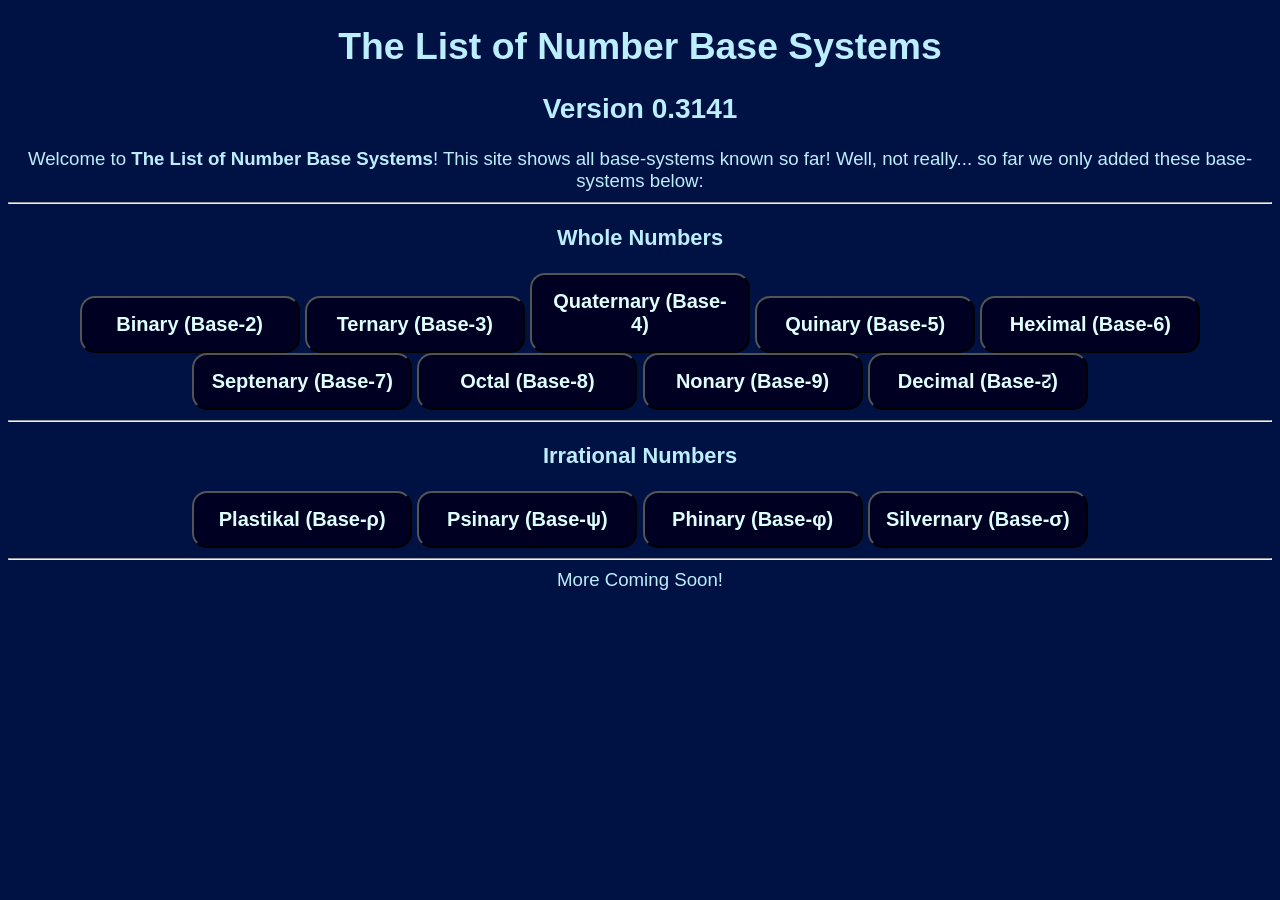
<file: index.html>
<!DOCTYPE html>

<html>
	<head>
		<title>The List of Number Base Systems</title>

		<link href="main.css" type="text/css" rel="stylesheet" />
	</head>

  
<h1>The List of Number Base Systems</h1>
<h2>Version 0.3141</h2>
Welcome to <strong>The List of Number Base Systems</strong>! This site shows all base-systems known so far! Well, not really... so far we only added these base-systems below:

<hr>

<h3>Whole Numbers</h3>
<button type="button" onclick="window.location.href='binary.html';">Binary (Base-2)</button>
<button type="button" onclick="window.location.href='ternary.html';">Ternary (Base-3)</button>
<button type="button" onclick="window.location.href='quaternary.html';">Quaternary (Base-4)</button>
<button type="button" onclick="window.location.href='quinary_a.html';">Quinary (Base-5)</button>
<button type="button" onclick="window.location.href='heximal.html';">Heximal (Base-6)</button>
<button type="button" onclick="window.location.href='septenary.html';">Septenary (Base-7)</button>
<button type="button" onclick="window.location.href='octal.html';">Octal (Base-8)</button>
<button type="button" onclick="window.location.href='nonary.html';">Nonary (Base-9)</button>
<button type="button" onclick="window.location.href='decimal.html';">Decimal (Base-↊)</button>

<hr>

<h3>Irrational Numbers</h3>
<button type="button" onclick="window.location.href='plastikal.html';">Plastikal (Base-ρ)</button>
<button type="button" onclick="window.location.href='psinary.html';">Psinary (Base-ψ)</button>
<button type="button" onclick="window.location.href='phinary.html';">Phinary (Base-φ)</button>
<button type="button" onclick="window.location.href='silvernary.html';">Silvernary (Base-σ)</button>

<hr>

More Coming Soon!
</file>
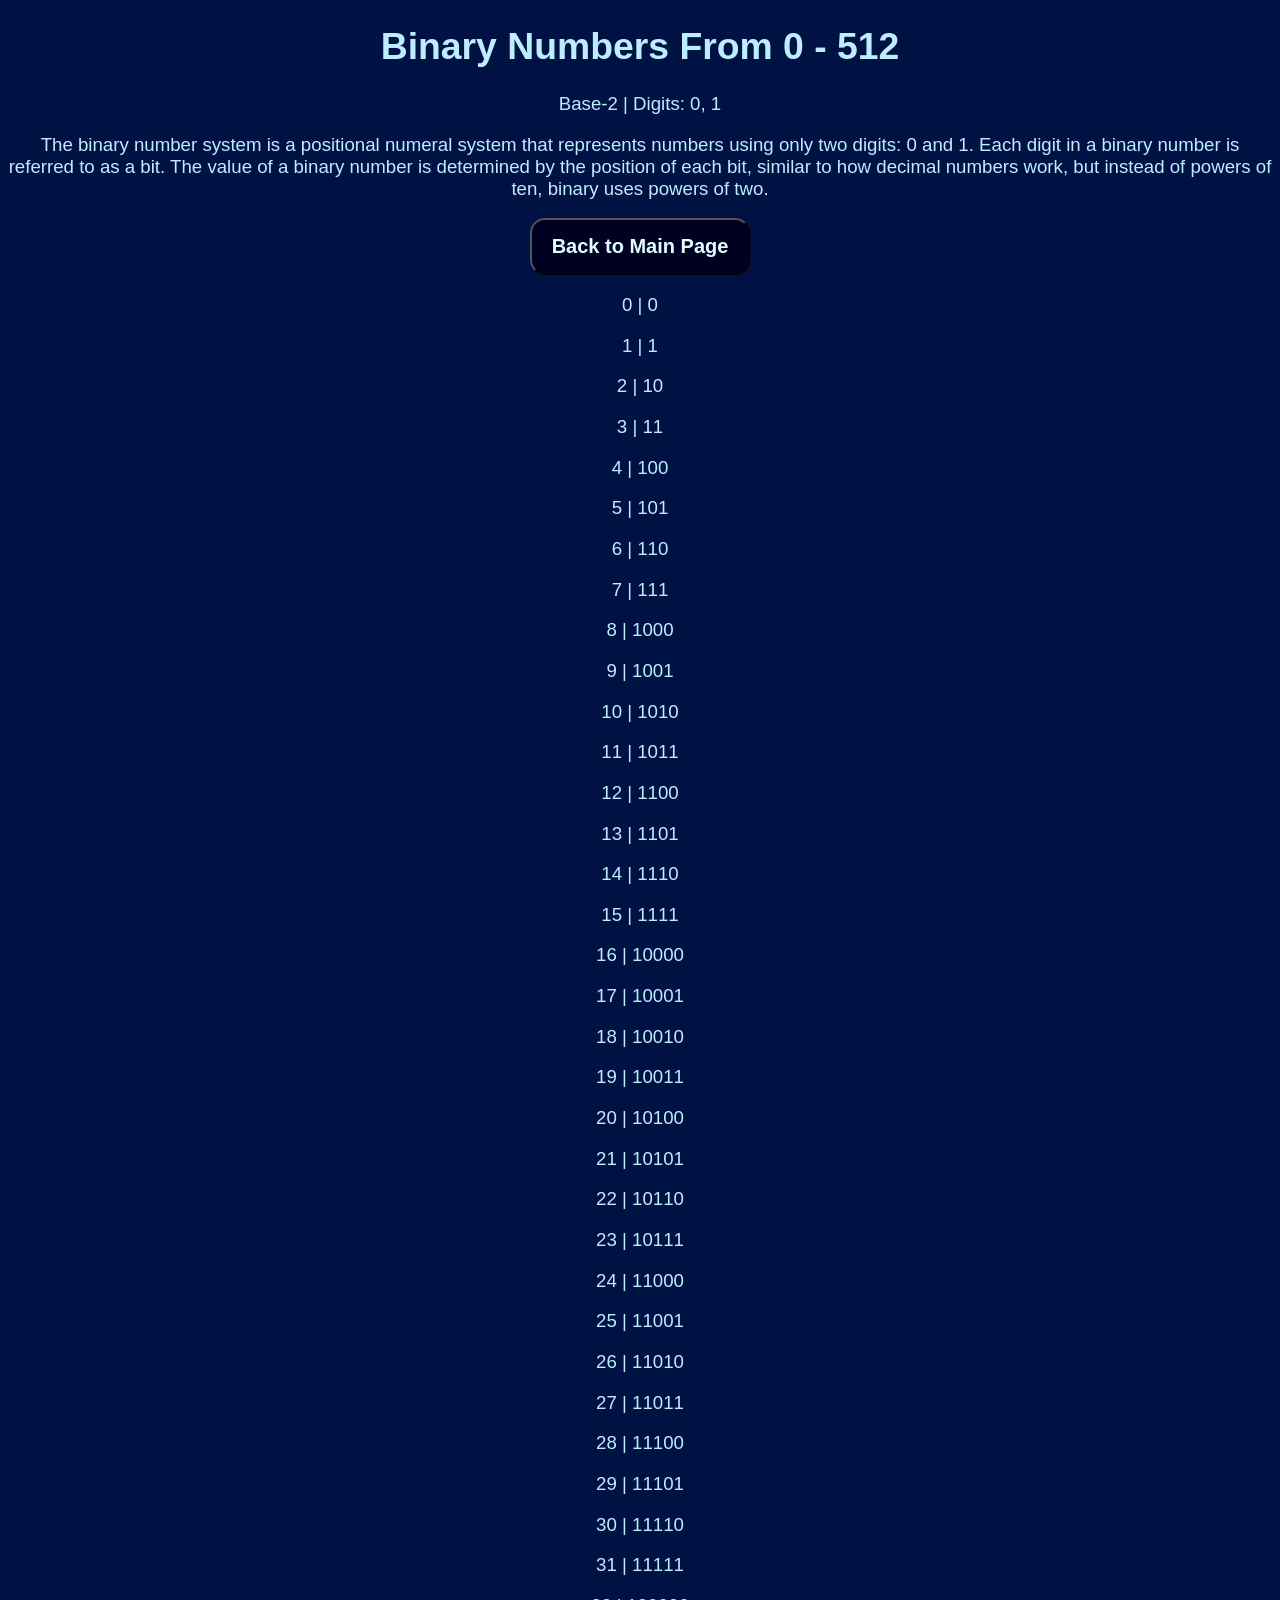
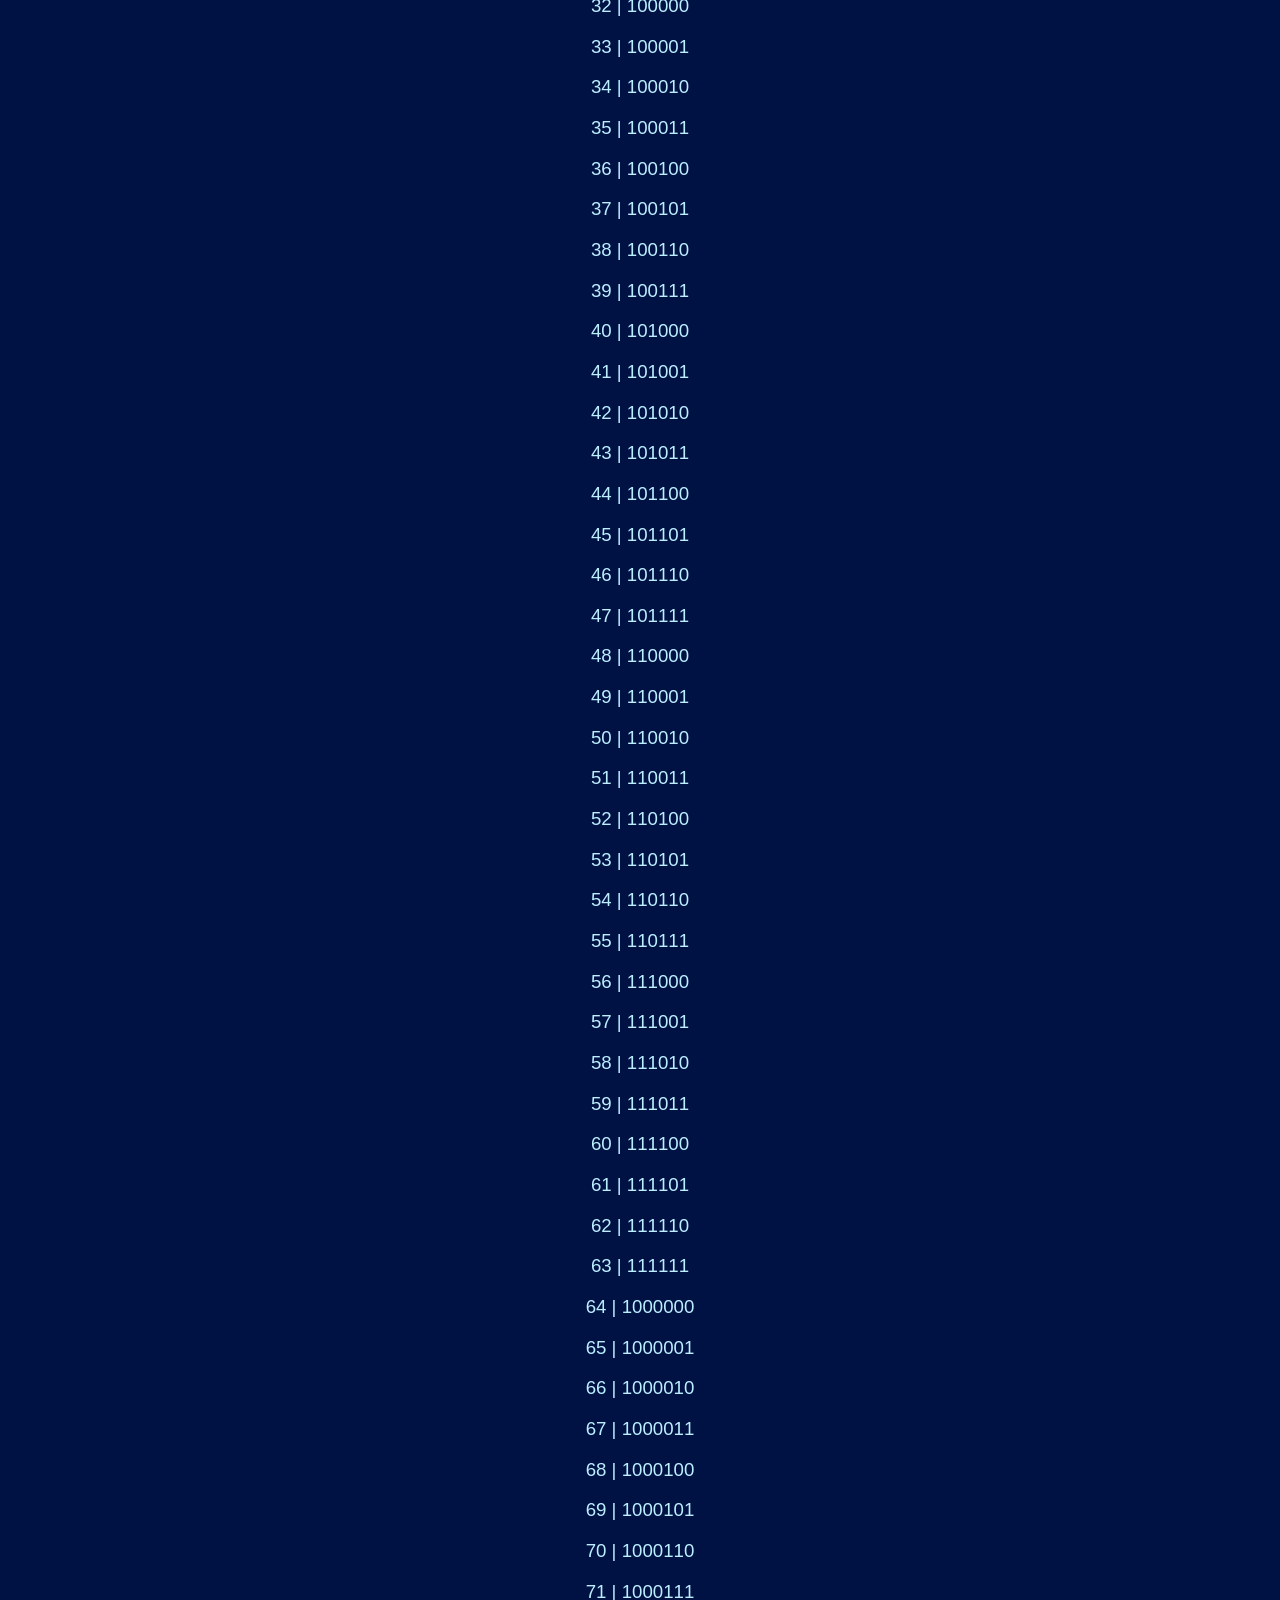
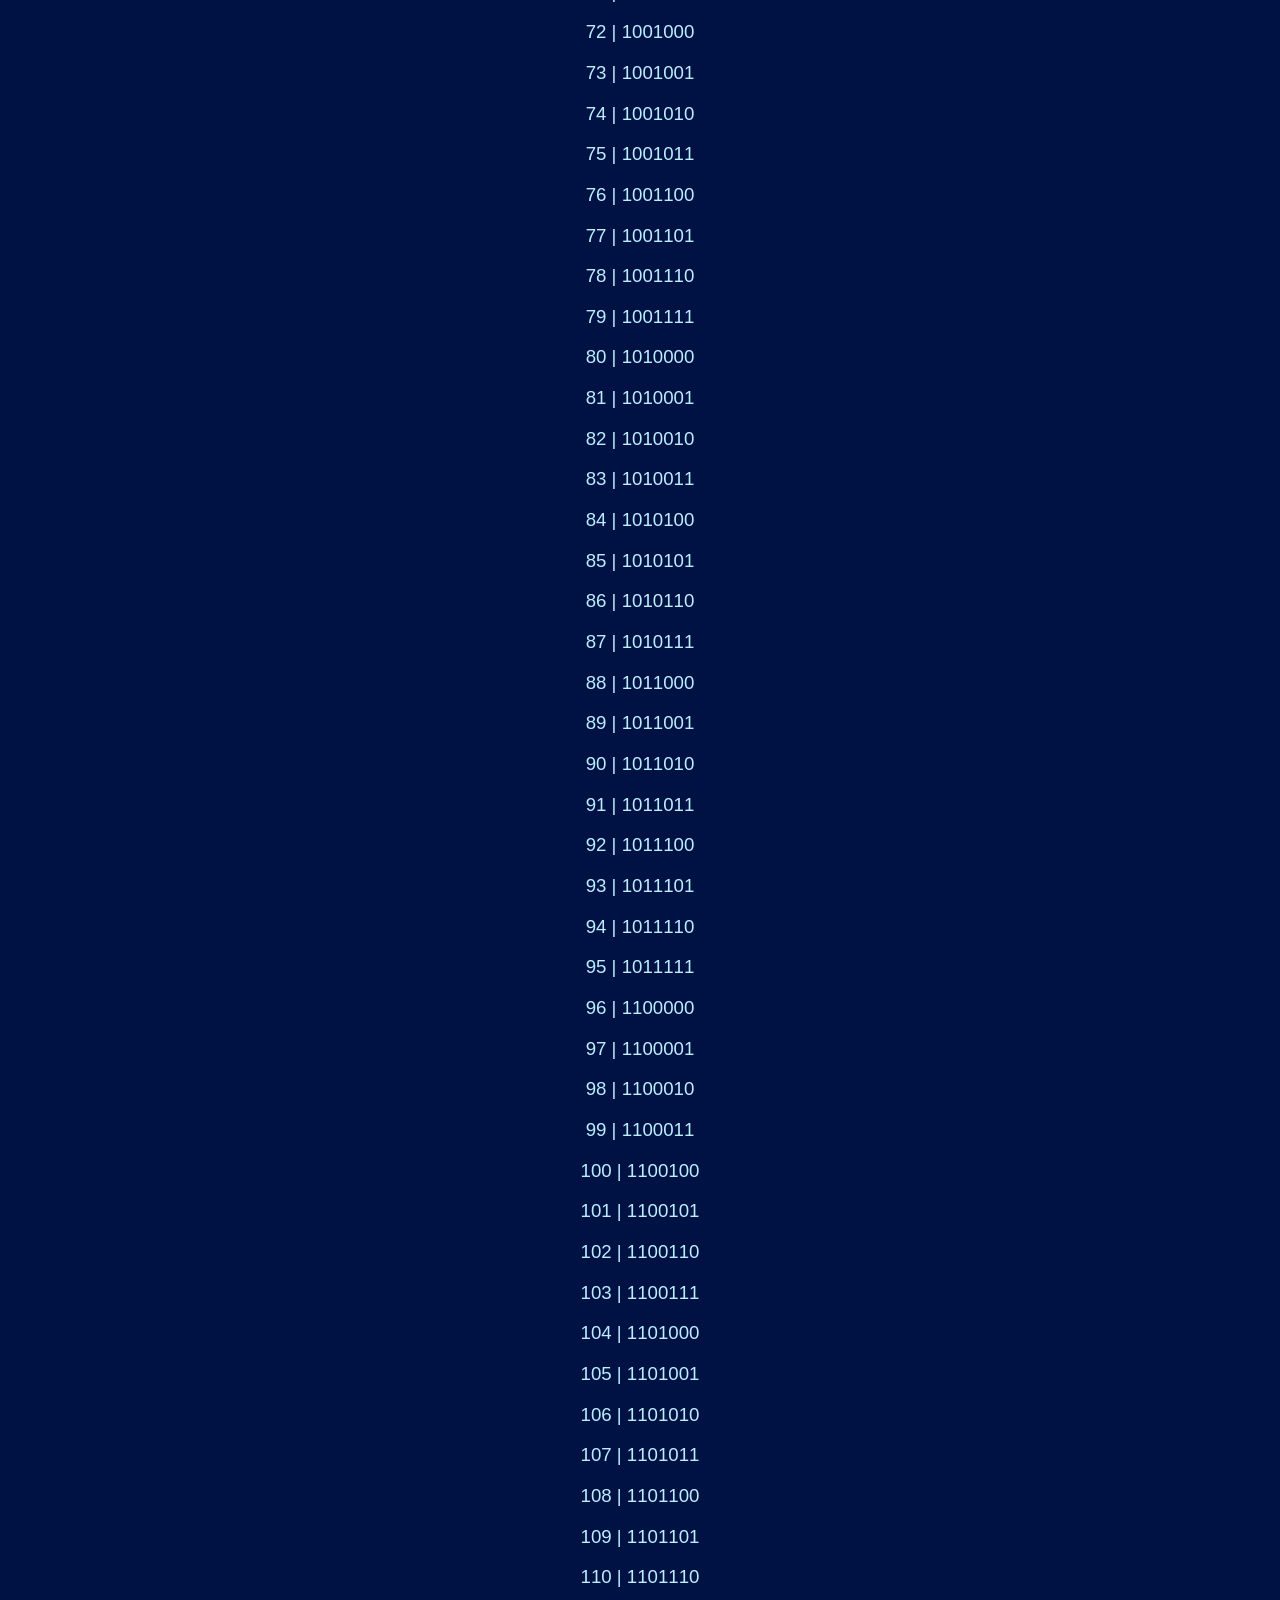
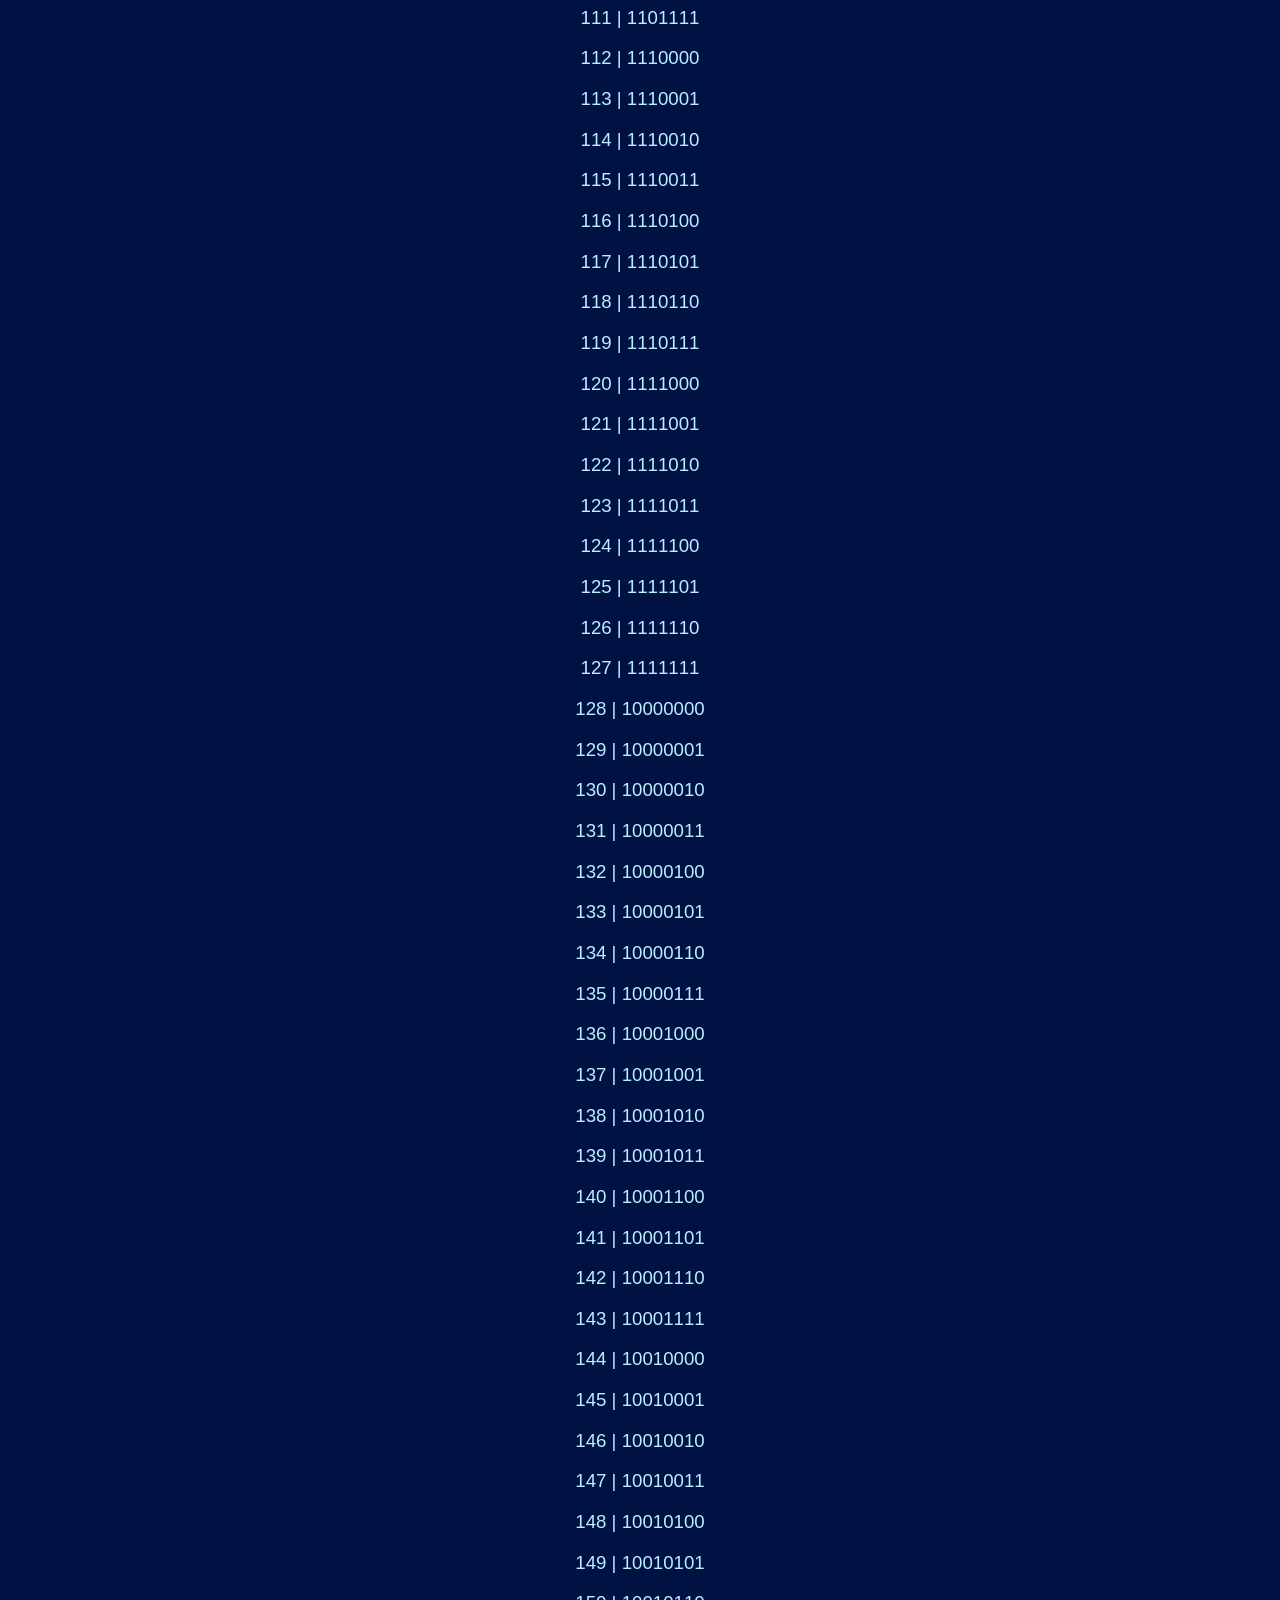
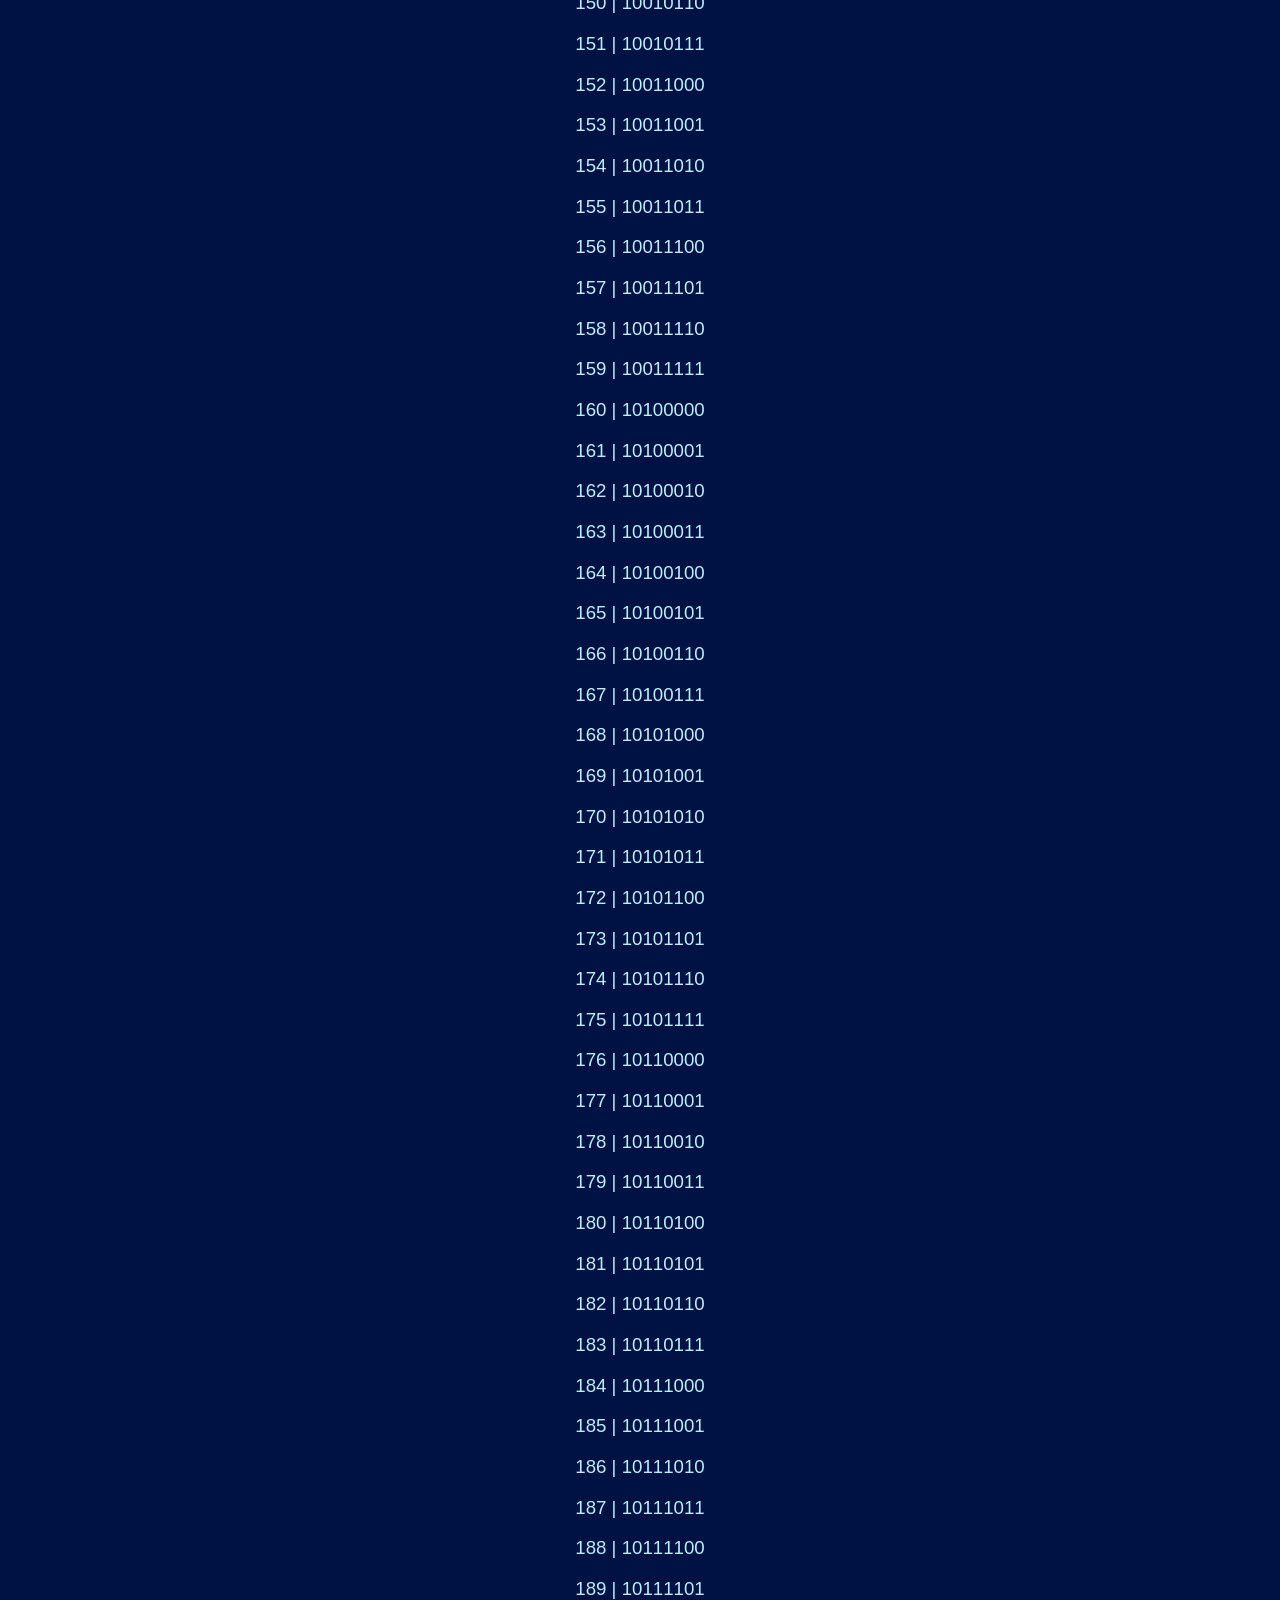
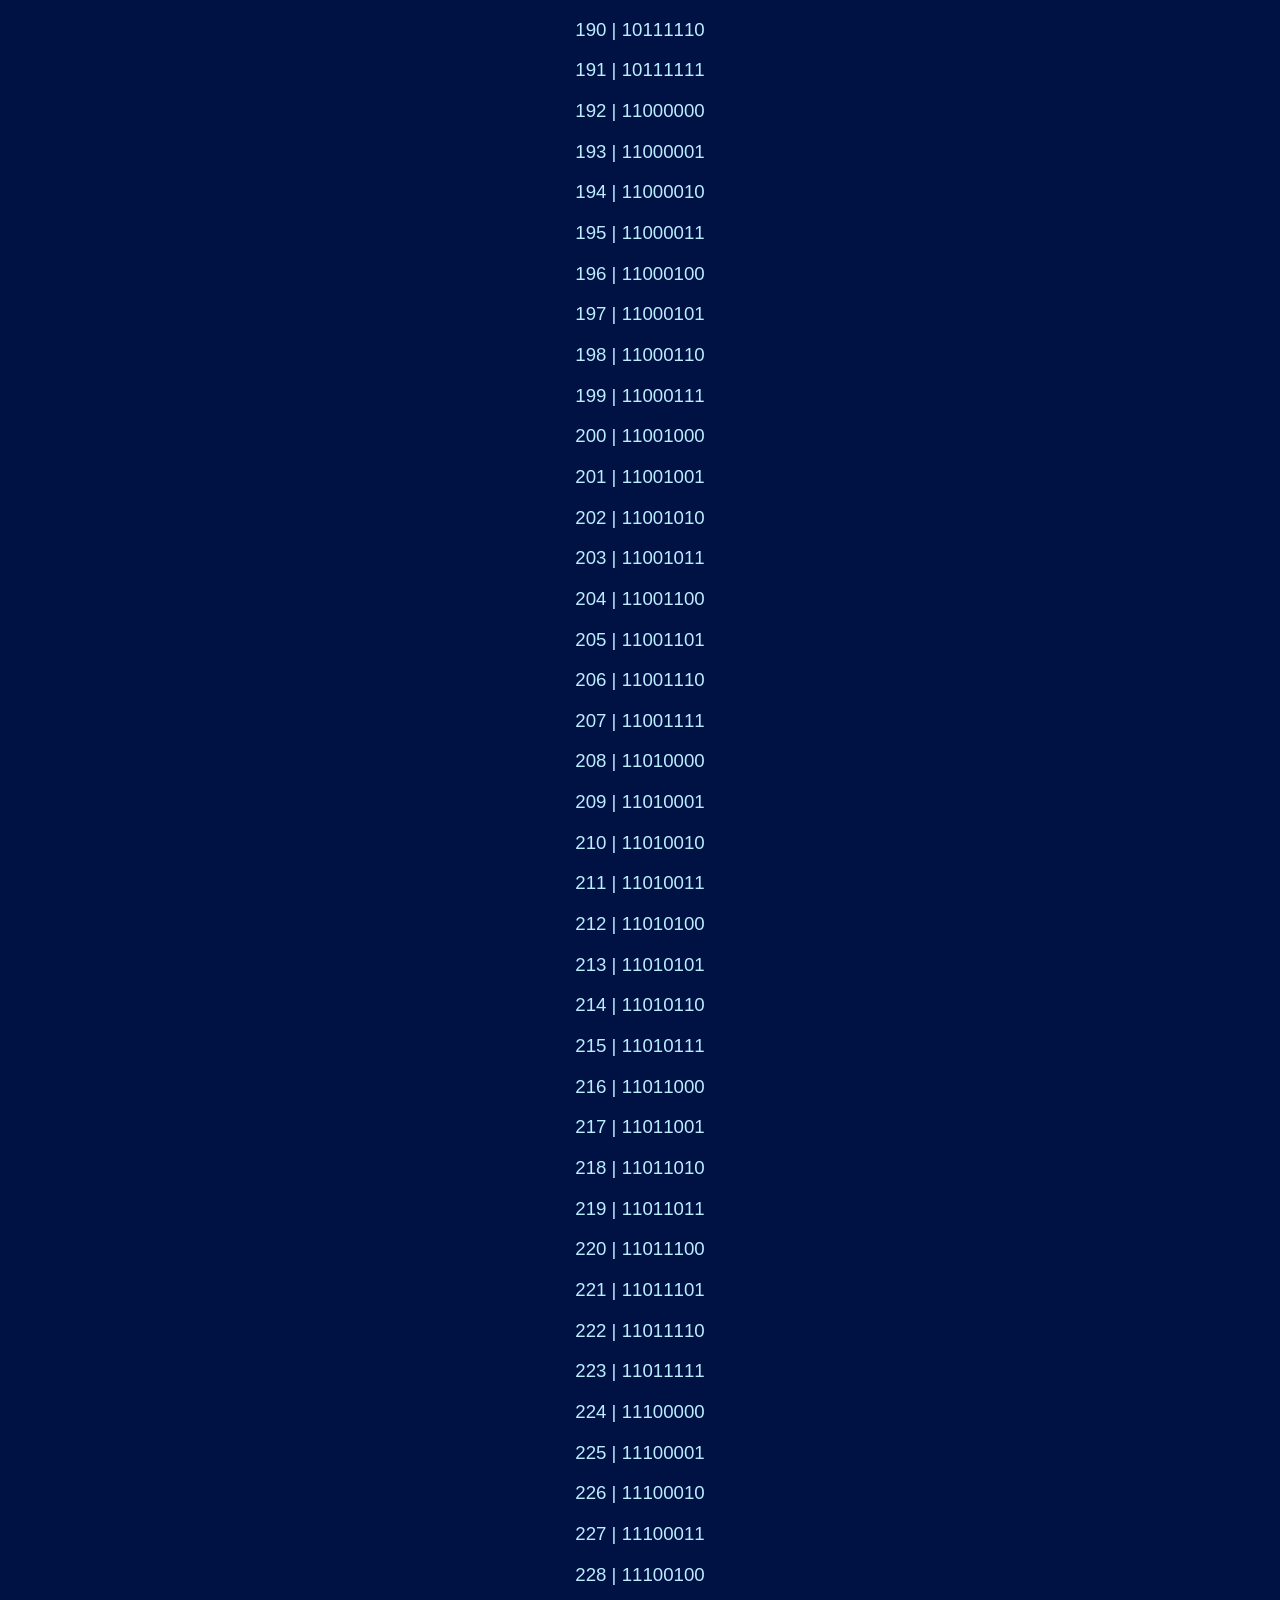
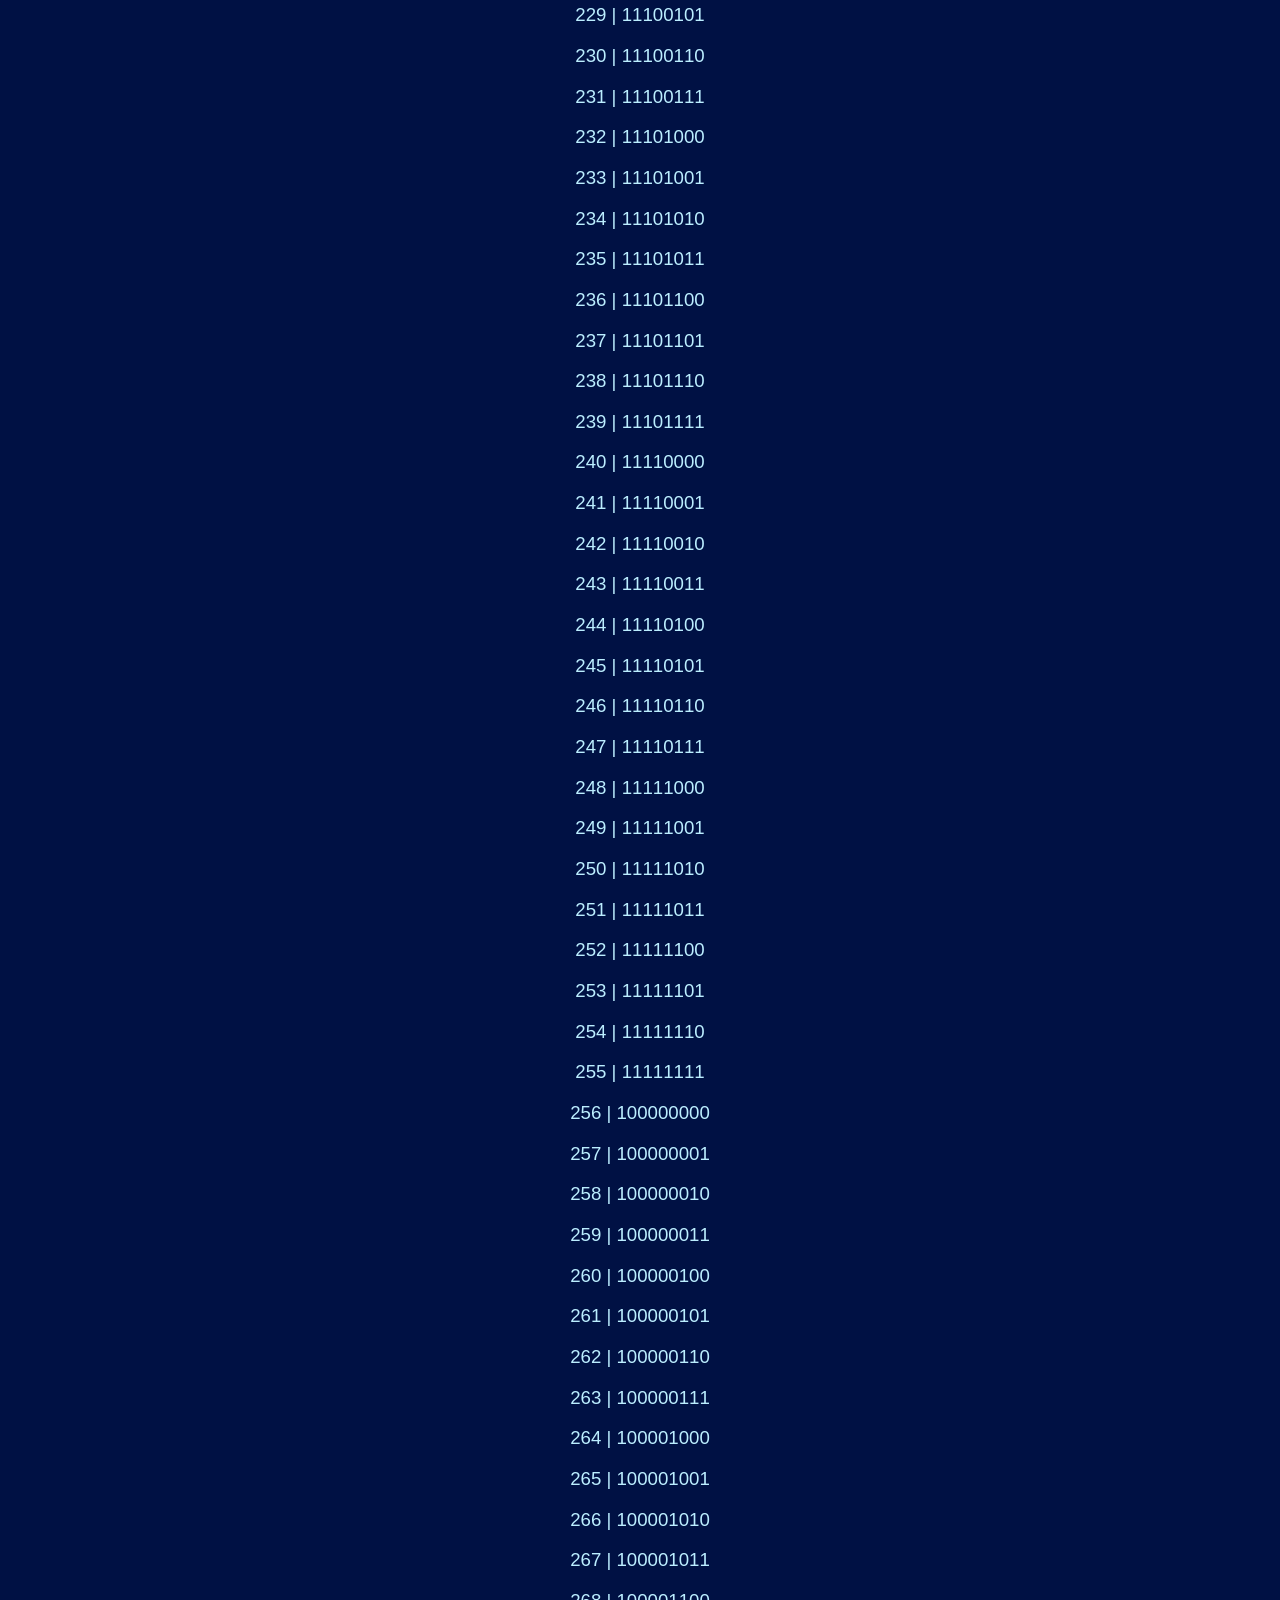
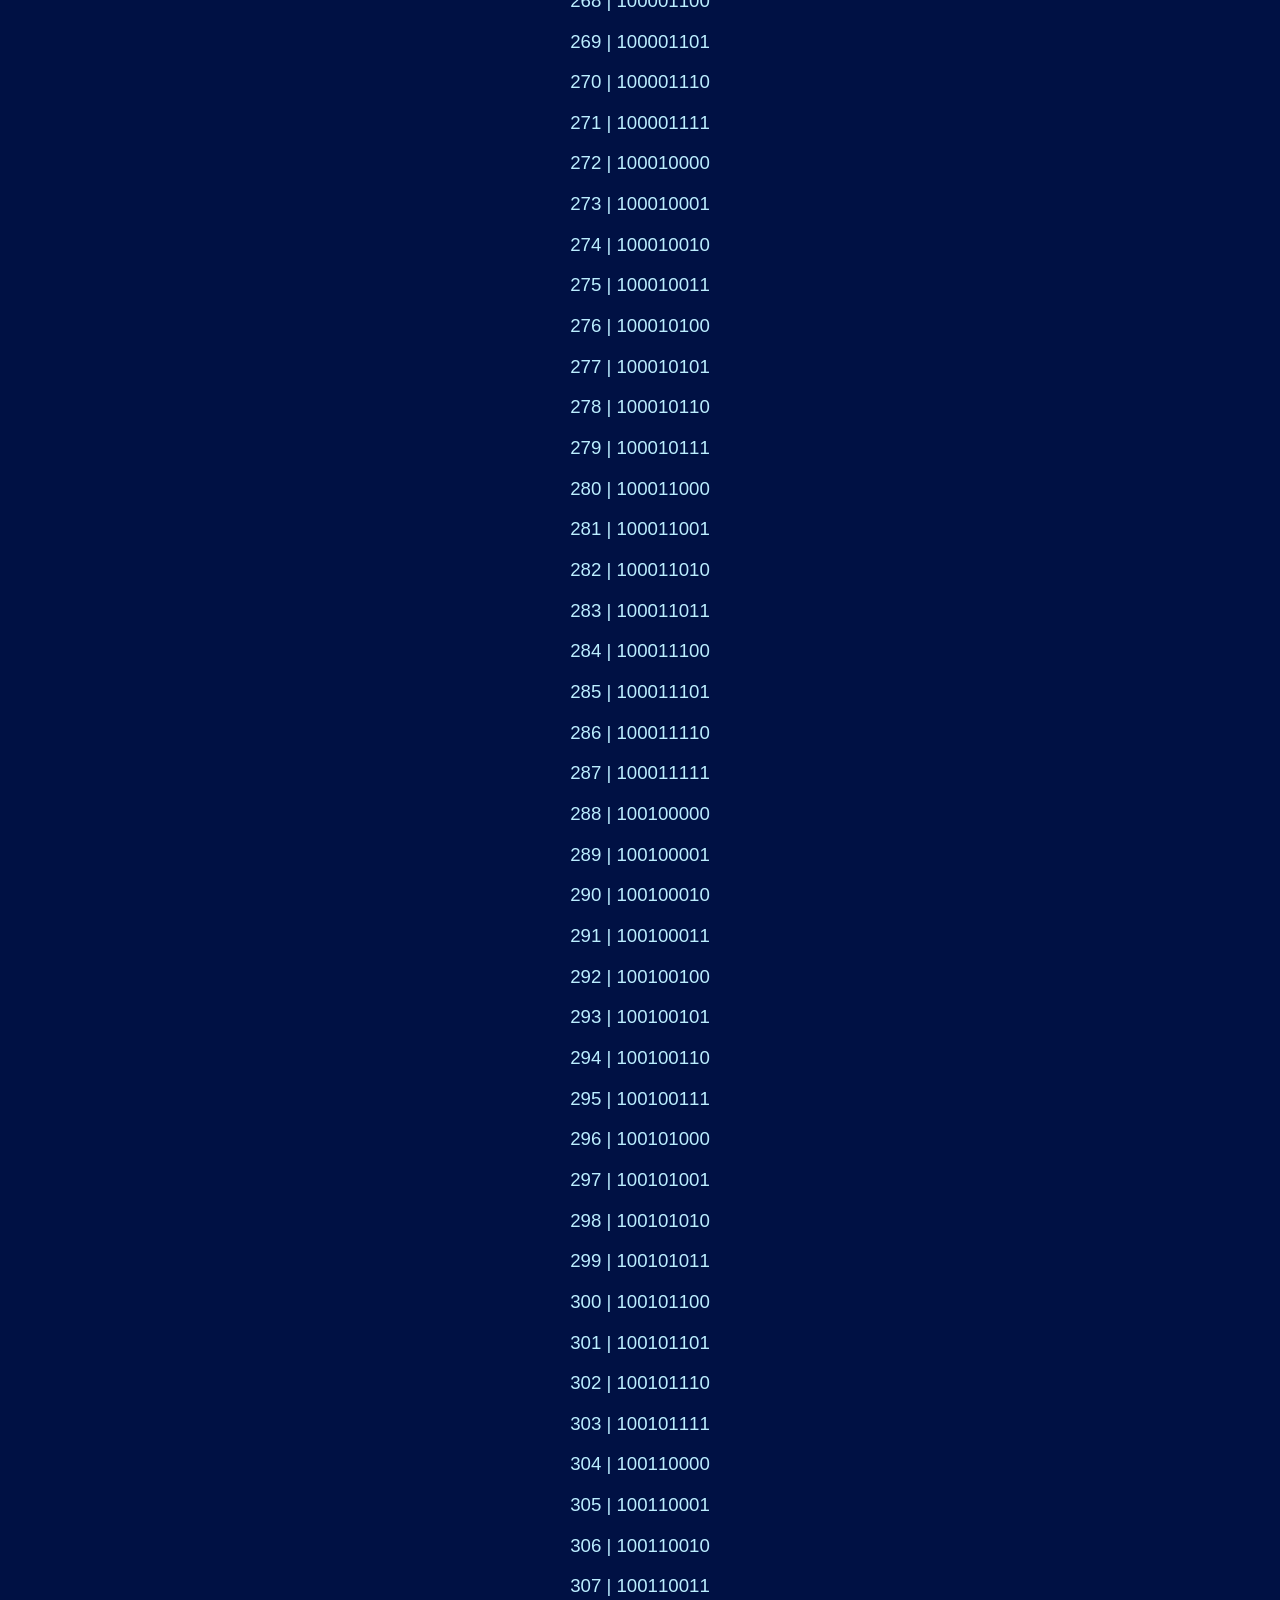
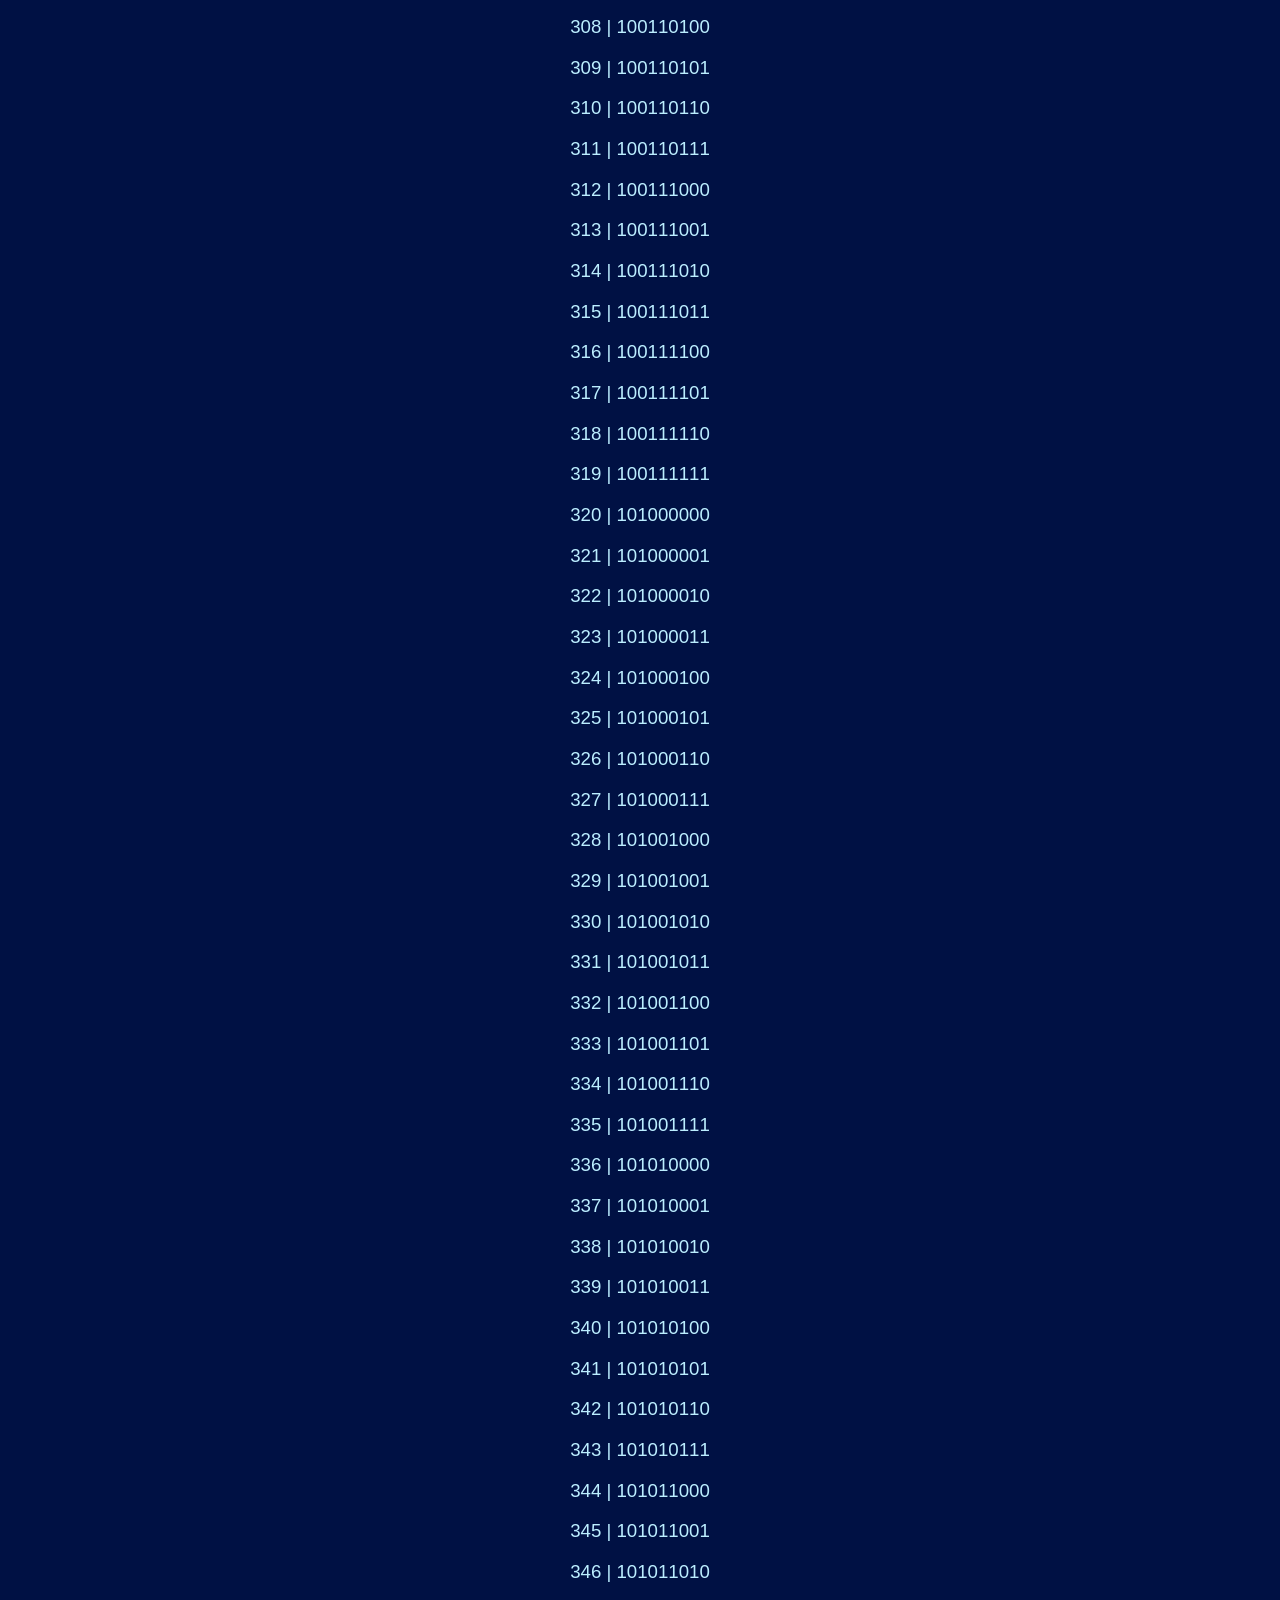
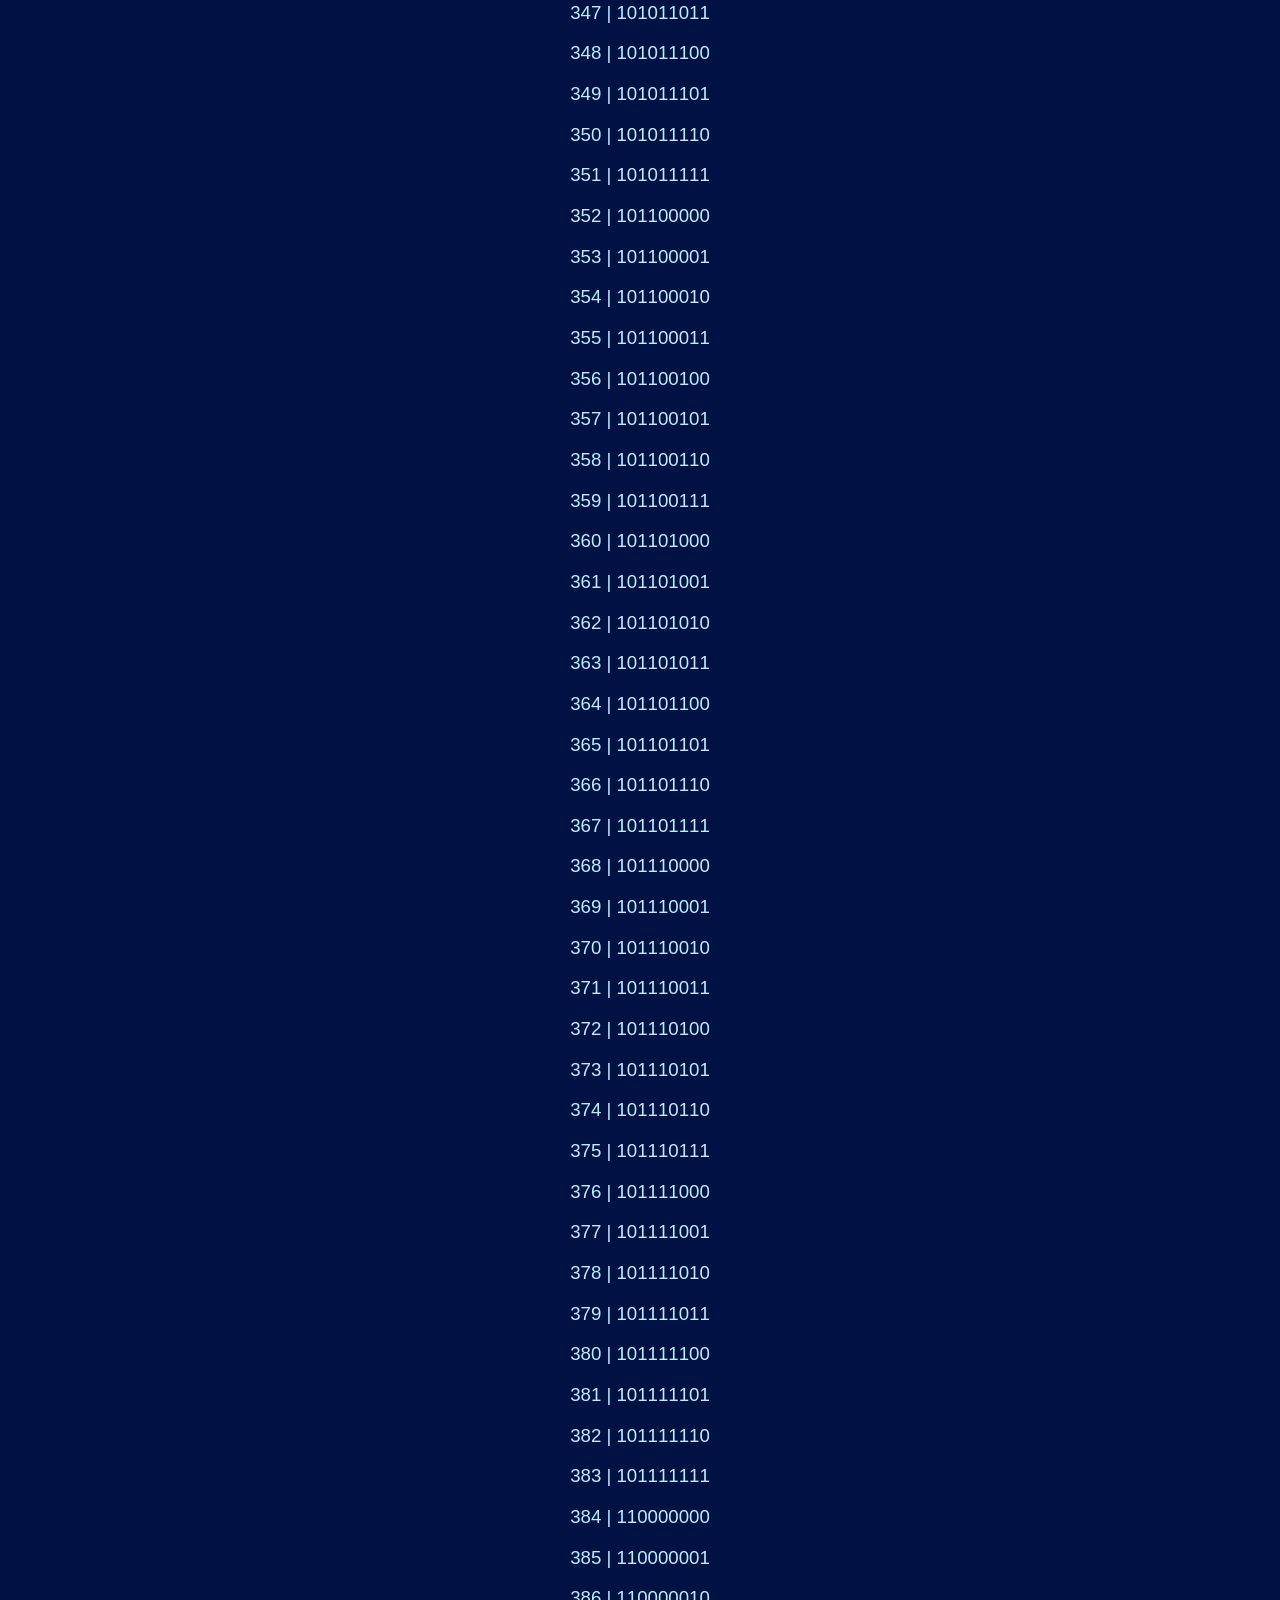
<file: binary.html>
<!DOCTYPE html>

<html>
	<head>
		<title>Binary (Base-2)</title>

		<link href="main.css" type="text/css" rel="stylesheet" />
	</head>

  
<h1>Binary Numbers From 0 - 512</h1>

<p>Base-2 | Digits: 0, 1</p>
The binary number system is a positional numeral system that represents numbers using only two digits: 0 and 1. Each digit in a binary number is referred to as a bit. The value of a binary number is determined by the position of each bit, similar to how decimal numbers work, but instead of powers of ten, binary uses powers of two.

<p>
<button type="button" onclick="window.location.href='index.html';">Back to Main Page</button>
</p>

  <p> 0 | 0 </p>
  <p> 1 | 1 </p>
  <p> 2 | 10 </p>
  <p> 3 | 11 </p>
  <p> 4 | 100 </p>
  <p> 5 | 101 </p>
  <p> 6 | 110 </p>
  <p> 7 | 111 </p>
  <p> 8 | 1000 </p>
  <p> 9 | 1001 </p>
  <p> 10 | 1010 </p>
  <p> 11 | 1011 </p>
  <p> 12 | 1100 </p>
  <p> 13 | 1101 </p>
  <p> 14 | 1110 </p>
  <p> 15 | 1111 </p>
  <p> 16 | 10000 </p>
  <p> 17 | 10001 </p>
  <p> 18 | 10010 </p>
  <p> 19 | 10011 </p>
  <p> 20 | 10100 </p>
  <p> 21 | 10101 </p>
  <p> 22 | 10110 </p>
  <p> 23 | 10111 </p>
  <p> 24 | 11000 </p>
  <p> 25 | 11001 </p>
  <p> 26 | 11010 </p>
  <p> 27 | 11011 </p>
  <p> 28 | 11100 </p>
  <p> 29 | 11101 </p>
  <p> 30 | 11110 </p>
  <p> 31 | 11111 </p>
  <p> 32 | 100000 </p>
  <p> 33 | 100001 </p>
  <p> 34 | 100010 </p>
  <p> 35 | 100011 </p>
  <p> 36 | 100100 </p>
  <p> 37 | 100101 </p>
  <p> 38 | 100110 </p>
  <p> 39 | 100111 </p>
  <p> 40 | 101000 </p>
  <p> 41 | 101001 </p>
  <p> 42 | 101010 </p>
  <p> 43 | 101011 </p>
  <p> 44 | 101100 </p>
  <p> 45 | 101101 </p>
  <p> 46 | 101110 </p>
  <p> 47 | 101111 </p>
  <p> 48 | 110000 </p>
  <p> 49 | 110001 </p>
  <p> 50 | 110010 </p>
  <p> 51 | 110011 </p>
  <p> 52 | 110100 </p>
  <p> 53 | 110101 </p>
  <p> 54 | 110110 </p>
  <p> 55 | 110111 </p>
  <p> 56 | 111000 </p>
  <p> 57 | 111001 </p>
  <p> 58 | 111010 </p>
  <p> 59 | 111011 </p>
  <p> 60 | 111100 </p>
  <p> 61 | 111101 </p>
  <p> 62 | 111110 </p>
  <p> 63 | 111111 </p>
  <p> 64 | 1000000 </p>
  <p> 65 | 1000001 </p>
  <p> 66 | 1000010 </p>
  <p> 67 | 1000011 </p>
  <p> 68 | 1000100 </p>
  <p> 69 | 1000101 </p>
  <p> 70 | 1000110 </p>
  <p> 71 | 1000111 </p>
  <p> 72 | 1001000 </p>
  <p> 73 | 1001001 </p>
  <p> 74 | 1001010 </p>
  <p> 75 | 1001011 </p>
  <p> 76 | 1001100 </p>
  <p> 77 | 1001101 </p>
  <p> 78 | 1001110 </p>
  <p> 79 | 1001111 </p>
  <p> 80 | 1010000 </p>
  <p> 81 | 1010001 </p>
  <p> 82 | 1010010 </p>
  <p> 83 | 1010011 </p>
  <p> 84 | 1010100 </p>
  <p> 85 | 1010101 </p>
  <p> 86 | 1010110 </p>
  <p> 87 | 1010111 </p>
  <p> 88 | 1011000 </p>
  <p> 89 | 1011001 </p>
  <p> 90 | 1011010 </p>
  <p> 91 | 1011011 </p>
  <p> 92 | 1011100 </p>
  <p> 93 | 1011101 </p>
  <p> 94 | 1011110 </p>
  <p> 95 | 1011111 </p>
  <p> 96 | 1100000 </p>
  <p> 97 | 1100001 </p>
  <p> 98 | 1100010 </p>
  <p> 99 | 1100011 </p>
  <p> 100 | 1100100 </p>
  <p> 101 | 1100101 </p>
  <p> 102 | 1100110 </p>
  <p> 103 | 1100111 </p>
  <p> 104 | 1101000 </p>
  <p> 105 | 1101001 </p>
  <p> 106 | 1101010 </p>
  <p> 107 | 1101011 </p>
  <p> 108 | 1101100 </p>
  <p> 109 | 1101101 </p>
  <p> 110 | 1101110 </p>
  <p> 111 | 1101111 </p>
  <p> 112 | 1110000 </p>
  <p> 113 | 1110001 </p>
  <p> 114 | 1110010 </p>
  <p> 115 | 1110011 </p>
  <p> 116 | 1110100 </p>
  <p> 117 | 1110101 </p>
  <p> 118 | 1110110 </p>
  <p> 119 | 1110111 </p>
  <p> 120 | 1111000 </p>
  <p> 121 | 1111001 </p>
  <p> 122 | 1111010 </p>
  <p> 123 | 1111011 </p>
  <p> 124 | 1111100 </p>
  <p> 125 | 1111101 </p>
  <p> 126 | 1111110 </p>
  <p> 127 | 1111111 </p>
  <p> 128 | 10000000 </p>
  <p> 129 | 10000001 </p>
  <p> 130 | 10000010 </p>
  <p> 131 | 10000011 </p>
  <p> 132 | 10000100 </p>
  <p> 133 | 10000101 </p>
  <p> 134 | 10000110 </p>
  <p> 135 | 10000111 </p>
  <p> 136 | 10001000 </p>
  <p> 137 | 10001001 </p>
  <p> 138 | 10001010 </p>
  <p> 139 | 10001011 </p>
  <p> 140 | 10001100 </p>
  <p> 141 | 10001101 </p>
  <p> 142 | 10001110 </p>
  <p> 143 | 10001111 </p>
  <p> 144 | 10010000 </p>
  <p> 145 | 10010001 </p>
  <p> 146 | 10010010 </p>
  <p> 147 | 10010011 </p>
  <p> 148 | 10010100 </p>
  <p> 149 | 10010101 </p>
  <p> 150 | 10010110 </p>
  <p> 151 | 10010111 </p>
  <p> 152 | 10011000 </p>
  <p> 153 | 10011001 </p>
  <p> 154 | 10011010 </p>
  <p> 155 | 10011011 </p>
  <p> 156 | 10011100 </p>
  <p> 157 | 10011101 </p>
  <p> 158 | 10011110 </p>
  <p> 159 | 10011111 </p>
  <p> 160 | 10100000 </p>
  <p> 161 | 10100001 </p>
  <p> 162 | 10100010 </p>
  <p> 163 | 10100011 </p>
  <p> 164 | 10100100 </p>
  <p> 165 | 10100101 </p>
  <p> 166 | 10100110 </p>
  <p> 167 | 10100111 </p>
  <p> 168 | 10101000 </p>
  <p> 169 | 10101001 </p>
  <p> 170 | 10101010 </p>
  <p> 171 | 10101011 </p>
  <p> 172 | 10101100 </p>
  <p> 173 | 10101101 </p>
  <p> 174 | 10101110 </p>
  <p> 175 | 10101111 </p>
  <p> 176 | 10110000 </p>
  <p> 177 | 10110001 </p>
  <p> 178 | 10110010 </p>
  <p> 179 | 10110011 </p>
  <p> 180 | 10110100 </p>
  <p> 181 | 10110101 </p>
  <p> 182 | 10110110 </p>
  <p> 183 | 10110111 </p>
  <p> 184 | 10111000 </p>
  <p> 185 | 10111001 </p>
  <p> 186 | 10111010 </p>
  <p> 187 | 10111011 </p>
  <p> 188 | 10111100 </p>
  <p> 189 | 10111101 </p>
  <p> 190 | 10111110 </p>
  <p> 191 | 10111111 </p>
  <p> 192 | 11000000 </p>
  <p> 193 | 11000001 </p>
  <p> 194 | 11000010 </p>
  <p> 195 | 11000011 </p>
  <p> 196 | 11000100 </p>
  <p> 197 | 11000101 </p>
  <p> 198 | 11000110 </p>
  <p> 199 | 11000111 </p>
  <p> 200 | 11001000 </p>
  <p> 201 | 11001001 </p>
  <p> 202 | 11001010 </p>
  <p> 203 | 11001011 </p>
  <p> 204 | 11001100 </p>
  <p> 205 | 11001101 </p>
  <p> 206 | 11001110 </p>
  <p> 207 | 11001111 </p>
  <p> 208 | 11010000 </p>
  <p> 209 | 11010001 </p>
  <p> 210 | 11010010 </p>
  <p> 211 | 11010011 </p>
  <p> 212 | 11010100 </p>
  <p> 213 | 11010101 </p>
  <p> 214 | 11010110 </p>
  <p> 215 | 11010111 </p>
  <p> 216 | 11011000 </p>
  <p> 217 | 11011001 </p>
  <p> 218 | 11011010 </p>
  <p> 219 | 11011011 </p>
  <p> 220 | 11011100 </p>
  <p> 221 | 11011101 </p>
  <p> 222 | 11011110 </p>
  <p> 223 | 11011111 </p>
  <p> 224 | 11100000 </p>
  <p> 225 | 11100001 </p>
  <p> 226 | 11100010 </p>
  <p> 227 | 11100011 </p>
  <p> 228 | 11100100 </p>
  <p> 229 | 11100101 </p>
  <p> 230 | 11100110 </p>
  <p> 231 | 11100111 </p>
  <p> 232 | 11101000 </p>
  <p> 233 | 11101001 </p>
  <p> 234 | 11101010 </p>
  <p> 235 | 11101011 </p>
  <p> 236 | 11101100 </p>
  <p> 237 | 11101101 </p>
  <p> 238 | 11101110 </p>
  <p> 239 | 11101111 </p>
  <p> 240 | 11110000 </p>
  <p> 241 | 11110001 </p>
  <p> 242 | 11110010 </p>
  <p> 243 | 11110011 </p>
  <p> 244 | 11110100 </p>
  <p> 245 | 11110101 </p>
  <p> 246 | 11110110 </p>
  <p> 247 | 11110111 </p>
  <p> 248 | 11111000 </p>
  <p> 249 | 11111001 </p>
  <p> 250 | 11111010 </p>
  <p> 251 | 11111011 </p>
  <p> 252 | 11111100 </p>
  <p> 253 | 11111101 </p>
  <p> 254 | 11111110 </p>
  <p> 255 | 11111111 </p>
  <p> 256 | 100000000 </p>
  <p> 257 | 100000001 </p>
  <p> 258 | 100000010 </p>
  <p> 259 | 100000011 </p>
  <p> 260 | 100000100 </p>
  <p> 261 | 100000101 </p>
  <p> 262 | 100000110 </p>
  <p> 263 | 100000111 </p>
  <p> 264 | 100001000 </p>
  <p> 265 | 100001001 </p>
  <p> 266 | 100001010 </p>
  <p> 267 | 100001011 </p>
  <p> 268 | 100001100 </p>
  <p> 269 | 100001101 </p>
  <p> 270 | 100001110 </p>
  <p> 271 | 100001111 </p>
  <p> 272 | 100010000 </p>
  <p> 273 | 100010001 </p>
  <p> 274 | 100010010 </p>
  <p> 275 | 100010011 </p>
  <p> 276 | 100010100 </p>
  <p> 277 | 100010101 </p>
  <p> 278 | 100010110 </p>
  <p> 279 | 100010111 </p>
  <p> 280 | 100011000 </p>
  <p> 281 | 100011001 </p>
  <p> 282 | 100011010 </p>
  <p> 283 | 100011011 </p>
  <p> 284 | 100011100 </p>
  <p> 285 | 100011101 </p>
  <p> 286 | 100011110 </p>
  <p> 287 | 100011111 </p>
  <p> 288 | 100100000 </p>
  <p> 289 | 100100001 </p>
  <p> 290 | 100100010 </p>
  <p> 291 | 100100011 </p>
  <p> 292 | 100100100 </p>
  <p> 293 | 100100101 </p>
  <p> 294 | 100100110 </p>
  <p> 295 | 100100111 </p>
  <p> 296 | 100101000 </p>
  <p> 297 | 100101001 </p>
  <p> 298 | 100101010 </p>
  <p> 299 | 100101011 </p>
  <p> 300 | 100101100 </p>
  <p> 301 | 100101101 </p>
  <p> 302 | 100101110 </p>
  <p> 303 | 100101111 </p>
  <p> 304 | 100110000 </p>
  <p> 305 | 100110001 </p>
  <p> 306 | 100110010 </p>
  <p> 307 | 100110011 </p>
  <p> 308 | 100110100 </p>
  <p> 309 | 100110101 </p>
  <p> 310 | 100110110 </p>
  <p> 311 | 100110111 </p>
  <p> 312 | 100111000 </p>
  <p> 313 | 100111001 </p>
  <p> 314 | 100111010 </p>
  <p> 315 | 100111011 </p>
  <p> 316 | 100111100 </p>
  <p> 317 | 100111101 </p>
  <p> 318 | 100111110 </p>
  <p> 319 | 100111111 </p>
  <p> 320 | 101000000 </p>
  <p> 321 | 101000001 </p>
  <p> 322 | 101000010 </p>
  <p> 323 | 101000011 </p>
  <p> 324 | 101000100 </p>
  <p> 325 | 101000101 </p>
  <p> 326 | 101000110 </p>
  <p> 327 | 101000111 </p>
  <p> 328 | 101001000 </p>
  <p> 329 | 101001001 </p>
  <p> 330 | 101001010 </p>
  <p> 331 | 101001011 </p>
  <p> 332 | 101001100 </p>
  <p> 333 | 101001101 </p>
  <p> 334 | 101001110 </p>
  <p> 335 | 101001111 </p>
  <p> 336 | 101010000 </p>
  <p> 337 | 101010001 </p>
  <p> 338 | 101010010 </p>
  <p> 339 | 101010011 </p>
  <p> 340 | 101010100 </p>
  <p> 341 | 101010101 </p>
  <p> 342 | 101010110 </p>
  <p> 343 | 101010111 </p>
  <p> 344 | 101011000 </p>
  <p> 345 | 101011001 </p>
  <p> 346 | 101011010 </p>
  <p> 347 | 101011011 </p>
  <p> 348 | 101011100 </p>
  <p> 349 | 101011101 </p>
  <p> 350 | 101011110 </p>
  <p> 351 | 101011111 </p>
  <p> 352 | 101100000 </p>
  <p> 353 | 101100001 </p>
  <p> 354 | 101100010 </p>
  <p> 355 | 101100011 </p>
  <p> 356 | 101100100 </p>
  <p> 357 | 101100101 </p>
  <p> 358 | 101100110 </p>
  <p> 359 | 101100111 </p>
  <p> 360 | 101101000 </p>
  <p> 361 | 101101001 </p>
  <p> 362 | 101101010 </p>
  <p> 363 | 101101011 </p>
  <p> 364 | 101101100 </p>
  <p> 365 | 101101101 </p>
  <p> 366 | 101101110 </p>
  <p> 367 | 101101111 </p>
  <p> 368 | 101110000 </p>
  <p> 369 | 101110001 </p>
  <p> 370 | 101110010 </p>
  <p> 371 | 101110011 </p>
  <p> 372 | 101110100 </p>
  <p> 373 | 101110101 </p>
  <p> 374 | 101110110 </p>
  <p> 375 | 101110111 </p>
  <p> 376 | 101111000 </p>
  <p> 377 | 101111001 </p>
  <p> 378 | 101111010 </p>
  <p> 379 | 101111011 </p>
  <p> 380 | 101111100 </p>
  <p> 381 | 101111101 </p>
  <p> 382 | 101111110 </p>
  <p> 383 | 101111111 </p>
  <p> 384 | 110000000 </p>
  <p> 385 | 110000001 </p>
  <p> 386 | 110000010 </p>
  <p> 387 | 110000011 </p>
  <p> 388 | 110000100 </p>
  <p> 389 | 110000101 </p>
  <p> 390 | 110000110 </p>
  <p> 391 | 110000111 </p>
  <p> 392 | 110001000 </p>
  <p> 393 | 110001001 </p>
  <p> 394 | 110001010 </p>
  <p> 395 | 110001011 </p>
  <p> 396 | 110001100 </p>
  <p> 397 | 110001101 </p>
  <p> 398 | 110001110 </p>
  <p> 399 | 110001111 </p>
  <p> 400 | 110010000 </p>
  <p> 401 | 110010001 </p>
  <p> 402 | 110010010 </p>
  <p> 403 | 110010011 </p>
  <p> 404 | 110010100 </p>
  <p> 405 | 110010101 </p>
  <p> 406 | 110010110 </p>
  <p> 407 | 110010111 </p>
  <p> 408 | 110011000 </p>
  <p> 409 | 110011001 </p>
  <p> 410 | 110011010 </p>
  <p> 411 | 110011011 </p>
  <p> 412 | 110011100 </p>
  <p> 413 | 110011101 </p>
  <p> 414 | 110011110 </p>
  <p> 415 | 110011111 </p>
  <p> 416 | 110100000 </p>
  <p> 417 | 110100001 </p>
  <p> 418 | 110100010 </p>
  <p> 419 | 110100011 </p>
  <p> 420 | 110100100 </p>
  <p> 421 | 110100101 </p>
  <p> 422 | 110100110 </p>
  <p> 423 | 110100111 </p>
  <p> 424 | 110101000 </p>
  <p> 425 | 110101001 </p>
  <p> 426 | 110101010 </p>
  <p> 427 | 110101011 </p>
  <p> 428 | 110101100 </p>
  <p> 429 | 110101101 </p>
  <p> 430 | 110101110 </p>
  <p> 431 | 110101111 </p>
  <p> 432 | 110110000 </p>
  <p> 433 | 110110001 </p>
  <p> 434 | 110110010 </p>
  <p> 435 | 110110011 </p>
  <p> 436 | 110110100 </p>
  <p> 437 | 110110101 </p>
  <p> 438 | 110110110 </p>
  <p> 439 | 110110111 </p>
  <p> 440 | 110111000 </p>
  <p> 441 | 110111001 </p>
  <p> 442 | 110111010 </p>
  <p> 443 | 110111011 </p>
  <p> 444 | 110111100 </p>
  <p> 445 | 110111101 </p>
  <p> 446 | 110111110 </p>
  <p> 447 | 110111111 </p>
  <p> 448 | 111000000 </p>
  <p> 449 | 111000001 </p>
  <p> 450 | 111000010 </p>
  <p> 451 | 111000011 </p>
  <p> 452 | 111000100 </p>
  <p> 453 | 111000101 </p>
  <p> 454 | 111000110 </p>
  <p> 455 | 111000111 </p>
  <p> 456 | 111001000 </p>
  <p> 457 | 111001001 </p>
  <p> 458 | 111001010 </p>
  <p> 459 | 111001011 </p>
  <p> 460 | 111001100 </p>
  <p> 461 | 111001101 </p>
  <p> 462 | 111001110 </p>
  <p> 463 | 111001111 </p>
  <p> 464 | 111010000 </p>
  <p> 465 | 111010001 </p>
  <p> 466 | 111010010 </p>
  <p> 467 | 111010011 </p>
  <p> 468 | 111010100 </p>
  <p> 469 | 111010101 </p>
  <p> 470 | 111010110 </p>
  <p> 471 | 111010111 </p>
  <p> 472 | 111011000 </p>
  <p> 473 | 111011001 </p>
  <p> 474 | 111011010 </p>
  <p> 475 | 111011011 </p>
  <p> 476 | 111011100 </p>
  <p> 477 | 111011101 </p>
  <p> 478 | 111011110 </p>
  <p> 479 | 111011111 </p>
  <p> 480 | 111100000 </p>
  <p> 481 | 111100001 </p>
  <p> 482 | 111100010 </p>
  <p> 483 | 111100011 </p>
  <p> 484 | 111100100 </p>
  <p> 485 | 111100101 </p>
  <p> 486 | 111100110 </p>
  <p> 487 | 111100111 </p>
  <p> 488 | 111101000 </p>
  <p> 489 | 111101001 </p>
  <p> 490 | 111101010 </p>
  <p> 491 | 111101011 </p>
  <p> 492 | 111101100 </p>
  <p> 493 | 111101101 </p>
  <p> 494 | 111101110 </p>
  <p> 495 | 111101111 </p>
  <p> 496 | 111110000 </p>
  <p> 497 | 111110001 </p>
  <p> 498 | 111110010 </p>
  <p> 499 | 111110011 </p>
  <p> 500 | 111110100 </p>
  <p> 501 | 111110101 </p>
  <p> 502 | 111110110 </p>
  <p> 503 | 111110111 </p>
  <p> 504 | 111111000 </p>
  <p> 505 | 111111001 </p>
  <p> 506 | 111111010 </p>
  <p> 507 | 111111011 </p>
  <p> 508 | 111111100 </p>
  <p> 509 | 111111101 </p>
  <p> 510 | 111111110 </p>
  <p> 511 | 111111111 </p>
  <p> 512 | 1000000000 </p>
</file>
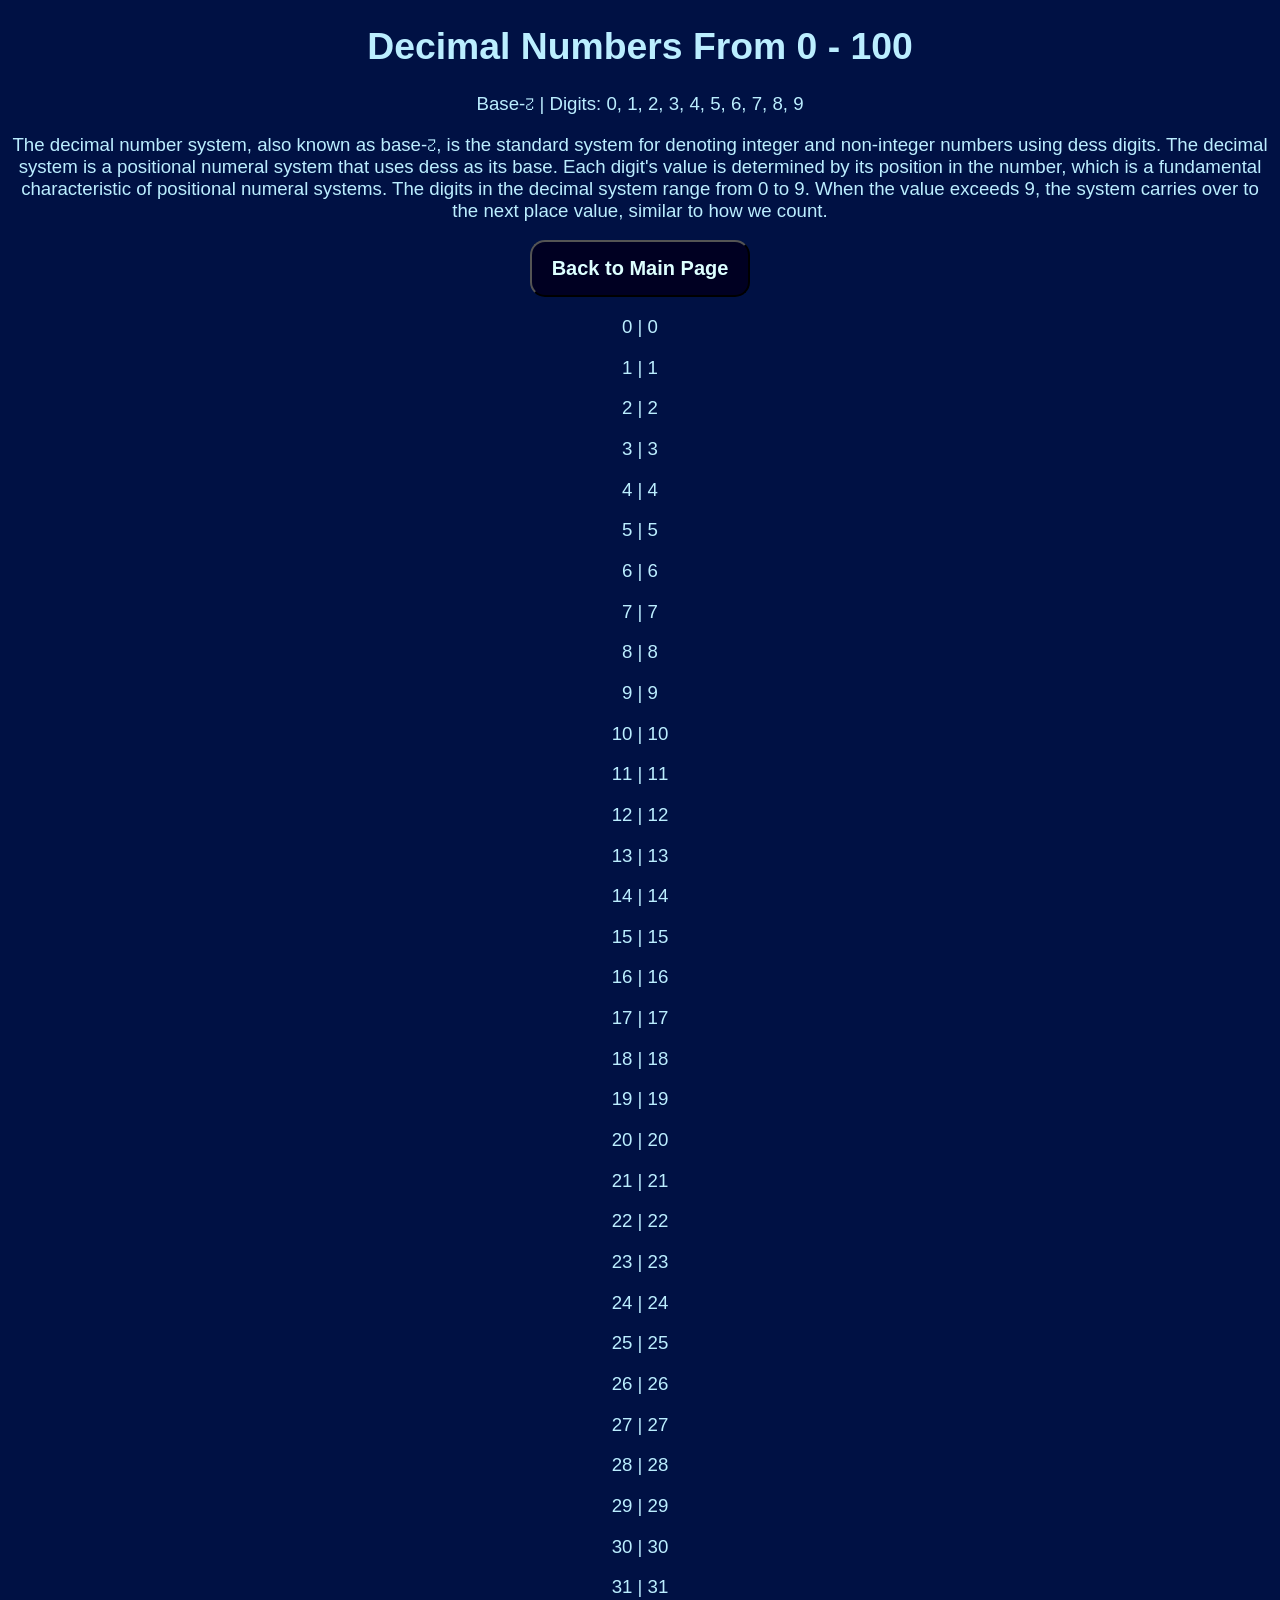
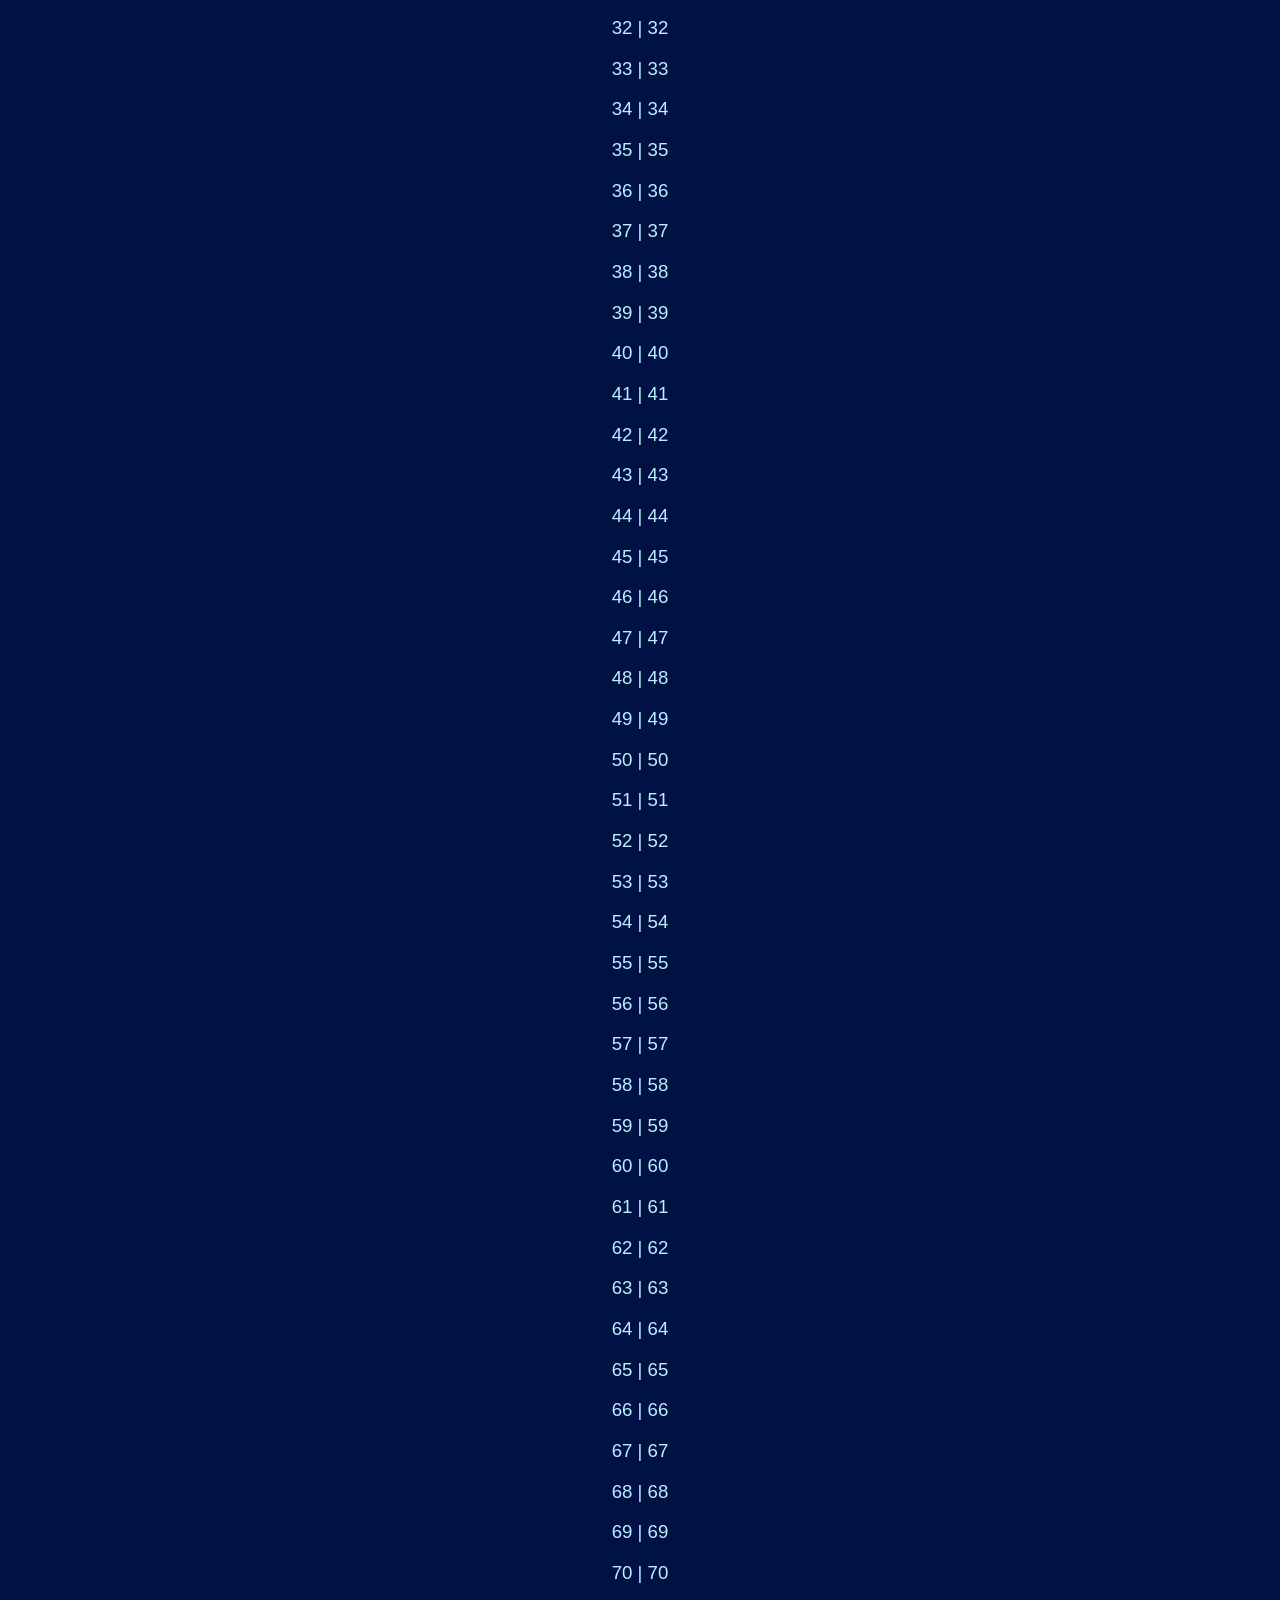
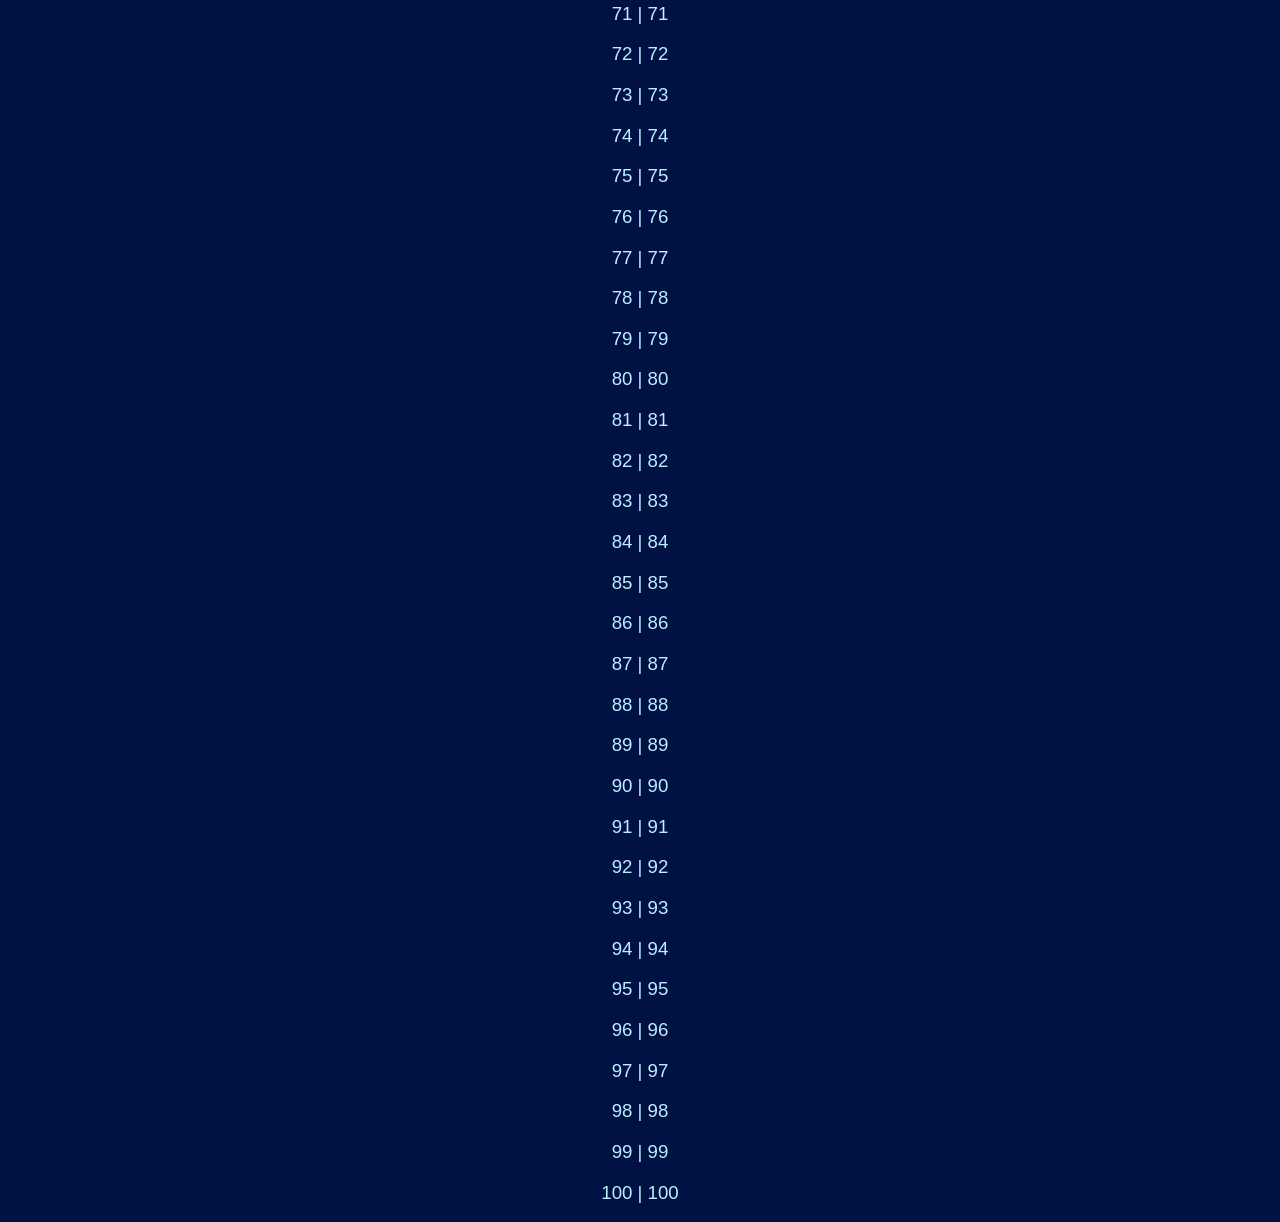
<file: decimal.html>
<!DOCTYPE html>

<html>
	<head>
		<title>Decimal (Base-↊)</title>

		<link href="main.css" type="text/css" rel="stylesheet" />
	</head>

  
<h1>Decimal Numbers From 0 - 100</h1>

<p>Base-↊ | Digits: 0, 1, 2, 3, 4, 5, 6, 7, 8, 9</p>
The decimal number system, also known as base-↊, is the standard system for denoting integer and non-integer numbers using dess digits. The decimal system is a positional numeral system that uses dess as its base. Each digit's value is determined by its position in the number, which is a fundamental characteristic of positional numeral systems. The digits in the decimal system range from 0 to 9. When the value exceeds 9, the system carries over to the next place value, similar to how we count.

<p>
<button type="button" onclick="window.location.href='index.html';">Back to Main Page</button>
</p>

  <p> 0 | 0 </p>
  <p> 1 | 1 </p>
  <p> 2 | 2 </p>
  <p> 3 | 3 </p>
  <p> 4 | 4 </p>
  <p> 5 | 5 </p>
  <p> 6 | 6 </p>
  <p> 7 | 7 </p>
  <p> 8 | 8 </p>
  <p> 9 | 9 </p>
  <p> 10 | 10 </p>
  <p> 11 | 11 </p>
  <p> 12 | 12 </p>
  <p> 13 | 13 </p>
  <p> 14 | 14 </p>
  <p> 15 | 15 </p>
  <p> 16 | 16 </p>
  <p> 17 | 17 </p>
  <p> 18 | 18 </p>
  <p> 19 | 19 </p>
  <p> 20 | 20 </p>
  <p> 21 | 21 </p>
  <p> 22 | 22 </p>
  <p> 23 | 23 </p>
  <p> 24 | 24 </p>
  <p> 25 | 25 </p>
  <p> 26 | 26 </p>
  <p> 27 | 27 </p>
  <p> 28 | 28 </p>
  <p> 29 | 29 </p>
  <p> 30 | 30 </p>
  <p> 31 | 31 </p>
  <p> 32 | 32 </p>
  <p> 33 | 33 </p>
  <p> 34 | 34 </p>
  <p> 35 | 35 </p>
  <p> 36 | 36 </p>
  <p> 37 | 37 </p>
  <p> 38 | 38 </p>
  <p> 39 | 39 </p>
  <p> 40 | 40 </p>
  <p> 41 | 41 </p>
  <p> 42 | 42 </p>
  <p> 43 | 43 </p>
  <p> 44 | 44 </p>
  <p> 45 | 45 </p>
  <p> 46 | 46 </p>
  <p> 47 | 47 </p>
  <p> 48 | 48 </p>
  <p> 49 | 49 </p>
  <p> 50 | 50 </p>
  <p> 51 | 51 </p>
  <p> 52 | 52 </p>
  <p> 53 | 53 </p>
  <p> 54 | 54 </p>
  <p> 55 | 55 </p>
  <p> 56 | 56 </p>
  <p> 57 | 57 </p>
  <p> 58 | 58 </p>
  <p> 59 | 59 </p>
  <p> 60 | 60 </p>
  <p> 61 | 61 </p>
  <p> 62 | 62 </p>
  <p> 63 | 63 </p>
  <p> 64 | 64 </p>
  <p> 65 | 65 </p>
  <p> 66 | 66 </p>
  <p> 67 | 67 </p>
  <p> 68 | 68 </p>
  <p> 69 | 69 </p>
  <p> 70 | 70 </p>
  <p> 71 | 71 </p>
  <p> 72 | 72 </p>
  <p> 73 | 73 </p>
  <p> 74 | 74 </p>
  <p> 75 | 75 </p>
  <p> 76 | 76 </p>
  <p> 77 | 77 </p>
  <p> 78 | 78 </p>
  <p> 79 | 79 </p>
  <p> 80 | 80 </p>
  <p> 81 | 81 </p>
  <p> 82 | 82 </p>
  <p> 83 | 83 </p>
  <p> 84 | 84 </p>
  <p> 85 | 85 </p>
  <p> 86 | 86 </p>
  <p> 87 | 87 </p>
  <p> 88 | 88 </p>
  <p> 89 | 89 </p>
  <p> 90 | 90 </p>
  <p> 91 | 91 </p>
  <p> 92 | 92 </p>
  <p> 93 | 93 </p>
  <p> 94 | 94 </p>
  <p> 95 | 95 </p>
  <p> 96 | 96 </p>
  <p> 97 | 97 </p>
  <p> 98 | 98 </p>
  <p> 99 | 99 </p>
  <p> 100 | 100 </p>
</file>
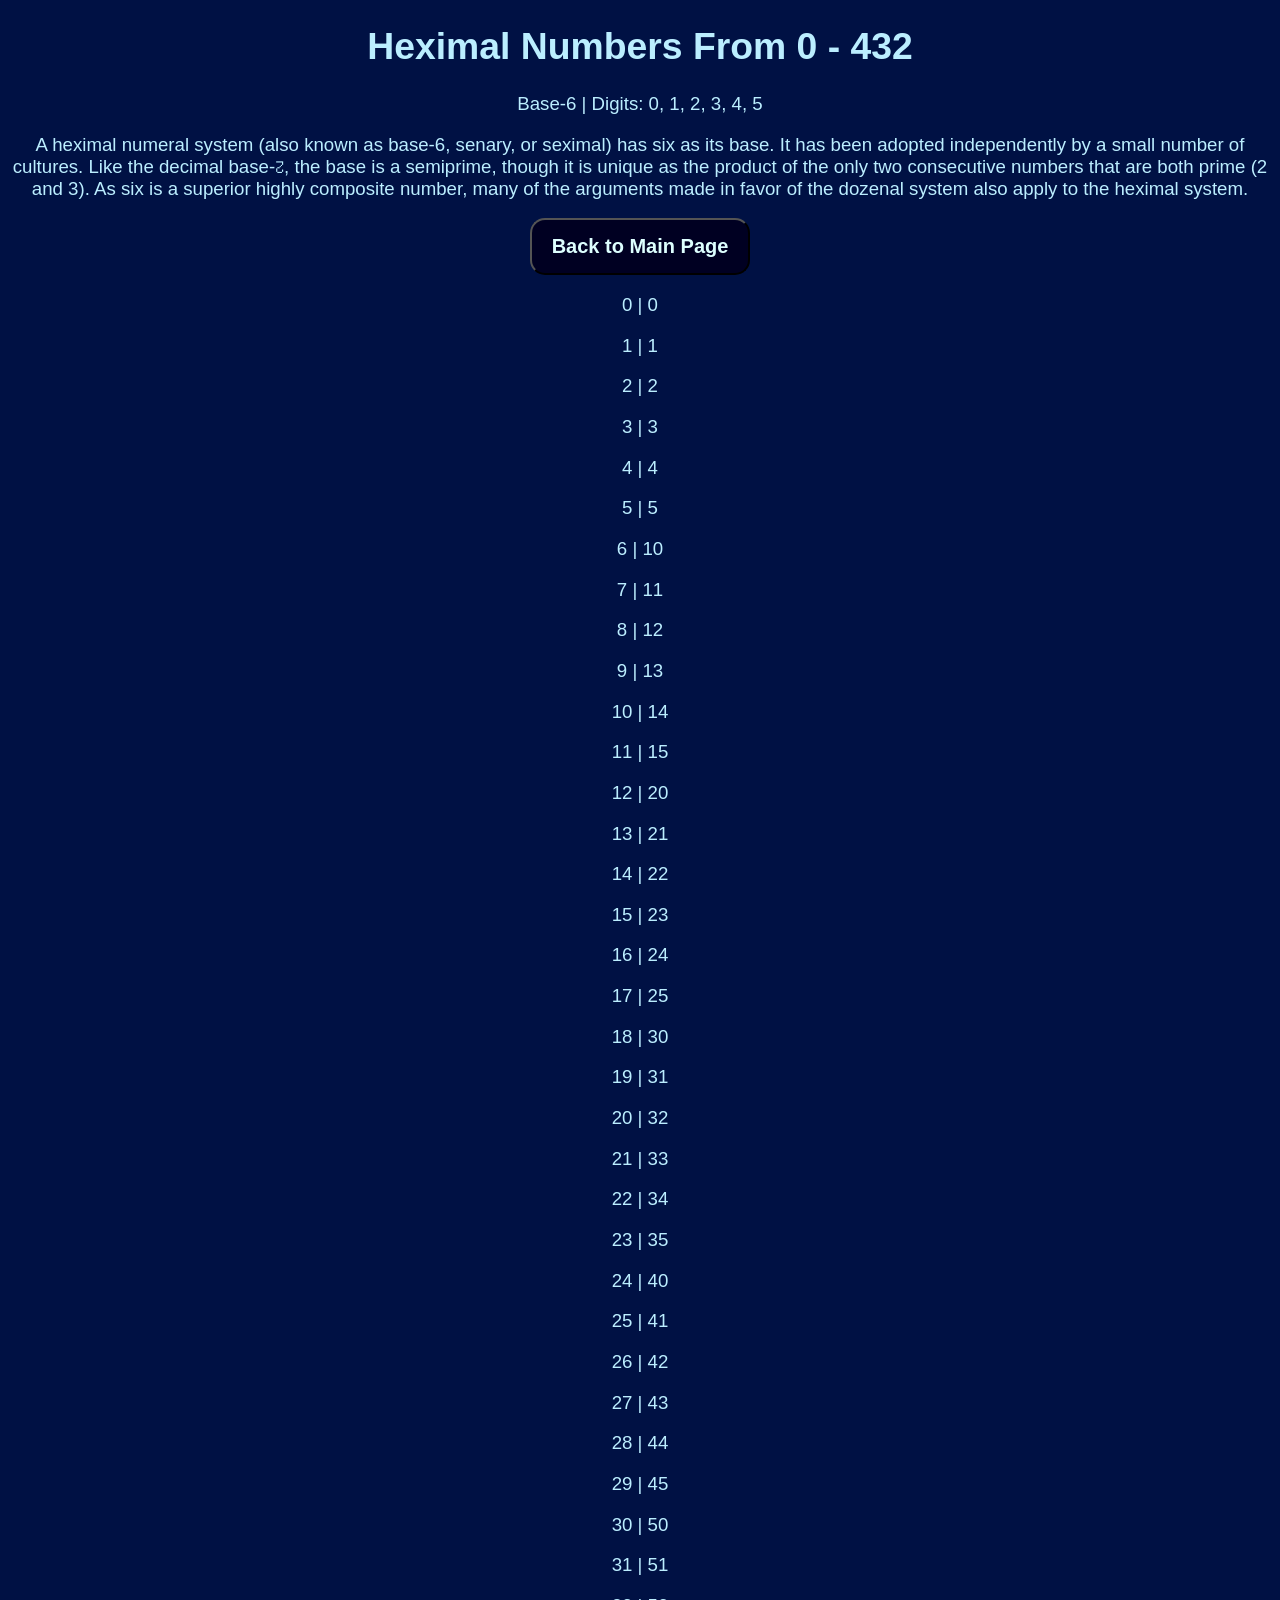
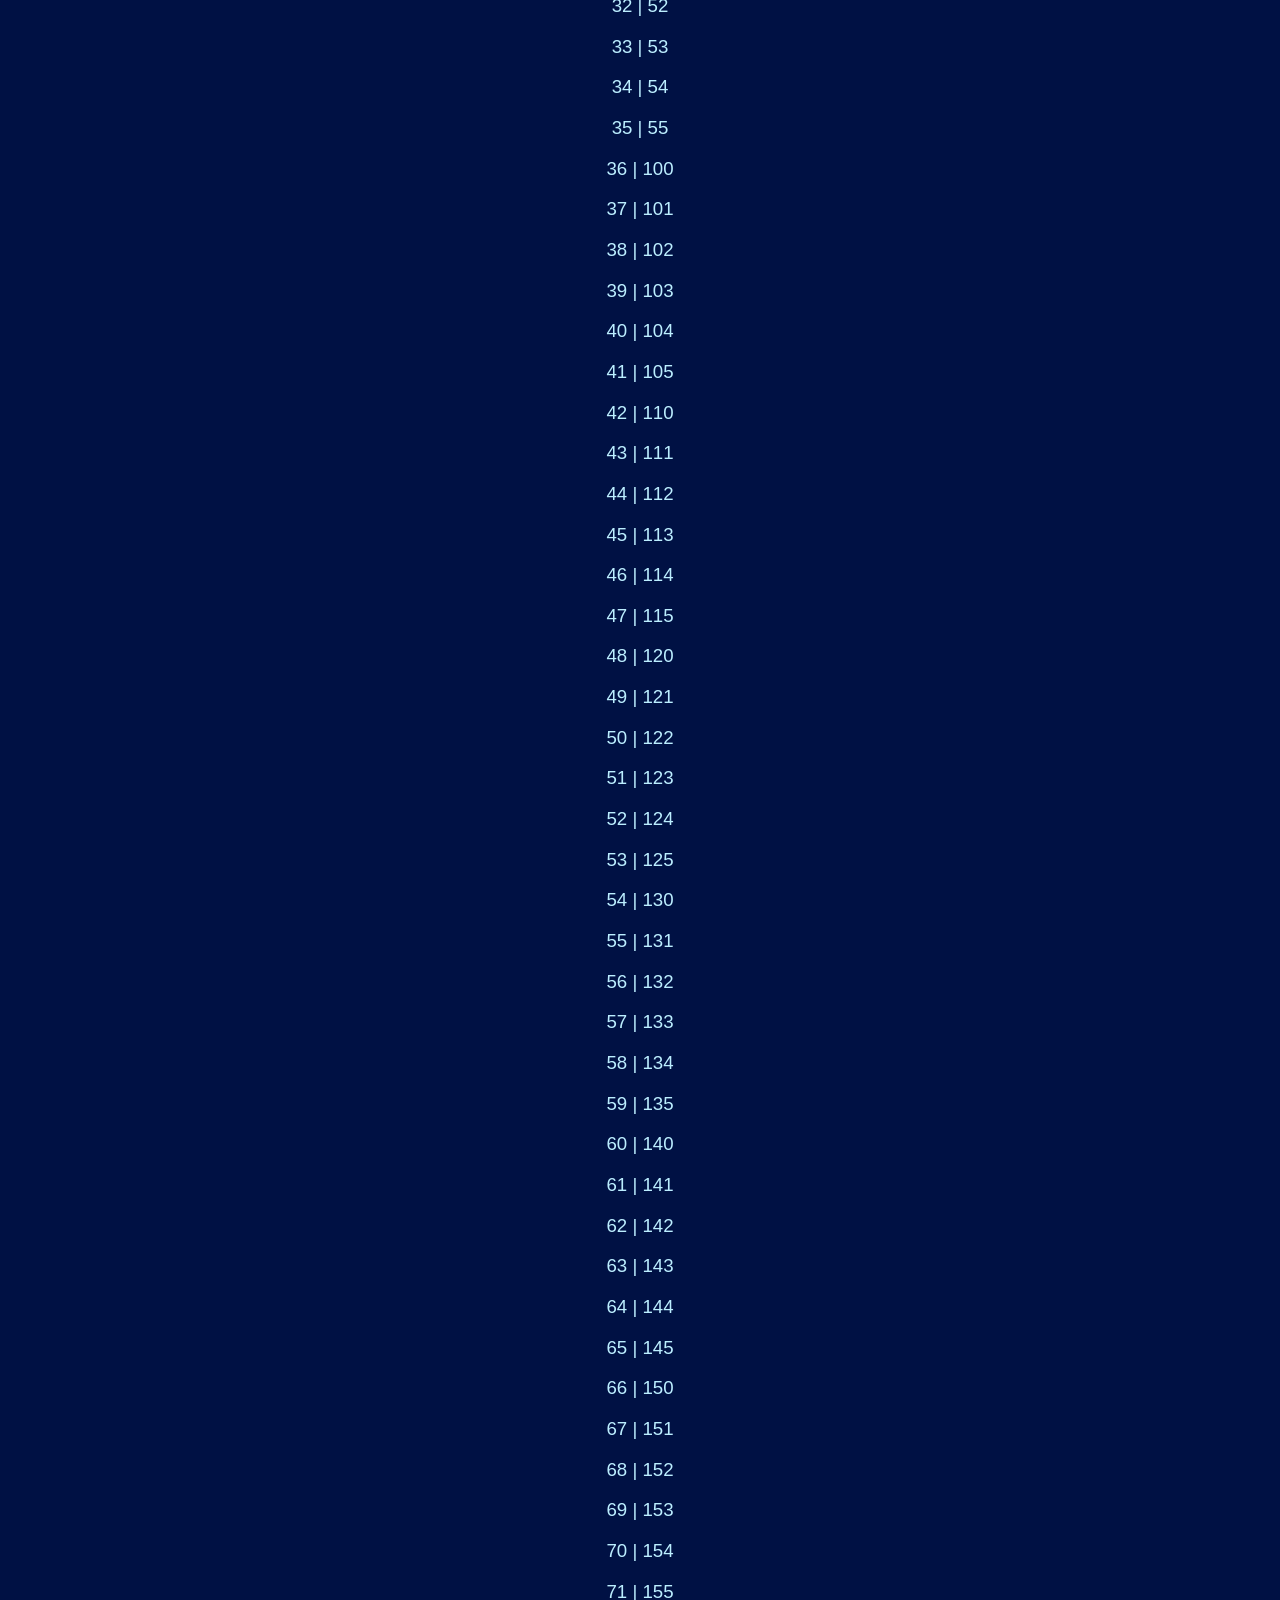
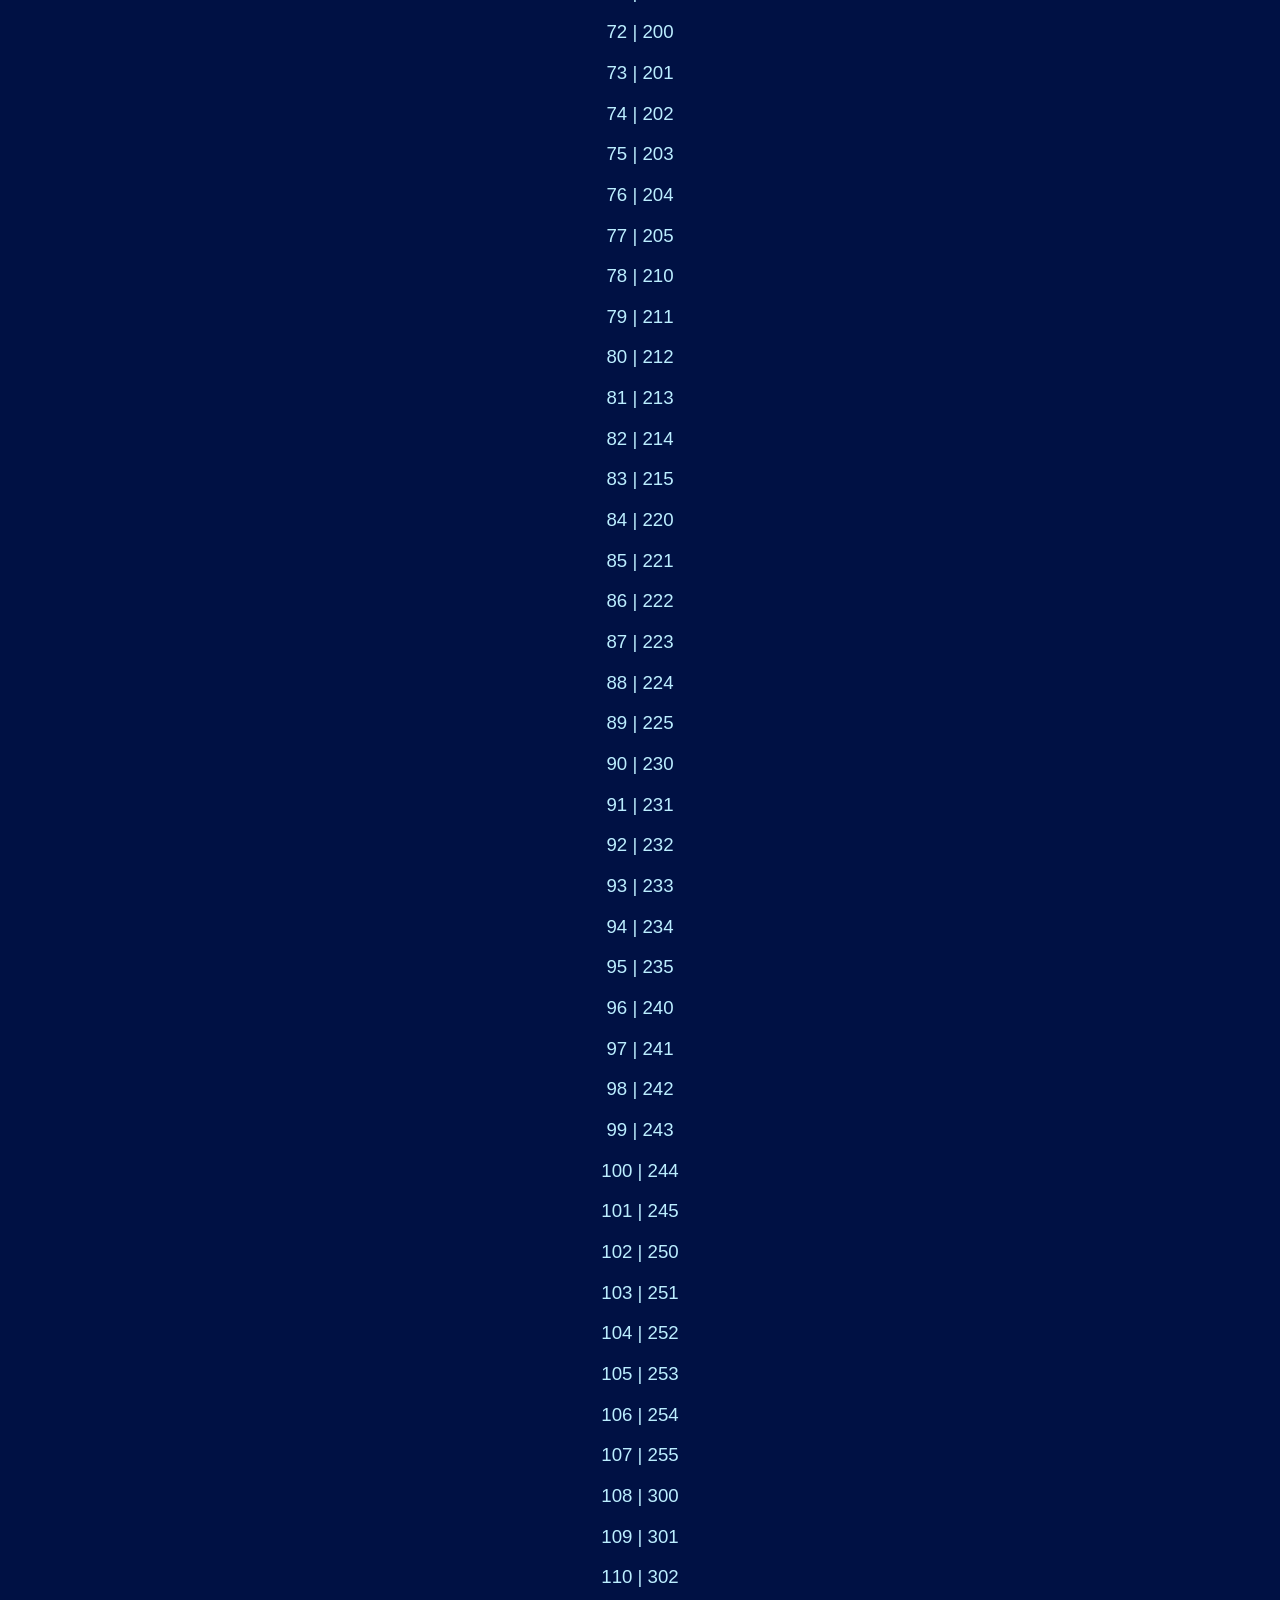
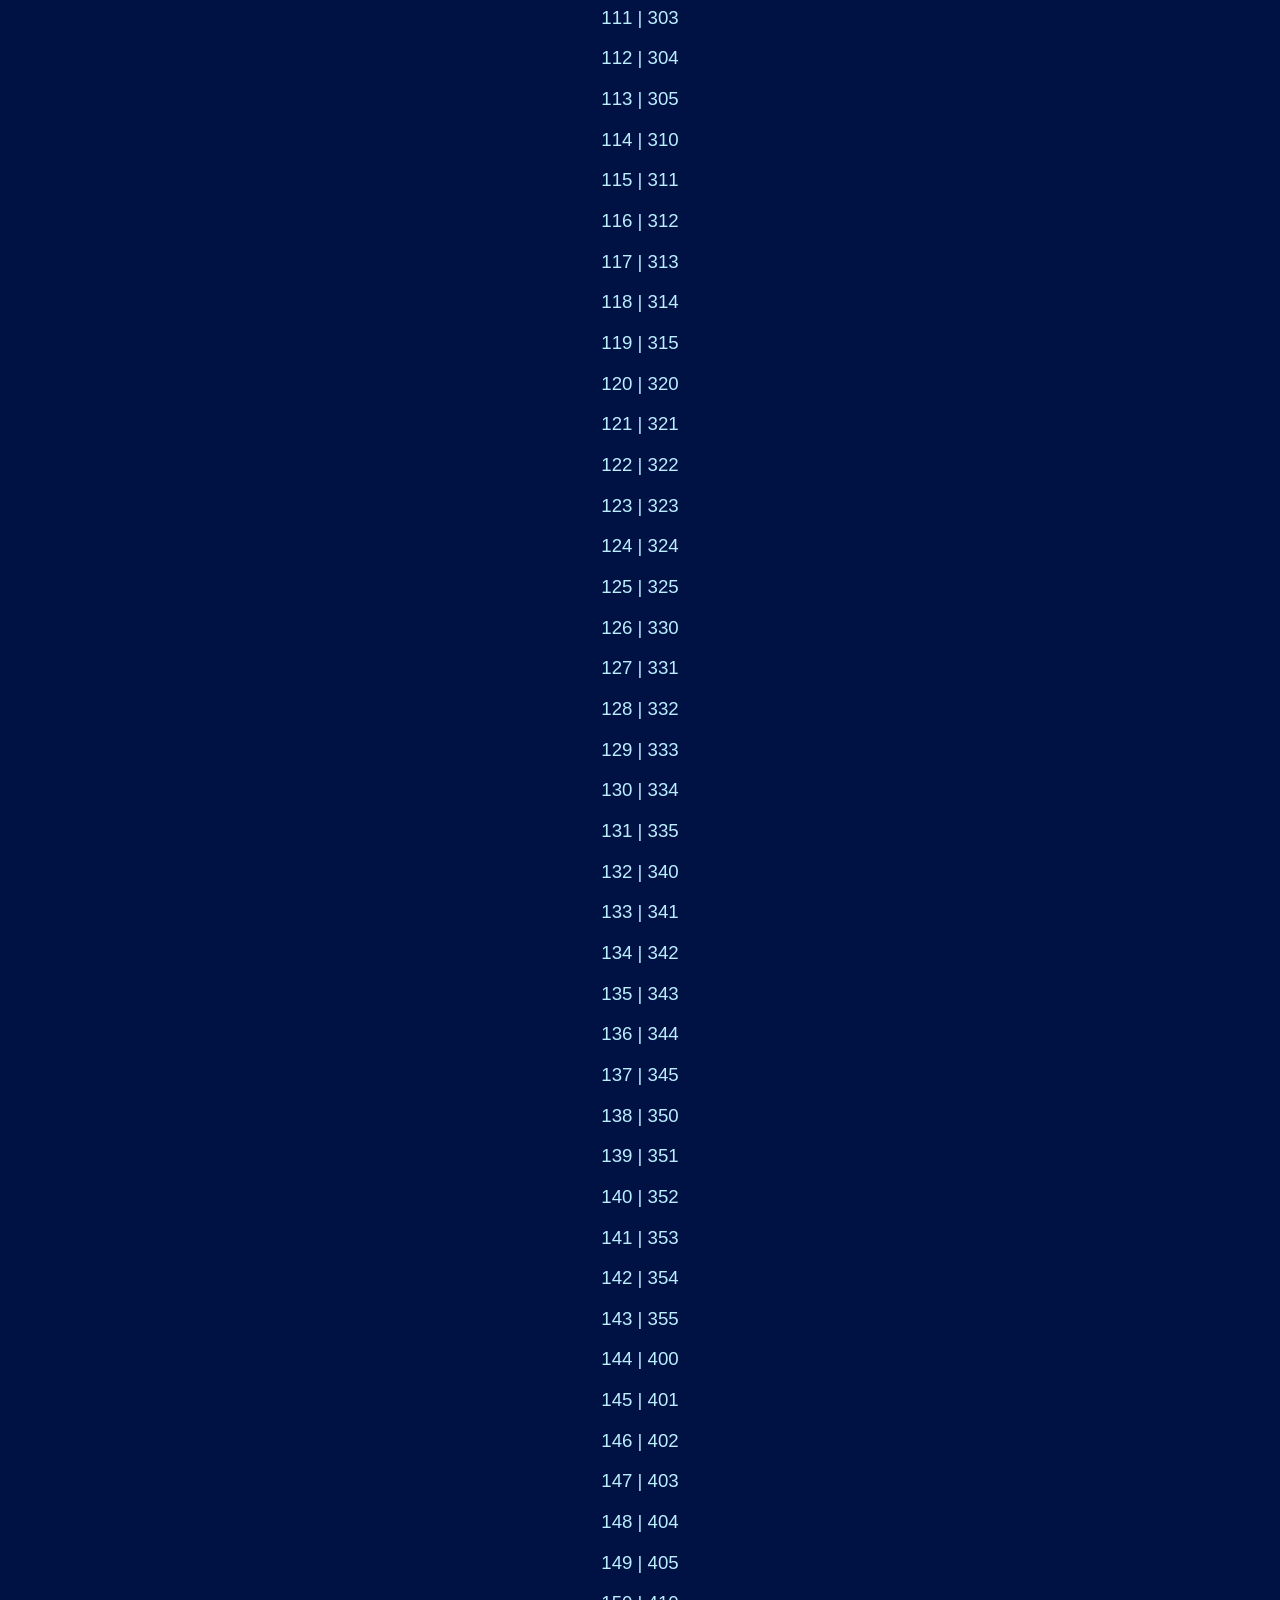
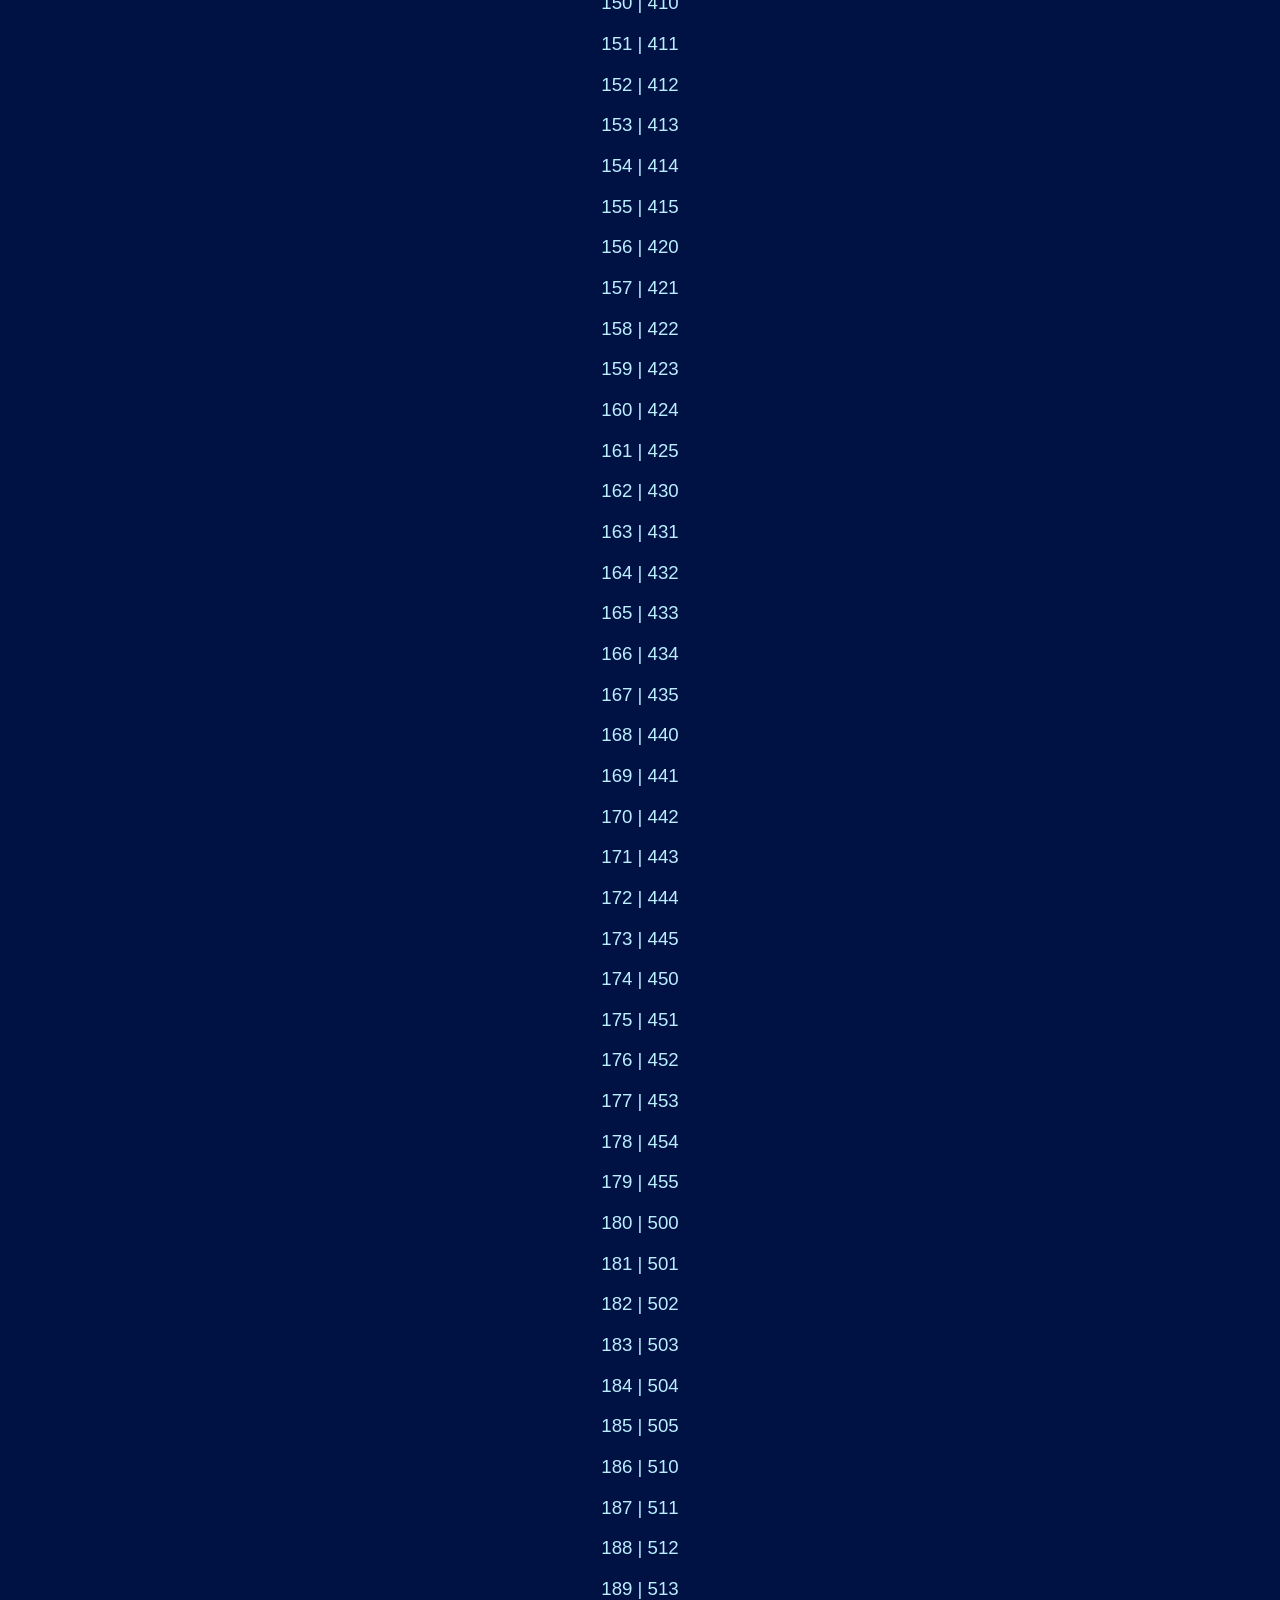
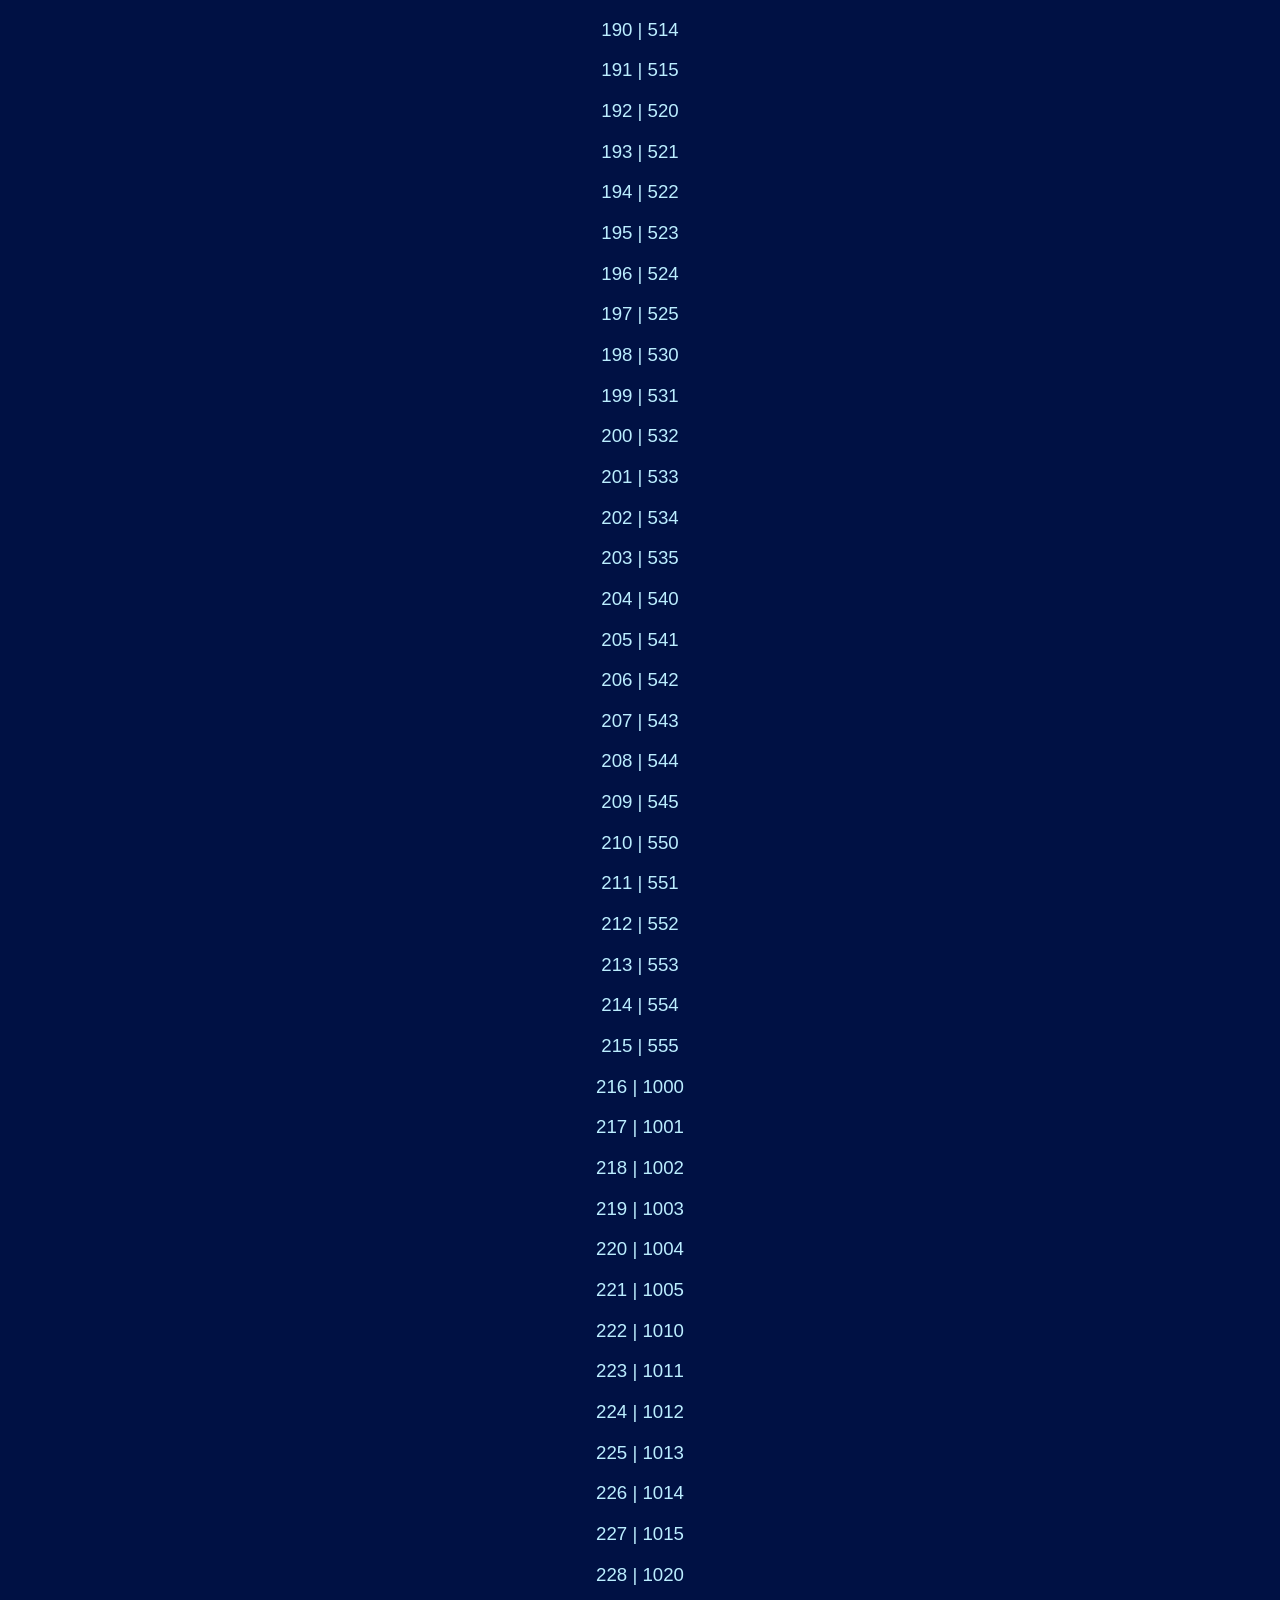
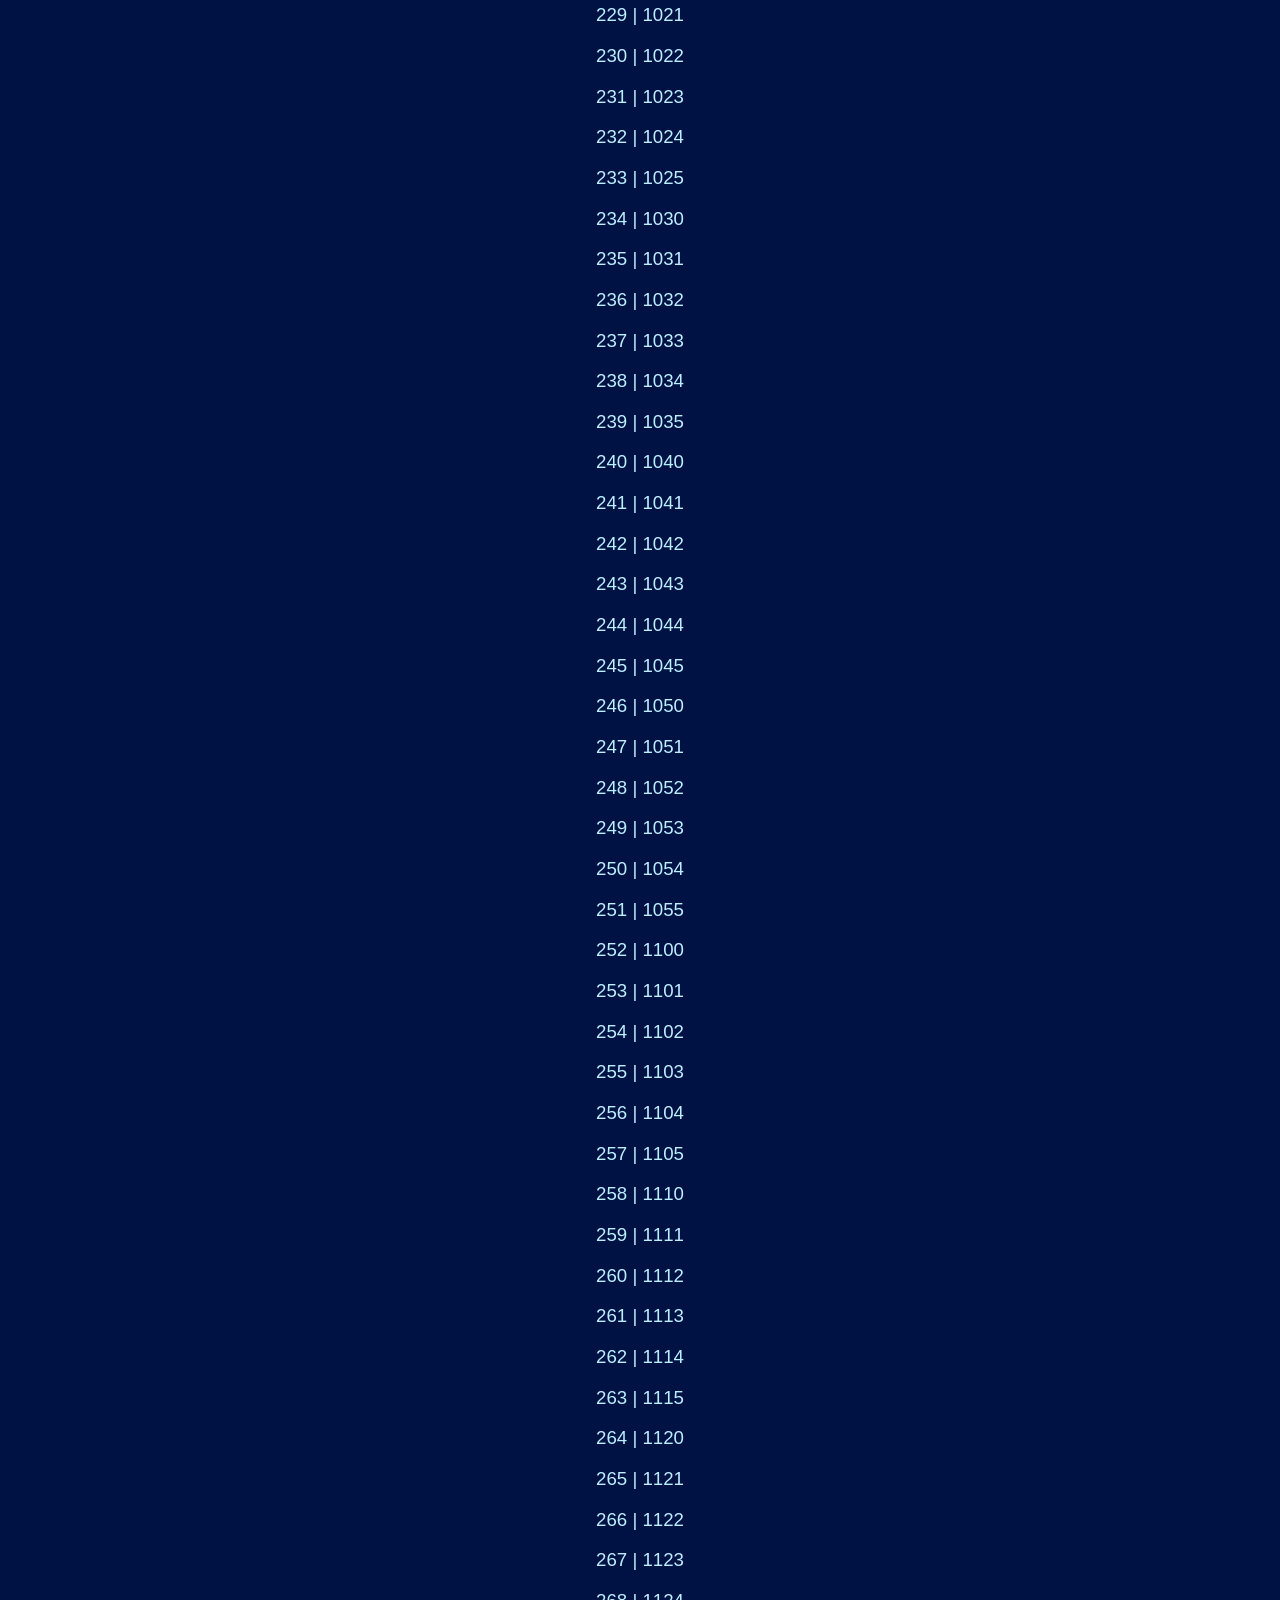
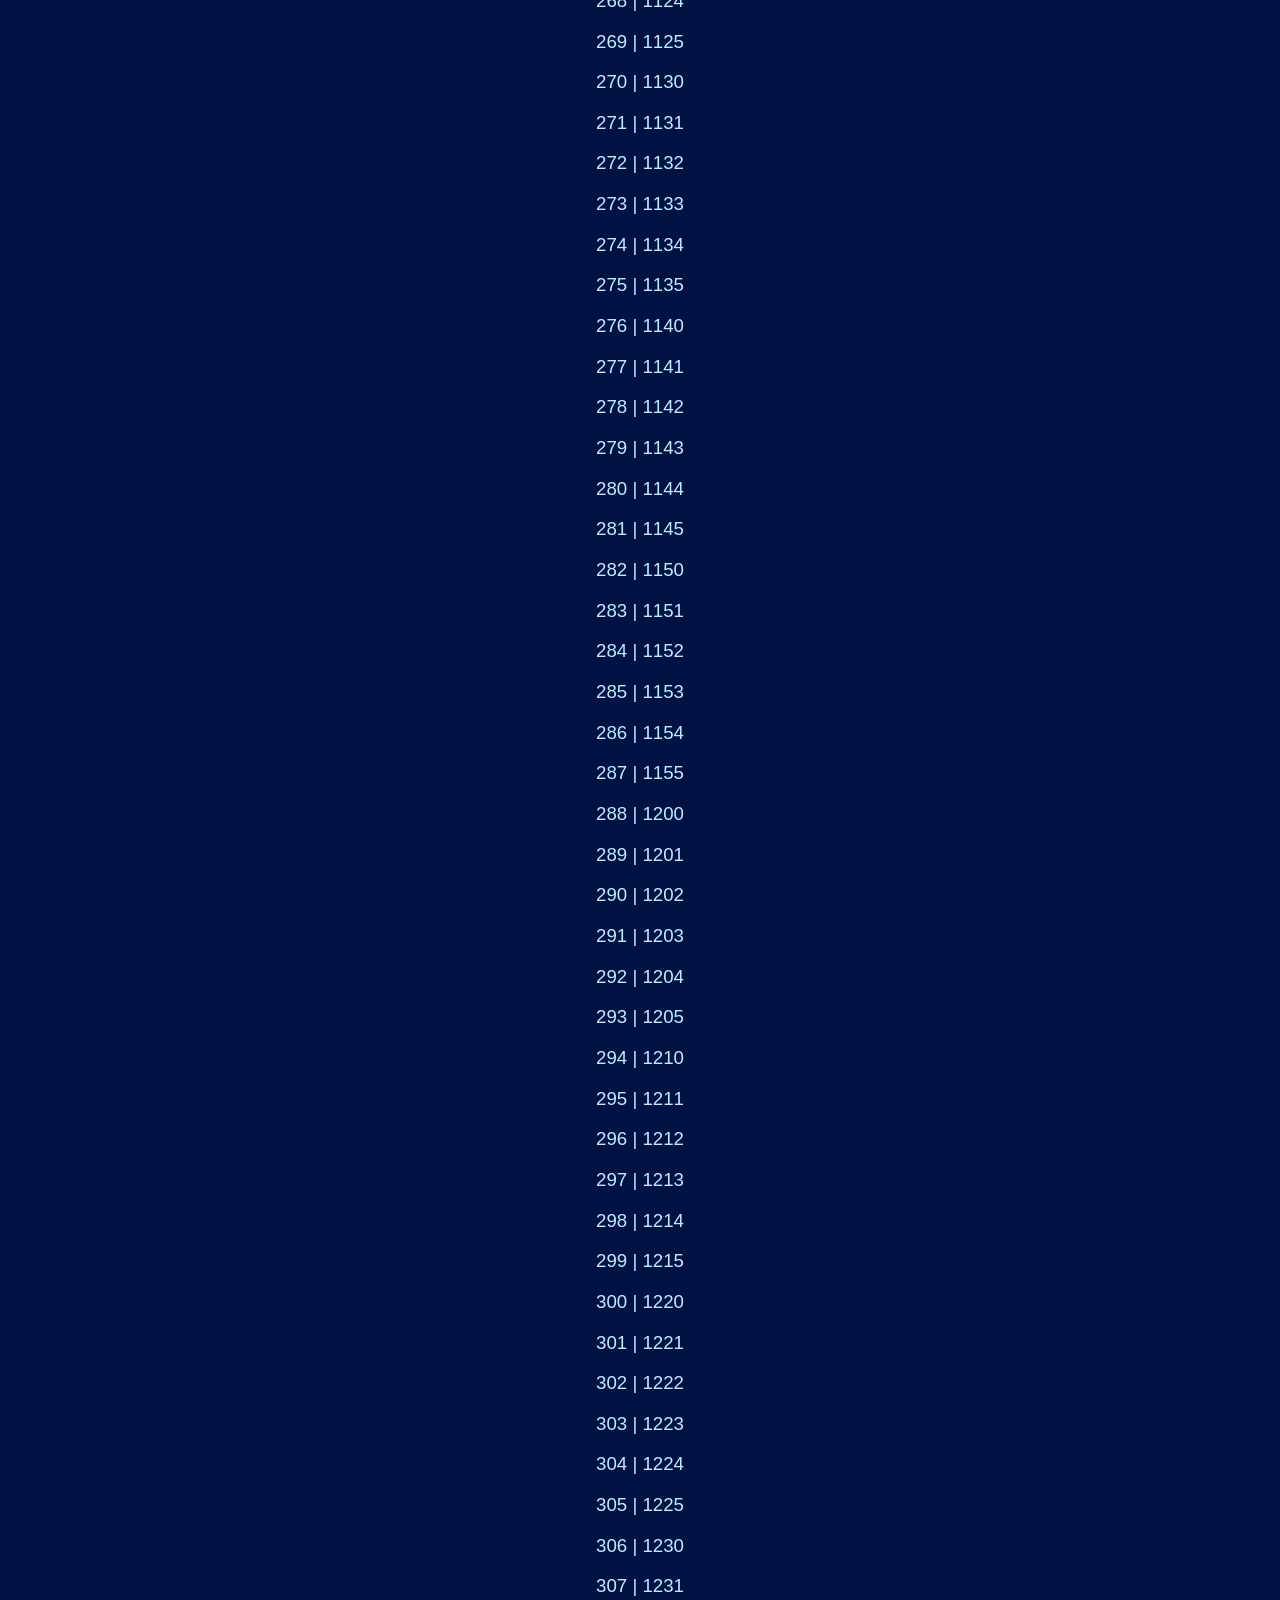
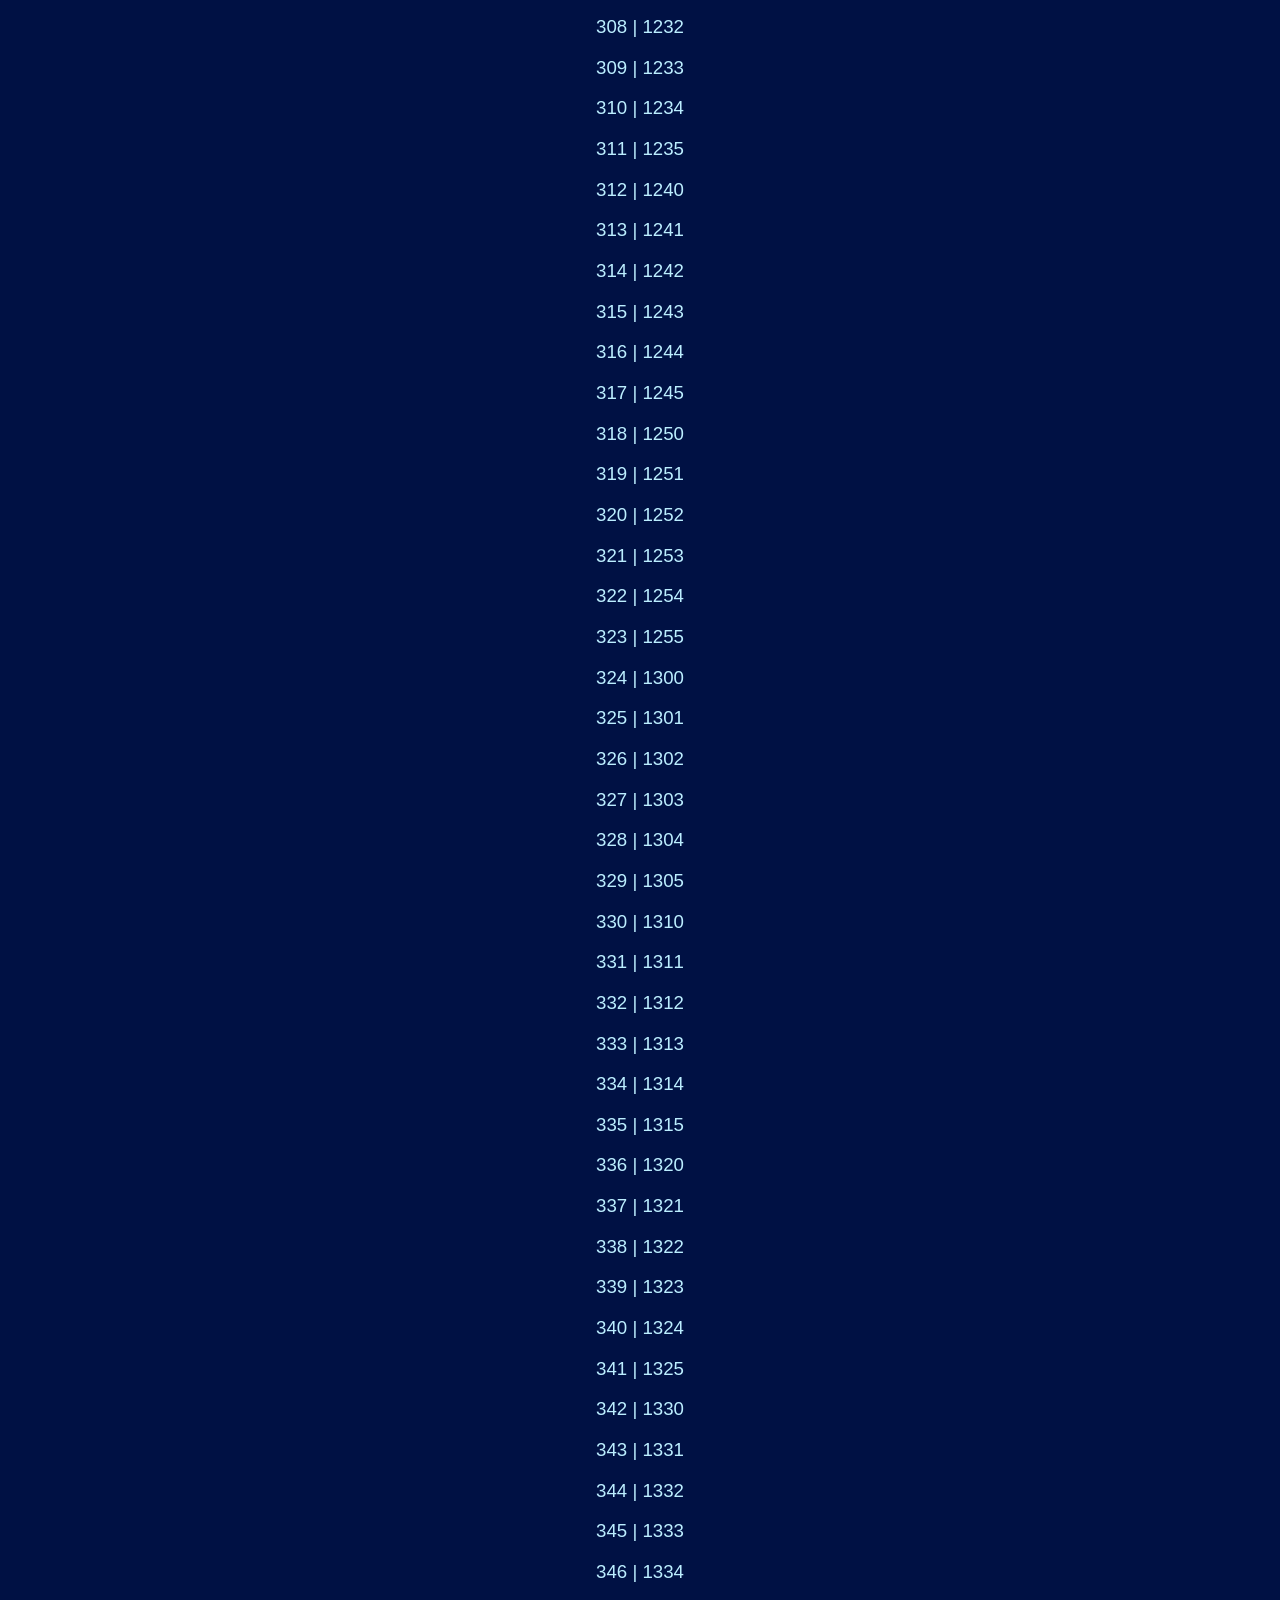
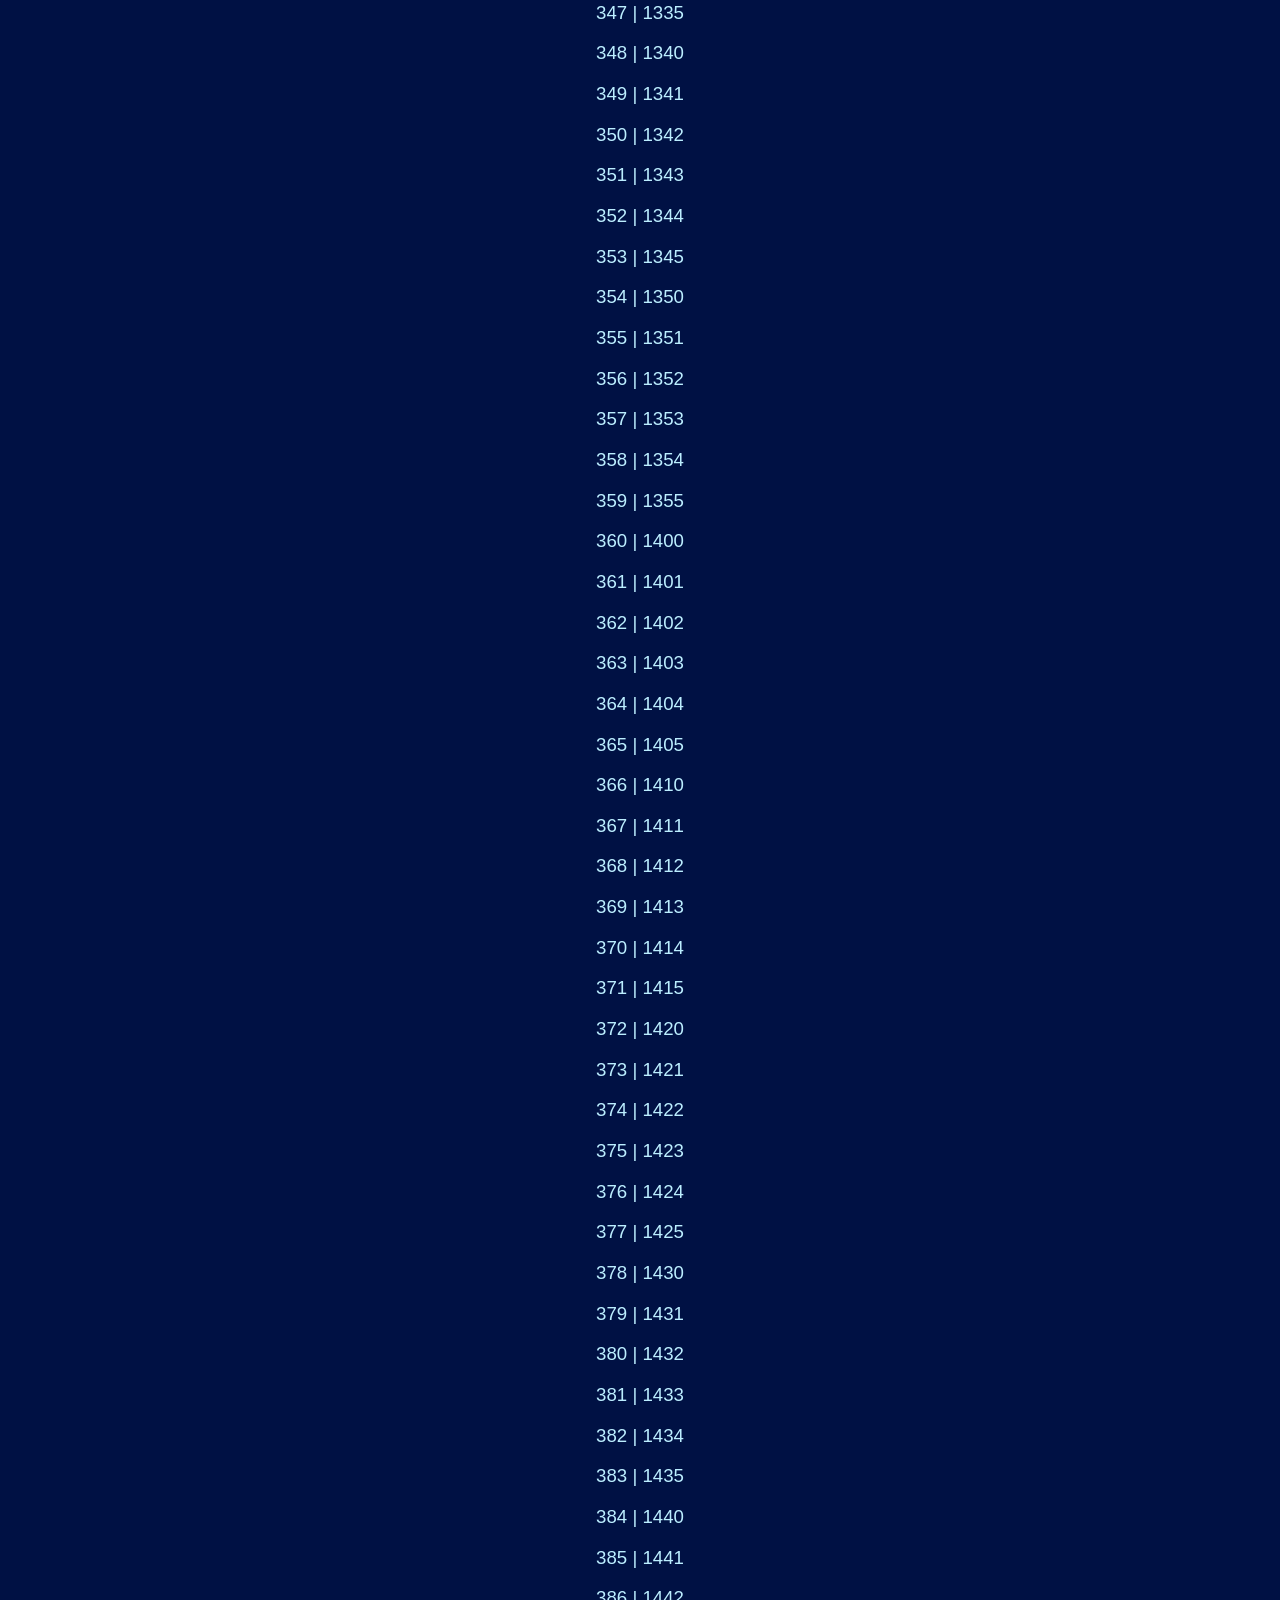
<file: heximal.html>
<!DOCTYPE html>

<html>
	<head>
		<title>Heximal (Base-6)</title>

		<link href="main.css" type="text/css" rel="stylesheet" />
	</head>

  
<h1>Heximal Numbers From 0 - 432</h1>

<p>Base-6 | Digits: 0, 1, 2, 3, 4, 5</p>
A heximal numeral system (also known as base-6, senary, or seximal) has six as its base. It has been adopted independently by a small number of cultures. Like the decimal base-↊, the base is a semiprime, though it is unique as the product of the only two consecutive numbers that are both prime (2 and 3). As six is a superior highly composite number, many of the arguments made in favor of the dozenal system also apply to the heximal system.

<p>
<button type="button" onclick="window.location.href='index.html';">Back to Main Page</button>
</p>

  <p> 0 | 0 </p>
  <p> 1 | 1 </p>
  <p> 2 | 2 </p>
  <p> 3 | 3 </p>
  <p> 4 | 4 </p>
  <p> 5 | 5 </p>
  <p> 6 | 10 </p>
  <p> 7 | 11 </p>
  <p> 8 | 12 </p>
  <p> 9 | 13 </p>
  <p> 10 | 14 </p>
  <p> 11 | 15 </p>
  <p> 12 | 20 </p>
  <p> 13 | 21 </p>
  <p> 14 | 22 </p>
  <p> 15 | 23 </p>
  <p> 16 | 24 </p>
  <p> 17 | 25 </p>
  <p> 18 | 30 </p>
  <p> 19 | 31 </p>
  <p> 20 | 32 </p>
  <p> 21 | 33 </p>
  <p> 22 | 34 </p>
  <p> 23 | 35 </p>
  <p> 24 | 40 </p>
  <p> 25 | 41 </p>
  <p> 26 | 42 </p>
  <p> 27 | 43 </p>
  <p> 28 | 44 </p>
  <p> 29 | 45 </p>
  <p> 30 | 50 </p>
  <p> 31 | 51 </p>
  <p> 32 | 52 </p>
  <p> 33 | 53 </p>
  <p> 34 | 54 </p>
  <p> 35 | 55 </p>
  <p> 36 | 100 </p>
  <p> 37 | 101 </p>
  <p> 38 | 102 </p>
  <p> 39 | 103 </p>
  <p> 40 | 104 </p>
  <p> 41 | 105 </p>
  <p> 42 | 110 </p>
  <p> 43 | 111 </p>
  <p> 44 | 112 </p>
  <p> 45 | 113 </p>
  <p> 46 | 114 </p>
  <p> 47 | 115 </p>
  <p> 48 | 120 </p>
  <p> 49 | 121 </p>
  <p> 50 | 122 </p>
  <p> 51 | 123 </p>
  <p> 52 | 124 </p>
  <p> 53 | 125 </p>
  <p> 54 | 130 </p>
  <p> 55 | 131 </p>
  <p> 56 | 132 </p>
  <p> 57 | 133 </p>
  <p> 58 | 134 </p>
  <p> 59 | 135 </p>
  <p> 60 | 140 </p>
  <p> 61 | 141 </p>
  <p> 62 | 142 </p>
  <p> 63 | 143 </p>
  <p> 64 | 144 </p>
  <p> 65 | 145 </p>
  <p> 66 | 150 </p>
  <p> 67 | 151 </p>
  <p> 68 | 152 </p>
  <p> 69 | 153 </p>
  <p> 70 | 154 </p>
  <p> 71 | 155 </p>
  <p> 72 | 200 </p>
  <p> 73 | 201 </p>
  <p> 74 | 202 </p>
  <p> 75 | 203 </p>
  <p> 76 | 204 </p>
  <p> 77 | 205 </p>
  <p> 78 | 210 </p>
  <p> 79 | 211 </p>
  <p> 80 | 212 </p>
  <p> 81 | 213 </p>
  <p> 82 | 214 </p>
  <p> 83 | 215 </p>
  <p> 84 | 220 </p>
  <p> 85 | 221 </p>
  <p> 86 | 222 </p>
  <p> 87 | 223 </p>
  <p> 88 | 224 </p>
  <p> 89 | 225 </p>
  <p> 90 | 230 </p>
  <p> 91 | 231 </p>
  <p> 92 | 232 </p>
  <p> 93 | 233 </p>
  <p> 94 | 234 </p>
  <p> 95 | 235 </p>
  <p> 96 | 240 </p>
  <p> 97 | 241 </p>
  <p> 98 | 242 </p>
  <p> 99 | 243 </p>
  <p> 100 | 244 </p>
  <p> 101 | 245 </p>
  <p> 102 | 250 </p>
  <p> 103 | 251 </p>
  <p> 104 | 252 </p>
  <p> 105 | 253 </p>
  <p> 106 | 254 </p>
  <p> 107 | 255 </p>
  <p> 108 | 300 </p>
  <p> 109 | 301 </p>
  <p> 110 | 302 </p>
  <p> 111 | 303 </p>
  <p> 112 | 304 </p>
  <p> 113 | 305 </p>
  <p> 114 | 310 </p>
  <p> 115 | 311 </p>
  <p> 116 | 312 </p>
  <p> 117 | 313 </p>
  <p> 118 | 314 </p>
  <p> 119 | 315 </p>
  <p> 120 | 320 </p>
  <p> 121 | 321 </p>
  <p> 122 | 322 </p>
  <p> 123 | 323 </p>
  <p> 124 | 324 </p>
  <p> 125 | 325 </p>
  <p> 126 | 330 </p>
  <p> 127 | 331 </p>
  <p> 128 | 332 </p>
  <p> 129 | 333 </p>
  <p> 130 | 334 </p>
  <p> 131 | 335 </p>
  <p> 132 | 340 </p>
  <p> 133 | 341 </p>
  <p> 134 | 342 </p>
  <p> 135 | 343 </p>
  <p> 136 | 344 </p>
  <p> 137 | 345 </p>
  <p> 138 | 350 </p>
  <p> 139 | 351 </p>
  <p> 140 | 352 </p>
  <p> 141 | 353 </p>
  <p> 142 | 354 </p>
  <p> 143 | 355 </p>
  <p> 144 | 400 </p>
  <p> 145 | 401 </p>
  <p> 146 | 402 </p>
  <p> 147 | 403 </p>
  <p> 148 | 404 </p>
  <p> 149 | 405 </p>
  <p> 150 | 410 </p>
  <p> 151 | 411 </p>
  <p> 152 | 412 </p>
  <p> 153 | 413 </p>
  <p> 154 | 414 </p>
  <p> 155 | 415 </p>
  <p> 156 | 420 </p>
  <p> 157 | 421 </p>
  <p> 158 | 422 </p>
  <p> 159 | 423 </p>
  <p> 160 | 424 </p>
  <p> 161 | 425 </p>
  <p> 162 | 430 </p>
  <p> 163 | 431 </p>
  <p> 164 | 432 </p>
  <p> 165 | 433 </p>
  <p> 166 | 434 </p>
  <p> 167 | 435 </p>
  <p> 168 | 440 </p>
  <p> 169 | 441 </p>
  <p> 170 | 442 </p>
  <p> 171 | 443 </p>
  <p> 172 | 444 </p>
  <p> 173 | 445 </p>
  <p> 174 | 450 </p>
  <p> 175 | 451 </p>
  <p> 176 | 452 </p>
  <p> 177 | 453 </p>
  <p> 178 | 454 </p>
  <p> 179 | 455 </p>
  <p> 180 | 500 </p>
  <p> 181 | 501 </p>
  <p> 182 | 502 </p>
  <p> 183 | 503 </p>
  <p> 184 | 504 </p>
  <p> 185 | 505 </p>
  <p> 186 | 510 </p>
  <p> 187 | 511 </p>
  <p> 188 | 512 </p>
  <p> 189 | 513 </p>
  <p> 190 | 514 </p>
  <p> 191 | 515 </p>
  <p> 192 | 520 </p>
  <p> 193 | 521 </p>
  <p> 194 | 522 </p>
  <p> 195 | 523 </p>
  <p> 196 | 524 </p>
  <p> 197 | 525 </p>
  <p> 198 | 530 </p>
  <p> 199 | 531 </p>
  <p> 200 | 532 </p>
  <p> 201 | 533 </p>
  <p> 202 | 534 </p>
  <p> 203 | 535 </p>
  <p> 204 | 540 </p>
  <p> 205 | 541 </p>
  <p> 206 | 542 </p>
  <p> 207 | 543 </p>
  <p> 208 | 544 </p>
  <p> 209 | 545 </p>
  <p> 210 | 550 </p>
  <p> 211 | 551 </p>
  <p> 212 | 552 </p>
  <p> 213 | 553 </p>
  <p> 214 | 554 </p>
  <p> 215 | 555 </p>
  <p> 216 | 1000 </p>
  <p> 217 | 1001 </p>
  <p> 218 | 1002 </p>
  <p> 219 | 1003 </p>
  <p> 220 | 1004 </p>
  <p> 221 | 1005 </p>
  <p> 222 | 1010 </p>
  <p> 223 | 1011 </p>
  <p> 224 | 1012 </p>
  <p> 225 | 1013 </p>
  <p> 226 | 1014 </p>
  <p> 227 | 1015 </p>
  <p> 228 | 1020 </p>
  <p> 229 | 1021 </p>
  <p> 230 | 1022 </p>
  <p> 231 | 1023 </p>
  <p> 232 | 1024 </p>
  <p> 233 | 1025 </p>
  <p> 234 | 1030 </p>
  <p> 235 | 1031 </p>
  <p> 236 | 1032 </p>
  <p> 237 | 1033 </p>
  <p> 238 | 1034 </p>
  <p> 239 | 1035 </p>
  <p> 240 | 1040 </p>
  <p> 241 | 1041 </p>
  <p> 242 | 1042 </p>
  <p> 243 | 1043 </p>
  <p> 244 | 1044 </p>
  <p> 245 | 1045 </p>
  <p> 246 | 1050 </p>
  <p> 247 | 1051 </p>
  <p> 248 | 1052 </p>
  <p> 249 | 1053 </p>
  <p> 250 | 1054 </p>
  <p> 251 | 1055 </p>
  <p> 252 | 1100 </p>
  <p> 253 | 1101 </p>
  <p> 254 | 1102 </p>
  <p> 255 | 1103 </p>
  <p> 256 | 1104 </p>
  <p> 257 | 1105 </p>
  <p> 258 | 1110 </p>
  <p> 259 | 1111 </p>
  <p> 260 | 1112 </p>
  <p> 261 | 1113 </p>
  <p> 262 | 1114 </p>
  <p> 263 | 1115 </p>
  <p> 264 | 1120 </p>
  <p> 265 | 1121 </p>
  <p> 266 | 1122 </p>
  <p> 267 | 1123 </p>
  <p> 268 | 1124 </p>
  <p> 269 | 1125 </p>
  <p> 270 | 1130 </p>
  <p> 271 | 1131 </p>
  <p> 272 | 1132 </p>
  <p> 273 | 1133 </p>
  <p> 274 | 1134 </p>
  <p> 275 | 1135 </p>
  <p> 276 | 1140 </p>
  <p> 277 | 1141 </p>
  <p> 278 | 1142 </p>
  <p> 279 | 1143 </p>
  <p> 280 | 1144 </p>
  <p> 281 | 1145 </p>
  <p> 282 | 1150 </p>
  <p> 283 | 1151 </p>
  <p> 284 | 1152 </p>
  <p> 285 | 1153 </p>
  <p> 286 | 1154 </p>
  <p> 287 | 1155 </p>
  <p> 288 | 1200 </p>
  <p> 289 | 1201 </p>
  <p> 290 | 1202 </p>
  <p> 291 | 1203 </p>
  <p> 292 | 1204 </p>
  <p> 293 | 1205 </p>
  <p> 294 | 1210 </p>
  <p> 295 | 1211 </p>
  <p> 296 | 1212 </p>
  <p> 297 | 1213 </p>
  <p> 298 | 1214 </p>
  <p> 299 | 1215 </p>
  <p> 300 | 1220 </p>
  <p> 301 | 1221 </p>
  <p> 302 | 1222 </p>
  <p> 303 | 1223 </p>
  <p> 304 | 1224 </p>
  <p> 305 | 1225 </p>
  <p> 306 | 1230 </p>
  <p> 307 | 1231 </p>
  <p> 308 | 1232 </p>
  <p> 309 | 1233 </p>
  <p> 310 | 1234 </p>
  <p> 311 | 1235 </p>
  <p> 312 | 1240 </p>
  <p> 313 | 1241 </p>
  <p> 314 | 1242 </p>
  <p> 315 | 1243 </p>
  <p> 316 | 1244 </p>
  <p> 317 | 1245 </p>
  <p> 318 | 1250 </p>
  <p> 319 | 1251 </p>
  <p> 320 | 1252 </p>
  <p> 321 | 1253 </p>
  <p> 322 | 1254 </p>
  <p> 323 | 1255 </p>
  <p> 324 | 1300 </p>
  <p> 325 | 1301 </p>
  <p> 326 | 1302 </p>
  <p> 327 | 1303 </p>
  <p> 328 | 1304 </p>
  <p> 329 | 1305 </p>
  <p> 330 | 1310 </p>
  <p> 331 | 1311 </p>
  <p> 332 | 1312 </p>
  <p> 333 | 1313 </p>
  <p> 334 | 1314 </p>
  <p> 335 | 1315 </p>
  <p> 336 | 1320 </p>
  <p> 337 | 1321 </p>
  <p> 338 | 1322 </p>
  <p> 339 | 1323 </p>
  <p> 340 | 1324 </p>
  <p> 341 | 1325 </p>
  <p> 342 | 1330 </p>
  <p> 343 | 1331 </p>
  <p> 344 | 1332 </p>
  <p> 345 | 1333 </p>
  <p> 346 | 1334 </p>
  <p> 347 | 1335 </p>
  <p> 348 | 1340 </p>
  <p> 349 | 1341 </p>
  <p> 350 | 1342 </p>
  <p> 351 | 1343 </p>
  <p> 352 | 1344 </p>
  <p> 353 | 1345 </p>
  <p> 354 | 1350 </p>
  <p> 355 | 1351 </p>
  <p> 356 | 1352 </p>
  <p> 357 | 1353 </p>
  <p> 358 | 1354 </p>
  <p> 359 | 1355 </p>
  <p> 360 | 1400 </p>
  <p> 361 | 1401 </p>
  <p> 362 | 1402 </p>
  <p> 363 | 1403 </p>
  <p> 364 | 1404 </p>
  <p> 365 | 1405 </p>
  <p> 366 | 1410 </p>
  <p> 367 | 1411 </p>
  <p> 368 | 1412 </p>
  <p> 369 | 1413 </p>
  <p> 370 | 1414 </p>
  <p> 371 | 1415 </p>
  <p> 372 | 1420 </p>
  <p> 373 | 1421 </p>
  <p> 374 | 1422 </p>
  <p> 375 | 1423 </p>
  <p> 376 | 1424 </p>
  <p> 377 | 1425 </p>
  <p> 378 | 1430 </p>
  <p> 379 | 1431 </p>
  <p> 380 | 1432 </p>
  <p> 381 | 1433 </p>
  <p> 382 | 1434 </p>
  <p> 383 | 1435 </p>
  <p> 384 | 1440 </p>
  <p> 385 | 1441 </p>
  <p> 386 | 1442 </p>
  <p> 387 | 1443 </p>
  <p> 388 | 1444 </p>
  <p> 389 | 1445 </p>
  <p> 390 | 1450 </p>
  <p> 391 | 1451 </p>
  <p> 392 | 1452 </p>
  <p> 393 | 1453 </p>
  <p> 394 | 1454 </p>
  <p> 395 | 1455 </p>
  <p> 396 | 1500 </p>
  <p> 397 | 1501 </p>
  <p> 398 | 1502 </p>
  <p> 399 | 1503 </p>
  <p> 400 | 1504 </p>
  <p> 401 | 1505 </p>
  <p> 402 | 1510 </p>
  <p> 403 | 1511 </p>
  <p> 404 | 1512 </p>
  <p> 405 | 1513 </p>
  <p> 406 | 1514 </p>
  <p> 407 | 1515 </p>
  <p> 408 | 1520 </p>
  <p> 409 | 1521 </p>
  <p> 410 | 1522 </p>
  <p> 411 | 1523 </p>
  <p> 412 | 1524 </p>
  <p> 413 | 1525 </p>
  <p> 414 | 1530 </p>
  <p> 415 | 1531 </p>
  <p> 416 | 1532 </p>
  <p> 417 | 1533 </p>
  <p> 418 | 1534 </p>
  <p> 419 | 1535 </p>
  <p> 420 | 1540 </p>
  <p> 421 | 1541 </p>
  <p> 422 | 1542 </p>
  <p> 423 | 1543 </p>
  <p> 424 | 1544 </p>
  <p> 425 | 1545 </p>
  <p> 426 | 1550 </p>
  <p> 427 | 1551 </p>
  <p> 428 | 1552 </p>
  <p> 429 | 1553 </p>
  <p> 430 | 1554 </p>
  <p> 431 | 1555 </p>
  <p> 432 | 2000 </p>
</file>
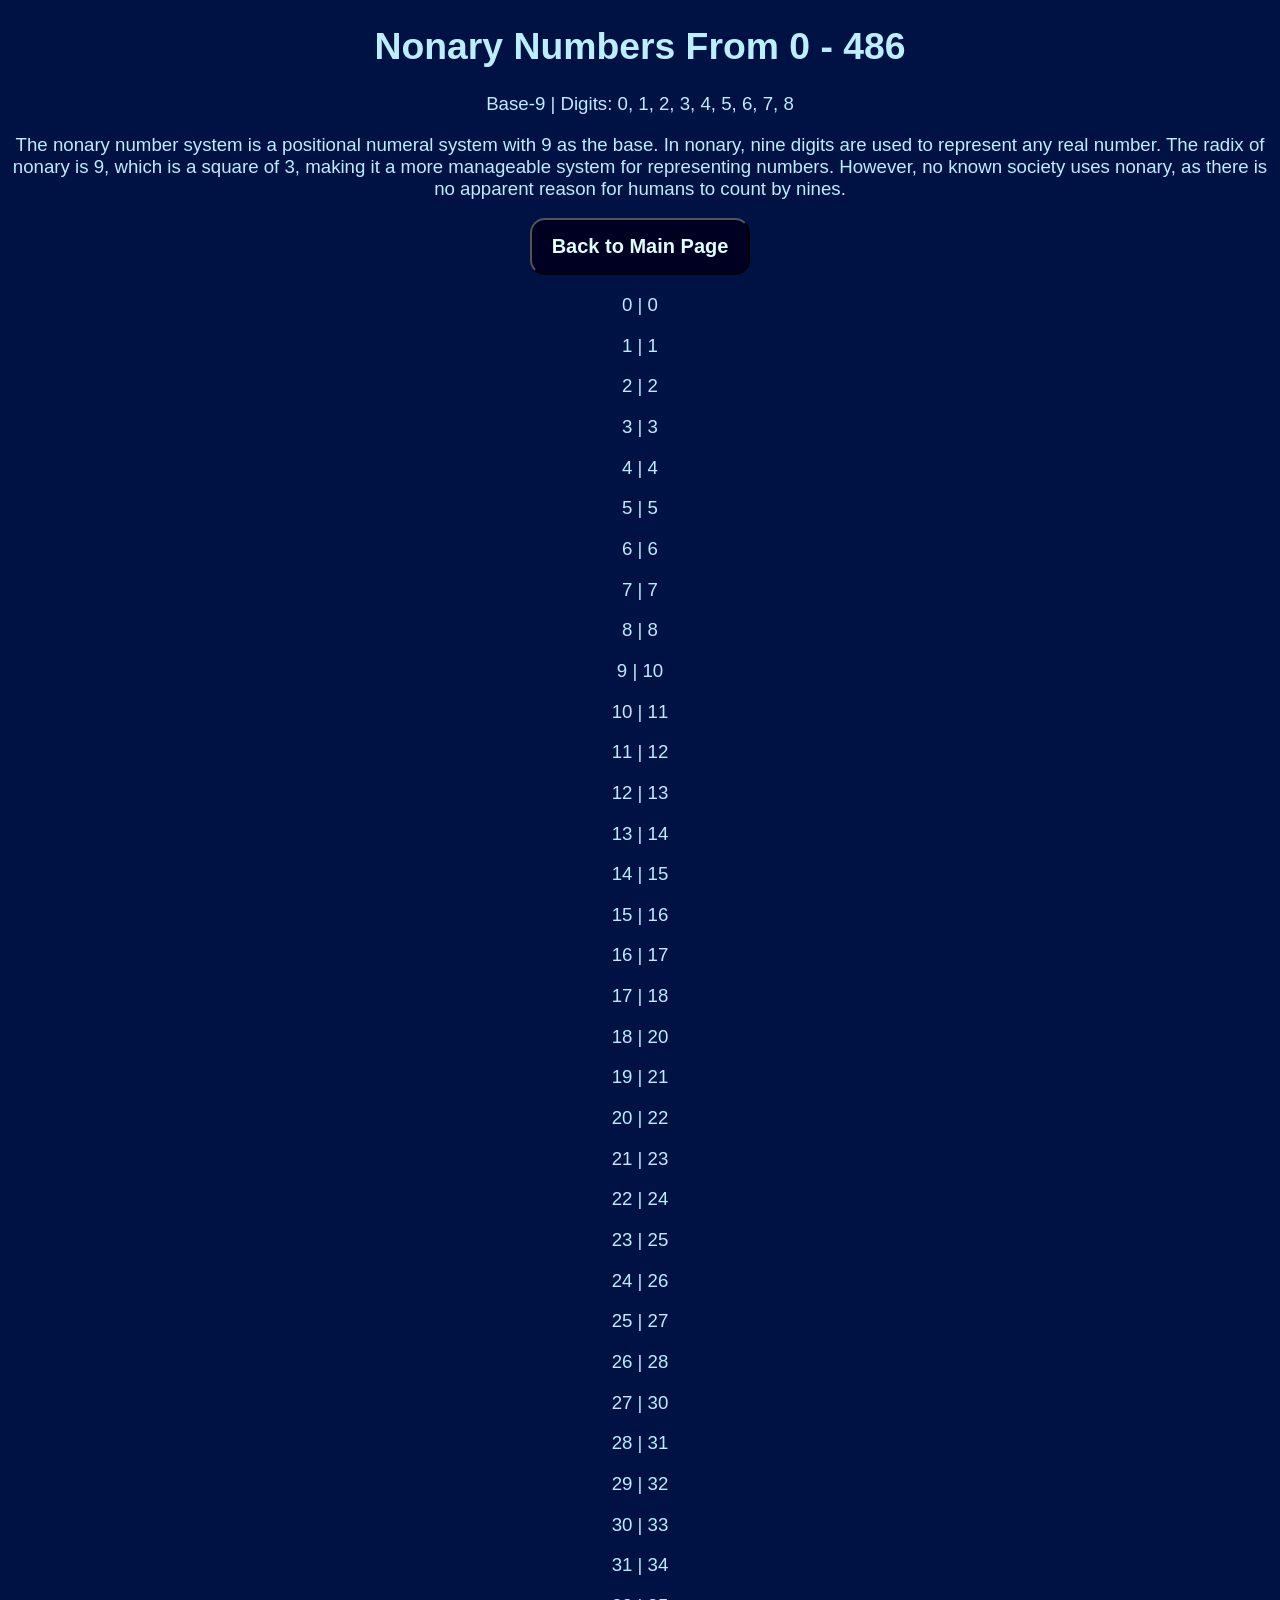
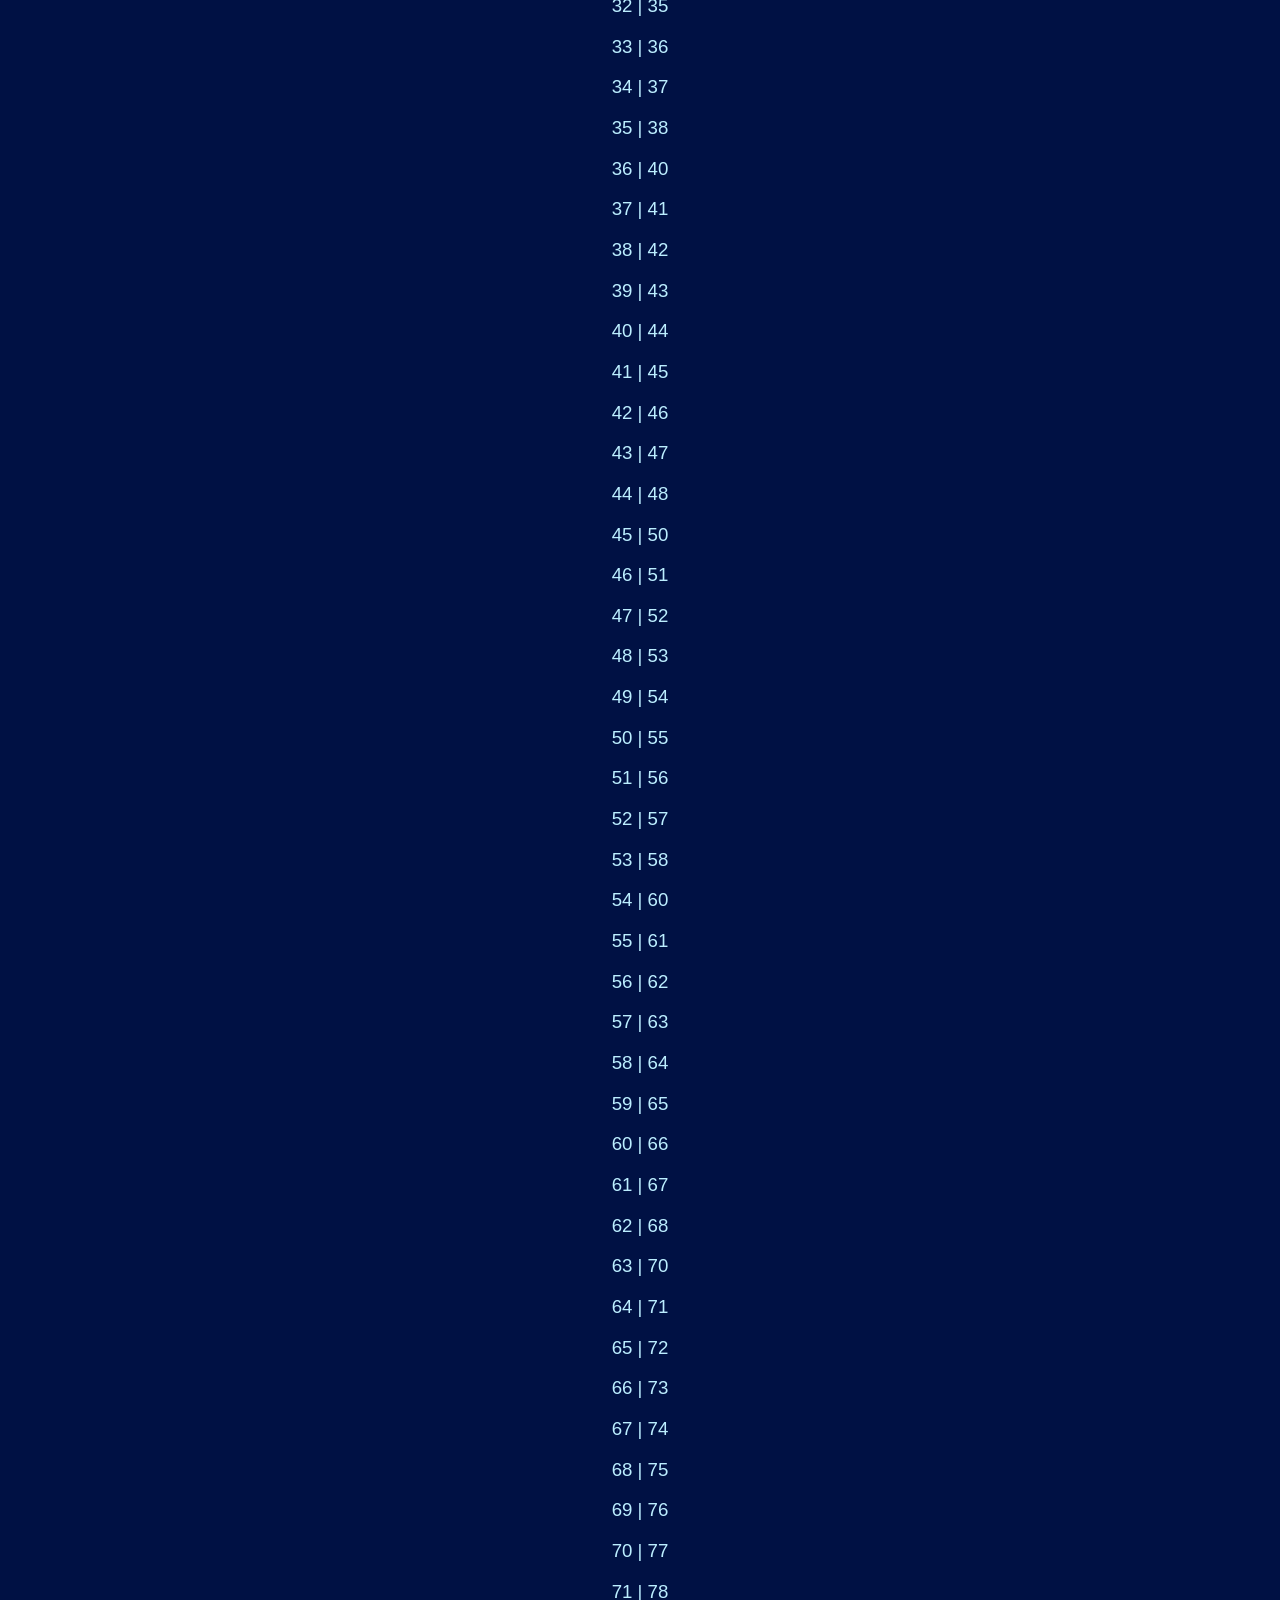
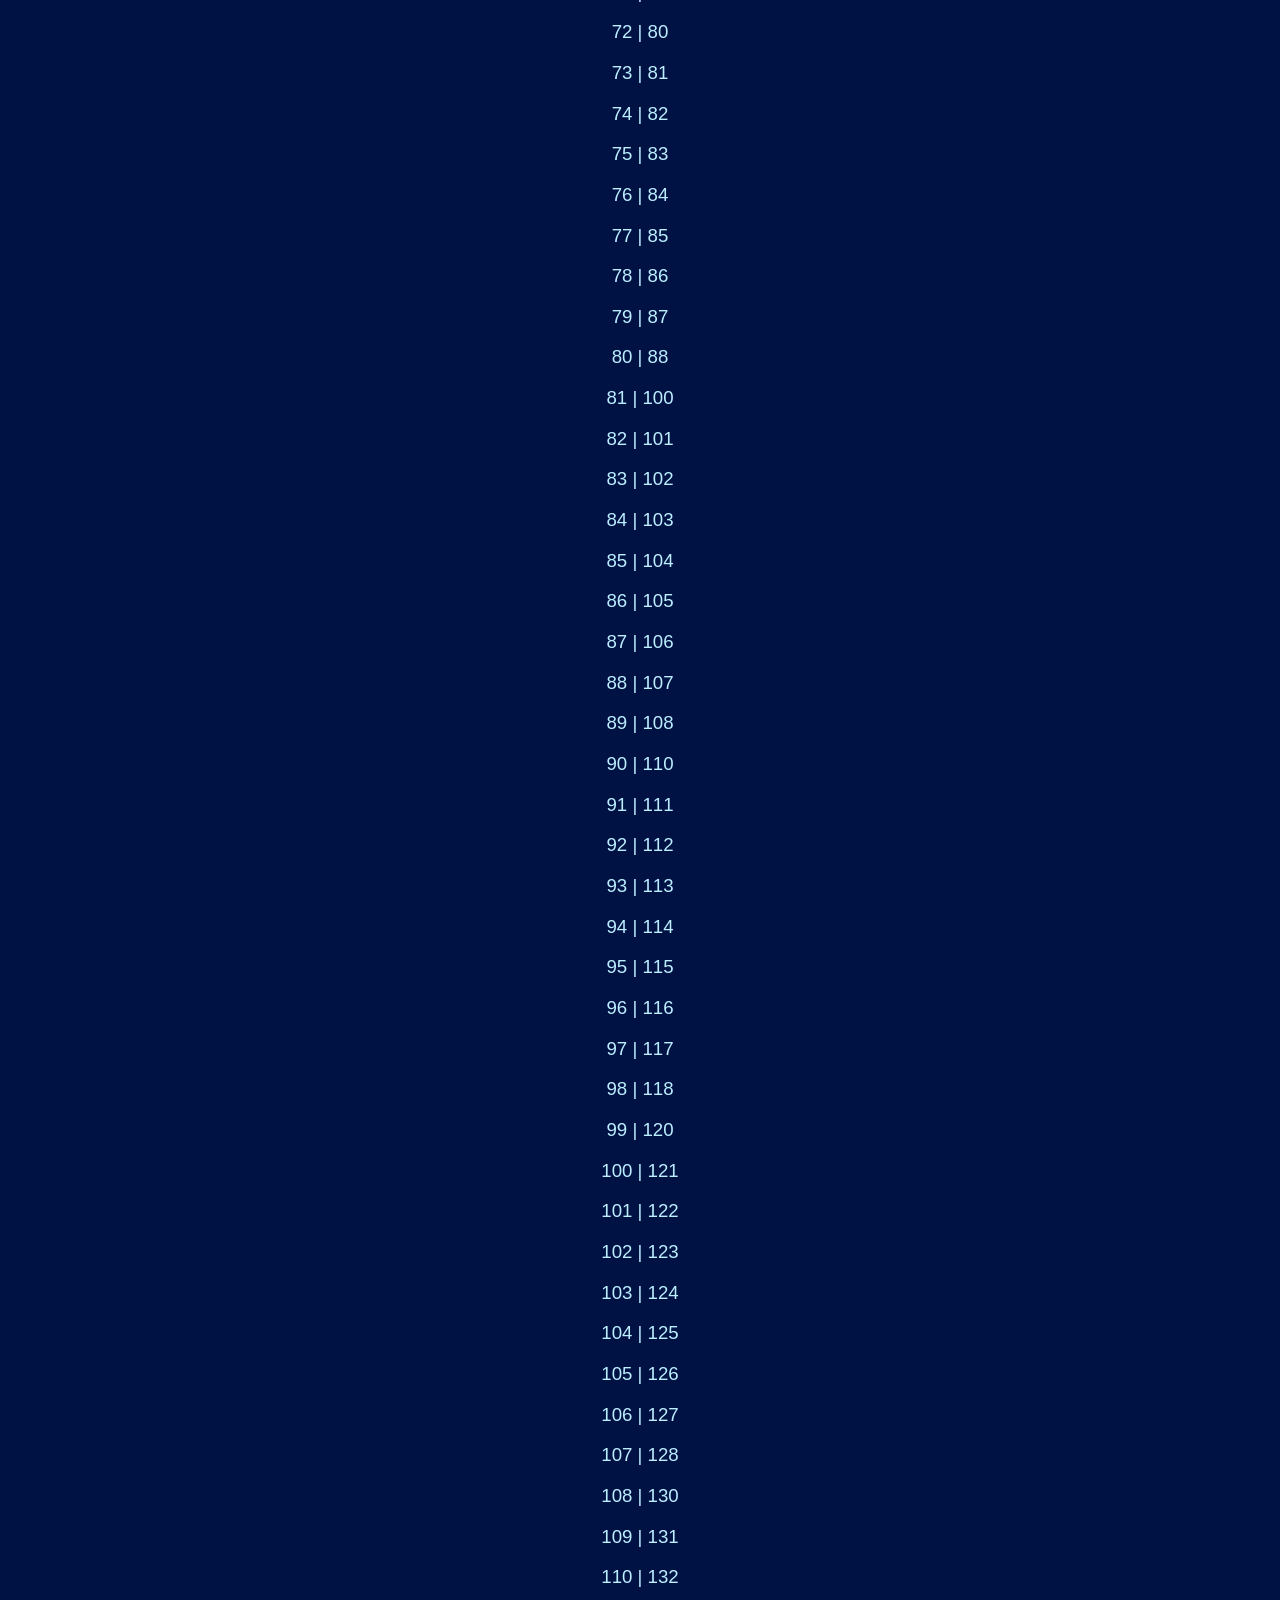
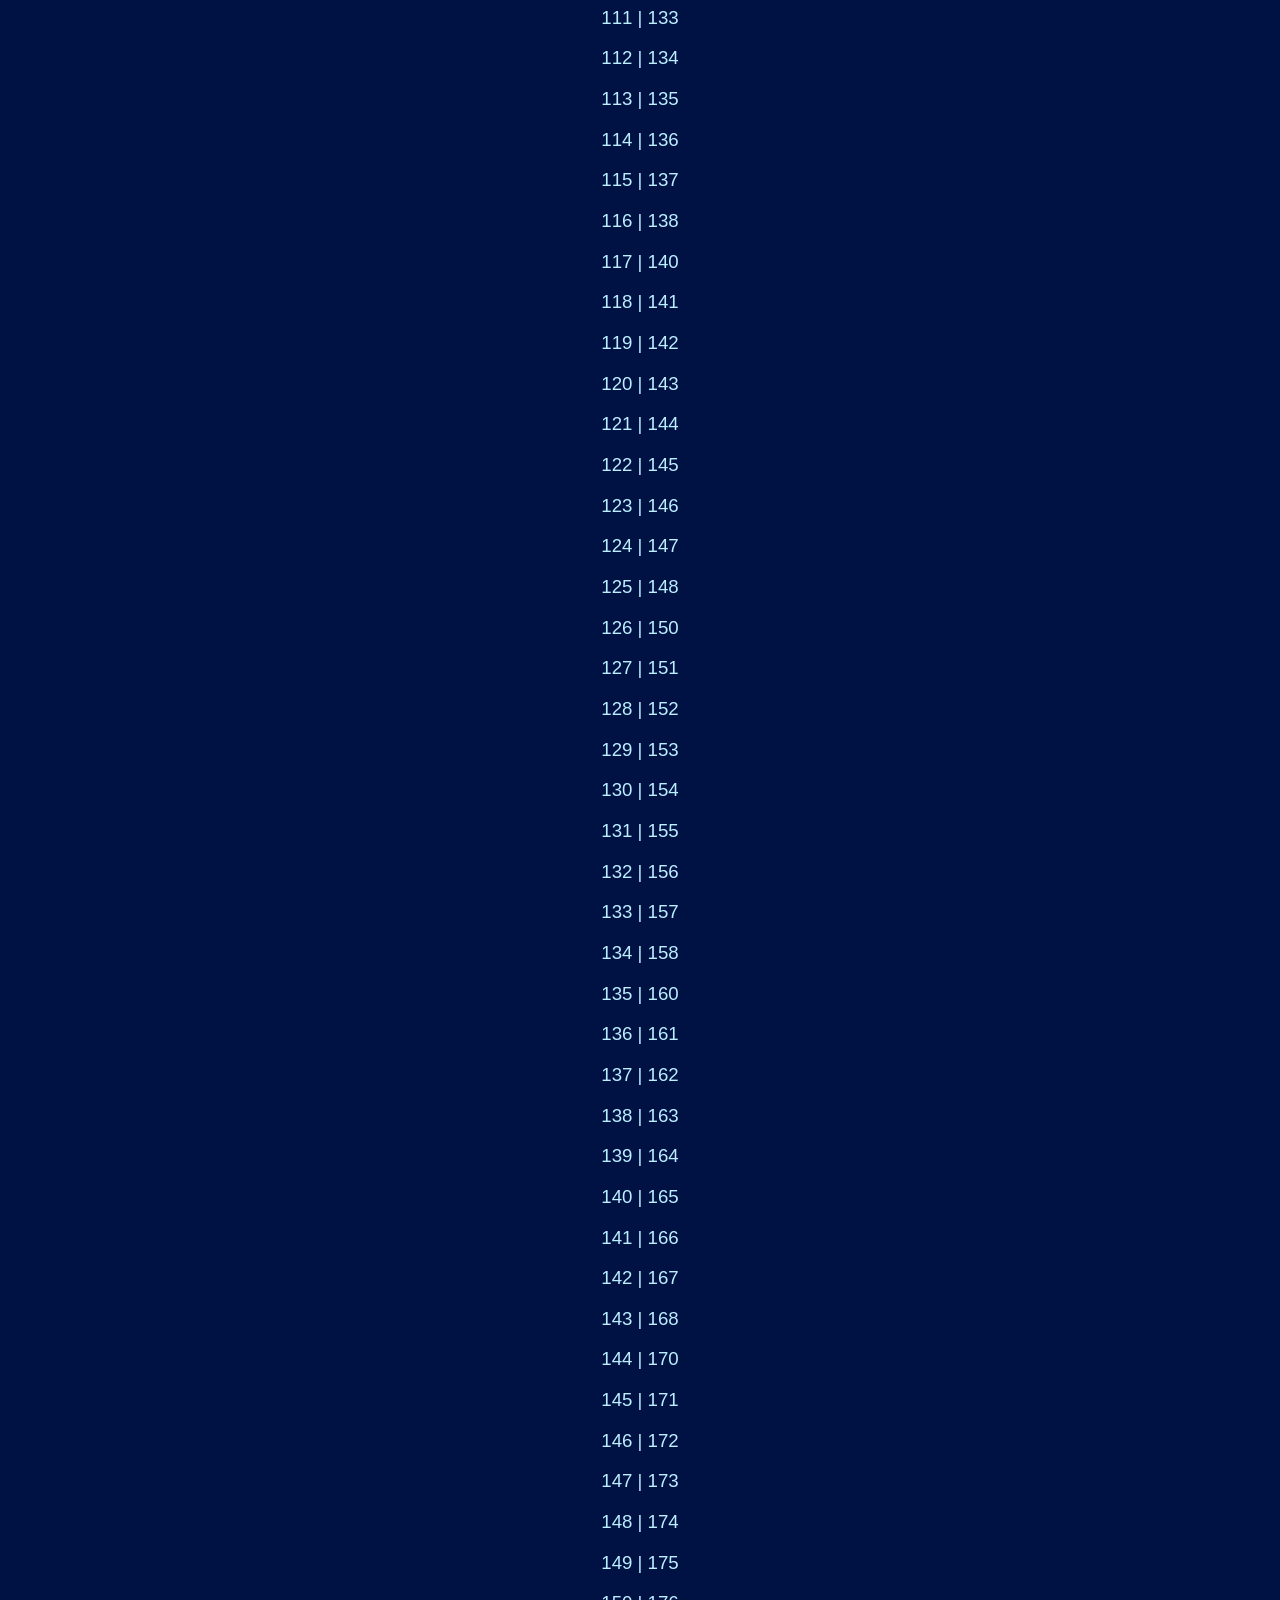
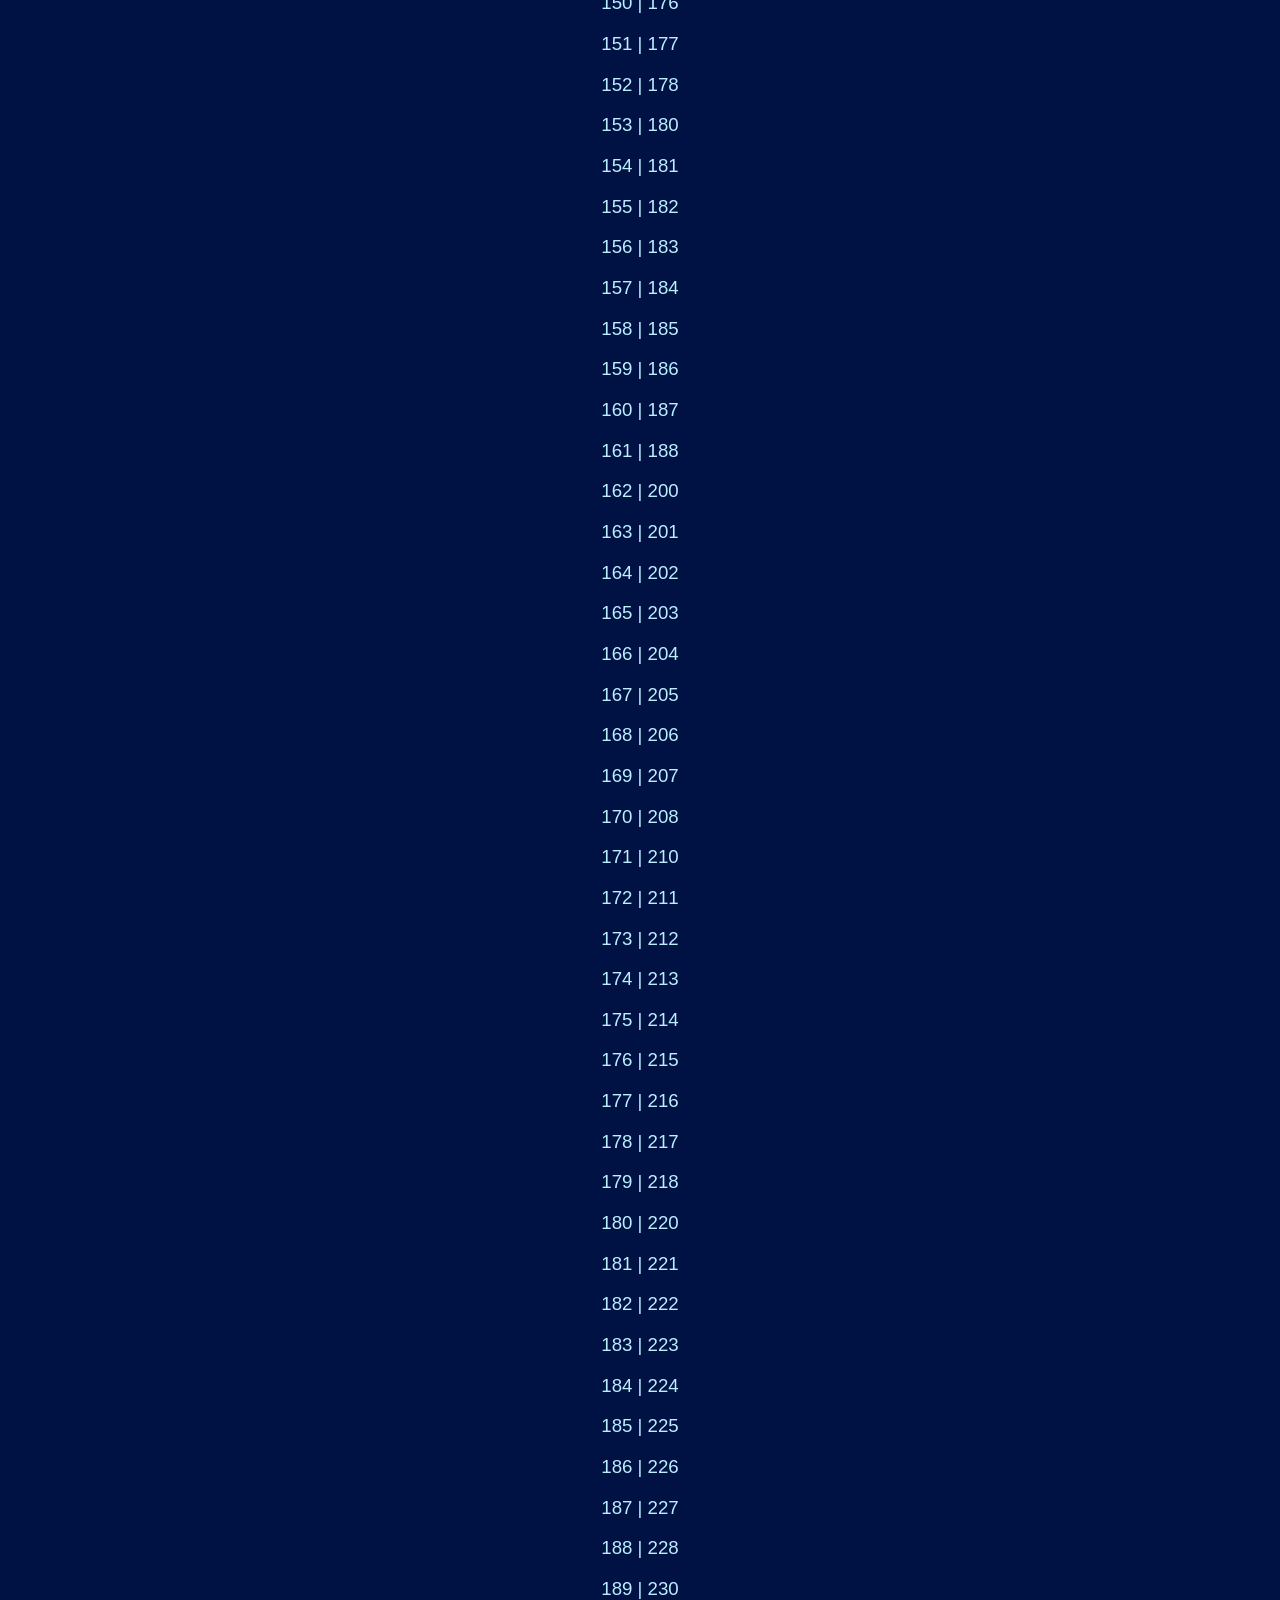
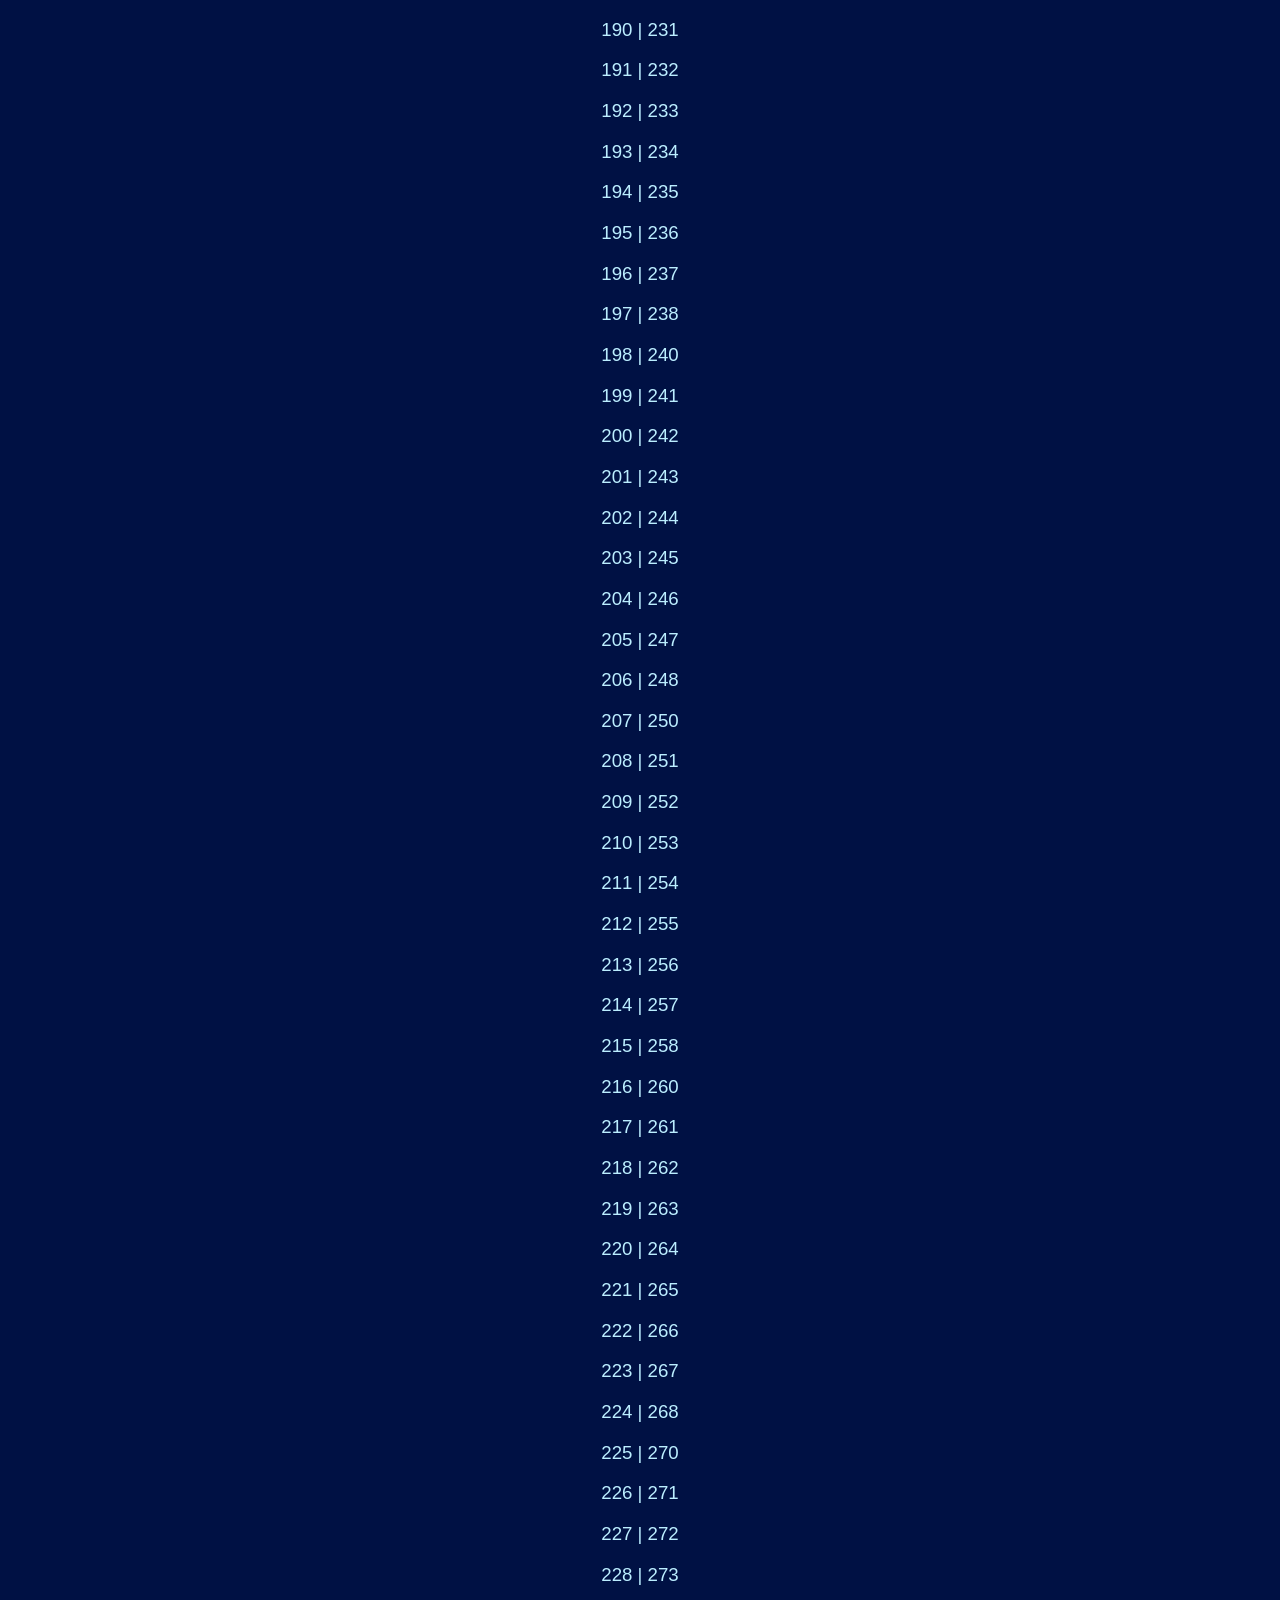
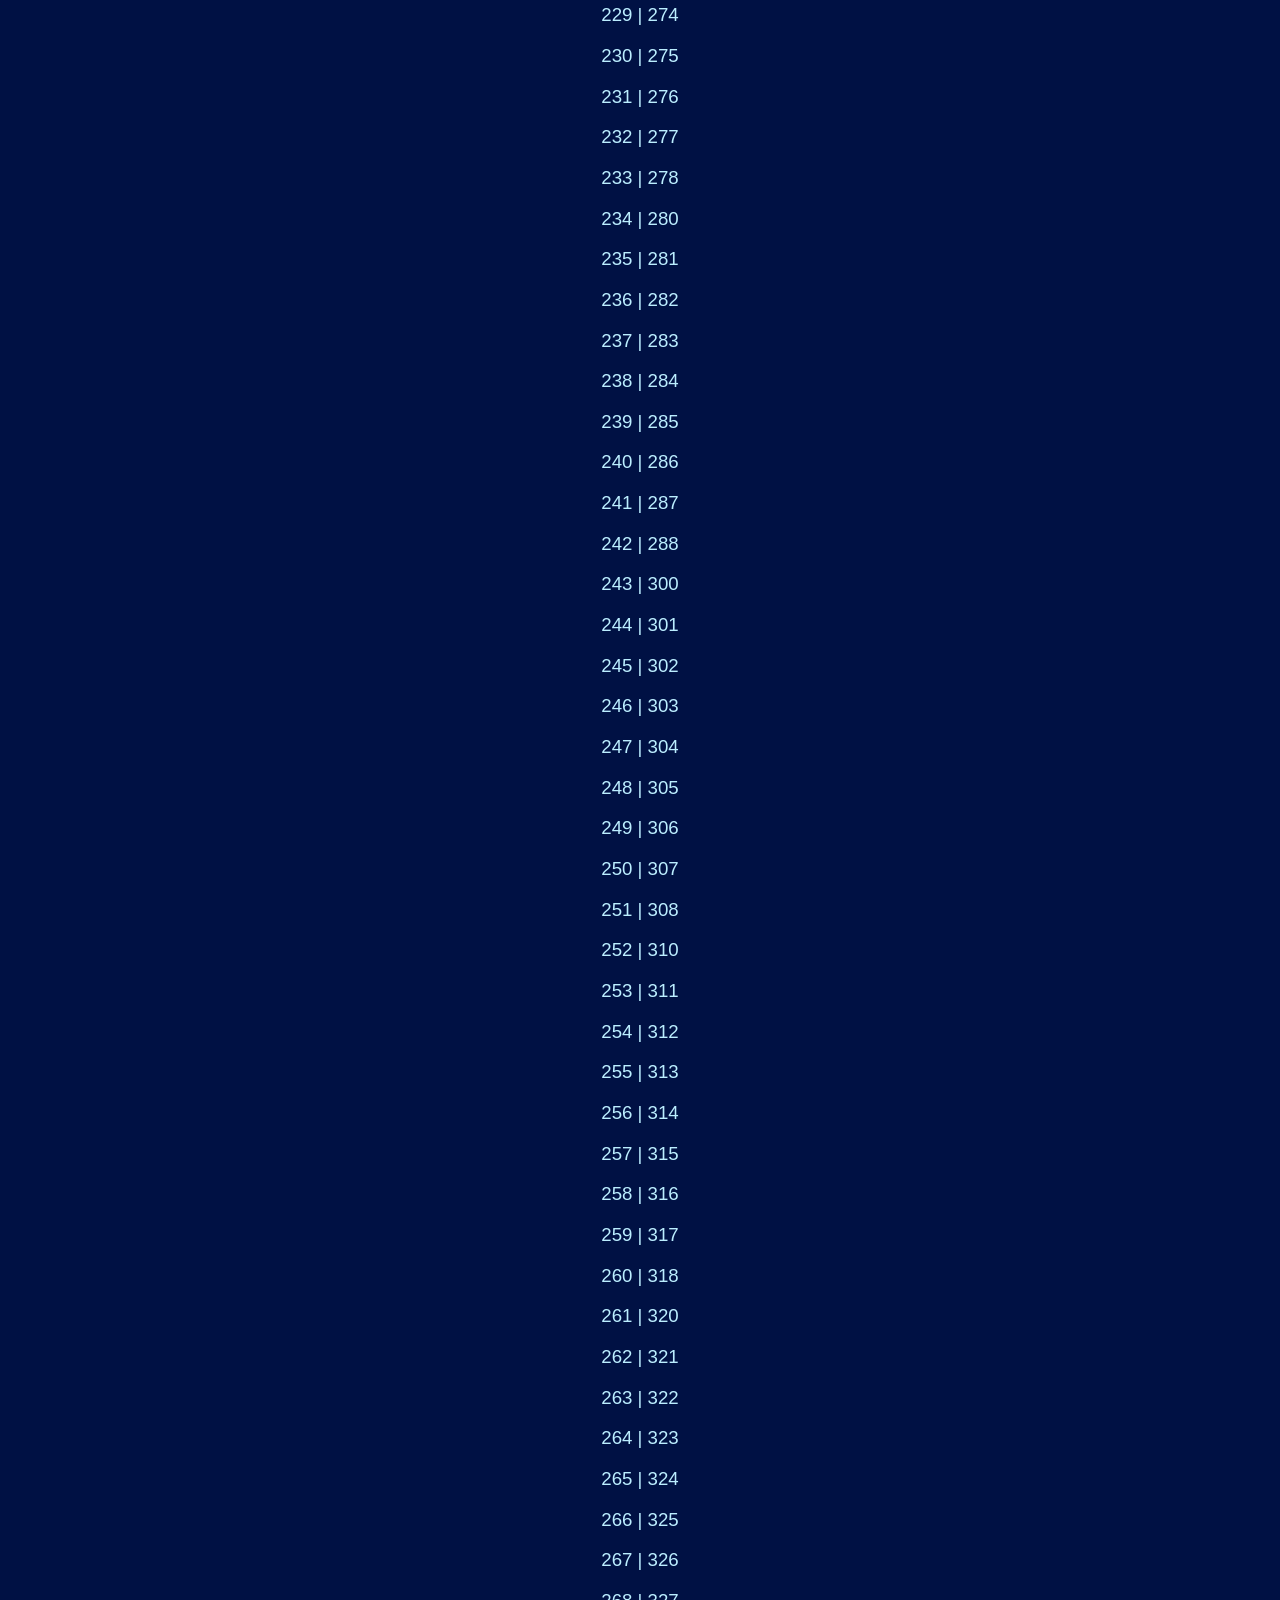
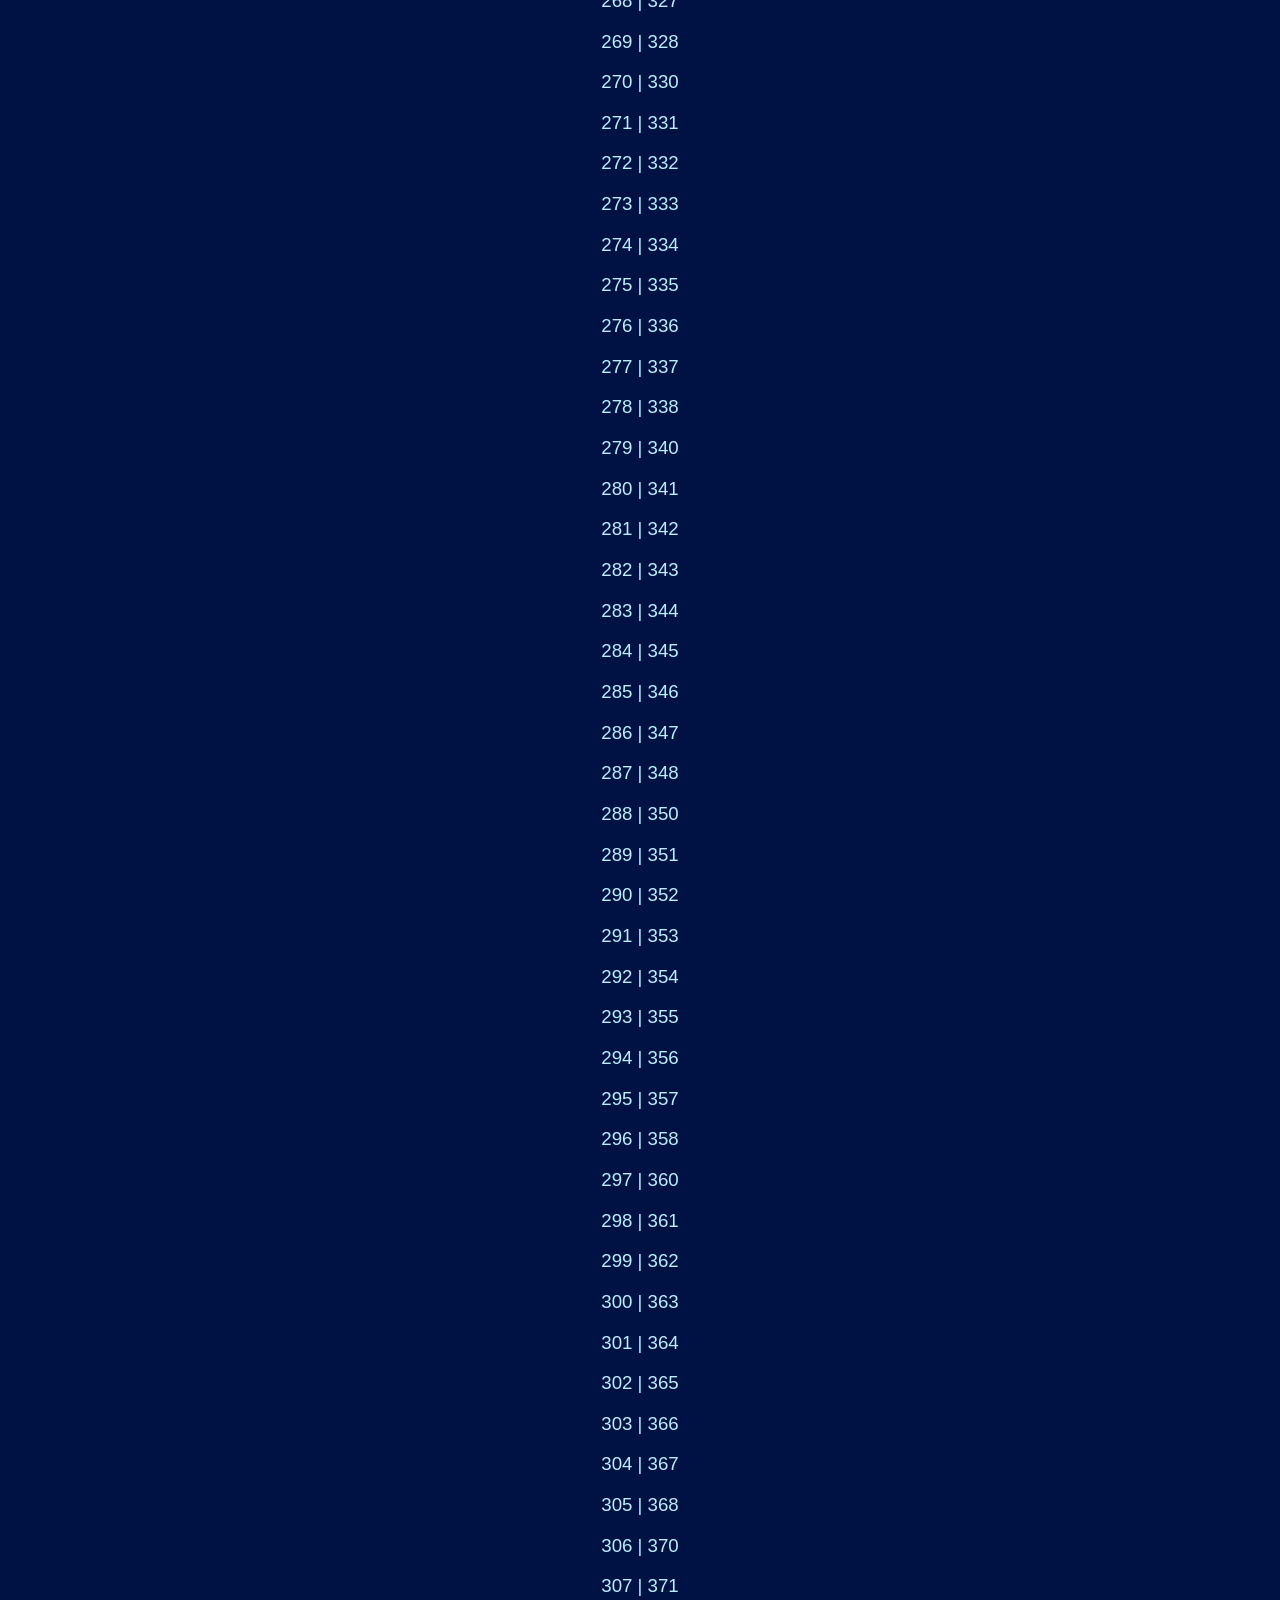
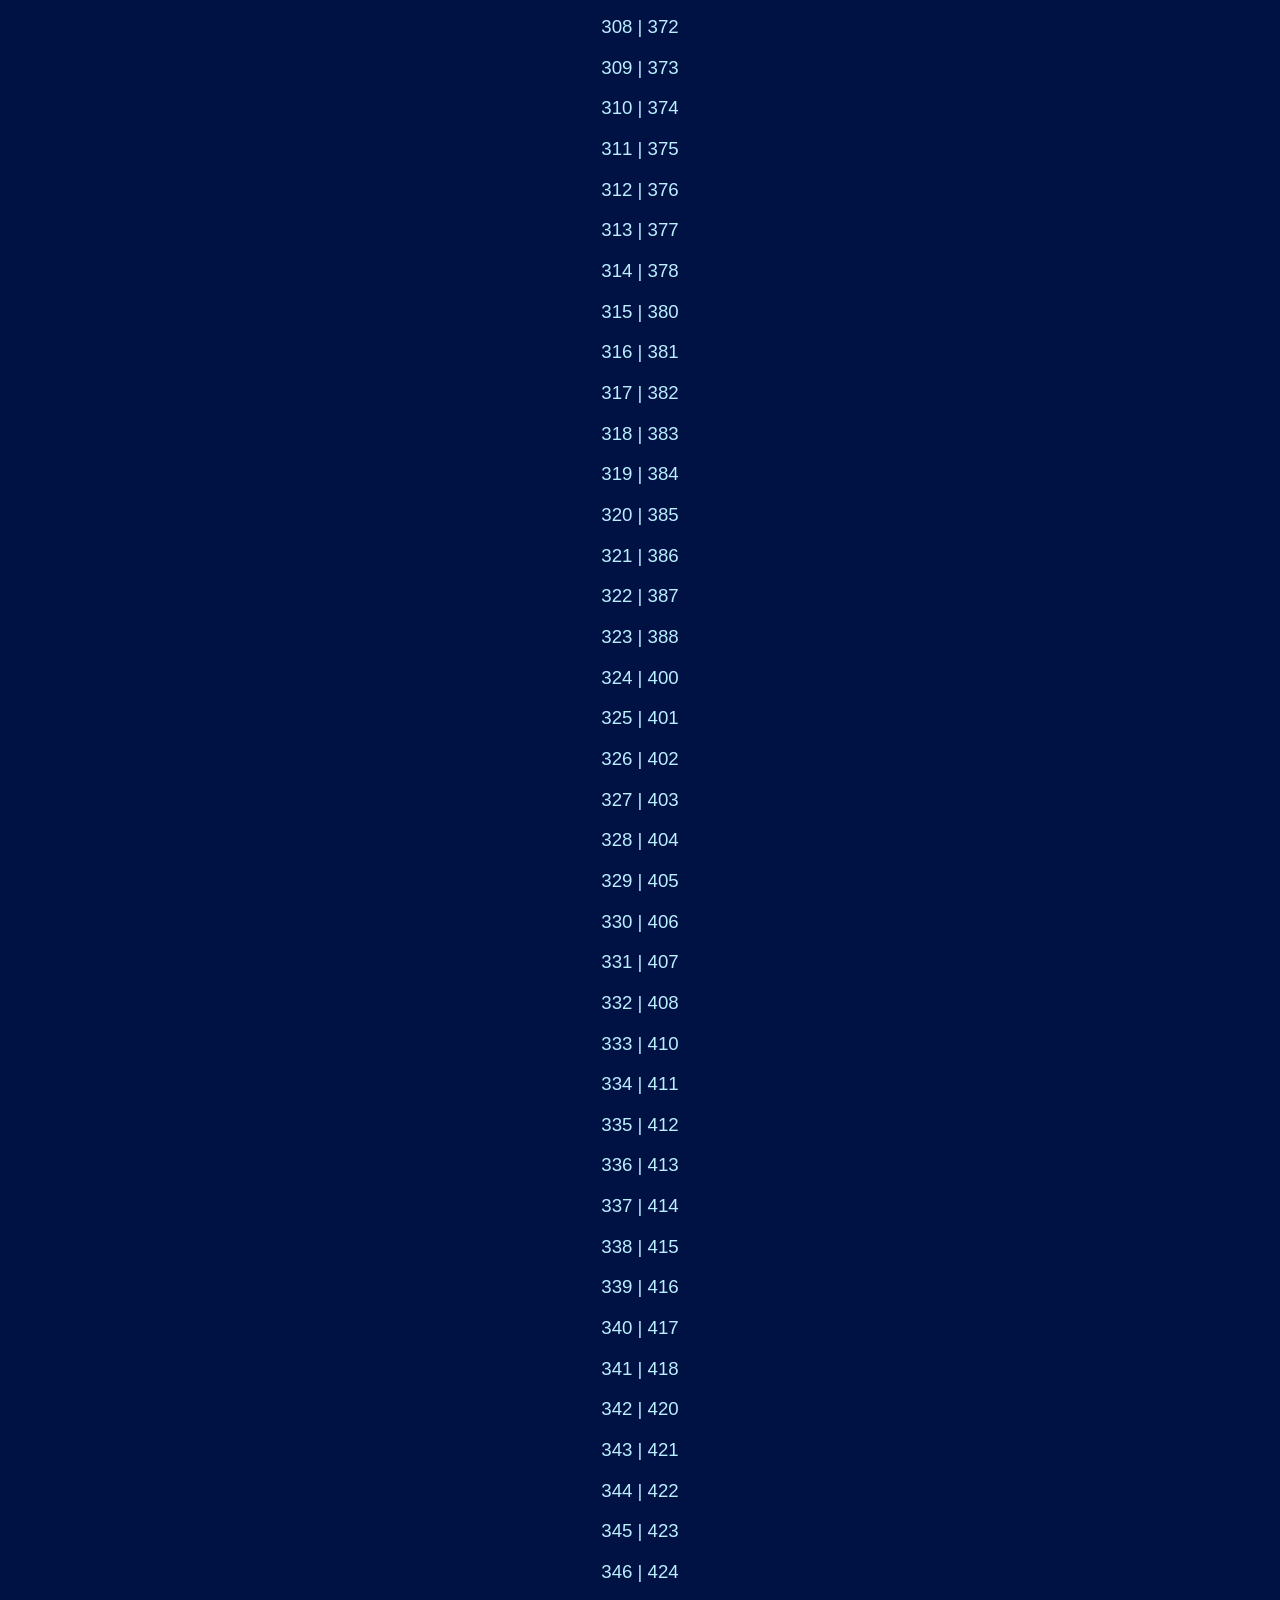
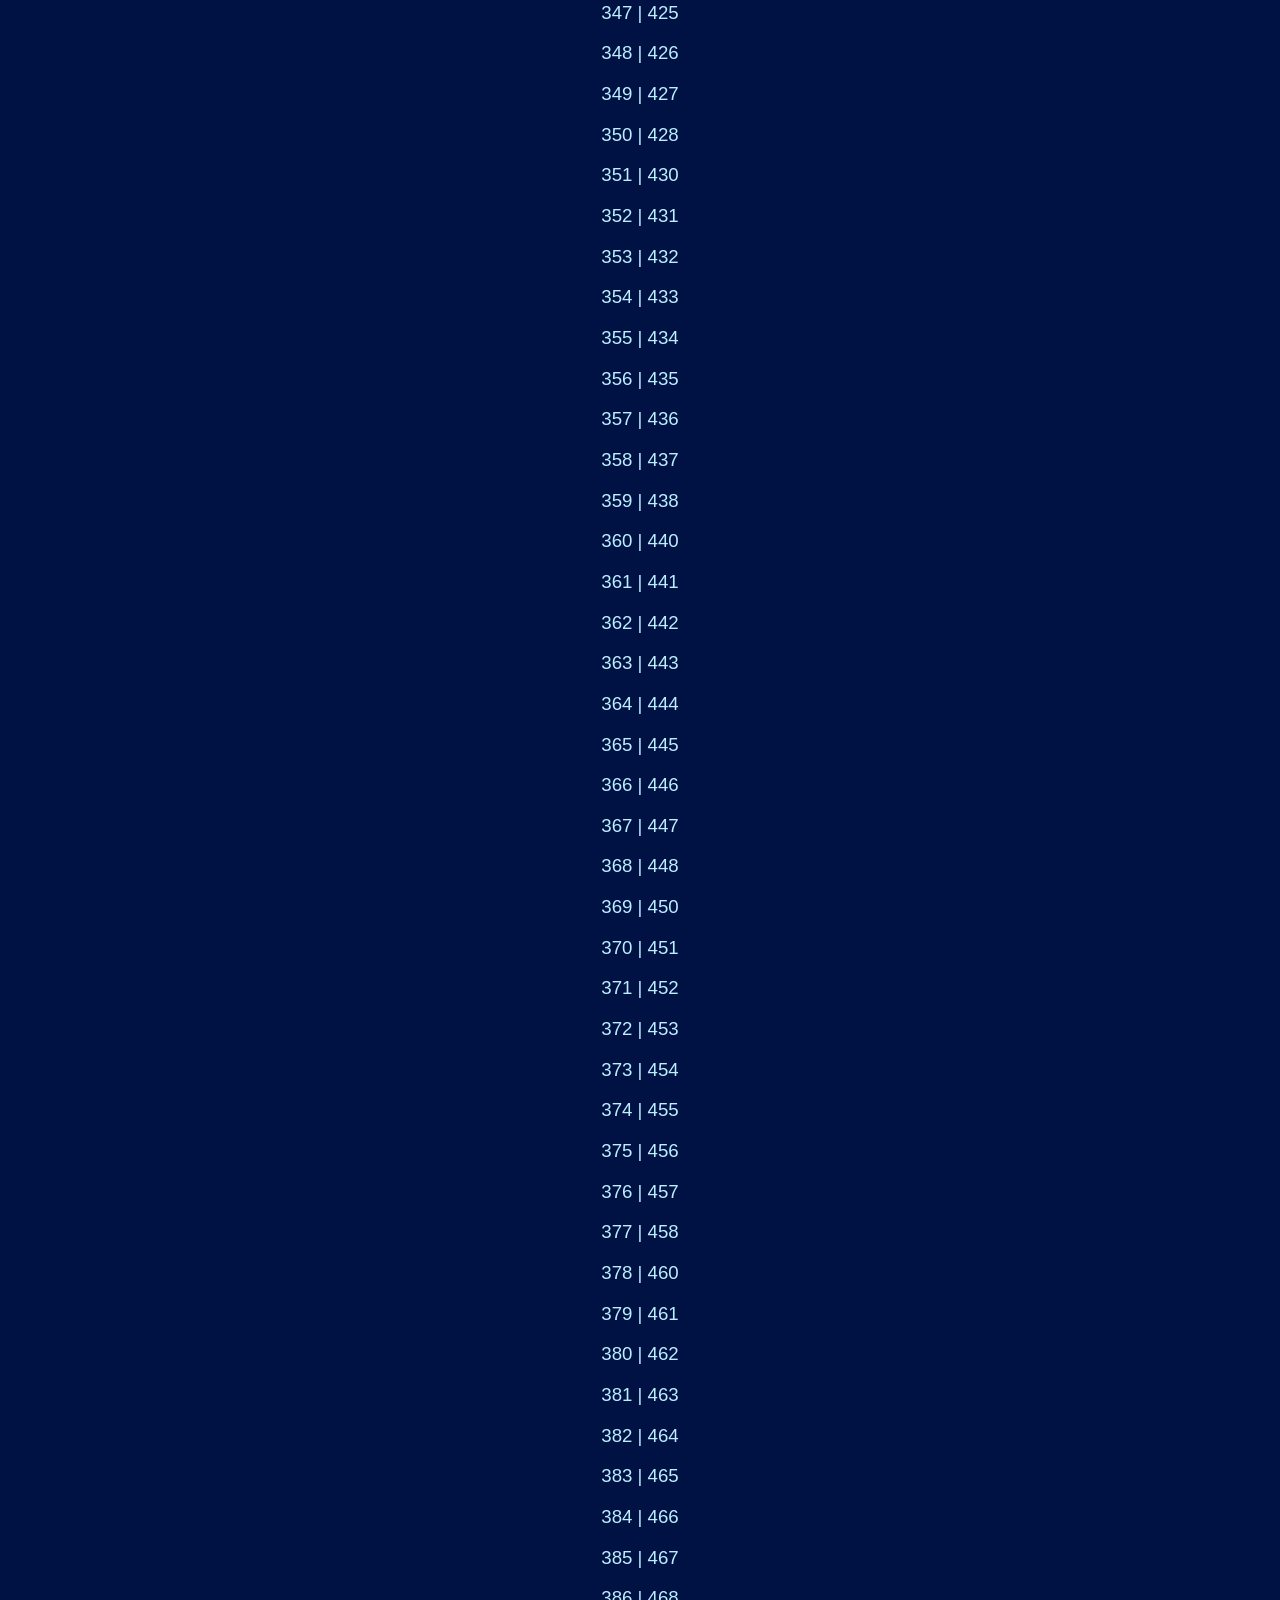
<file: nonary.html>
<!DOCTYPE html>

<html>
	<head>
		<title>Nonary (Base-9)</title>

		<link href="main.css" type="text/css" rel="stylesheet" />
	</head>

  
<h1>Nonary Numbers From 0 - 486</h1>

<p>Base-9 | Digits: 0, 1, 2, 3, 4, 5, 6, 7, 8</p>
The nonary number system is a positional numeral system with 9 as the base. In nonary, nine digits are used to represent any real number. The radix of nonary is 9, which is a square of 3, making it a more manageable system for representing numbers. However, no known society uses nonary, as there is no apparent reason for humans to count by nines.

<p>
<button type="button" onclick="window.location.href='index.html';">Back to Main Page</button>
</p>

  <p> 0 | 0 </p>
  <p> 1 | 1 </p>
  <p> 2 | 2 </p>
  <p> 3 | 3 </p>
  <p> 4 | 4 </p>
  <p> 5 | 5 </p>
  <p> 6 | 6 </p>
  <p> 7 | 7 </p>
  <p> 8 | 8 </p>
  <p> 9 | 10 </p>
  <p> 10 | 11 </p>
  <p> 11 | 12 </p>
  <p> 12 | 13 </p>
  <p> 13 | 14 </p>
  <p> 14 | 15 </p>
  <p> 15 | 16 </p>
  <p> 16 | 17 </p>
  <p> 17 | 18 </p>
  <p> 18 | 20 </p>
  <p> 19 | 21 </p>
  <p> 20 | 22 </p>
  <p> 21 | 23 </p>
  <p> 22 | 24 </p>
  <p> 23 | 25 </p>
  <p> 24 | 26 </p>
  <p> 25 | 27 </p>
  <p> 26 | 28 </p>
  <p> 27 | 30 </p>
  <p> 28 | 31 </p>
  <p> 29 | 32 </p>
  <p> 30 | 33 </p>
  <p> 31 | 34 </p>
  <p> 32 | 35 </p>
  <p> 33 | 36 </p>
  <p> 34 | 37 </p>
  <p> 35 | 38 </p>
  <p> 36 | 40 </p>
  <p> 37 | 41 </p>
  <p> 38 | 42 </p>
  <p> 39 | 43 </p>
  <p> 40 | 44 </p>
  <p> 41 | 45 </p>
  <p> 42 | 46 </p>
  <p> 43 | 47 </p>
  <p> 44 | 48 </p>
  <p> 45 | 50 </p>
  <p> 46 | 51 </p>
  <p> 47 | 52 </p>
  <p> 48 | 53 </p>
  <p> 49 | 54 </p>
  <p> 50 | 55 </p>
  <p> 51 | 56 </p>
  <p> 52 | 57 </p>
  <p> 53 | 58 </p>
  <p> 54 | 60 </p>
  <p> 55 | 61 </p>
  <p> 56 | 62 </p>
  <p> 57 | 63 </p>
  <p> 58 | 64 </p>
  <p> 59 | 65 </p>
  <p> 60 | 66 </p>
  <p> 61 | 67 </p>
  <p> 62 | 68 </p>
  <p> 63 | 70 </p>
  <p> 64 | 71 </p>
  <p> 65 | 72 </p>
  <p> 66 | 73 </p>
  <p> 67 | 74 </p>
  <p> 68 | 75 </p>
  <p> 69 | 76 </p>
  <p> 70 | 77 </p>
  <p> 71 | 78 </p>
  <p> 72 | 80 </p>
  <p> 73 | 81 </p>
  <p> 74 | 82 </p>
  <p> 75 | 83 </p>
  <p> 76 | 84 </p>
  <p> 77 | 85 </p>
  <p> 78 | 86 </p>
  <p> 79 | 87 </p>
  <p> 80 | 88 </p>
  <p> 81 | 100 </p>
  <p> 82 | 101 </p>
  <p> 83 | 102 </p>
  <p> 84 | 103 </p>
  <p> 85 | 104 </p>
  <p> 86 | 105 </p>
  <p> 87 | 106 </p>
  <p> 88 | 107 </p>
  <p> 89 | 108 </p>
  <p> 90 | 110 </p>
  <p> 91 | 111 </p>
  <p> 92 | 112 </p>
  <p> 93 | 113 </p>
  <p> 94 | 114 </p>
  <p> 95 | 115 </p>
  <p> 96 | 116 </p>
  <p> 97 | 117 </p>
  <p> 98 | 118 </p>
  <p> 99 | 120 </p>
  <p> 100 | 121 </p>
  <p> 101 | 122 </p>
  <p> 102 | 123 </p>
  <p> 103 | 124 </p>
  <p> 104 | 125 </p>
  <p> 105 | 126 </p>
  <p> 106 | 127 </p>
  <p> 107 | 128 </p>
  <p> 108 | 130 </p>
  <p> 109 | 131 </p>
  <p> 110 | 132 </p>
  <p> 111 | 133 </p>
  <p> 112 | 134 </p>
  <p> 113 | 135 </p>
  <p> 114 | 136 </p>
  <p> 115 | 137 </p>
  <p> 116 | 138 </p>
  <p> 117 | 140 </p>
  <p> 118 | 141 </p>
  <p> 119 | 142 </p>
  <p> 120 | 143 </p>
  <p> 121 | 144 </p>
  <p> 122 | 145 </p>
  <p> 123 | 146 </p>
  <p> 124 | 147 </p>
  <p> 125 | 148 </p>
  <p> 126 | 150 </p>
  <p> 127 | 151 </p>
  <p> 128 | 152 </p>
  <p> 129 | 153 </p>
  <p> 130 | 154 </p>
  <p> 131 | 155 </p>
  <p> 132 | 156 </p>
  <p> 133 | 157 </p>
  <p> 134 | 158 </p>
  <p> 135 | 160 </p>
  <p> 136 | 161 </p>
  <p> 137 | 162 </p>
  <p> 138 | 163 </p>
  <p> 139 | 164 </p>
  <p> 140 | 165 </p>
  <p> 141 | 166 </p>
  <p> 142 | 167 </p>
  <p> 143 | 168 </p>
  <p> 144 | 170 </p>
  <p> 145 | 171 </p>
  <p> 146 | 172 </p>
  <p> 147 | 173 </p>
  <p> 148 | 174 </p>
  <p> 149 | 175 </p>
  <p> 150 | 176 </p>
  <p> 151 | 177 </p>
  <p> 152 | 178 </p>
  <p> 153 | 180 </p>
  <p> 154 | 181 </p>
  <p> 155 | 182 </p>
  <p> 156 | 183 </p>
  <p> 157 | 184 </p>
  <p> 158 | 185 </p>
  <p> 159 | 186 </p>
  <p> 160 | 187 </p>
  <p> 161 | 188 </p>
  <p> 162 | 200 </p>
  <p> 163 | 201 </p>
  <p> 164 | 202 </p>
  <p> 165 | 203 </p>
  <p> 166 | 204 </p>
  <p> 167 | 205 </p>
  <p> 168 | 206 </p>
  <p> 169 | 207 </p>
  <p> 170 | 208 </p>
  <p> 171 | 210 </p>
  <p> 172 | 211 </p>
  <p> 173 | 212 </p>
  <p> 174 | 213 </p>
  <p> 175 | 214 </p>
  <p> 176 | 215 </p>
  <p> 177 | 216 </p>
  <p> 178 | 217 </p>
  <p> 179 | 218 </p>
  <p> 180 | 220 </p>
  <p> 181 | 221 </p>
  <p> 182 | 222 </p>
  <p> 183 | 223 </p>
  <p> 184 | 224 </p>
  <p> 185 | 225 </p>
  <p> 186 | 226 </p>
  <p> 187 | 227 </p>
  <p> 188 | 228 </p>
  <p> 189 | 230 </p>
  <p> 190 | 231 </p>
  <p> 191 | 232 </p>
  <p> 192 | 233 </p>
  <p> 193 | 234 </p>
  <p> 194 | 235 </p>
  <p> 195 | 236 </p>
  <p> 196 | 237 </p>
  <p> 197 | 238 </p>
  <p> 198 | 240 </p>
  <p> 199 | 241 </p>
  <p> 200 | 242 </p>
  <p> 201 | 243 </p>
  <p> 202 | 244 </p>
  <p> 203 | 245 </p>
  <p> 204 | 246 </p>
  <p> 205 | 247 </p>
  <p> 206 | 248 </p>
  <p> 207 | 250 </p>
  <p> 208 | 251 </p>
  <p> 209 | 252 </p>
  <p> 210 | 253 </p>
  <p> 211 | 254 </p>
  <p> 212 | 255 </p>
  <p> 213 | 256 </p>
  <p> 214 | 257 </p>
  <p> 215 | 258 </p>
  <p> 216 | 260 </p>
  <p> 217 | 261 </p>
  <p> 218 | 262 </p>
  <p> 219 | 263 </p>
  <p> 220 | 264 </p>
  <p> 221 | 265 </p>
  <p> 222 | 266 </p>
  <p> 223 | 267 </p>
  <p> 224 | 268 </p>
  <p> 225 | 270 </p>
  <p> 226 | 271 </p>
  <p> 227 | 272 </p>
  <p> 228 | 273 </p>
  <p> 229 | 274 </p>
  <p> 230 | 275 </p>
  <p> 231 | 276 </p>
  <p> 232 | 277 </p>
  <p> 233 | 278 </p>
  <p> 234 | 280 </p>
  <p> 235 | 281 </p>
  <p> 236 | 282 </p>
  <p> 237 | 283 </p>
  <p> 238 | 284 </p>
  <p> 239 | 285 </p>
  <p> 240 | 286 </p>
  <p> 241 | 287 </p>
  <p> 242 | 288 </p>
  <p> 243 | 300 </p>
  <p> 244 | 301 </p>
  <p> 245 | 302 </p>
  <p> 246 | 303 </p>
  <p> 247 | 304 </p>
  <p> 248 | 305 </p>
  <p> 249 | 306 </p>
  <p> 250 | 307 </p>
  <p> 251 | 308 </p>
  <p> 252 | 310 </p>
  <p> 253 | 311 </p>
  <p> 254 | 312 </p>
  <p> 255 | 313 </p>
  <p> 256 | 314 </p>
  <p> 257 | 315 </p>
  <p> 258 | 316 </p>
  <p> 259 | 317 </p>
  <p> 260 | 318 </p>
  <p> 261 | 320 </p>
  <p> 262 | 321 </p>
  <p> 263 | 322 </p>
  <p> 264 | 323 </p>
  <p> 265 | 324 </p>
  <p> 266 | 325 </p>
  <p> 267 | 326 </p>
  <p> 268 | 327 </p>
  <p> 269 | 328 </p>
  <p> 270 | 330 </p>
  <p> 271 | 331 </p>
  <p> 272 | 332 </p>
  <p> 273 | 333 </p>
  <p> 274 | 334 </p>
  <p> 275 | 335 </p>
  <p> 276 | 336 </p>
  <p> 277 | 337 </p>
  <p> 278 | 338 </p>
  <p> 279 | 340 </p>
  <p> 280 | 341 </p>
  <p> 281 | 342 </p>
  <p> 282 | 343 </p>
  <p> 283 | 344 </p>
  <p> 284 | 345 </p>
  <p> 285 | 346 </p>
  <p> 286 | 347 </p>
  <p> 287 | 348 </p>
  <p> 288 | 350 </p>
  <p> 289 | 351 </p>
  <p> 290 | 352 </p>
  <p> 291 | 353 </p>
  <p> 292 | 354 </p>
  <p> 293 | 355 </p>
  <p> 294 | 356 </p>
  <p> 295 | 357 </p>
  <p> 296 | 358 </p>
  <p> 297 | 360 </p>
  <p> 298 | 361 </p>
  <p> 299 | 362 </p>
  <p> 300 | 363 </p>
  <p> 301 | 364 </p>
  <p> 302 | 365 </p>
  <p> 303 | 366 </p>
  <p> 304 | 367 </p>
  <p> 305 | 368 </p>
  <p> 306 | 370 </p>
  <p> 307 | 371 </p>
  <p> 308 | 372 </p>
  <p> 309 | 373 </p>
  <p> 310 | 374 </p>
  <p> 311 | 375 </p>
  <p> 312 | 376 </p>
  <p> 313 | 377 </p>
  <p> 314 | 378 </p>
  <p> 315 | 380 </p>
  <p> 316 | 381 </p>
  <p> 317 | 382 </p>
  <p> 318 | 383 </p>
  <p> 319 | 384 </p>
  <p> 320 | 385 </p>
  <p> 321 | 386 </p>
  <p> 322 | 387 </p>
  <p> 323 | 388 </p>
  <p> 324 | 400 </p>
  <p> 325 | 401 </p>
  <p> 326 | 402 </p>
  <p> 327 | 403 </p>
  <p> 328 | 404 </p>
  <p> 329 | 405 </p>
  <p> 330 | 406 </p>
  <p> 331 | 407 </p>
  <p> 332 | 408 </p>
  <p> 333 | 410 </p>
  <p> 334 | 411 </p>
  <p> 335 | 412 </p>
  <p> 336 | 413 </p>
  <p> 337 | 414 </p>
  <p> 338 | 415 </p>
  <p> 339 | 416 </p>
  <p> 340 | 417 </p>
  <p> 341 | 418 </p>
  <p> 342 | 420 </p>
  <p> 343 | 421 </p>
  <p> 344 | 422 </p>
  <p> 345 | 423 </p>
  <p> 346 | 424 </p>
  <p> 347 | 425 </p>
  <p> 348 | 426 </p>
  <p> 349 | 427 </p>
  <p> 350 | 428 </p>
  <p> 351 | 430 </p>
  <p> 352 | 431 </p>
  <p> 353 | 432 </p>
  <p> 354 | 433 </p>
  <p> 355 | 434 </p>
  <p> 356 | 435 </p>
  <p> 357 | 436 </p>
  <p> 358 | 437 </p>
  <p> 359 | 438 </p>
  <p> 360 | 440 </p>
  <p> 361 | 441 </p>
  <p> 362 | 442 </p>
  <p> 363 | 443 </p>
  <p> 364 | 444 </p>
  <p> 365 | 445 </p>
  <p> 366 | 446 </p>
  <p> 367 | 447 </p>
  <p> 368 | 448 </p>
  <p> 369 | 450 </p>
  <p> 370 | 451 </p>
  <p> 371 | 452 </p>
  <p> 372 | 453 </p>
  <p> 373 | 454 </p>
  <p> 374 | 455 </p>
  <p> 375 | 456 </p>
  <p> 376 | 457 </p>
  <p> 377 | 458 </p>
  <p> 378 | 460 </p>
  <p> 379 | 461 </p>
  <p> 380 | 462 </p>
  <p> 381 | 463 </p>
  <p> 382 | 464 </p>
  <p> 383 | 465 </p>
  <p> 384 | 466 </p>
  <p> 385 | 467 </p>
  <p> 386 | 468 </p>
  <p> 387 | 470 </p>
  <p> 388 | 471 </p>
  <p> 389 | 472 </p>
  <p> 390 | 473 </p>
  <p> 391 | 474 </p>
  <p> 392 | 475 </p>
  <p> 393 | 476 </p>
  <p> 394 | 477 </p>
  <p> 395 | 478 </p>
  <p> 396 | 480 </p>
  <p> 397 | 481 </p>
  <p> 398 | 482 </p>
  <p> 399 | 483 </p>
  <p> 400 | 484 </p>
  <p> 401 | 485 </p>
  <p> 402 | 486 </p>
  <p> 403 | 487 </p>
  <p> 404 | 488 </p>
  <p> 405 | 500 </p>
  <p> 406 | 501 </p>
  <p> 407 | 502 </p>
  <p> 408 | 503 </p>
  <p> 409 | 504 </p>
  <p> 410 | 505 </p>
  <p> 411 | 506 </p>
  <p> 412 | 507 </p>
  <p> 413 | 508 </p>
  <p> 414 | 510 </p>
  <p> 415 | 511 </p>
  <p> 416 | 512 </p>
  <p> 417 | 513 </p>
  <p> 418 | 514 </p>
  <p> 419 | 515 </p>
  <p> 420 | 516 </p>
  <p> 421 | 517 </p>
  <p> 422 | 518 </p>
  <p> 423 | 520 </p>
  <p> 424 | 521 </p>
  <p> 425 | 522 </p>
  <p> 426 | 523 </p>
  <p> 427 | 524 </p>
  <p> 428 | 525 </p>
  <p> 429 | 526 </p>
  <p> 430 | 527 </p>
  <p> 431 | 528 </p>
  <p> 432 | 530 </p>
  <p> 433 | 531 </p>
  <p> 434 | 532 </p>
  <p> 435 | 533 </p>
  <p> 436 | 534 </p>
  <p> 437 | 535 </p>
  <p> 438 | 536 </p>
  <p> 439 | 537 </p>
  <p> 440 | 538 </p>
  <p> 441 | 540 </p>
  <p> 442 | 541 </p>
  <p> 443 | 542 </p>
  <p> 444 | 543 </p>
  <p> 445 | 544 </p>
  <p> 446 | 545 </p>
  <p> 447 | 546 </p>
  <p> 448 | 547 </p>
  <p> 449 | 548 </p>
  <p> 450 | 550 </p>
  <p> 451 | 551 </p>
  <p> 452 | 552 </p>
  <p> 453 | 553 </p>
  <p> 454 | 554 </p>
  <p> 455 | 555 </p>
  <p> 456 | 556 </p>
  <p> 457 | 557 </p>
  <p> 458 | 558 </p>
  <p> 459 | 560 </p>
  <p> 460 | 561 </p>
  <p> 461 | 562 </p>
  <p> 462 | 563 </p>
  <p> 463 | 564 </p>
  <p> 464 | 565 </p>
  <p> 465 | 566 </p>
  <p> 466 | 567 </p>
  <p> 467 | 568 </p>
  <p> 468 | 570 </p>
  <p> 469 | 571 </p>
  <p> 470 | 572 </p>
  <p> 471 | 573 </p>
  <p> 472 | 574 </p>
  <p> 473 | 575 </p>
  <p> 474 | 576 </p>
  <p> 475 | 577 </p>
  <p> 476 | 578 </p>
  <p> 477 | 580 </p>
  <p> 478 | 581 </p>
  <p> 479 | 582 </p>
  <p> 480 | 583 </p>
  <p> 481 | 584 </p>
  <p> 482 | 585 </p>
  <p> 483 | 586 </p>
  <p> 484 | 587 </p>
  <p> 485 | 588 </p>
  <p> 486 | 600 </p>
</file>
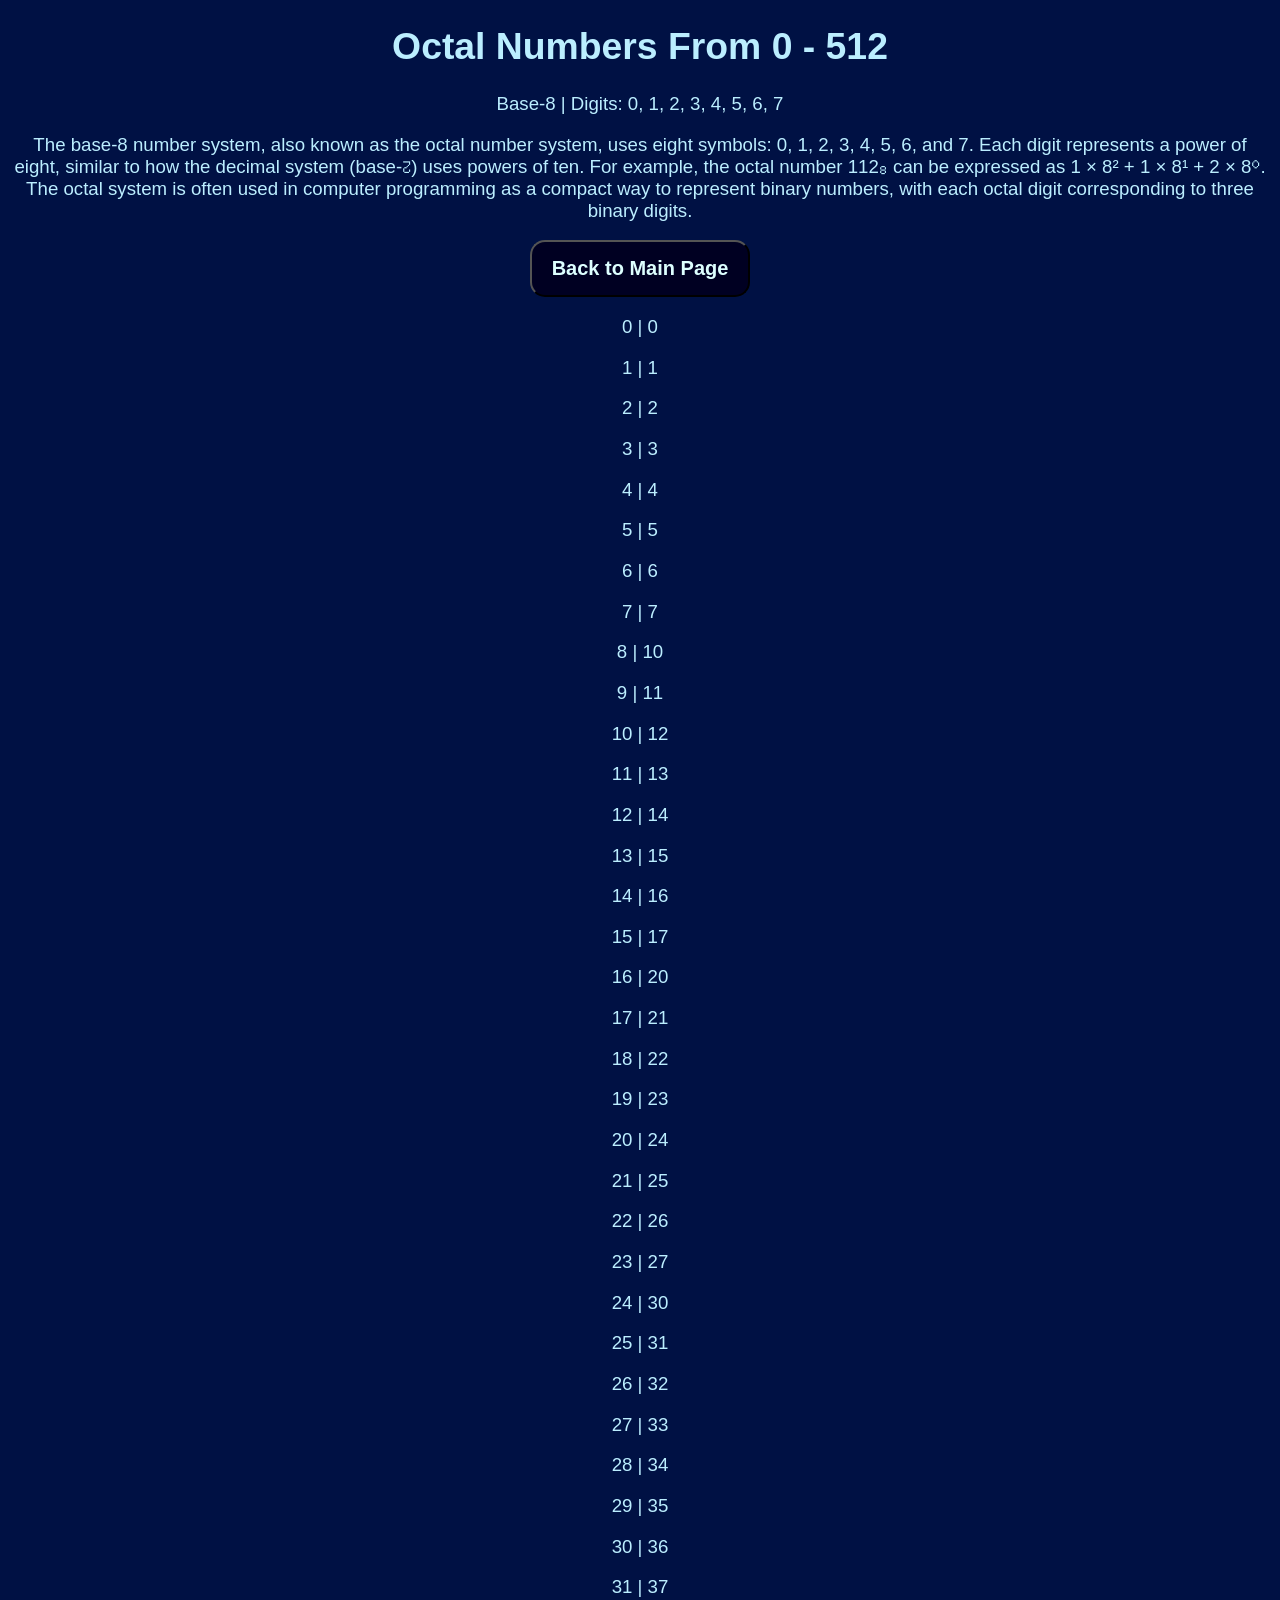
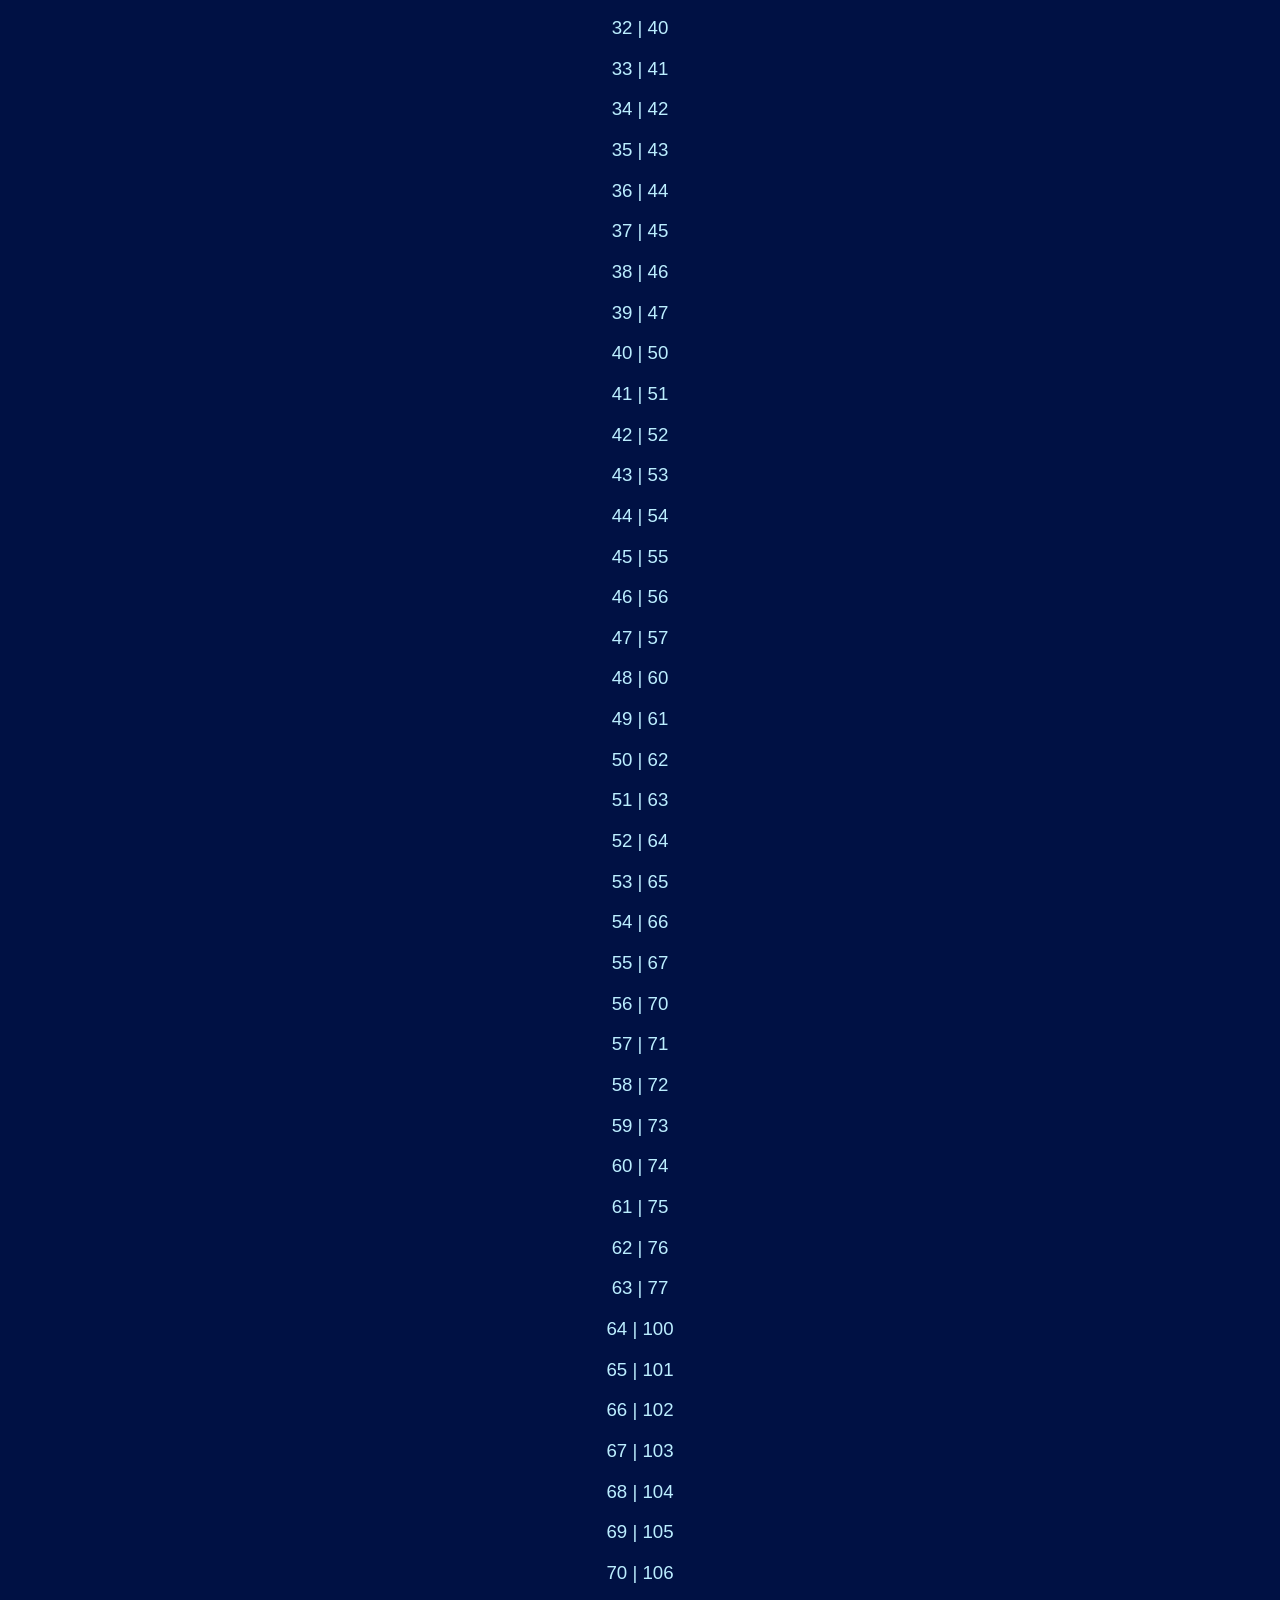
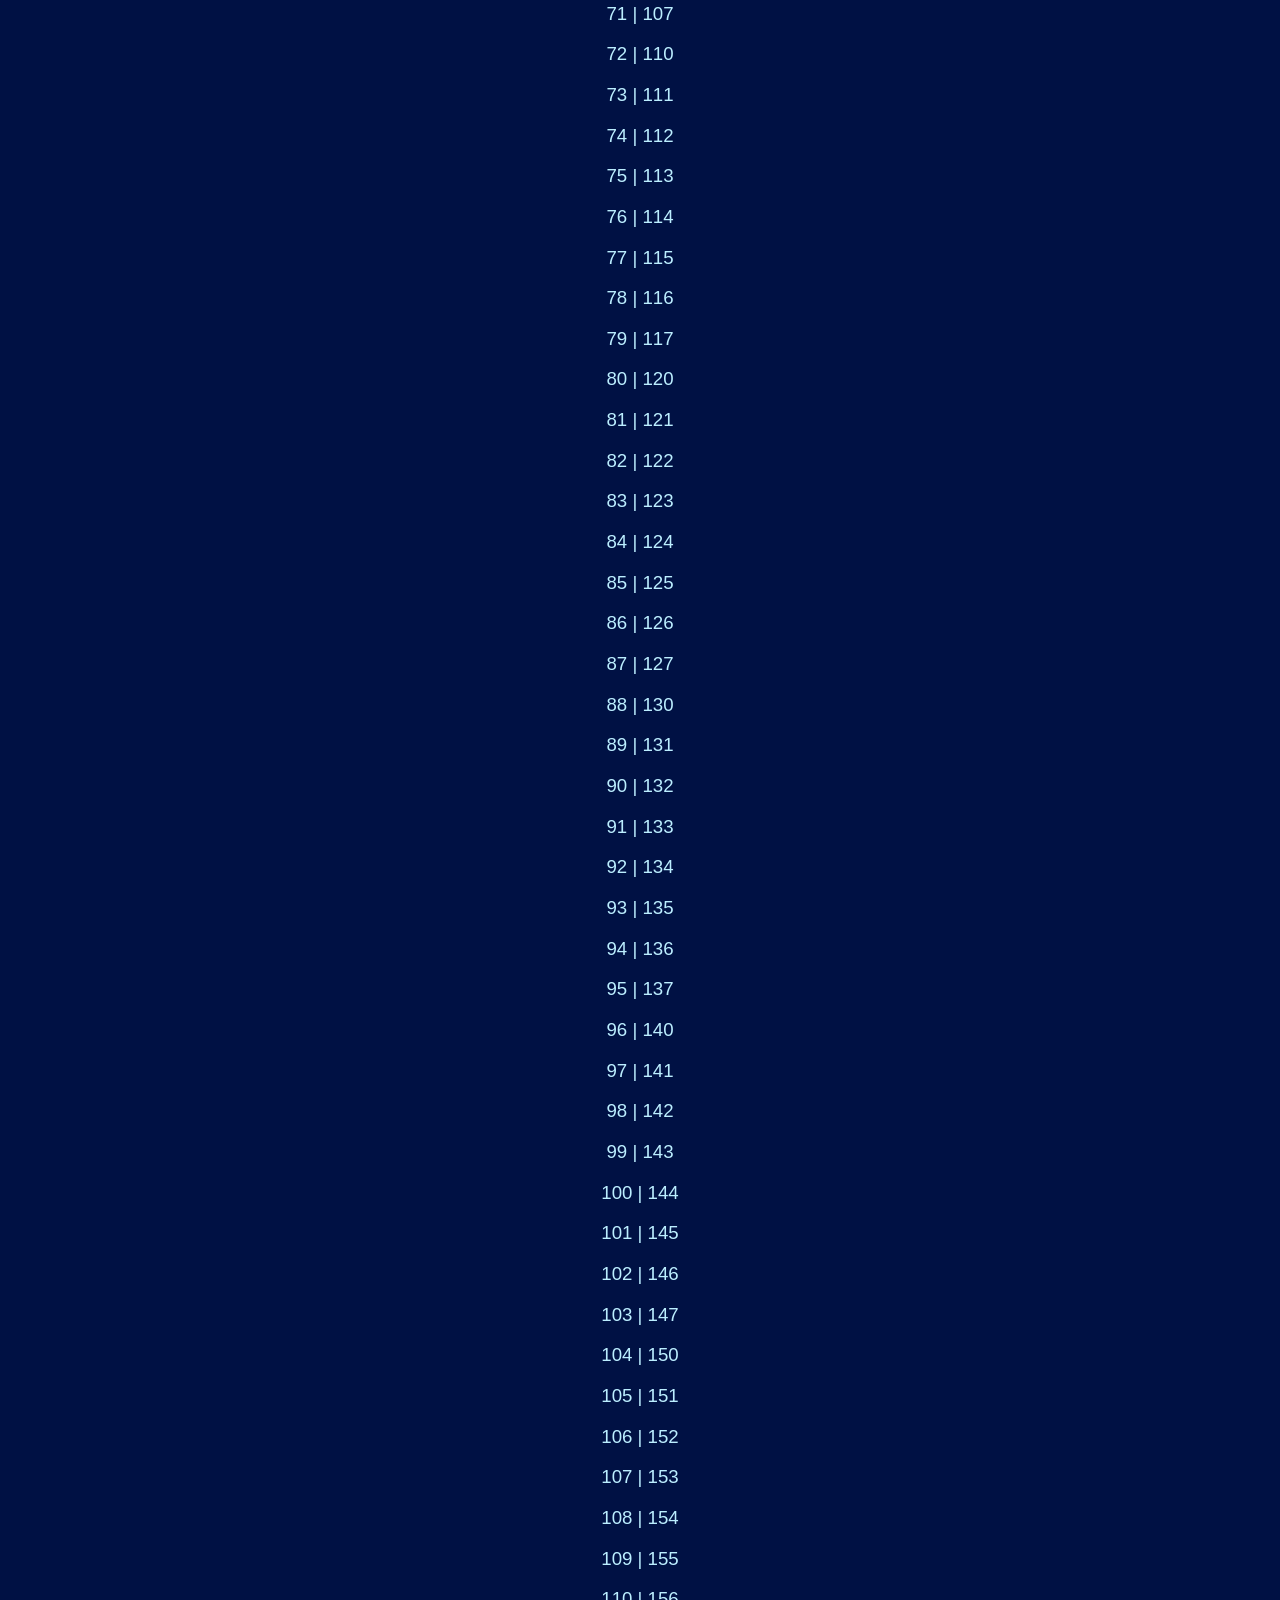
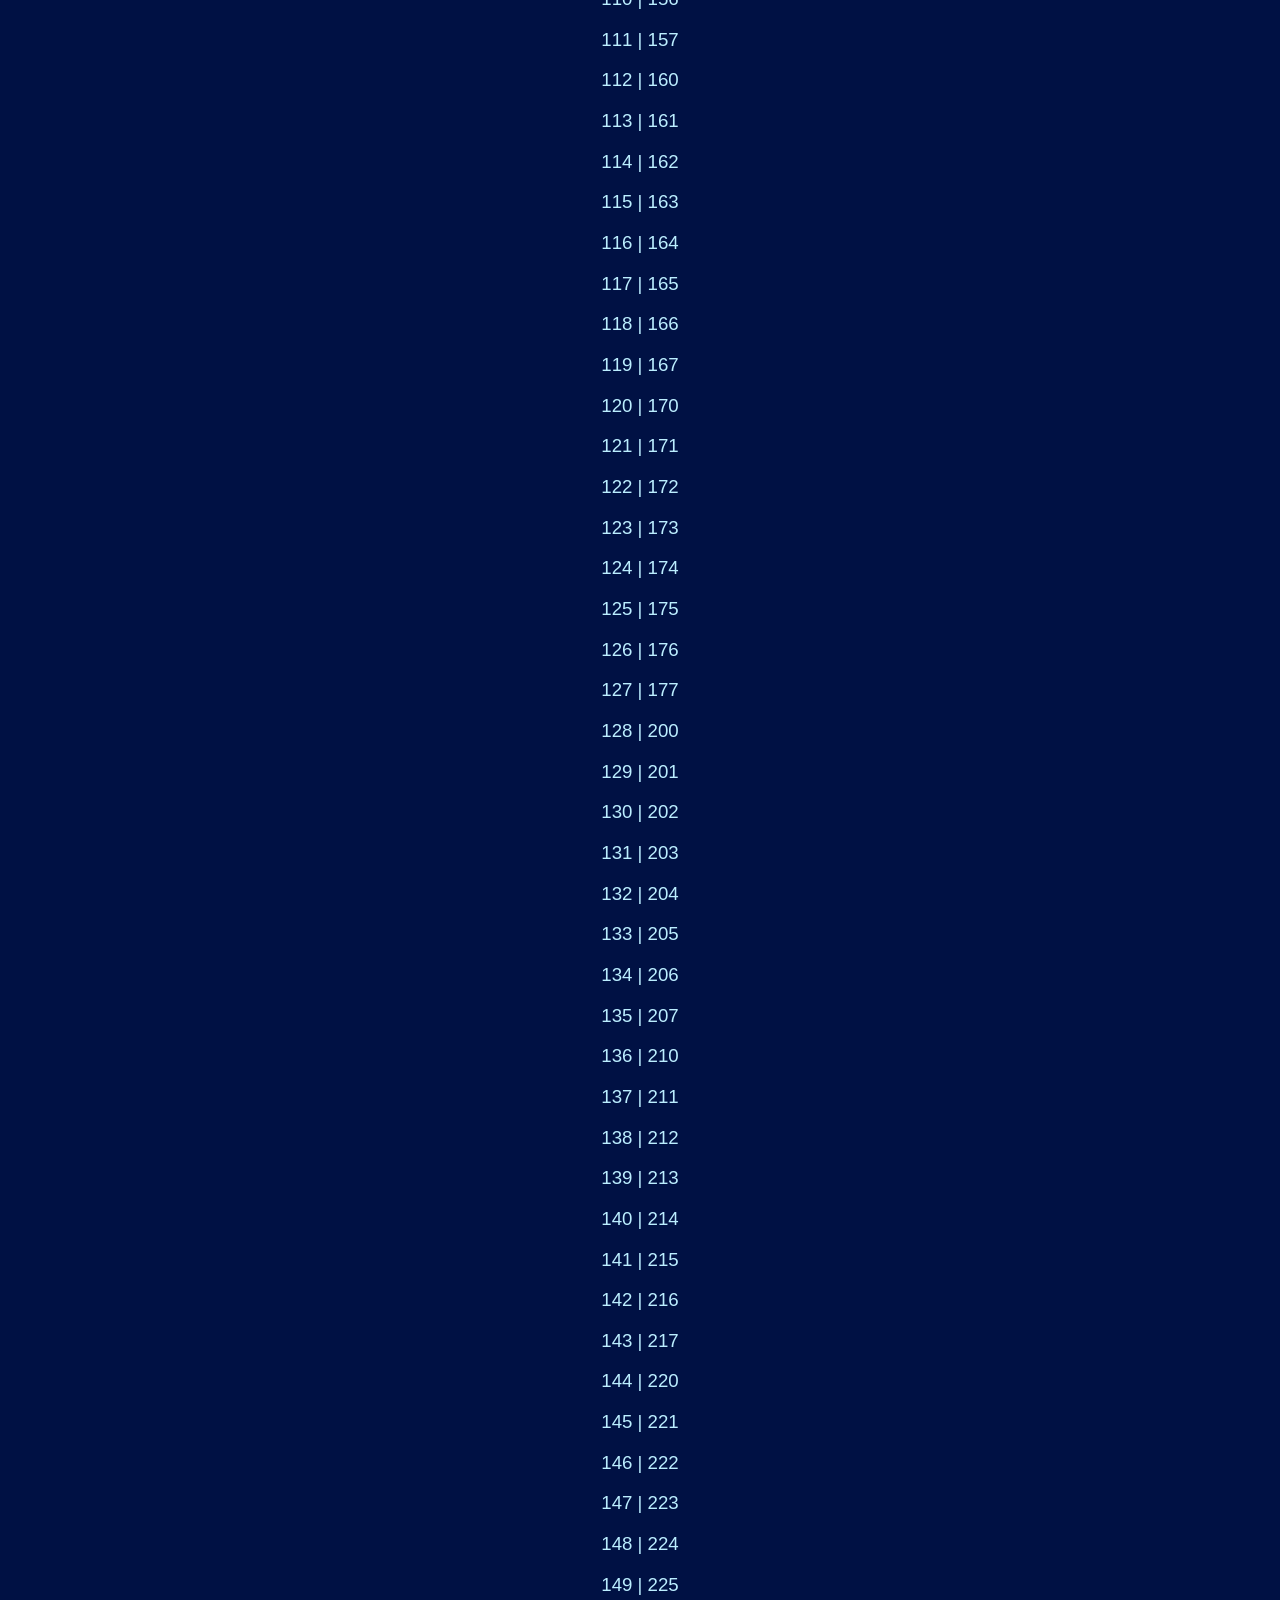
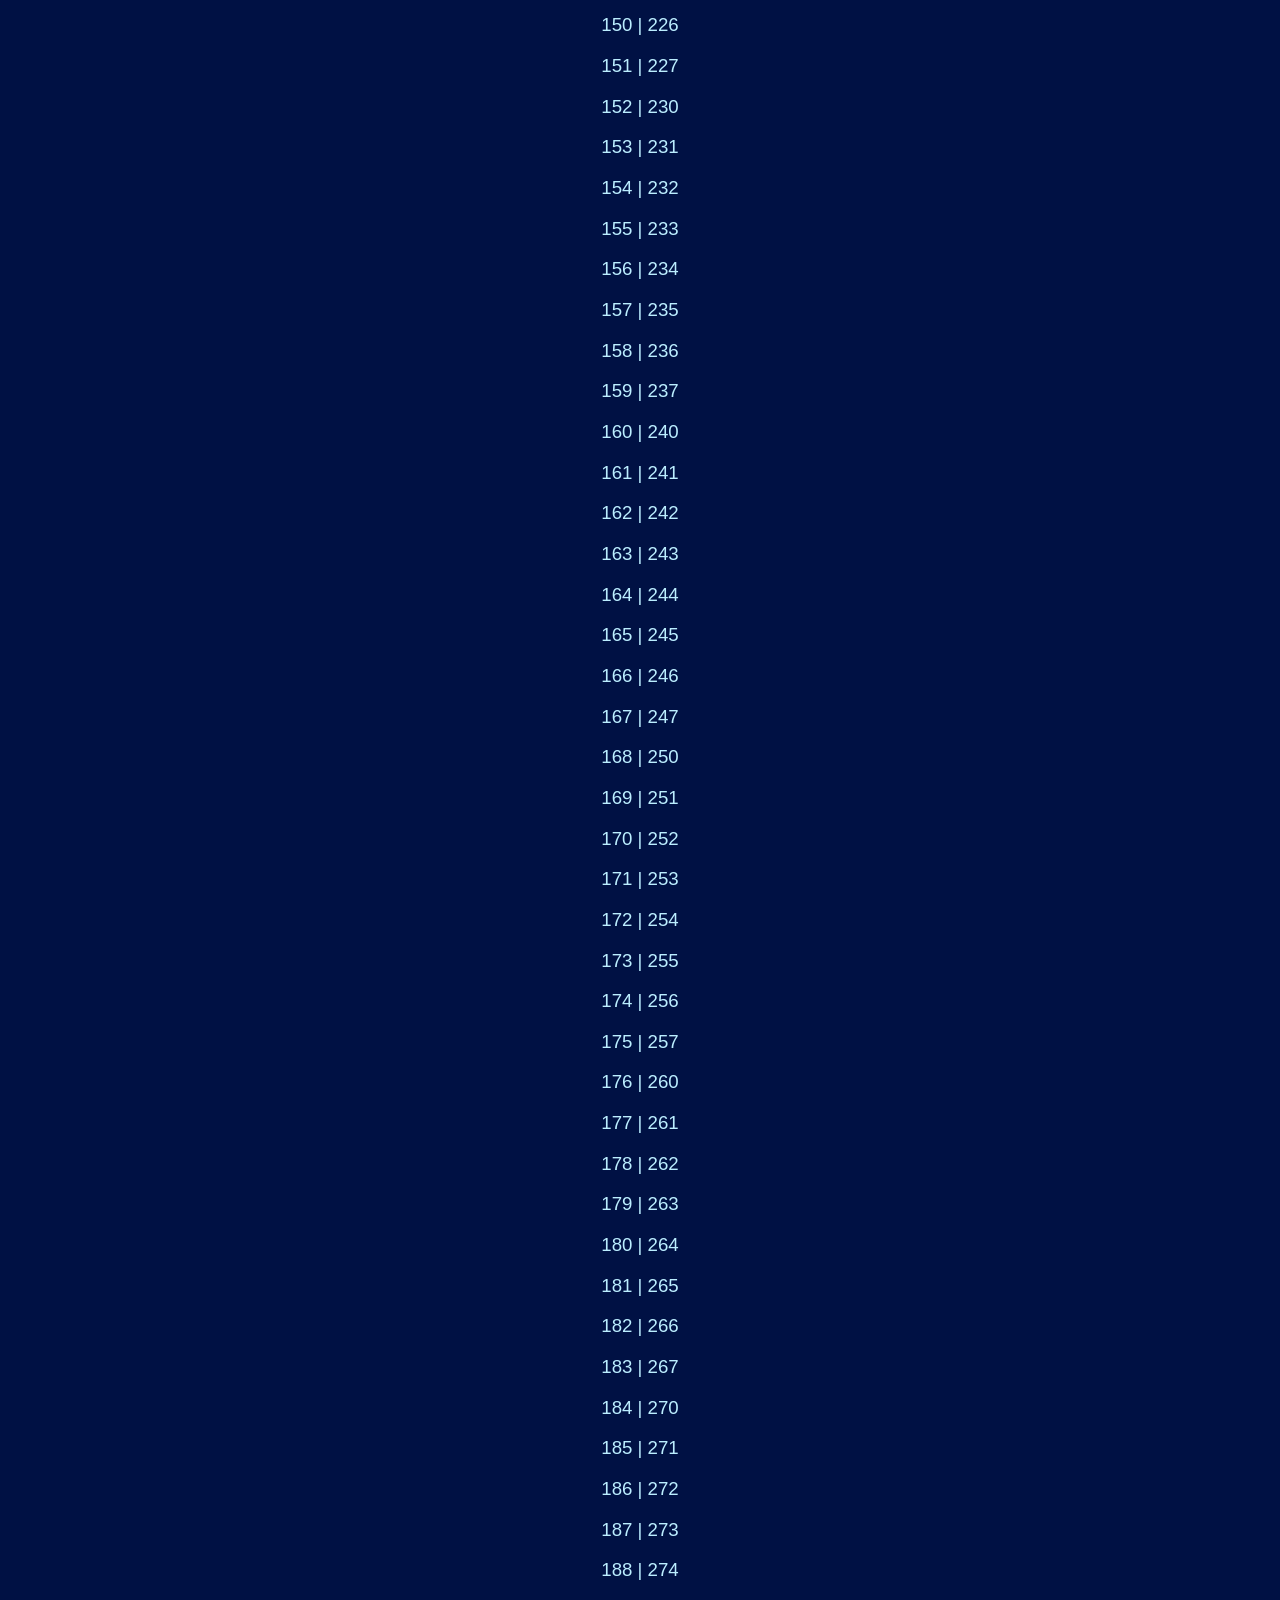
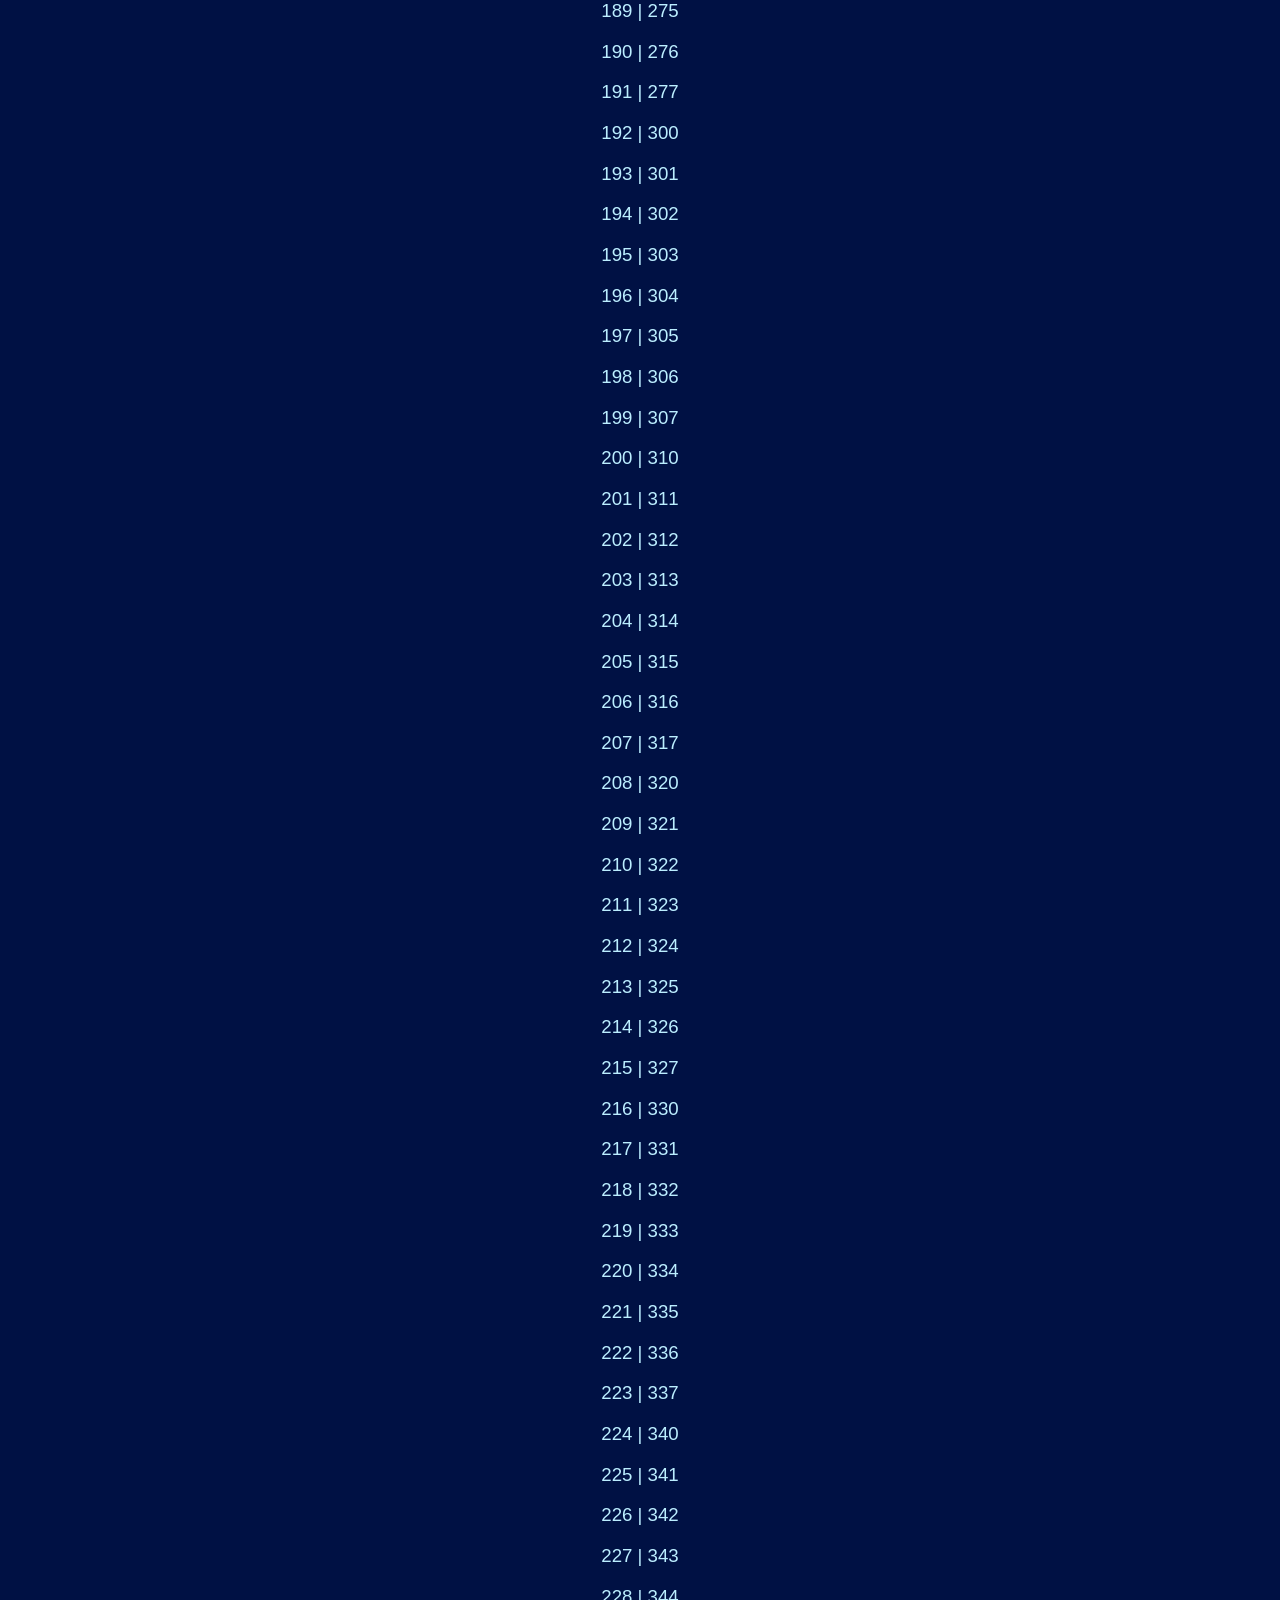
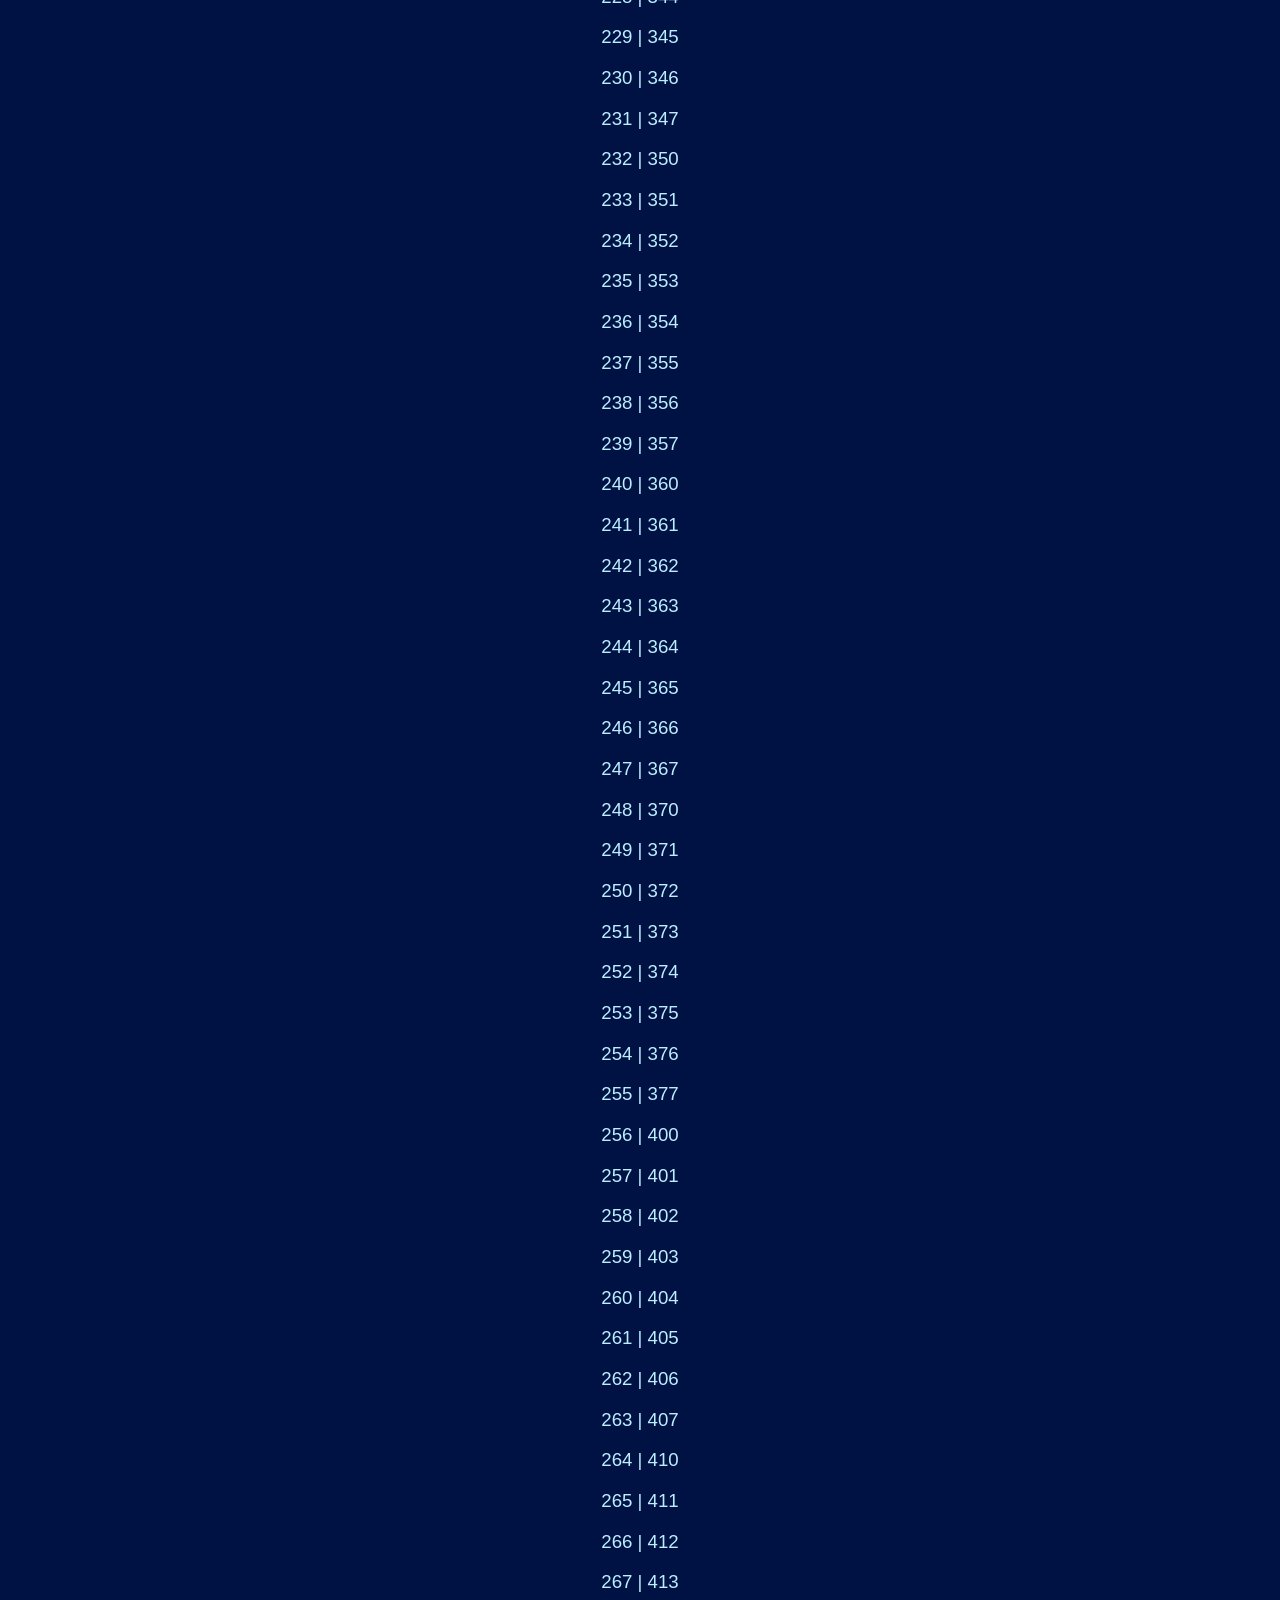
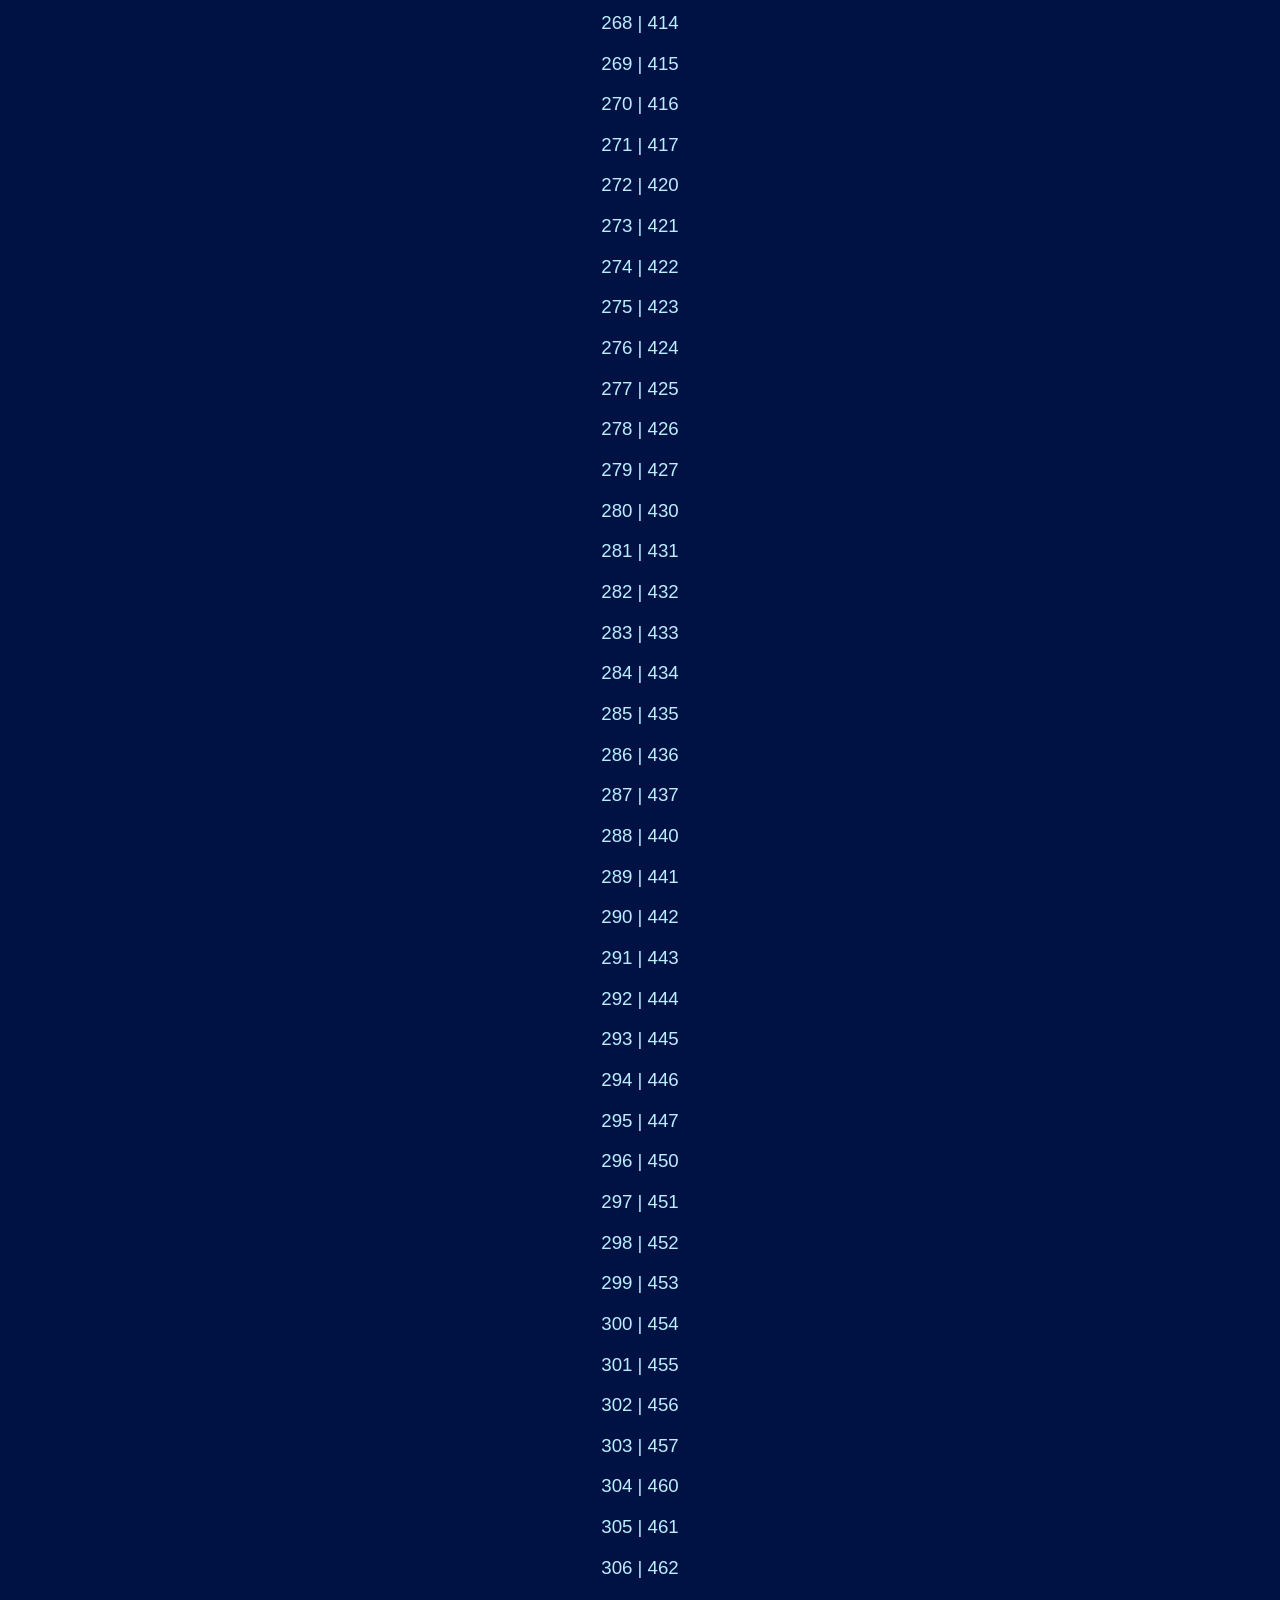
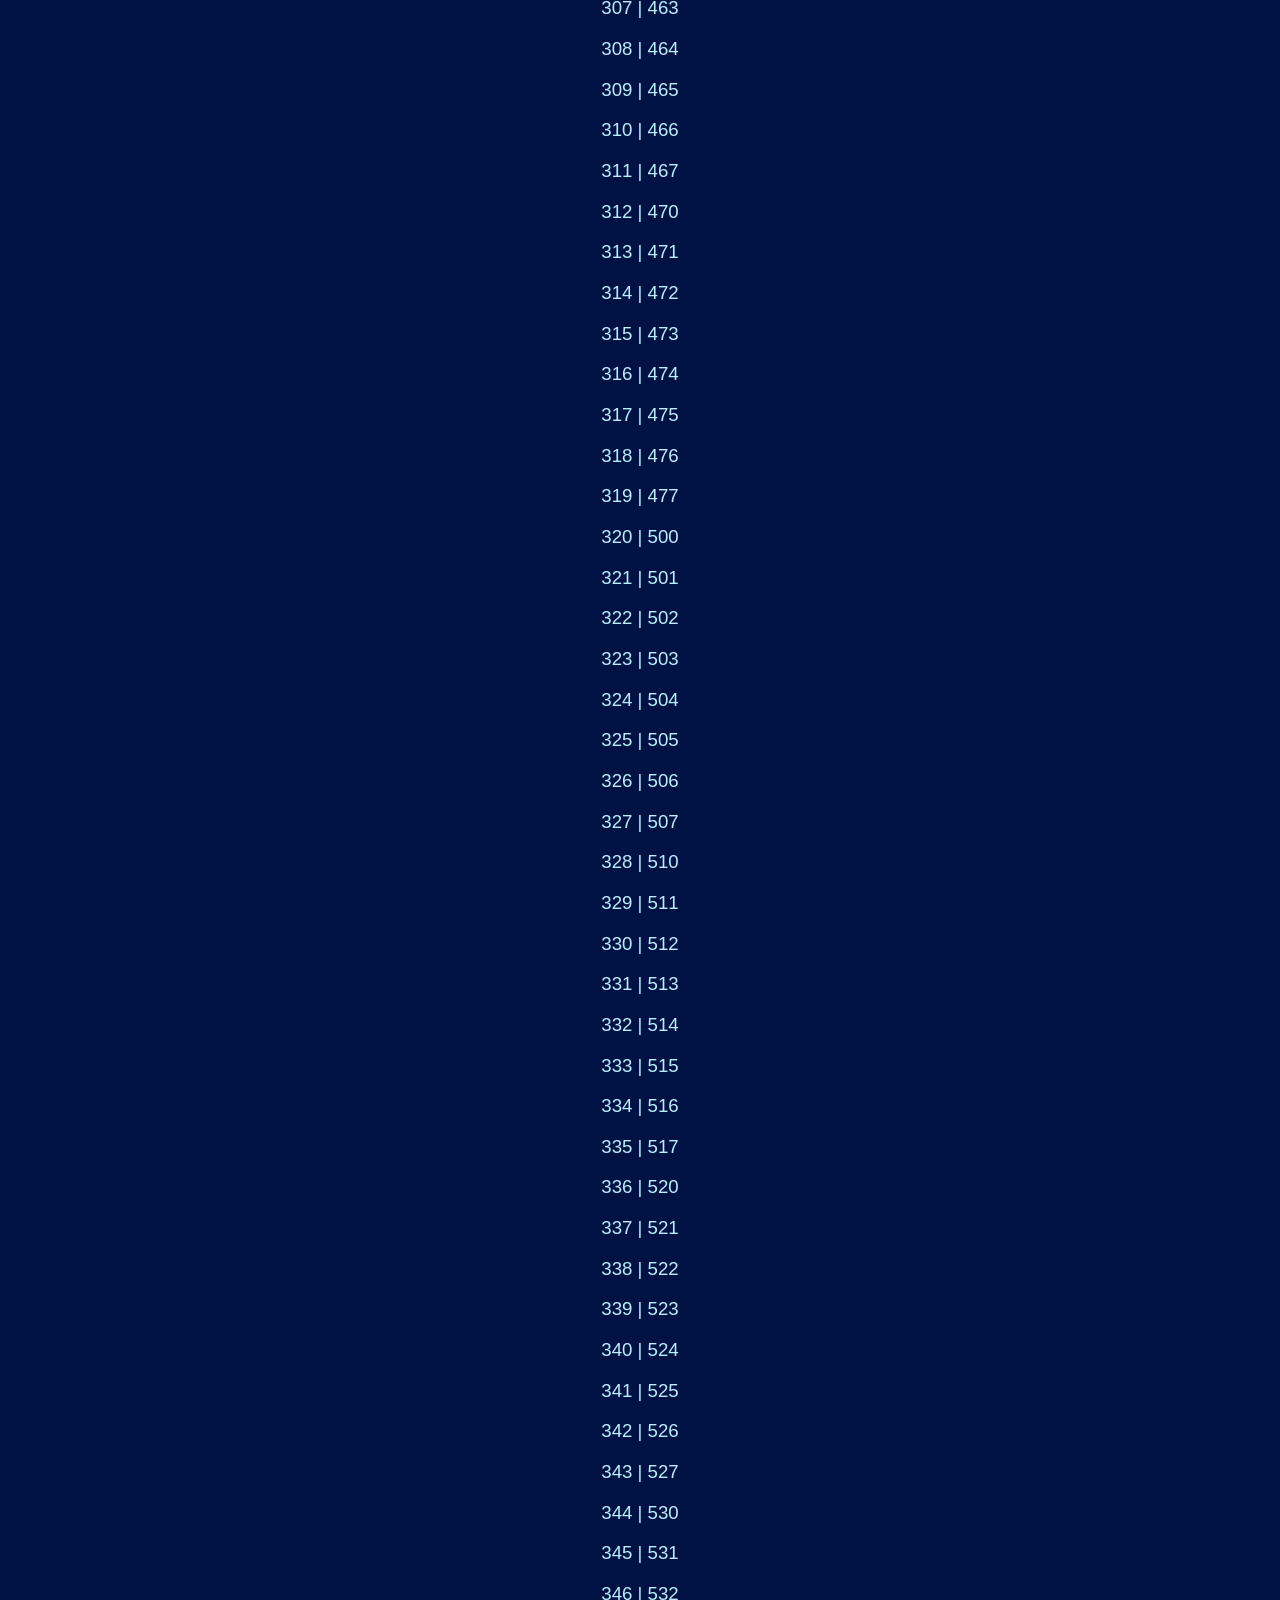
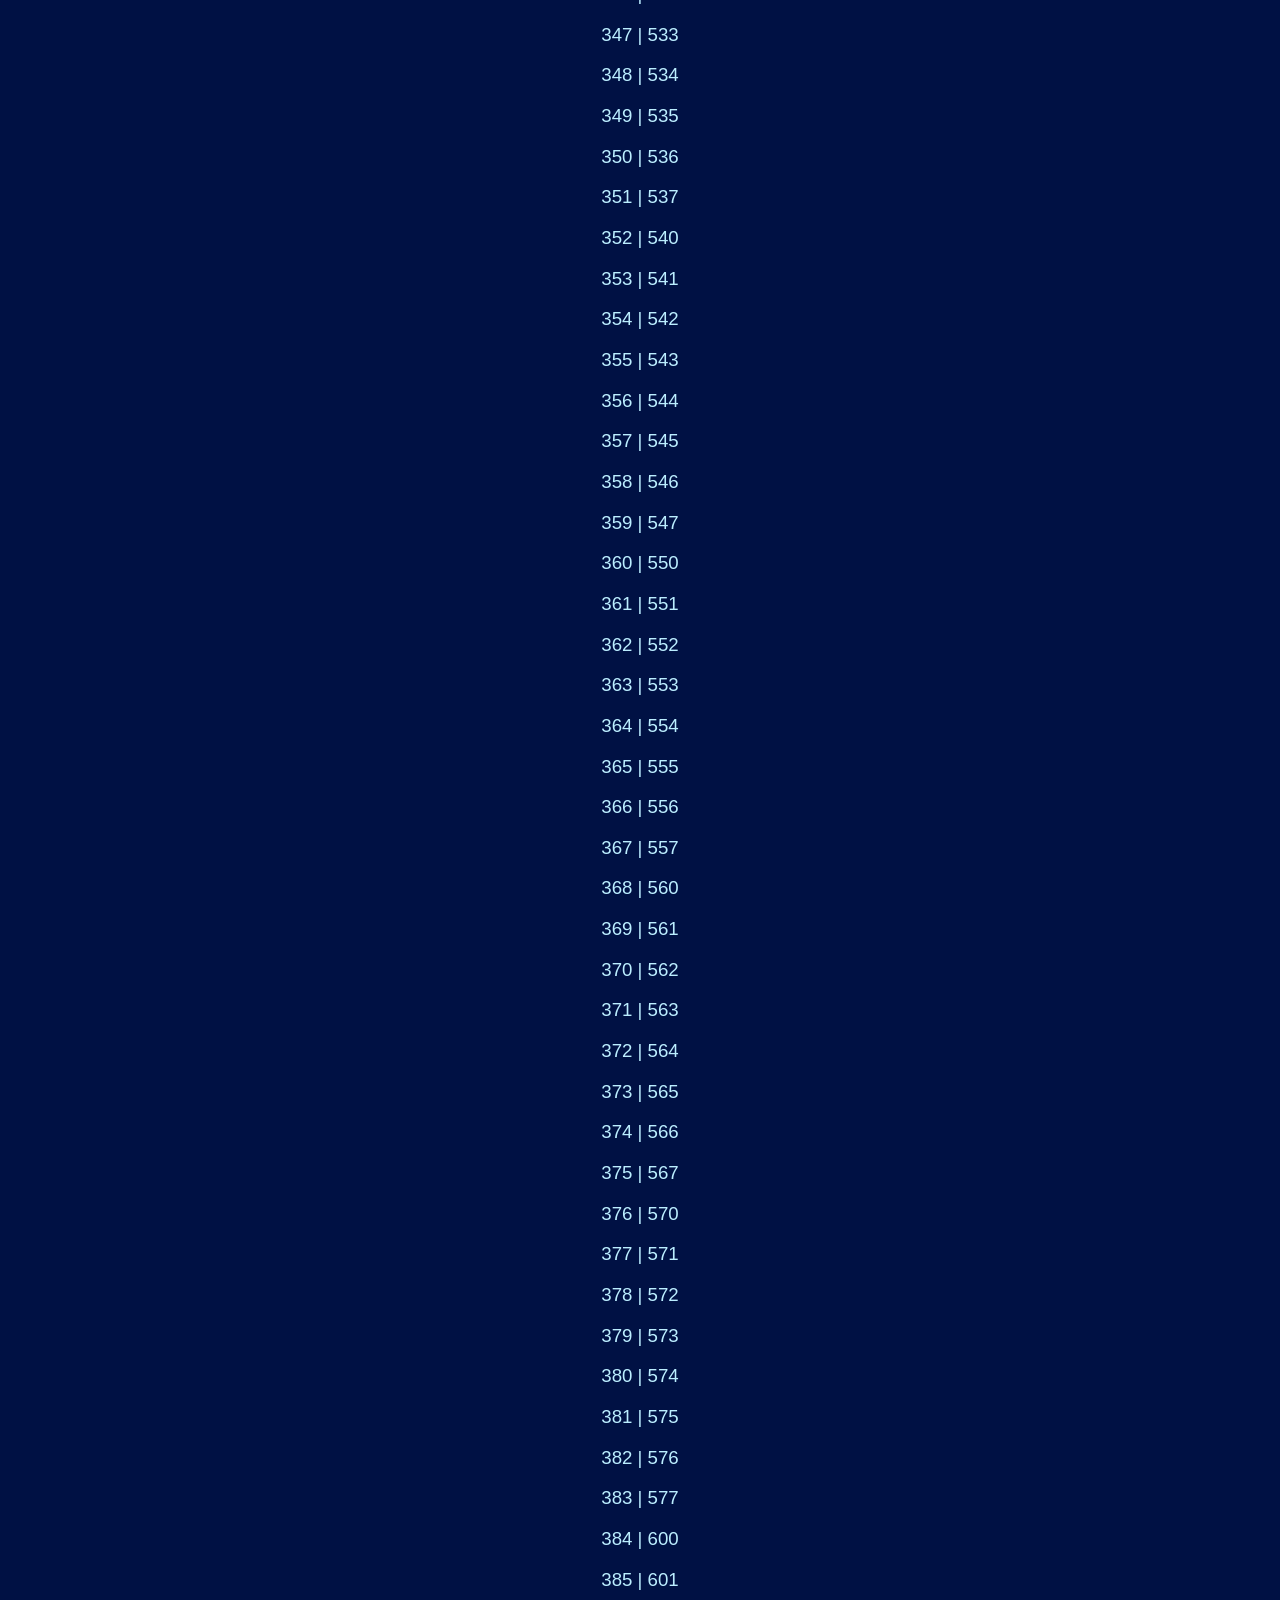
<file: octal.html>
<!DOCTYPE html>

<html>
	<head>
		<title>Octal (Base-8)</title>

		<link href="main.css" type="text/css" rel="stylesheet" />
	</head>

  
<h1>Octal Numbers From 0 - 512</h1>

<p>Base-8 | Digits: 0, 1, 2, 3, 4, 5, 6, 7</p>
The base-8 number system, also known as the octal number system, uses eight symbols: 0, 1, 2, 3, 4, 5, 6, and 7. Each digit represents a power of eight, similar to how the decimal system (base-↊) uses powers of ten. For example, the octal number 112₈ can be expressed as 1 × 8² + 1 × 8¹ + 2 × 8⁰. The octal system is often used in computer programming as a compact way to represent binary numbers, with each octal digit corresponding to three binary digits.

<p>
<button type="button" onclick="window.location.href='index.html';">Back to Main Page</button>
</p>

  <p> 0 | 0 </p>
  <p> 1 | 1 </p>
  <p> 2 | 2 </p>
  <p> 3 | 3 </p>
  <p> 4 | 4 </p>
  <p> 5 | 5 </p>
  <p> 6 | 6 </p>
  <p> 7 | 7 </p>
  <p> 8 | 10 </p>
  <p> 9 | 11 </p>
  <p> 10 | 12 </p>
  <p> 11 | 13 </p>
  <p> 12 | 14 </p>
  <p> 13 | 15 </p>
  <p> 14 | 16 </p>
  <p> 15 | 17 </p>
  <p> 16 | 20 </p>
  <p> 17 | 21 </p>
  <p> 18 | 22 </p>
  <p> 19 | 23 </p>
  <p> 20 | 24 </p>
  <p> 21 | 25 </p>
  <p> 22 | 26 </p>
  <p> 23 | 27 </p>
  <p> 24 | 30 </p>
  <p> 25 | 31 </p>
  <p> 26 | 32 </p>
  <p> 27 | 33 </p>
  <p> 28 | 34 </p>
  <p> 29 | 35 </p>
  <p> 30 | 36 </p>
  <p> 31 | 37 </p>
  <p> 32 | 40 </p>
  <p> 33 | 41 </p>
  <p> 34 | 42 </p>
  <p> 35 | 43 </p>
  <p> 36 | 44 </p>
  <p> 37 | 45 </p>
  <p> 38 | 46 </p>
  <p> 39 | 47 </p>
  <p> 40 | 50 </p>
  <p> 41 | 51 </p>
  <p> 42 | 52 </p>
  <p> 43 | 53 </p>
  <p> 44 | 54 </p>
  <p> 45 | 55 </p>
  <p> 46 | 56 </p>
  <p> 47 | 57 </p>
  <p> 48 | 60 </p>
  <p> 49 | 61 </p>
  <p> 50 | 62 </p>
  <p> 51 | 63 </p>
  <p> 52 | 64 </p>
  <p> 53 | 65 </p>
  <p> 54 | 66 </p>
  <p> 55 | 67 </p>
  <p> 56 | 70 </p>
  <p> 57 | 71 </p>
  <p> 58 | 72 </p>
  <p> 59 | 73 </p>
  <p> 60 | 74 </p>
  <p> 61 | 75 </p>
  <p> 62 | 76 </p>
  <p> 63 | 77 </p>
  <p> 64 | 100 </p>
  <p> 65 | 101 </p>
  <p> 66 | 102 </p>
  <p> 67 | 103 </p>
  <p> 68 | 104 </p>
  <p> 69 | 105 </p>
  <p> 70 | 106 </p>
  <p> 71 | 107 </p>
  <p> 72 | 110 </p>
  <p> 73 | 111 </p>
  <p> 74 | 112 </p>
  <p> 75 | 113 </p>
  <p> 76 | 114 </p>
  <p> 77 | 115 </p>
  <p> 78 | 116 </p>
  <p> 79 | 117 </p>
  <p> 80 | 120 </p>
  <p> 81 | 121 </p>
  <p> 82 | 122 </p>
  <p> 83 | 123 </p>
  <p> 84 | 124 </p>
  <p> 85 | 125 </p>
  <p> 86 | 126 </p>
  <p> 87 | 127 </p>
  <p> 88 | 130 </p>
  <p> 89 | 131 </p>
  <p> 90 | 132 </p>
  <p> 91 | 133 </p>
  <p> 92 | 134 </p>
  <p> 93 | 135 </p>
  <p> 94 | 136 </p>
  <p> 95 | 137 </p>
  <p> 96 | 140 </p>
  <p> 97 | 141 </p>
  <p> 98 | 142 </p>
  <p> 99 | 143 </p>
  <p> 100 | 144 </p>
  <p> 101 | 145 </p>
  <p> 102 | 146 </p>
  <p> 103 | 147 </p>
  <p> 104 | 150 </p>
  <p> 105 | 151 </p>
  <p> 106 | 152 </p>
  <p> 107 | 153 </p>
  <p> 108 | 154 </p>
  <p> 109 | 155 </p>
  <p> 110 | 156 </p>
  <p> 111 | 157 </p>
  <p> 112 | 160 </p>
  <p> 113 | 161 </p>
  <p> 114 | 162 </p>
  <p> 115 | 163 </p>
  <p> 116 | 164 </p>
  <p> 117 | 165 </p>
  <p> 118 | 166 </p>
  <p> 119 | 167 </p>
  <p> 120 | 170 </p>
  <p> 121 | 171 </p>
  <p> 122 | 172 </p>
  <p> 123 | 173 </p>
  <p> 124 | 174 </p>
  <p> 125 | 175 </p>
  <p> 126 | 176 </p>
  <p> 127 | 177 </p>
  <p> 128 | 200 </p>
  <p> 129 | 201 </p>
  <p> 130 | 202 </p>
  <p> 131 | 203 </p>
  <p> 132 | 204 </p>
  <p> 133 | 205 </p>
  <p> 134 | 206 </p>
  <p> 135 | 207 </p>
  <p> 136 | 210 </p>
  <p> 137 | 211 </p>
  <p> 138 | 212 </p>
  <p> 139 | 213 </p>
  <p> 140 | 214 </p>
  <p> 141 | 215 </p>
  <p> 142 | 216 </p>
  <p> 143 | 217 </p>
  <p> 144 | 220 </p>
  <p> 145 | 221 </p>
  <p> 146 | 222 </p>
  <p> 147 | 223 </p>
  <p> 148 | 224 </p>
  <p> 149 | 225 </p>
  <p> 150 | 226 </p>
  <p> 151 | 227 </p>
  <p> 152 | 230 </p>
  <p> 153 | 231 </p>
  <p> 154 | 232 </p>
  <p> 155 | 233 </p>
  <p> 156 | 234 </p>
  <p> 157 | 235 </p>
  <p> 158 | 236 </p>
  <p> 159 | 237 </p>
  <p> 160 | 240 </p>
  <p> 161 | 241 </p>
  <p> 162 | 242 </p>
  <p> 163 | 243 </p>
  <p> 164 | 244 </p>
  <p> 165 | 245 </p>
  <p> 166 | 246 </p>
  <p> 167 | 247 </p>
  <p> 168 | 250 </p>
  <p> 169 | 251 </p>
  <p> 170 | 252 </p>
  <p> 171 | 253 </p>
  <p> 172 | 254 </p>
  <p> 173 | 255 </p>
  <p> 174 | 256 </p>
  <p> 175 | 257 </p>
  <p> 176 | 260 </p>
  <p> 177 | 261 </p>
  <p> 178 | 262 </p>
  <p> 179 | 263 </p>
  <p> 180 | 264 </p>
  <p> 181 | 265 </p>
  <p> 182 | 266 </p>
  <p> 183 | 267 </p>
  <p> 184 | 270 </p>
  <p> 185 | 271 </p>
  <p> 186 | 272 </p>
  <p> 187 | 273 </p>
  <p> 188 | 274 </p>
  <p> 189 | 275 </p>
  <p> 190 | 276 </p>
  <p> 191 | 277 </p>
  <p> 192 | 300 </p>
  <p> 193 | 301 </p>
  <p> 194 | 302 </p>
  <p> 195 | 303 </p>
  <p> 196 | 304 </p>
  <p> 197 | 305 </p>
  <p> 198 | 306 </p>
  <p> 199 | 307 </p>
  <p> 200 | 310 </p>
  <p> 201 | 311 </p>
  <p> 202 | 312 </p>
  <p> 203 | 313 </p>
  <p> 204 | 314 </p>
  <p> 205 | 315 </p>
  <p> 206 | 316 </p>
  <p> 207 | 317 </p>
  <p> 208 | 320 </p>
  <p> 209 | 321 </p>
  <p> 210 | 322 </p>
  <p> 211 | 323 </p>
  <p> 212 | 324 </p>
  <p> 213 | 325 </p>
  <p> 214 | 326 </p>
  <p> 215 | 327 </p>
  <p> 216 | 330 </p>
  <p> 217 | 331 </p>
  <p> 218 | 332 </p>
  <p> 219 | 333 </p>
  <p> 220 | 334 </p>
  <p> 221 | 335 </p>
  <p> 222 | 336 </p>
  <p> 223 | 337 </p>
  <p> 224 | 340 </p>
  <p> 225 | 341 </p>
  <p> 226 | 342 </p>
  <p> 227 | 343 </p>
  <p> 228 | 344 </p>
  <p> 229 | 345 </p>
  <p> 230 | 346 </p>
  <p> 231 | 347 </p>
  <p> 232 | 350 </p>
  <p> 233 | 351 </p>
  <p> 234 | 352 </p>
  <p> 235 | 353 </p>
  <p> 236 | 354 </p>
  <p> 237 | 355 </p>
  <p> 238 | 356 </p>
  <p> 239 | 357 </p>
  <p> 240 | 360 </p>
  <p> 241 | 361 </p>
  <p> 242 | 362 </p>
  <p> 243 | 363 </p>
  <p> 244 | 364 </p>
  <p> 245 | 365 </p>
  <p> 246 | 366 </p>
  <p> 247 | 367 </p>
  <p> 248 | 370 </p>
  <p> 249 | 371 </p>
  <p> 250 | 372 </p>
  <p> 251 | 373 </p>
  <p> 252 | 374 </p>
  <p> 253 | 375 </p>
  <p> 254 | 376 </p>
  <p> 255 | 377 </p>
  <p> 256 | 400 </p>
  <p> 257 | 401 </p>
  <p> 258 | 402 </p>
  <p> 259 | 403 </p>
  <p> 260 | 404 </p>
  <p> 261 | 405 </p>
  <p> 262 | 406 </p>
  <p> 263 | 407 </p>
  <p> 264 | 410 </p>
  <p> 265 | 411 </p>
  <p> 266 | 412 </p>
  <p> 267 | 413 </p>
  <p> 268 | 414 </p>
  <p> 269 | 415 </p>
  <p> 270 | 416 </p>
  <p> 271 | 417 </p>
  <p> 272 | 420 </p>
  <p> 273 | 421 </p>
  <p> 274 | 422 </p>
  <p> 275 | 423 </p>
  <p> 276 | 424 </p>
  <p> 277 | 425 </p>
  <p> 278 | 426 </p>
  <p> 279 | 427 </p>
  <p> 280 | 430 </p>
  <p> 281 | 431 </p>
  <p> 282 | 432 </p>
  <p> 283 | 433 </p>
  <p> 284 | 434 </p>
  <p> 285 | 435 </p>
  <p> 286 | 436 </p>
  <p> 287 | 437 </p>
  <p> 288 | 440 </p>
  <p> 289 | 441 </p>
  <p> 290 | 442 </p>
  <p> 291 | 443 </p>
  <p> 292 | 444 </p>
  <p> 293 | 445 </p>
  <p> 294 | 446 </p>
  <p> 295 | 447 </p>
  <p> 296 | 450 </p>
  <p> 297 | 451 </p>
  <p> 298 | 452 </p>
  <p> 299 | 453 </p>
  <p> 300 | 454 </p>
  <p> 301 | 455 </p>
  <p> 302 | 456 </p>
  <p> 303 | 457 </p>
  <p> 304 | 460 </p>
  <p> 305 | 461 </p>
  <p> 306 | 462 </p>
  <p> 307 | 463 </p>
  <p> 308 | 464 </p>
  <p> 309 | 465 </p>
  <p> 310 | 466 </p>
  <p> 311 | 467 </p>
  <p> 312 | 470 </p>
  <p> 313 | 471 </p>
  <p> 314 | 472 </p>
  <p> 315 | 473 </p>
  <p> 316 | 474 </p>
  <p> 317 | 475 </p>
  <p> 318 | 476 </p>
  <p> 319 | 477 </p>
  <p> 320 | 500 </p>
  <p> 321 | 501 </p>
  <p> 322 | 502 </p>
  <p> 323 | 503 </p>
  <p> 324 | 504 </p>
  <p> 325 | 505 </p>
  <p> 326 | 506 </p>
  <p> 327 | 507 </p>
  <p> 328 | 510 </p>
  <p> 329 | 511 </p>
  <p> 330 | 512 </p>
  <p> 331 | 513 </p>
  <p> 332 | 514 </p>
  <p> 333 | 515 </p>
  <p> 334 | 516 </p>
  <p> 335 | 517 </p>
  <p> 336 | 520 </p>
  <p> 337 | 521 </p>
  <p> 338 | 522 </p>
  <p> 339 | 523 </p>
  <p> 340 | 524 </p>
  <p> 341 | 525 </p>
  <p> 342 | 526 </p>
  <p> 343 | 527 </p>
  <p> 344 | 530 </p>
  <p> 345 | 531 </p>
  <p> 346 | 532 </p>
  <p> 347 | 533 </p>
  <p> 348 | 534 </p>
  <p> 349 | 535 </p>
  <p> 350 | 536 </p>
  <p> 351 | 537 </p>
  <p> 352 | 540 </p>
  <p> 353 | 541 </p>
  <p> 354 | 542 </p>
  <p> 355 | 543 </p>
  <p> 356 | 544 </p>
  <p> 357 | 545 </p>
  <p> 358 | 546 </p>
  <p> 359 | 547 </p>
  <p> 360 | 550 </p>
  <p> 361 | 551 </p>
  <p> 362 | 552 </p>
  <p> 363 | 553 </p>
  <p> 364 | 554 </p>
  <p> 365 | 555 </p>
  <p> 366 | 556 </p>
  <p> 367 | 557 </p>
  <p> 368 | 560 </p>
  <p> 369 | 561 </p>
  <p> 370 | 562 </p>
  <p> 371 | 563 </p>
  <p> 372 | 564 </p>
  <p> 373 | 565 </p>
  <p> 374 | 566 </p>
  <p> 375 | 567 </p>
  <p> 376 | 570 </p>
  <p> 377 | 571 </p>
  <p> 378 | 572 </p>
  <p> 379 | 573 </p>
  <p> 380 | 574 </p>
  <p> 381 | 575 </p>
  <p> 382 | 576 </p>
  <p> 383 | 577 </p>
  <p> 384 | 600 </p>
  <p> 385 | 601 </p>
  <p> 386 | 602 </p>
  <p> 387 | 603 </p>
  <p> 388 | 604 </p>
  <p> 389 | 605 </p>
  <p> 390 | 606 </p>
  <p> 391 | 607 </p>
  <p> 392 | 610 </p>
  <p> 393 | 611 </p>
  <p> 394 | 612 </p>
  <p> 395 | 613 </p>
  <p> 396 | 614 </p>
  <p> 397 | 615 </p>
  <p> 398 | 616 </p>
  <p> 399 | 617 </p>
  <p> 400 | 620 </p>
  <p> 401 | 621 </p>
  <p> 402 | 622 </p>
  <p> 403 | 623 </p>
  <p> 404 | 624 </p>
  <p> 405 | 625 </p>
  <p> 406 | 626 </p>
  <p> 407 | 627 </p>
  <p> 408 | 630 </p>
  <p> 409 | 631 </p>
  <p> 410 | 632 </p>
  <p> 411 | 633 </p>
  <p> 412 | 634 </p>
  <p> 413 | 635 </p>
  <p> 414 | 636 </p>
  <p> 415 | 637 </p>
  <p> 416 | 640 </p>
  <p> 417 | 641 </p>
  <p> 418 | 642 </p>
  <p> 419 | 643 </p>
  <p> 420 | 644 </p>
  <p> 421 | 645 </p>
  <p> 422 | 646 </p>
  <p> 423 | 647 </p>
  <p> 424 | 650 </p>
  <p> 425 | 651 </p>
  <p> 426 | 652 </p>
  <p> 427 | 653 </p>
  <p> 428 | 654 </p>
  <p> 429 | 655 </p>
  <p> 430 | 656 </p>
  <p> 431 | 657 </p>
  <p> 432 | 660 </p>
  <p> 433 | 661 </p>
  <p> 434 | 662 </p>
  <p> 435 | 663 </p>
  <p> 436 | 664 </p>
  <p> 437 | 665 </p>
  <p> 438 | 666 </p>
  <p> 439 | 667 </p>
  <p> 440 | 670 </p>
  <p> 441 | 671 </p>
  <p> 442 | 672 </p>
  <p> 443 | 673 </p>
  <p> 444 | 674 </p>
  <p> 445 | 675 </p>
  <p> 446 | 676 </p>
  <p> 447 | 677 </p>
  <p> 448 | 700 </p>
  <p> 449 | 701 </p>
  <p> 450 | 702 </p>
  <p> 451 | 703 </p>
  <p> 452 | 704 </p>
  <p> 453 | 705 </p>
  <p> 454 | 706 </p>
  <p> 455 | 707 </p>
  <p> 456 | 710 </p>
  <p> 457 | 711 </p>
  <p> 458 | 712 </p>
  <p> 459 | 713 </p>
  <p> 460 | 714 </p>
  <p> 461 | 715 </p>
  <p> 462 | 716 </p>
  <p> 463 | 717 </p>
  <p> 464 | 720 </p>
  <p> 465 | 721 </p>
  <p> 466 | 722 </p>
  <p> 467 | 723 </p>
  <p> 468 | 724 </p>
  <p> 469 | 725 </p>
  <p> 470 | 726 </p>
  <p> 471 | 727 </p>
  <p> 472 | 730 </p>
  <p> 473 | 731 </p>
  <p> 474 | 732 </p>
  <p> 475 | 733 </p>
  <p> 476 | 734 </p>
  <p> 477 | 735 </p>
  <p> 478 | 736 </p>
  <p> 479 | 737 </p>
  <p> 480 | 740 </p>
  <p> 481 | 741 </p>
  <p> 482 | 742 </p>
  <p> 483 | 743 </p>
  <p> 484 | 744 </p>
  <p> 485 | 745 </p>
  <p> 486 | 746 </p>
  <p> 487 | 747 </p>
  <p> 488 | 750 </p>
  <p> 489 | 751 </p>
  <p> 490 | 752 </p>
  <p> 491 | 753 </p>
  <p> 492 | 754 </p>
  <p> 493 | 755 </p>
  <p> 494 | 756 </p>
  <p> 495 | 757 </p>
  <p> 496 | 760 </p>
  <p> 497 | 761 </p>
  <p> 498 | 762 </p>
  <p> 499 | 763 </p>
  <p> 500 | 764 </p>
  <p> 501 | 765 </p>
  <p> 502 | 766 </p>
  <p> 503 | 767 </p>
  <p> 504 | 770 </p>
  <p> 505 | 771 </p>
  <p> 506 | 772 </p>
  <p> 507 | 773 </p>
  <p> 508 | 774 </p>
  <p> 509 | 775 </p>
  <p> 510 | 776 </p>
  <p> 511 | 777 </p>
  <p> 512 | 1000 </p>
</file>
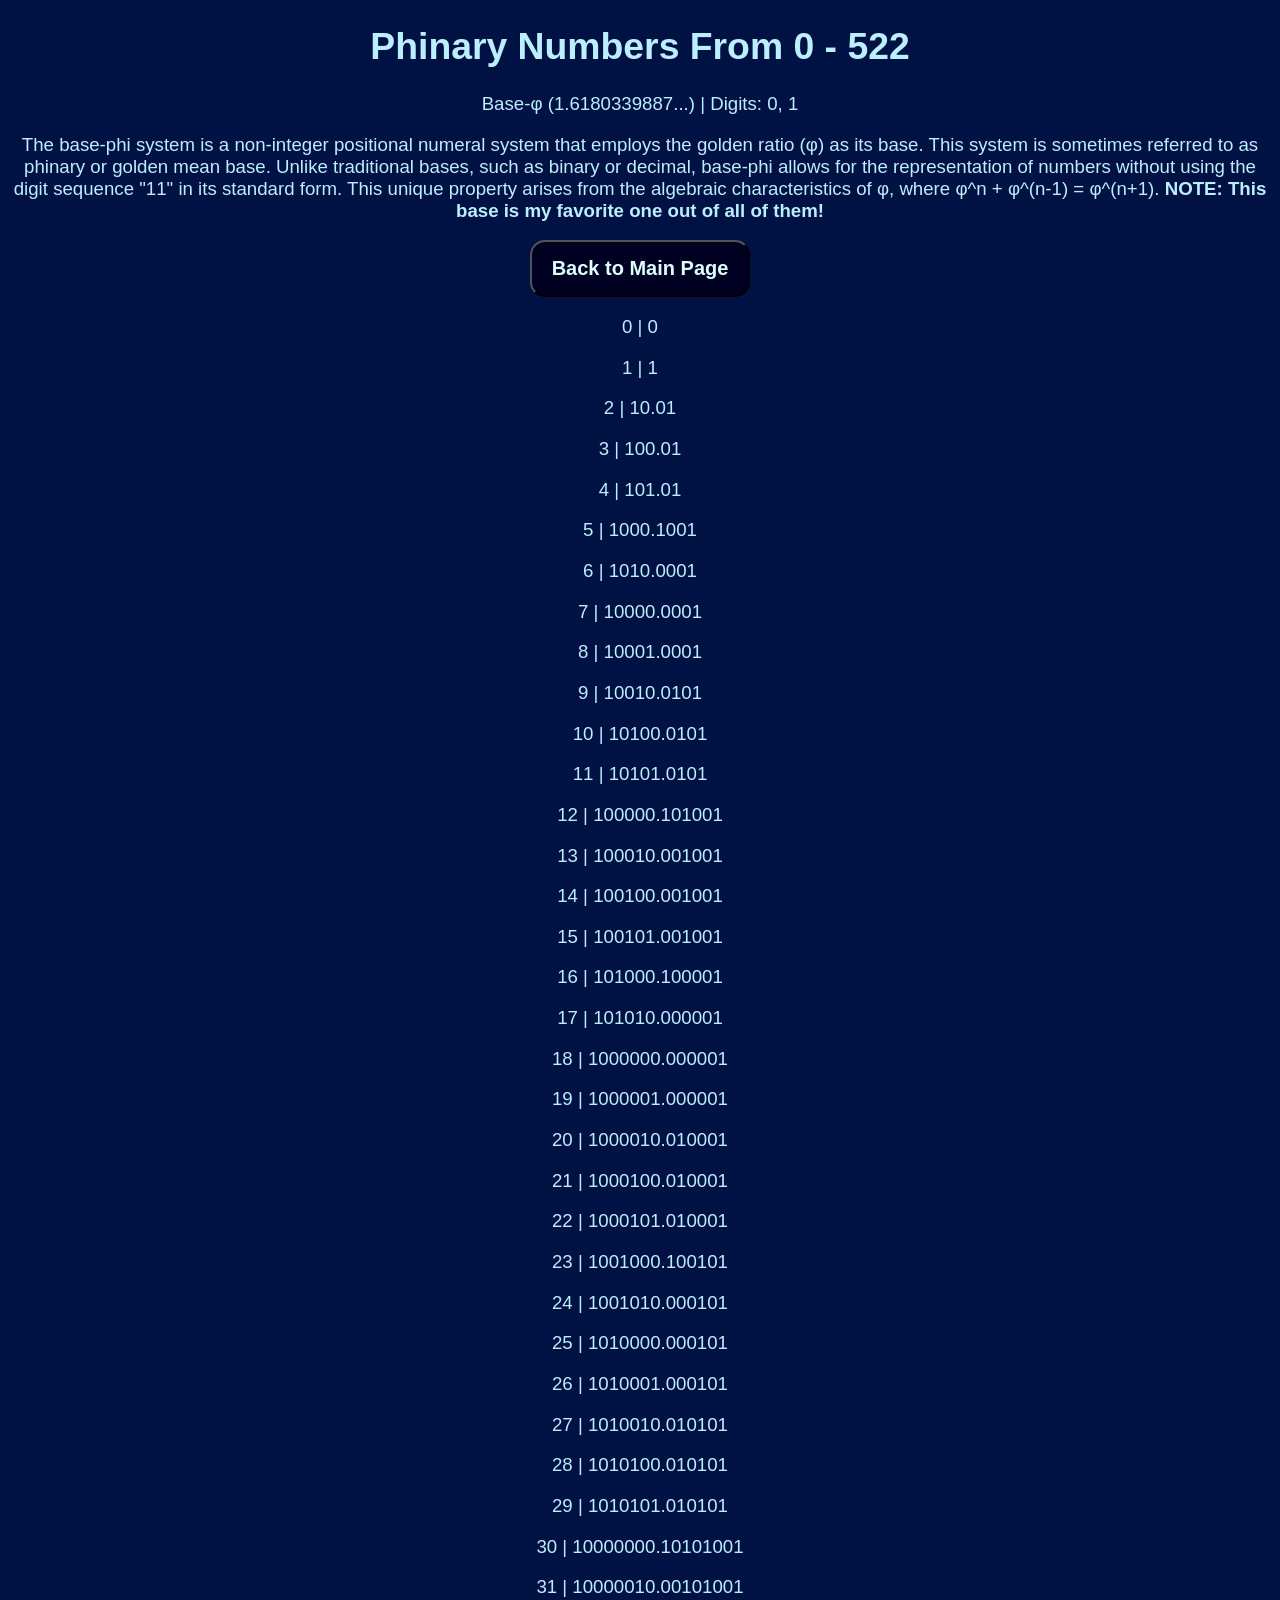
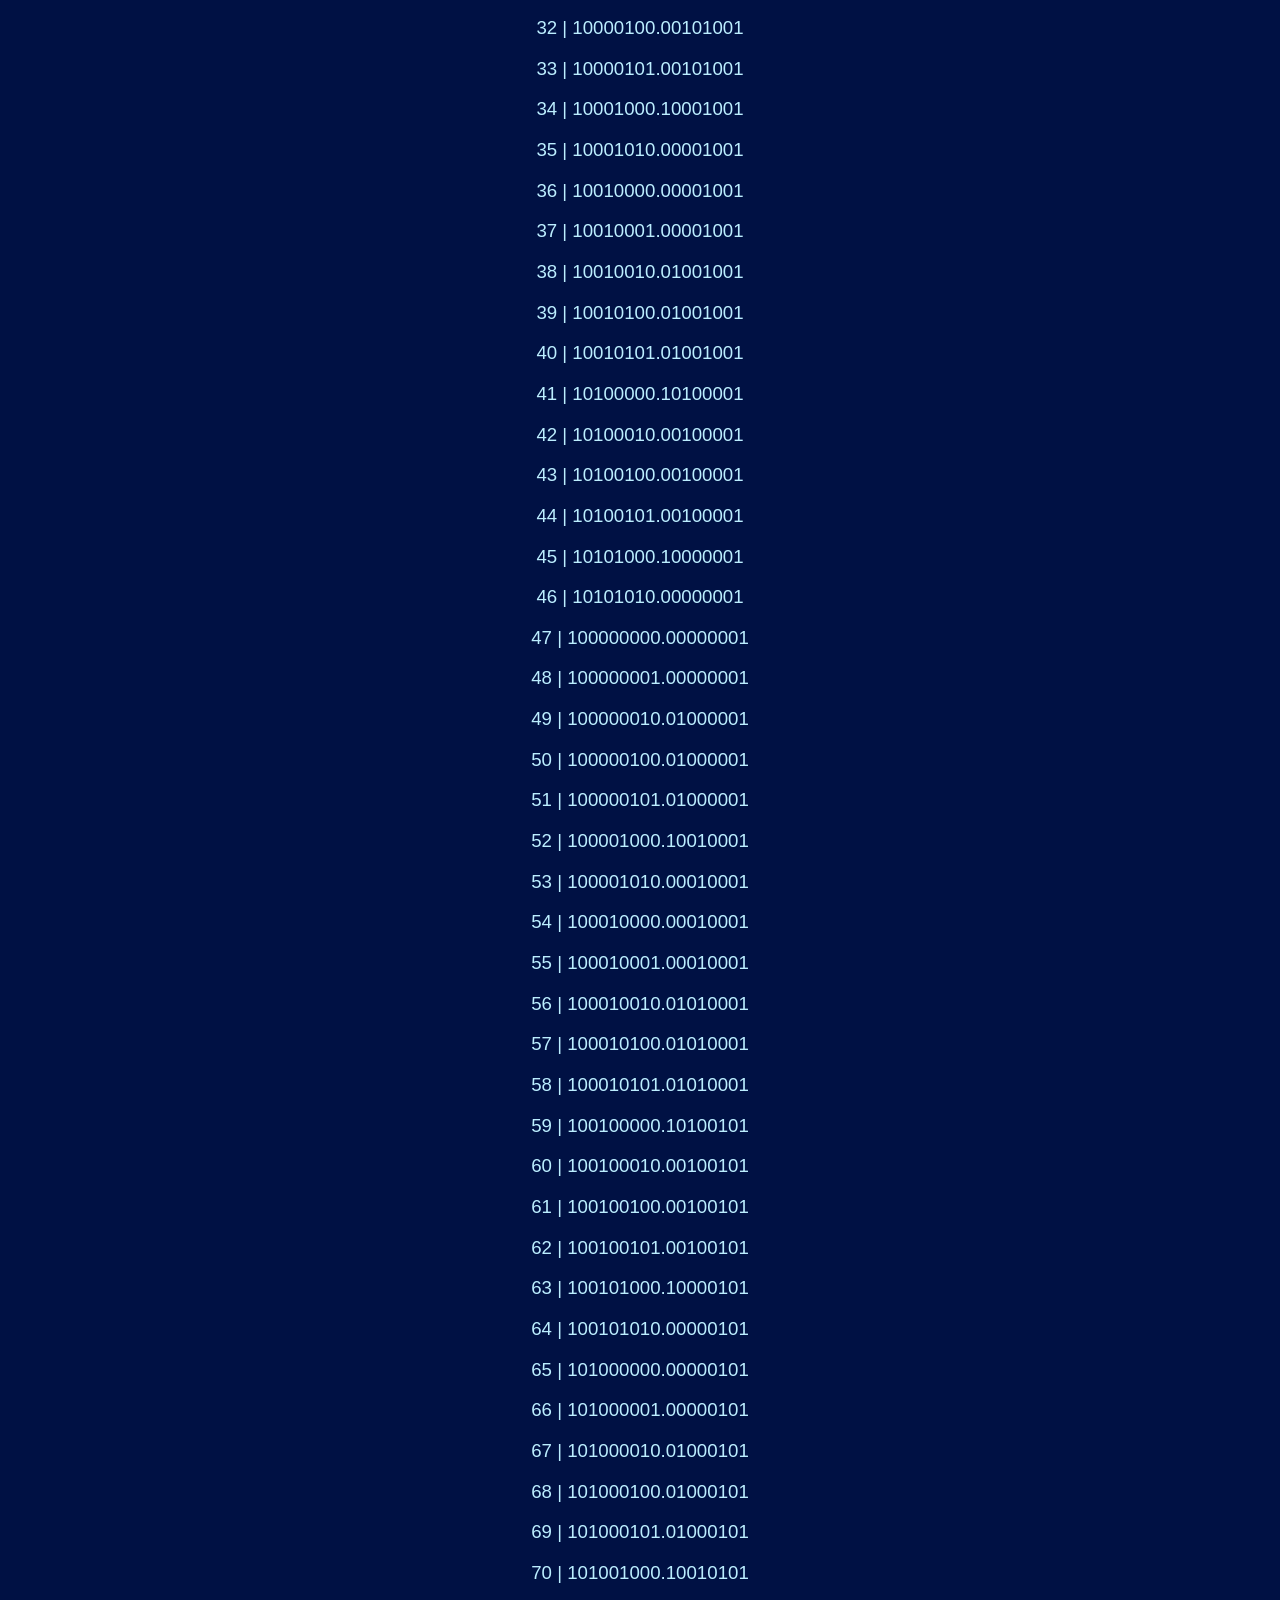
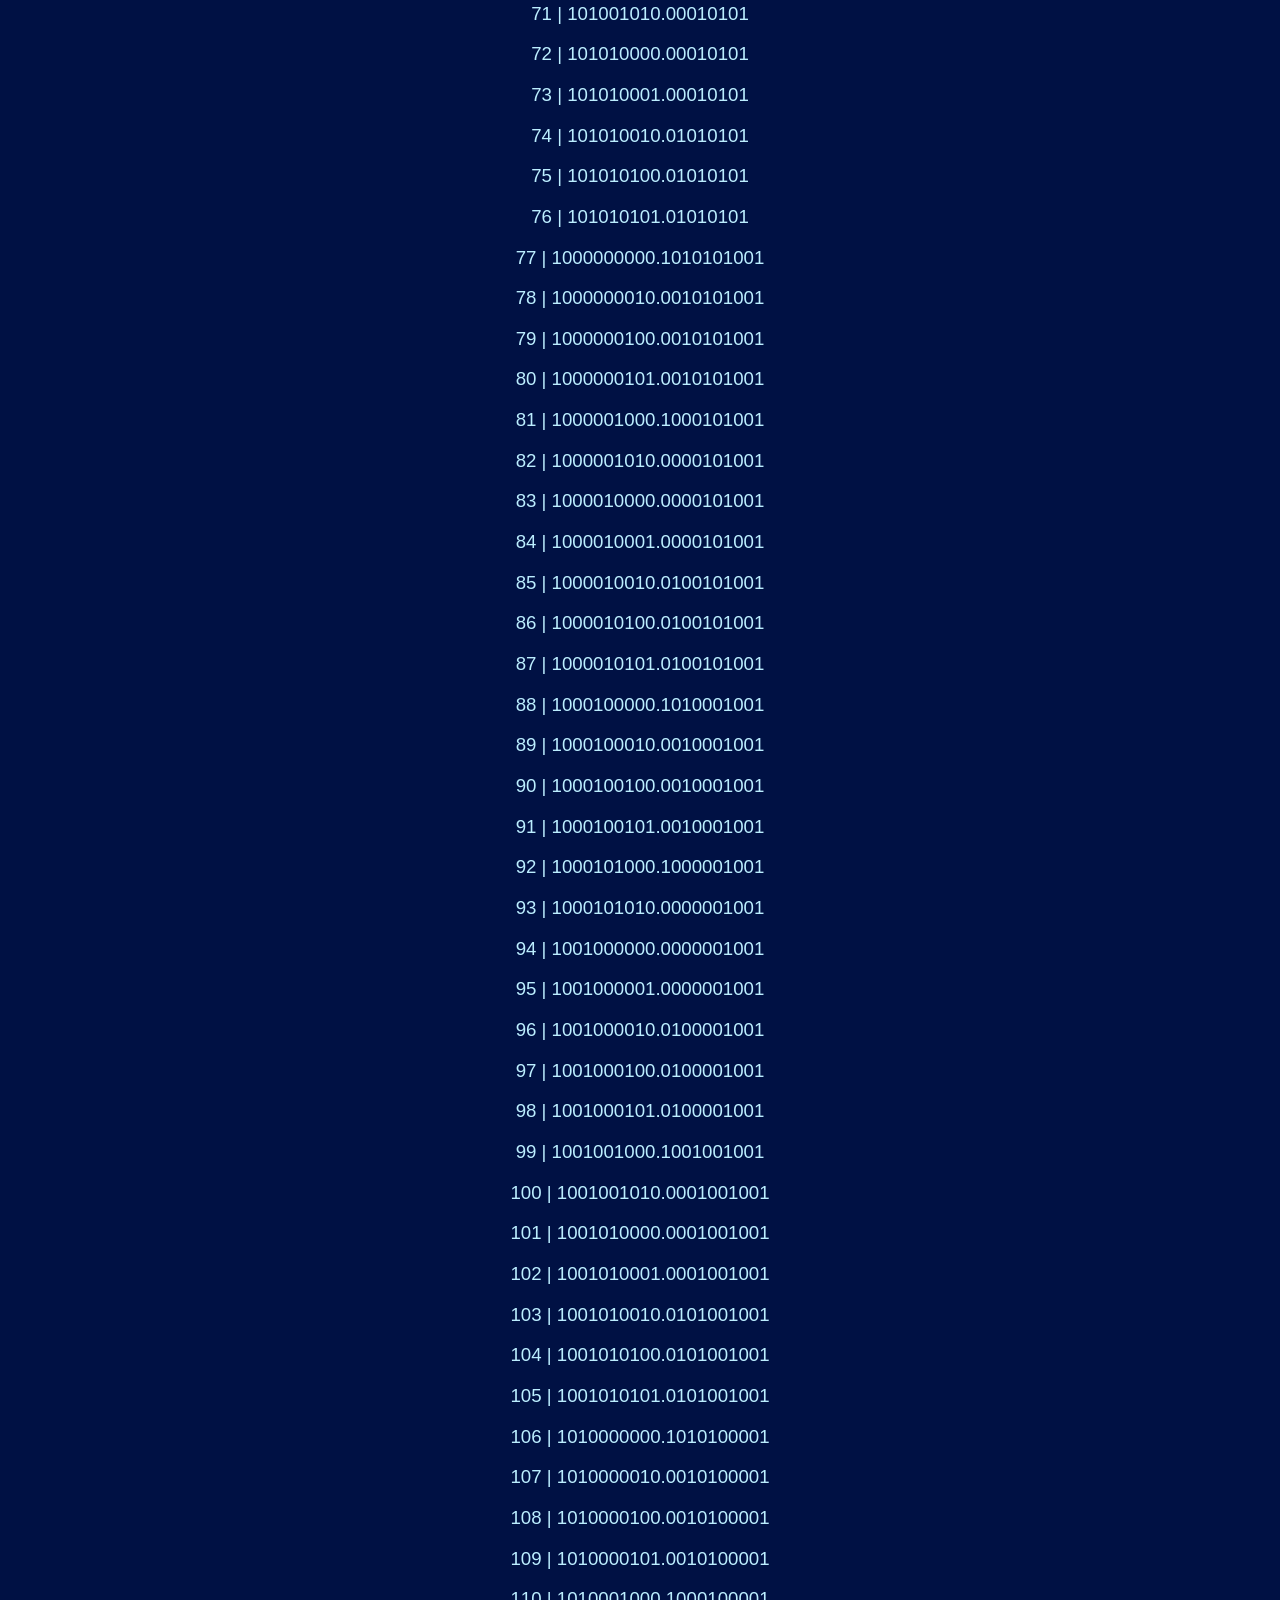
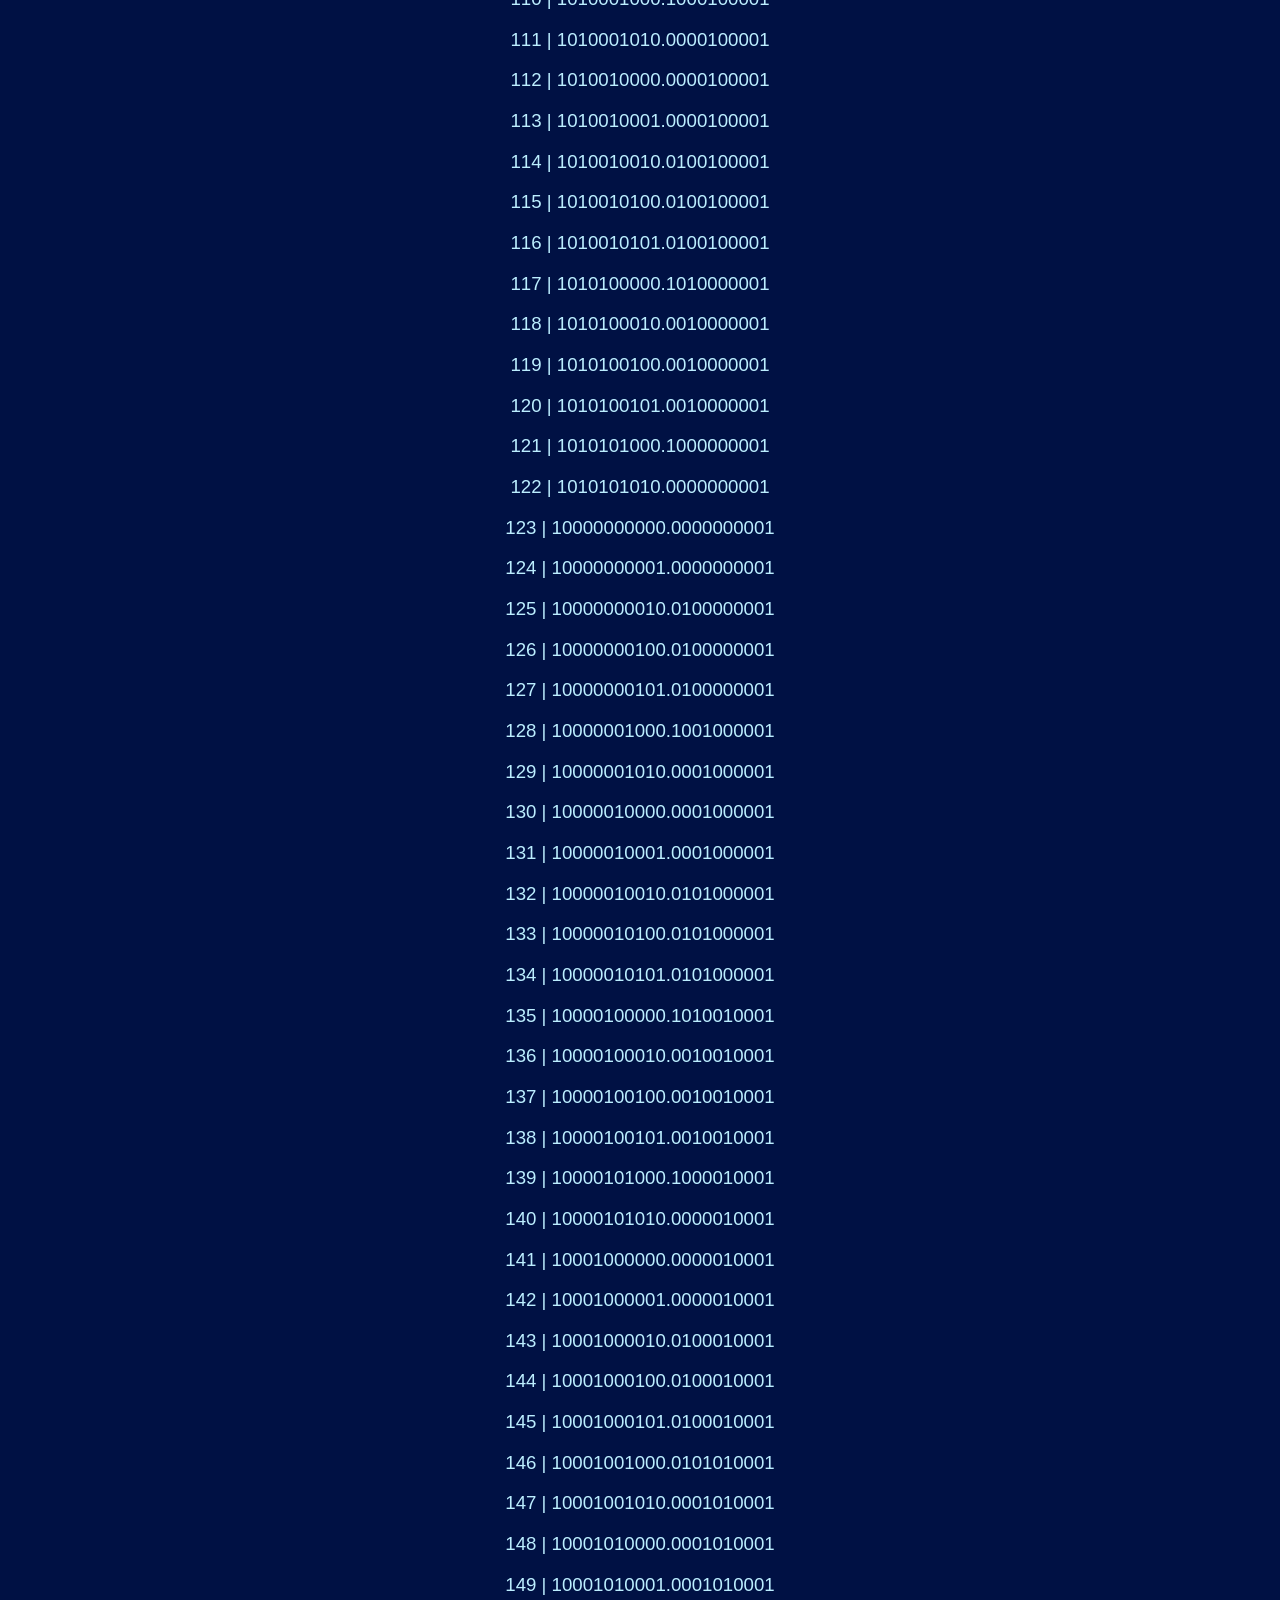
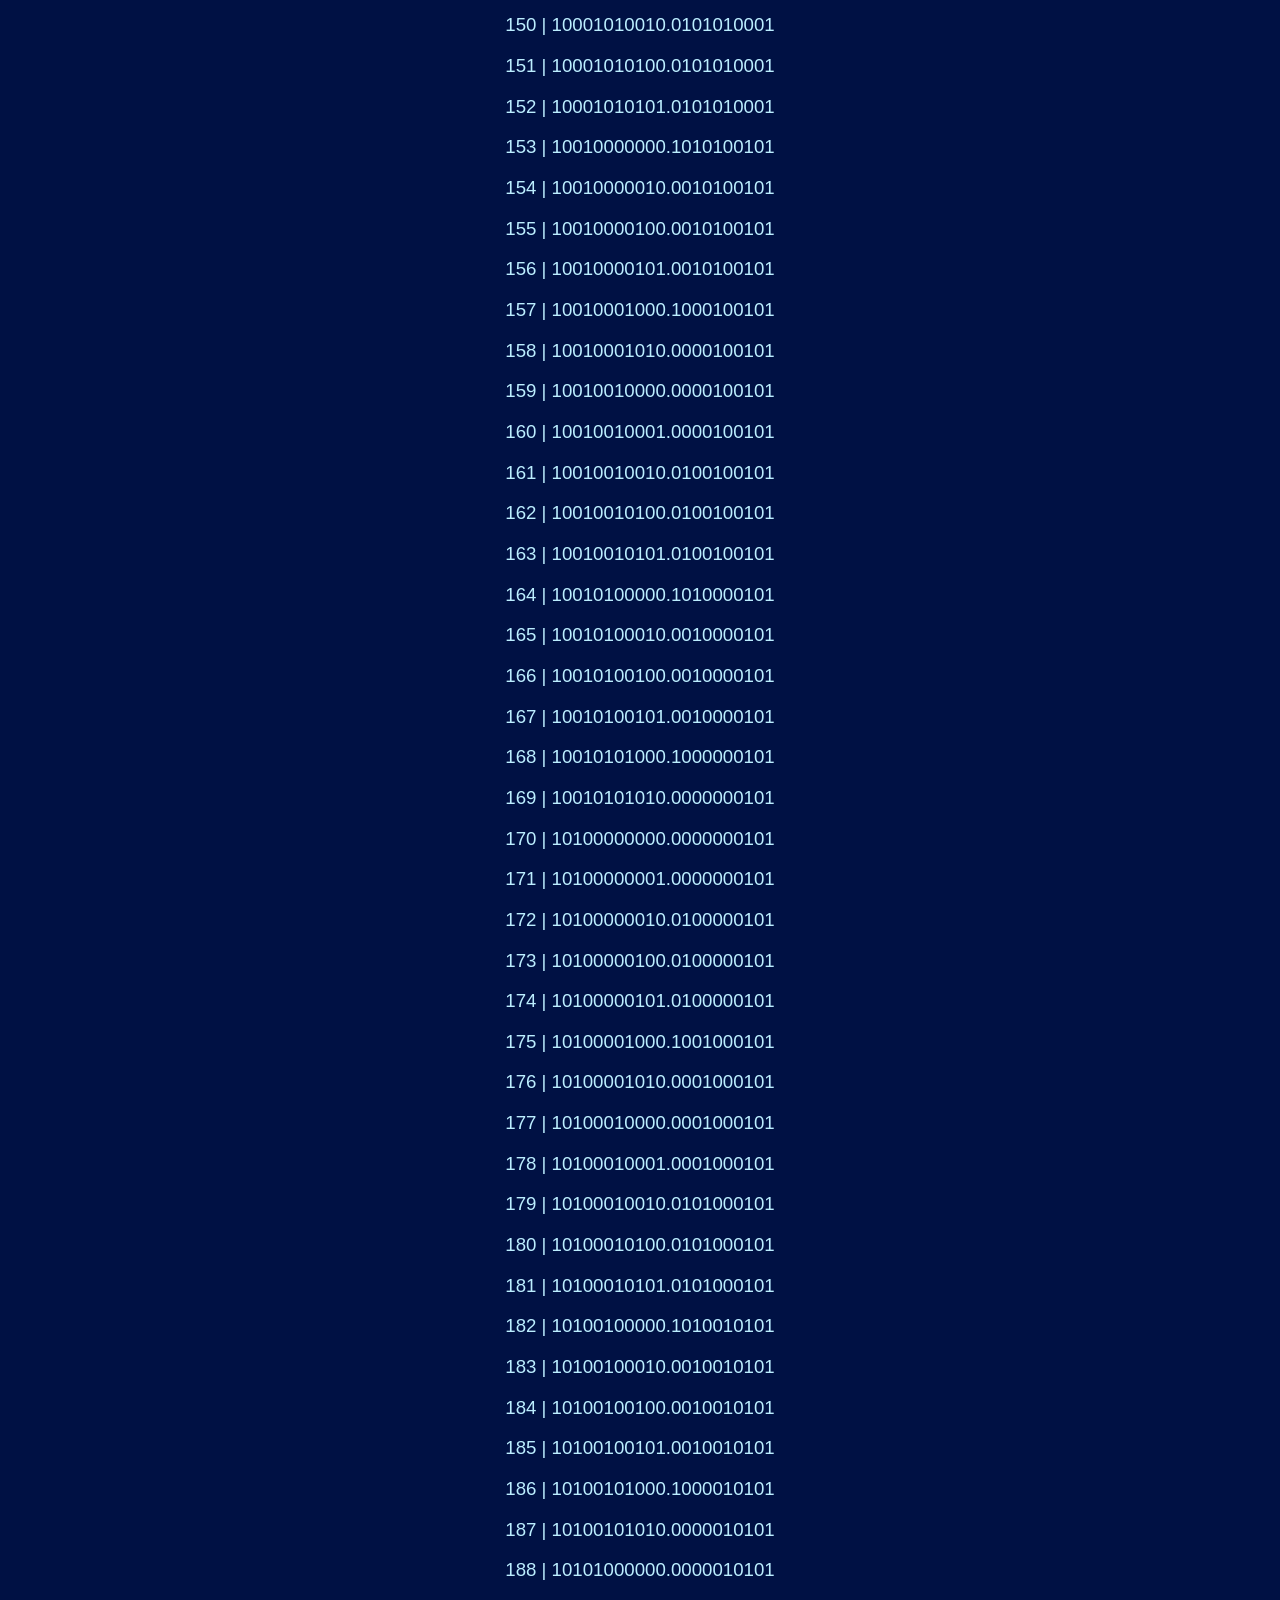
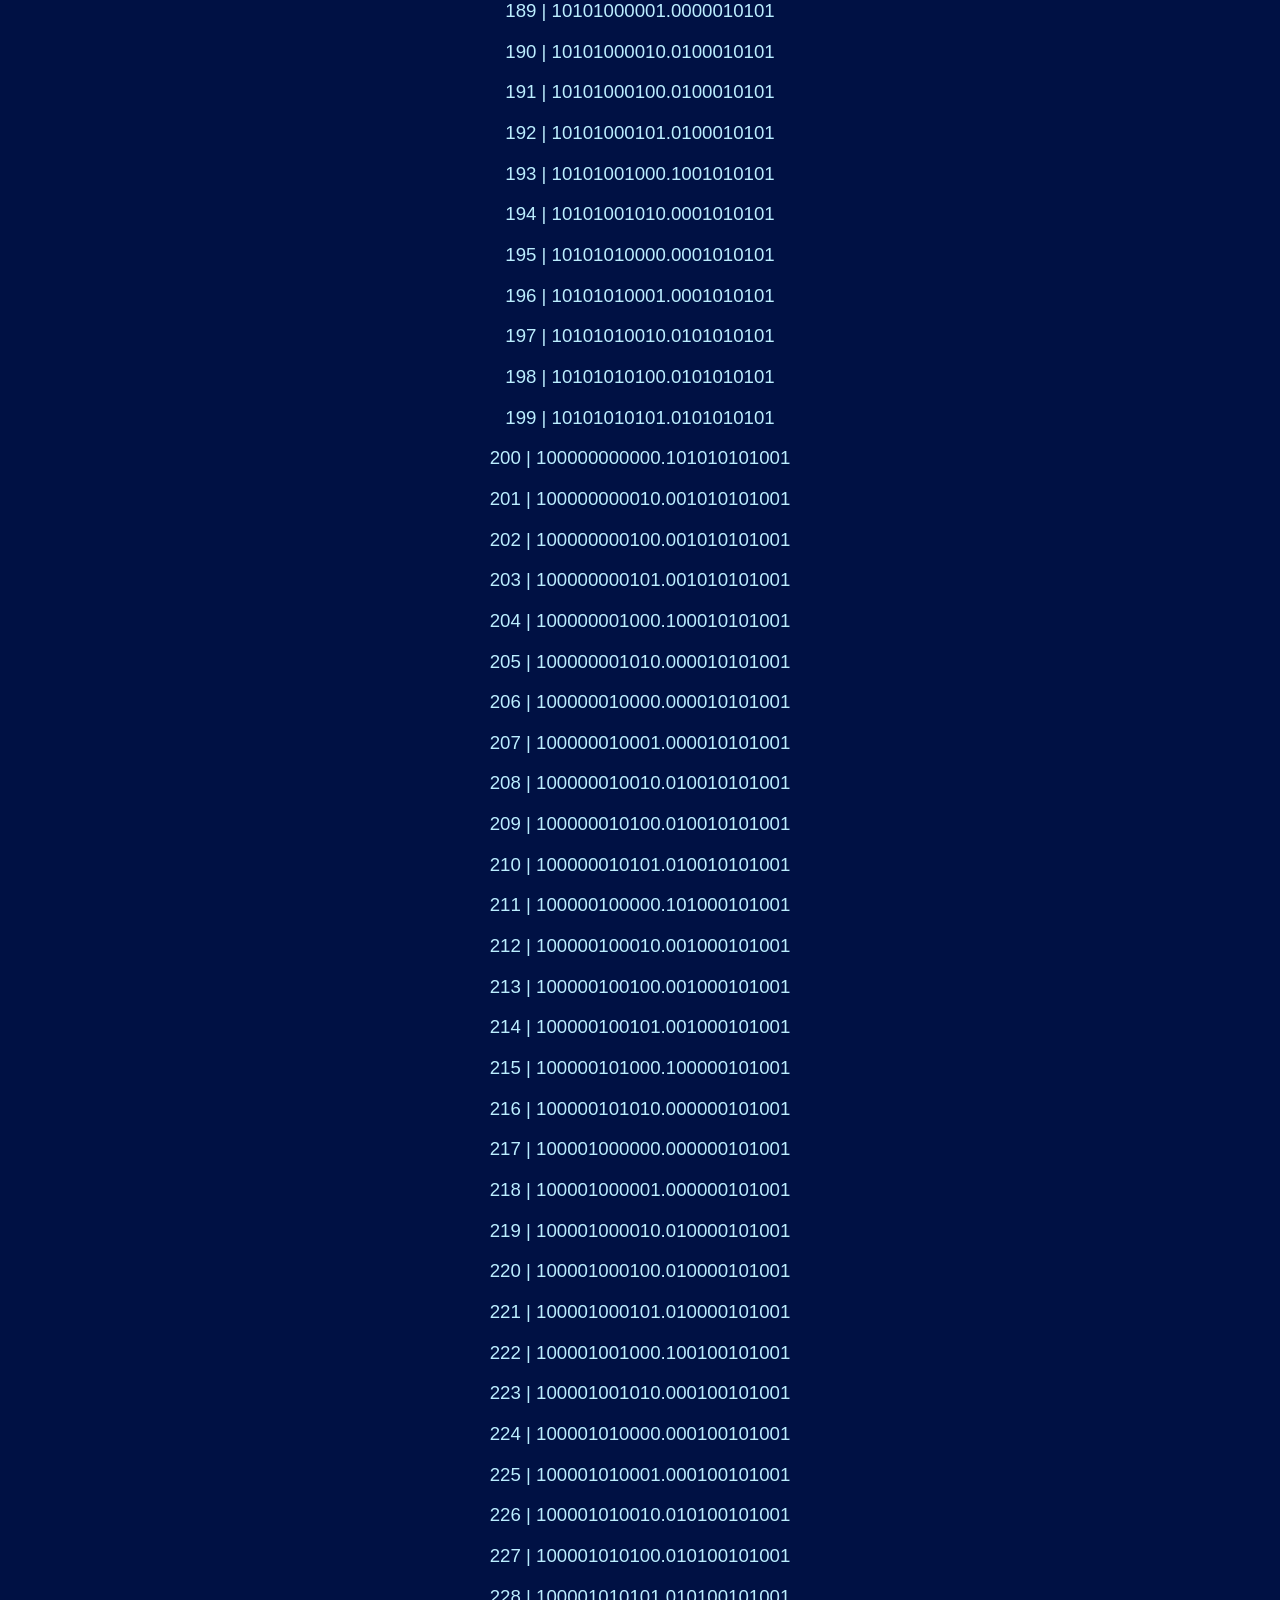
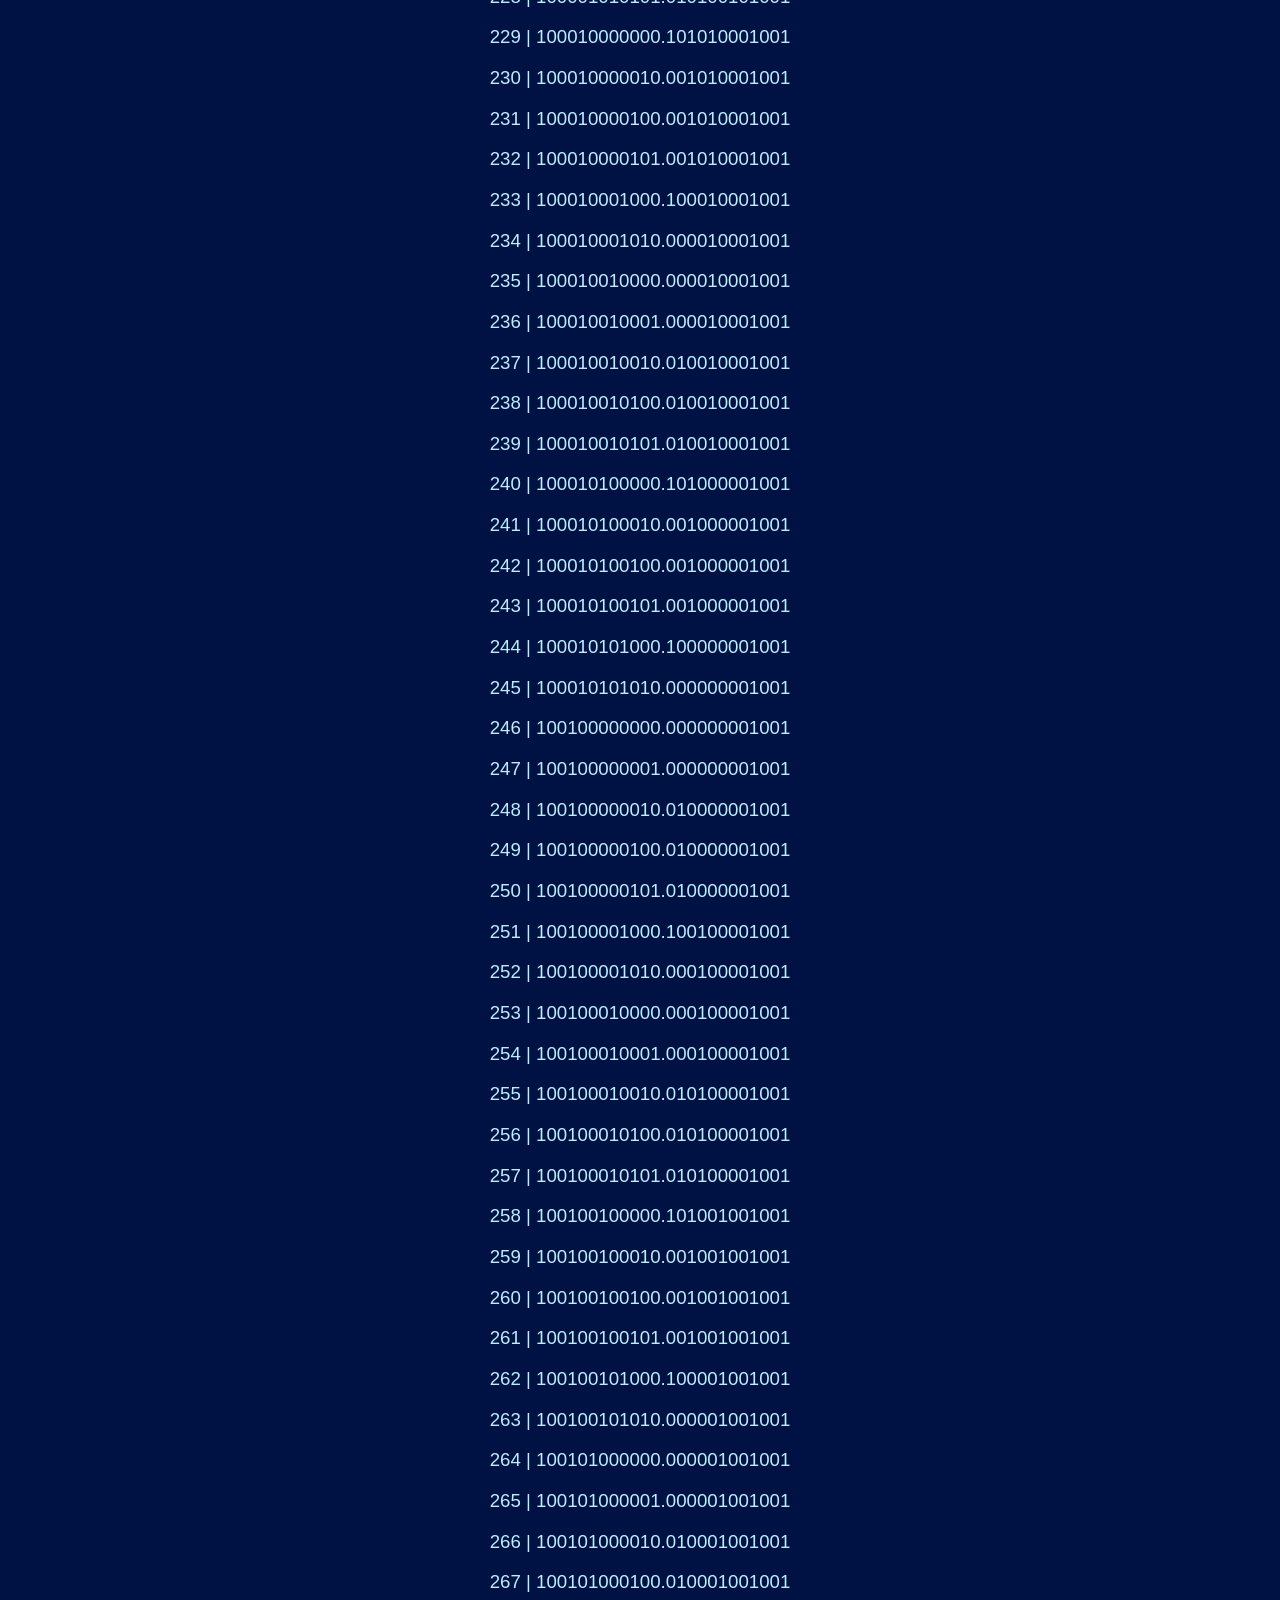
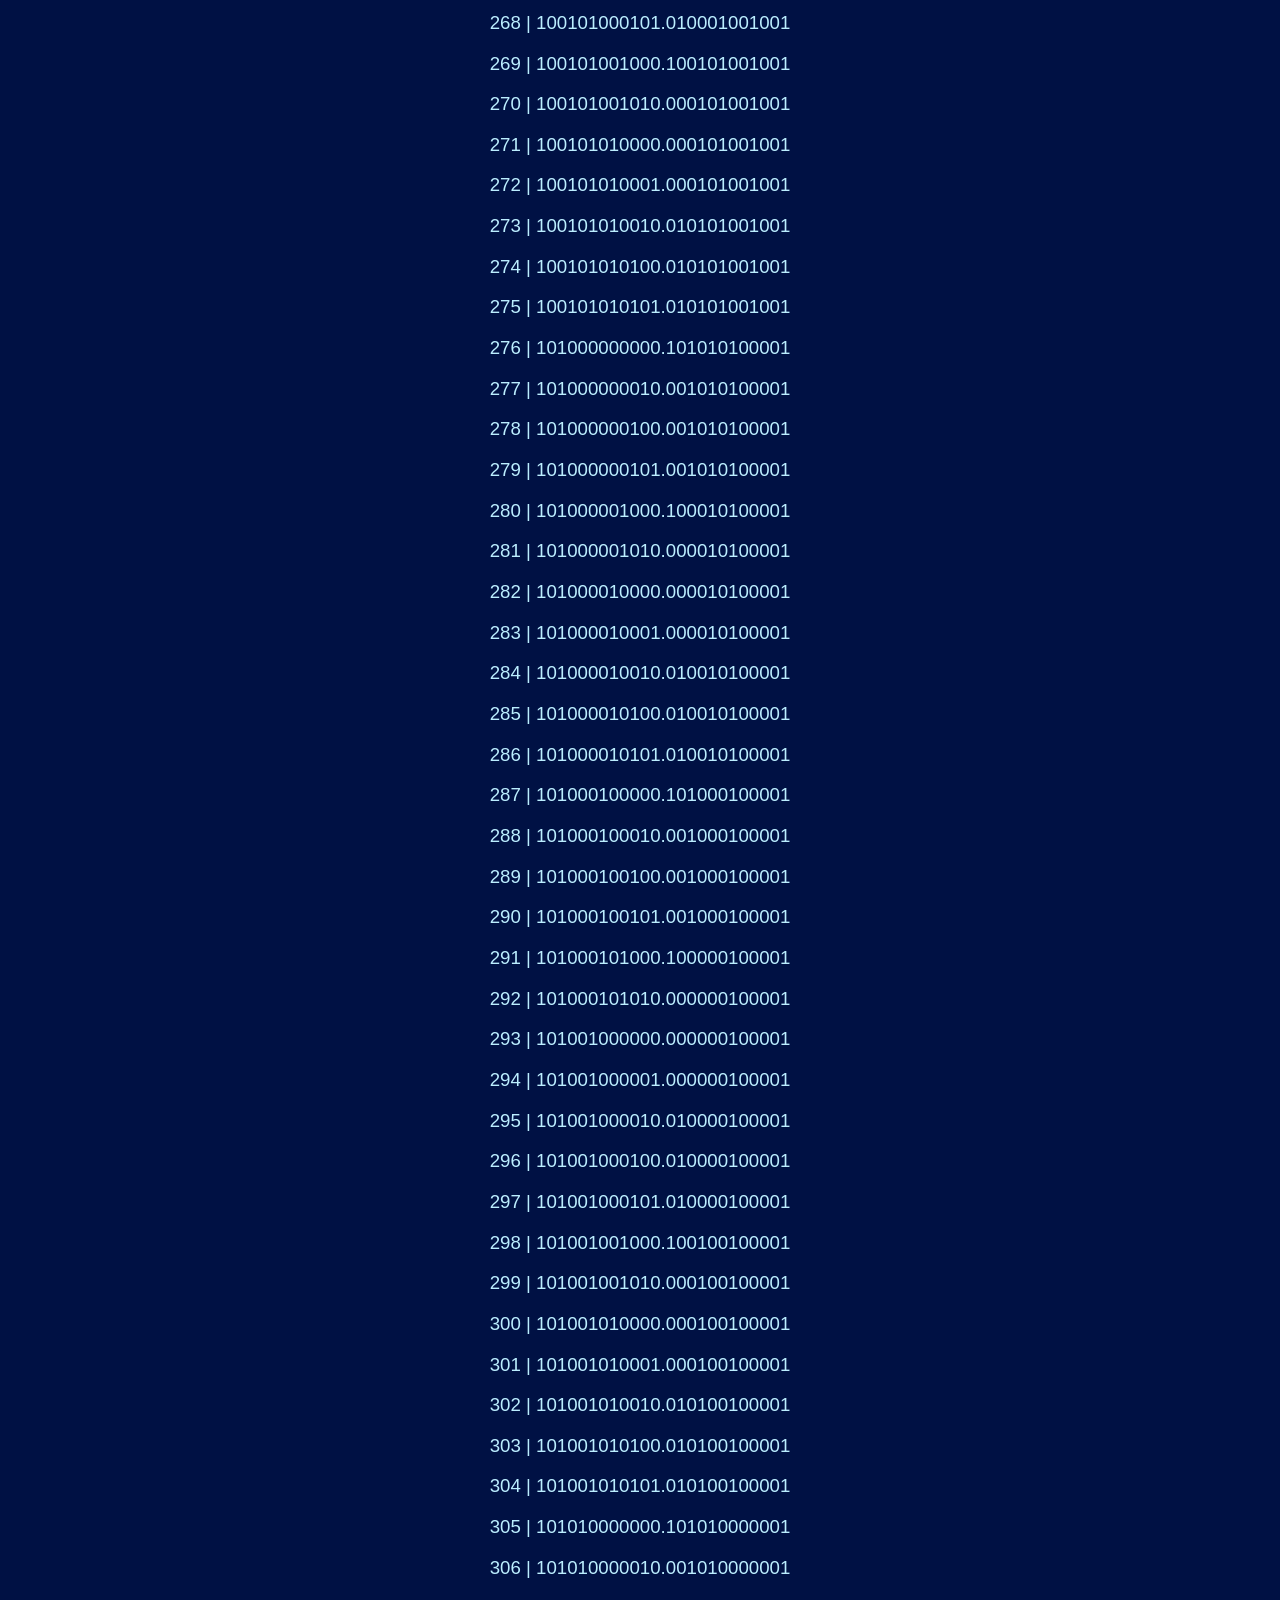
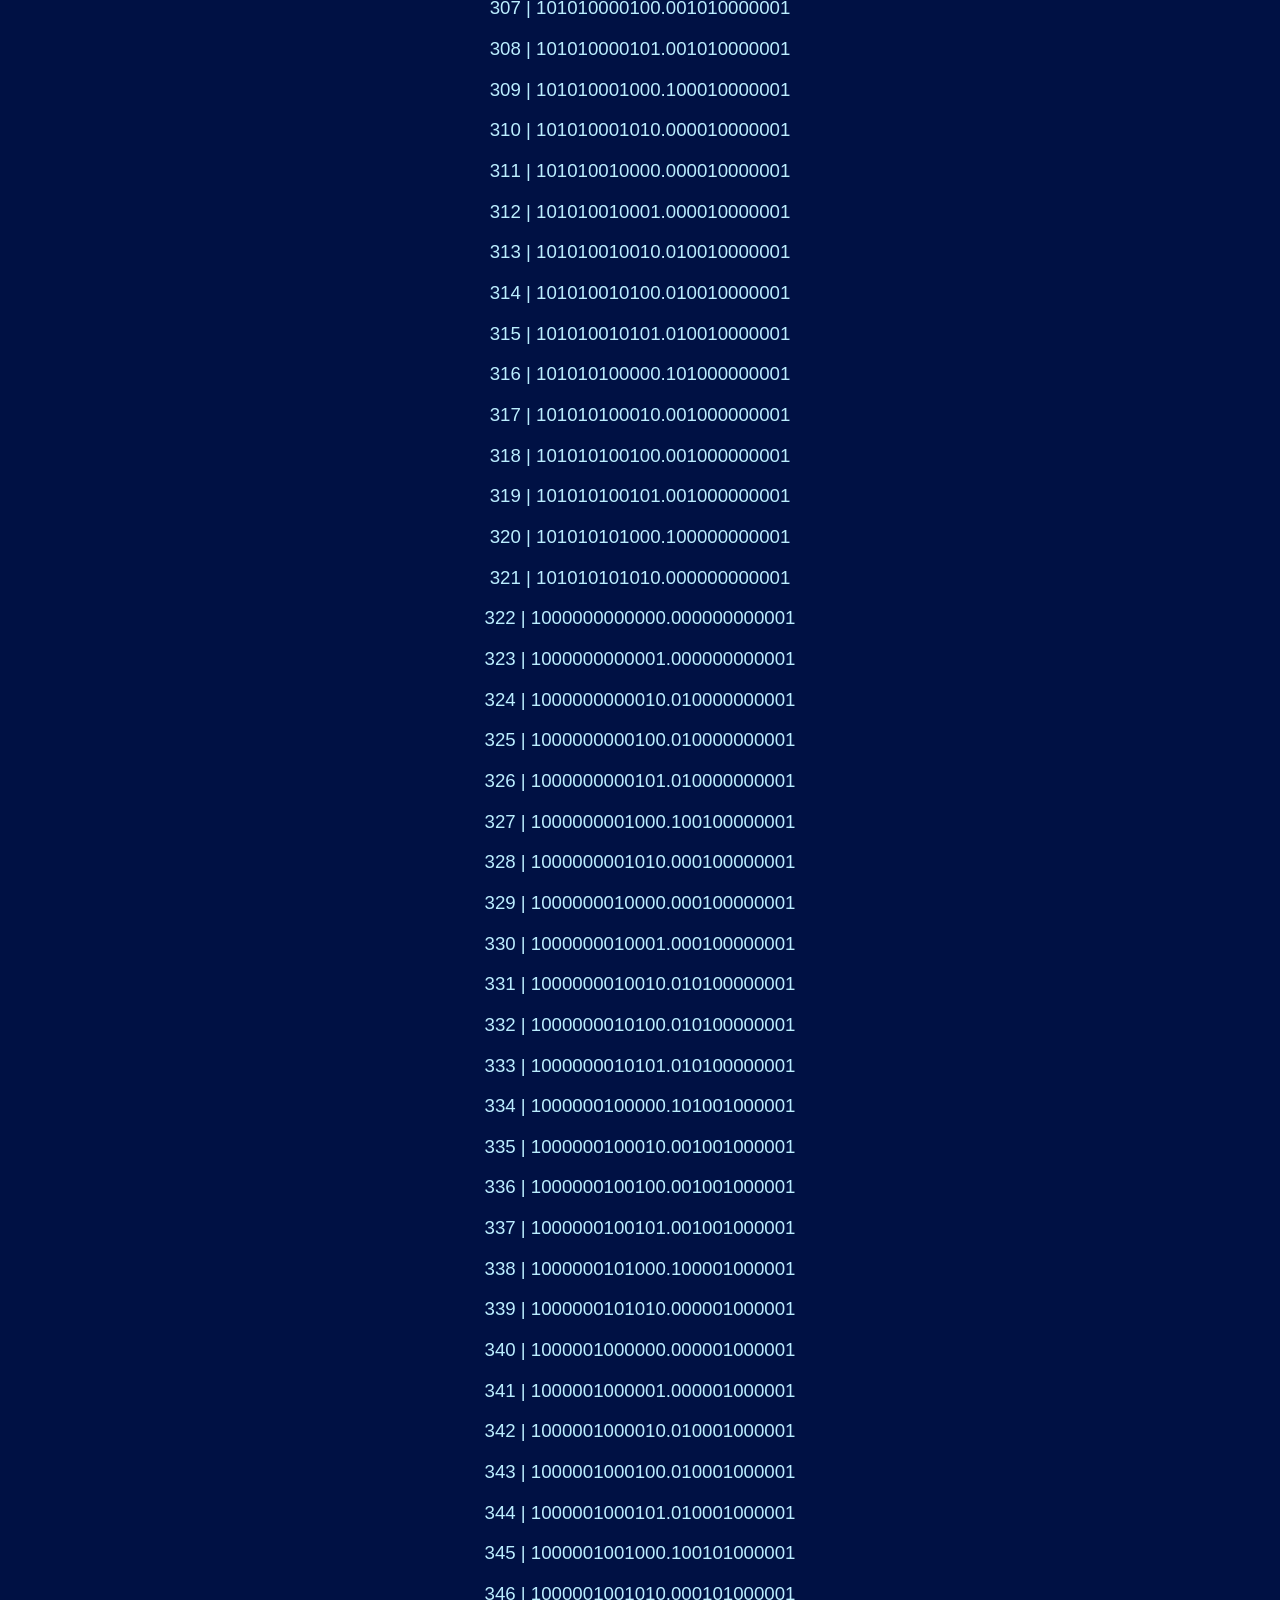
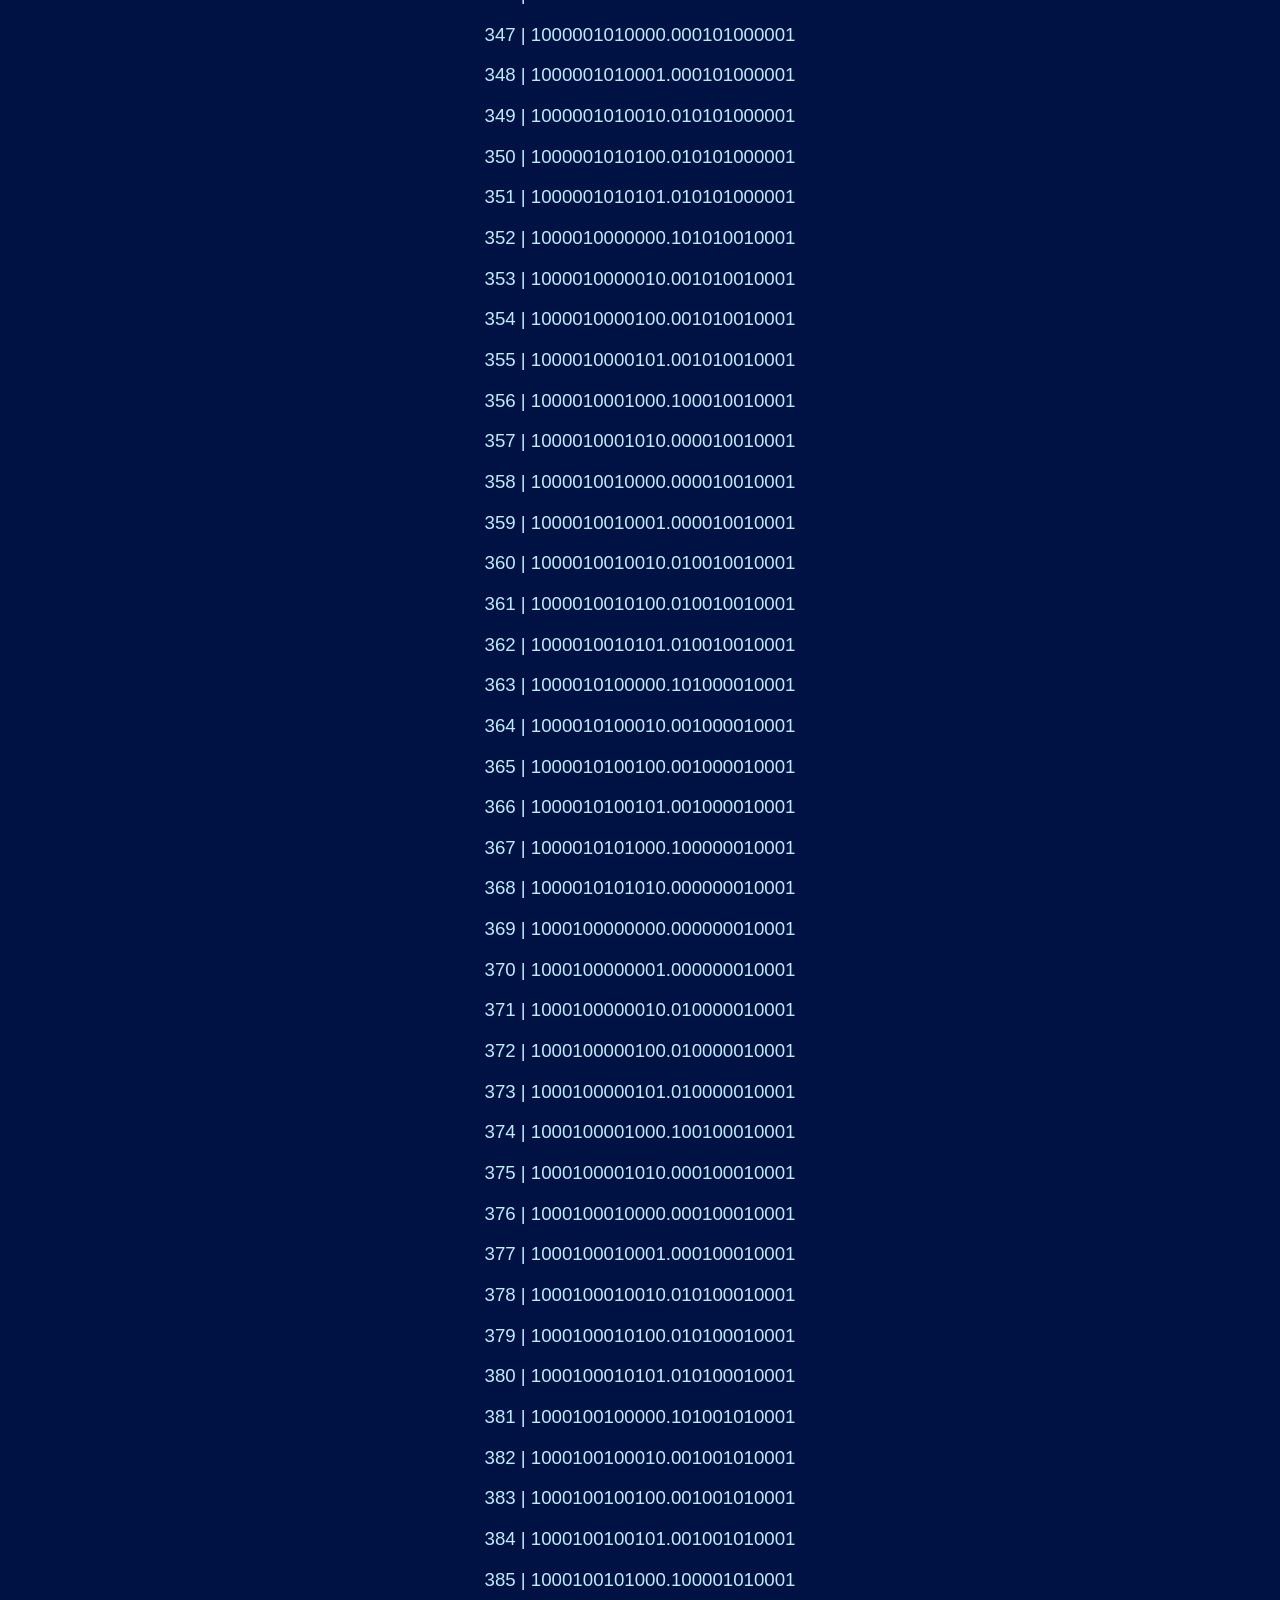
<file: phinary.html>
<!DOCTYPE html>

<html>
	<head>
		<title>Phinary (Base-φ)</title>

		<link href="main.css" type="text/css" rel="stylesheet" />
	</head>

  
<h1>Phinary Numbers From 0 - 522</h1>

<p>Base-φ (1.6180339887...) | Digits: 0, 1</p>
The base-phi system is a non-integer positional numeral system that employs the golden ratio (φ) as its base. This system is sometimes referred to as phinary or golden mean base. Unlike traditional bases, such as binary or decimal, base-phi allows for the representation of numbers without using the digit sequence "11" in its standard form. This unique property arises from the algebraic characteristics of φ, where φ^n + φ^(n-1) = φ^(n+1). <strong>NOTE: This base is my favorite one out of all of them!</strong>

<p>
<button type="button" onclick="window.location.href='index.html';">Back to Main Page</button>
</p>

  <p> 0 | 0 </p>
  <p> 1 | 1 </p>
  <p> 2 | 10.01 </p>
  <p> 3 | 100.01 </p>
  <p> 4 | 101.01 </p>
  <p> 5 | 1000.1001 </p>
  <p> 6 | 1010.0001 </p>
  <p> 7 | 10000.0001 </p>
  <p> 8 | 10001.0001 </p>
  <p> 9 | 10010.0101 </p>
  <p> 10 | 10100.0101 </p>
  <p> 11 | 10101.0101 </p>
  <p> 12 | 100000.101001 </p>
  <p> 13 | 100010.001001 </p>
  <p> 14 | 100100.001001 </p>
  <p> 15 | 100101.001001 </p>
  <p> 16 | 101000.100001 </p>
  <p> 17 | 101010.000001 </p>
  <p> 18 | 1000000.000001 </p>
  <p> 19 | 1000001.000001 </p>
  <p> 20 | 1000010.010001 </p>
  <p> 21 | 1000100.010001 </p>
  <p> 22 | 1000101.010001 </p>
  <p> 23 | 1001000.100101 </p>
  <p> 24 | 1001010.000101 </p>
  <p> 25 | 1010000.000101 </p>
  <p> 26 | 1010001.000101 </p>
  <p> 27 | 1010010.010101 </p>
  <p> 28 | 1010100.010101 </p>
  <p> 29 | 1010101.010101 </p>
  <p> 30 | 10000000.10101001 </p>
  <p> 31 | 10000010.00101001 </p>
  <p> 32 | 10000100.00101001 </p>
  <p> 33 | 10000101.00101001 </p>
  <p> 34 | 10001000.10001001 </p>
  <p> 35 | 10001010.00001001 </p>
  <p> 36 | 10010000.00001001 </p>
  <p> 37 | 10010001.00001001 </p>
  <p> 38 | 10010010.01001001 </p>
  <p> 39 | 10010100.01001001 </p>
  <p> 40 | 10010101.01001001 </p>
  <p> 41 | 10100000.10100001 </p>
  <p> 42 | 10100010.00100001 </p>
  <p> 43 | 10100100.00100001 </p>
  <p> 44 | 10100101.00100001 </p>
  <p> 45 | 10101000.10000001 </p>
  <p> 46 | 10101010.00000001 </p>
  <p> 47 | 100000000.00000001 </p>
  <p> 48 | 100000001.00000001 </p>
  <p> 49 | 100000010.01000001 </p>
  <p> 50 | 100000100.01000001 </p>
  <p> 51 | 100000101.01000001 </p>
  <p> 52 | 100001000.10010001 </p>
  <p> 53 | 100001010.00010001 </p>
  <p> 54 | 100010000.00010001 </p>
  <p> 55 | 100010001.00010001 </p>
  <p> 56 | 100010010.01010001 </p>
  <p> 57 | 100010100.01010001 </p>
  <p> 58 | 100010101.01010001 </p>
  <p> 59 | 100100000.10100101 </p>
  <p> 60 | 100100010.00100101 </p>
  <p> 61 | 100100100.00100101 </p>
  <p> 62 | 100100101.00100101 </p>
  <p> 63 | 100101000.10000101 </p>
  <p> 64 | 100101010.00000101 </p>
  <p> 65 | 101000000.00000101 </p>
  <p> 66 | 101000001.00000101 </p>
  <p> 67 | 101000010.01000101 </p>
  <p> 68 | 101000100.01000101 </p>
  <p> 69 | 101000101.01000101 </p>
  <p> 70 | 101001000.10010101 </p>
  <p> 71 | 101001010.00010101 </p>
  <p> 72 | 101010000.00010101 </p>
  <p> 73 | 101010001.00010101 </p>
  <p> 74 | 101010010.01010101 </p>
  <p> 75 | 101010100.01010101 </p>
  <p> 76 | 101010101.01010101 </p>
  <p> 77 | 1000000000.1010101001 </p>
  <p> 78 | 1000000010.0010101001 </p>
  <p> 79 | 1000000100.0010101001 </p>
  <p> 80 | 1000000101.0010101001 </p>
  <p> 81 | 1000001000.1000101001 </p>
  <p> 82 | 1000001010.0000101001 </p>
  <p> 83 | 1000010000.0000101001 </p>
  <p> 84 | 1000010001.0000101001 </p>
  <p> 85 | 1000010010.0100101001 </p>
  <p> 86 | 1000010100.0100101001 </p>
  <p> 87 | 1000010101.0100101001 </p>
  <p> 88 | 1000100000.1010001001 </p>
  <p> 89 | 1000100010.0010001001 </p>
  <p> 90 | 1000100100.0010001001 </p>
  <p> 91 | 1000100101.0010001001 </p>
  <p> 92 | 1000101000.1000001001 </p>
  <p> 93 | 1000101010.0000001001 </p>
  <p> 94 | 1001000000.0000001001 </p>
  <p> 95 | 1001000001.0000001001 </p>
  <p> 96 | 1001000010.0100001001 </p>
  <p> 97 | 1001000100.0100001001 </p>
  <p> 98 | 1001000101.0100001001 </p>
  <p> 99 | 1001001000.1001001001 </p>
  <p> 100 | 1001001010.0001001001 </p>
  <p> 101 | 1001010000.0001001001 </p>
  <p> 102 | 1001010001.0001001001 </p>
  <p> 103 | 1001010010.0101001001 </p>
  <p> 104 | 1001010100.0101001001 </p>
  <p> 105 | 1001010101.0101001001 </p>
  <p> 106 | 1010000000.1010100001 </p>
  <p> 107 | 1010000010.0010100001 </p>
  <p> 108 | 1010000100.0010100001 </p>
  <p> 109 | 1010000101.0010100001 </p>
  <p> 110 | 1010001000.1000100001 </p>
  <p> 111 | 1010001010.0000100001 </p>
  <p> 112 | 1010010000.0000100001 </p>
  <p> 113 | 1010010001.0000100001 </p>
  <p> 114 | 1010010010.0100100001 </p>
  <p> 115 | 1010010100.0100100001 </p>
  <p> 116 | 1010010101.0100100001 </p>
  <p> 117 | 1010100000.1010000001 </p>
  <p> 118 | 1010100010.0010000001 </p>
  <p> 119 | 1010100100.0010000001 </p>
  <p> 120 | 1010100101.0010000001 </p>
  <p> 121 | 1010101000.1000000001 </p>
  <p> 122 | 1010101010.0000000001 </p>
  <p> 123 | 10000000000.0000000001 </p>
  <p> 124 | 10000000001.0000000001 </p>
  <p> 125 | 10000000010.0100000001 </p>
  <p> 126 | 10000000100.0100000001 </p>
  <p> 127 | 10000000101.0100000001 </p>
  <p> 128 | 10000001000.1001000001 </p>
  <p> 129 | 10000001010.0001000001 </p>
  <p> 130 | 10000010000.0001000001 </p>
  <p> 131 | 10000010001.0001000001 </p>
  <p> 132 | 10000010010.0101000001 </p>
  <p> 133 | 10000010100.0101000001 </p>
  <p> 134 | 10000010101.0101000001 </p>
  <p> 135 | 10000100000.1010010001 </p>
  <p> 136 | 10000100010.0010010001 </p>
  <p> 137 | 10000100100.0010010001 </p>
  <p> 138 | 10000100101.0010010001 </p>
  <p> 139 | 10000101000.1000010001 </p>
  <p> 140 | 10000101010.0000010001 </p>
  <p> 141 | 10001000000.0000010001 </p>
  <p> 142 | 10001000001.0000010001 </p>
  <p> 143 | 10001000010.0100010001 </p>
  <p> 144 | 10001000100.0100010001 </p>
  <p> 145 | 10001000101.0100010001 </p>
  <p> 146 | 10001001000.0101010001 </p>
  <p> 147 | 10001001010.0001010001 </p>
  <p> 148 | 10001010000.0001010001 </p>
  <p> 149 | 10001010001.0001010001 </p>
  <p> 150 | 10001010010.0101010001 </p>
  <p> 151 | 10001010100.0101010001 </p>
  <p> 152 | 10001010101.0101010001 </p>
  <p> 153 | 10010000000.1010100101 </p>
  <p> 154 | 10010000010.0010100101 </p>
  <p> 155 | 10010000100.0010100101 </p>
  <p> 156 | 10010000101.0010100101 </p>
  <p> 157 | 10010001000.1000100101 </p>
  <p> 158 | 10010001010.0000100101 </p>
  <p> 159 | 10010010000.0000100101 </p>
  <p> 160 | 10010010001.0000100101 </p>
  <p> 161 | 10010010010.0100100101 </p>
  <p> 162 | 10010010100.0100100101 </p>
  <p> 163 | 10010010101.0100100101 </p>
  <p> 164 | 10010100000.1010000101 </p>
  <p> 165 | 10010100010.0010000101 </p>
  <p> 166 | 10010100100.0010000101 </p>
  <p> 167 | 10010100101.0010000101 </p>
  <p> 168 | 10010101000.1000000101 </p>
  <p> 169 | 10010101010.0000000101 </p>
  <p> 170 | 10100000000.0000000101 </p>
  <p> 171 | 10100000001.0000000101 </p>
  <p> 172 | 10100000010.0100000101 </p>
  <p> 173 | 10100000100.0100000101 </p>
  <p> 174 | 10100000101.0100000101 </p>
  <p> 175 | 10100001000.1001000101 </p>
  <p> 176 | 10100001010.0001000101 </p>
  <p> 177 | 10100010000.0001000101 </p>
  <p> 178 | 10100010001.0001000101 </p>
  <p> 179 | 10100010010.0101000101 </p>
  <p> 180 | 10100010100.0101000101 </p>
  <p> 181 | 10100010101.0101000101 </p>
  <p> 182 | 10100100000.1010010101 </p>
  <p> 183 | 10100100010.0010010101 </p>
  <p> 184 | 10100100100.0010010101 </p>
  <p> 185 | 10100100101.0010010101 </p>
  <p> 186 | 10100101000.1000010101 </p>
  <p> 187 | 10100101010.0000010101 </p>
  <p> 188 | 10101000000.0000010101 </p>
  <p> 189 | 10101000001.0000010101 </p>
  <p> 190 | 10101000010.0100010101 </p>
  <p> 191 | 10101000100.0100010101 </p>
  <p> 192 | 10101000101.0100010101 </p>
  <p> 193 | 10101001000.1001010101 </p>
  <p> 194 | 10101001010.0001010101 </p>
  <p> 195 | 10101010000.0001010101 </p>
  <p> 196 | 10101010001.0001010101 </p>
  <p> 197 | 10101010010.0101010101 </p>
  <p> 198 | 10101010100.0101010101 </p>
  <p> 199 | 10101010101.0101010101 </p>
  <p> 200 | 100000000000.101010101001 </p>
  <p> 201 | 100000000010.001010101001 </p>
  <p> 202 | 100000000100.001010101001 </p>
  <p> 203 | 100000000101.001010101001 </p>
  <p> 204 | 100000001000.100010101001 </p>
  <p> 205 | 100000001010.000010101001 </p>
  <p> 206 | 100000010000.000010101001 </p>
  <p> 207 | 100000010001.000010101001 </p>
  <p> 208 | 100000010010.010010101001 </p>
  <p> 209 | 100000010100.010010101001 </p>
  <p> 210 | 100000010101.010010101001 </p>
  <p> 211 | 100000100000.101000101001 </p>
  <p> 212 | 100000100010.001000101001 </p>
  <p> 213 | 100000100100.001000101001 </p>
  <p> 214 | 100000100101.001000101001 </p>
  <p> 215 | 100000101000.100000101001 </p>
  <p> 216 | 100000101010.000000101001 </p>
  <p> 217 | 100001000000.000000101001 </p>
  <p> 218 | 100001000001.000000101001 </p>
  <p> 219 | 100001000010.010000101001 </p>
  <p> 220 | 100001000100.010000101001 </p>
  <p> 221 | 100001000101.010000101001 </p>
  <p> 222 | 100001001000.100100101001 </p>
  <p> 223 | 100001001010.000100101001 </p>
  <p> 224 | 100001010000.000100101001 </p>
  <p> 225 | 100001010001.000100101001 </p>
  <p> 226 | 100001010010.010100101001 </p>
  <p> 227 | 100001010100.010100101001 </p>
  <p> 228 | 100001010101.010100101001 </p>
  <p> 229 | 100010000000.101010001001 </p>
  <p> 230 | 100010000010.001010001001 </p>
  <p> 231 | 100010000100.001010001001 </p>
  <p> 232 | 100010000101.001010001001 </p>
  <p> 233 | 100010001000.100010001001 </p>
  <p> 234 | 100010001010.000010001001 </p>
  <p> 235 | 100010010000.000010001001 </p>
  <p> 236 | 100010010001.000010001001 </p>
  <p> 237 | 100010010010.010010001001 </p>
  <p> 238 | 100010010100.010010001001 </p>
  <p> 239 | 100010010101.010010001001 </p>
  <p> 240 | 100010100000.101000001001 </p>
  <p> 241 | 100010100010.001000001001 </p>
  <p> 242 | 100010100100.001000001001 </p>
  <p> 243 | 100010100101.001000001001 </p>
  <p> 244 | 100010101000.100000001001 </p>
  <p> 245 | 100010101010.000000001001 </p>
  <p> 246 | 100100000000.000000001001 </p>
  <p> 247 | 100100000001.000000001001 </p>
  <p> 248 | 100100000010.010000001001 </p>
  <p> 249 | 100100000100.010000001001 </p>
  <p> 250 | 100100000101.010000001001 </p>
  <p> 251 | 100100001000.100100001001 </p>
  <p> 252 | 100100001010.000100001001 </p>
  <p> 253 | 100100010000.000100001001 </p>
  <p> 254 | 100100010001.000100001001 </p>
  <p> 255 | 100100010010.010100001001 </p>
  <p> 256 | 100100010100.010100001001 </p>
  <p> 257 | 100100010101.010100001001 </p>
  <p> 258 | 100100100000.101001001001 </p>
  <p> 259 | 100100100010.001001001001 </p>
  <p> 260 | 100100100100.001001001001 </p>
  <p> 261 | 100100100101.001001001001 </p>
  <p> 262 | 100100101000.100001001001 </p>
  <p> 263 | 100100101010.000001001001 </p>
  <p> 264 | 100101000000.000001001001 </p>
  <p> 265 | 100101000001.000001001001 </p>
  <p> 266 | 100101000010.010001001001 </p>
  <p> 267 | 100101000100.010001001001 </p>
  <p> 268 | 100101000101.010001001001 </p>
  <p> 269 | 100101001000.100101001001 </p>
  <p> 270 | 100101001010.000101001001 </p>
  <p> 271 | 100101010000.000101001001 </p>
  <p> 272 | 100101010001.000101001001 </p>
  <p> 273 | 100101010010.010101001001 </p>
  <p> 274 | 100101010100.010101001001 </p>
  <p> 275 | 100101010101.010101001001 </p>
  <p> 276 | 101000000000.101010100001 </p>
  <p> 277 | 101000000010.001010100001 </p>
  <p> 278 | 101000000100.001010100001 </p>
  <p> 279 | 101000000101.001010100001 </p>
  <p> 280 | 101000001000.100010100001 </p>
  <p> 281 | 101000001010.000010100001 </p>
  <p> 282 | 101000010000.000010100001 </p>
  <p> 283 | 101000010001.000010100001 </p>
  <p> 284 | 101000010010.010010100001 </p>
  <p> 285 | 101000010100.010010100001 </p>
  <p> 286 | 101000010101.010010100001 </p>
  <p> 287 | 101000100000.101000100001 </p>
  <p> 288 | 101000100010.001000100001 </p>
  <p> 289 | 101000100100.001000100001 </p>
  <p> 290 | 101000100101.001000100001 </p>
  <p> 291 | 101000101000.100000100001 </p>
  <p> 292 | 101000101010.000000100001 </p>
  <p> 293 | 101001000000.000000100001 </p>
  <p> 294 | 101001000001.000000100001 </p>
  <p> 295 | 101001000010.010000100001 </p>
  <p> 296 | 101001000100.010000100001 </p>
  <p> 297 | 101001000101.010000100001 </p>
  <p> 298 | 101001001000.100100100001 </p>
  <p> 299 | 101001001010.000100100001 </p>
  <p> 300 | 101001010000.000100100001 </p>
  <p> 301 | 101001010001.000100100001 </p>
  <p> 302 | 101001010010.010100100001 </p>
  <p> 303 | 101001010100.010100100001 </p>
  <p> 304 | 101001010101.010100100001 </p>
  <p> 305 | 101010000000.101010000001 </p>
  <p> 306 | 101010000010.001010000001 </p>
  <p> 307 | 101010000100.001010000001 </p>
  <p> 308 | 101010000101.001010000001 </p>
  <p> 309 | 101010001000.100010000001 </p>
  <p> 310 | 101010001010.000010000001 </p>
  <p> 311 | 101010010000.000010000001 </p>
  <p> 312 | 101010010001.000010000001 </p>
  <p> 313 | 101010010010.010010000001 </p>
  <p> 314 | 101010010100.010010000001 </p>
  <p> 315 | 101010010101.010010000001 </p>
  <p> 316 | 101010100000.101000000001 </p>
  <p> 317 | 101010100010.001000000001 </p>
  <p> 318 | 101010100100.001000000001 </p>
  <p> 319 | 101010100101.001000000001 </p>
  <p> 320 | 101010101000.100000000001 </p>
  <p> 321 | 101010101010.000000000001 </p>
  <p> 322 | 1000000000000.000000000001 </p>
  <p> 323 | 1000000000001.000000000001 </p>
  <p> 324 | 1000000000010.010000000001 </p>
  <p> 325 | 1000000000100.010000000001 </p>
  <p> 326 | 1000000000101.010000000001 </p>
  <p> 327 | 1000000001000.100100000001 </p>
  <p> 328 | 1000000001010.000100000001 </p>
  <p> 329 | 1000000010000.000100000001 </p>
  <p> 330 | 1000000010001.000100000001 </p>
  <p> 331 | 1000000010010.010100000001 </p>
  <p> 332 | 1000000010100.010100000001 </p>
  <p> 333 | 1000000010101.010100000001 </p>
  <p> 334 | 1000000100000.101001000001 </p>
  <p> 335 | 1000000100010.001001000001 </p>
  <p> 336 | 1000000100100.001001000001 </p>
  <p> 337 | 1000000100101.001001000001 </p>
  <p> 338 | 1000000101000.100001000001 </p>
  <p> 339 | 1000000101010.000001000001 </p>
  <p> 340 | 1000001000000.000001000001 </p>
  <p> 341 | 1000001000001.000001000001 </p>
  <p> 342 | 1000001000010.010001000001 </p>
  <p> 343 | 1000001000100.010001000001 </p>
  <p> 344 | 1000001000101.010001000001 </p>
  <p> 345 | 1000001001000.100101000001 </p>
  <p> 346 | 1000001001010.000101000001 </p>
  <p> 347 | 1000001010000.000101000001 </p>
  <p> 348 | 1000001010001.000101000001 </p>
  <p> 349 | 1000001010010.010101000001 </p>
  <p> 350 | 1000001010100.010101000001 </p>
  <p> 351 | 1000001010101.010101000001 </p>
  <p> 352 | 1000010000000.101010010001 </p>
  <p> 353 | 1000010000010.001010010001 </p>
  <p> 354 | 1000010000100.001010010001 </p>
  <p> 355 | 1000010000101.001010010001 </p>
  <p> 356 | 1000010001000.100010010001 </p>
  <p> 357 | 1000010001010.000010010001 </p>
  <p> 358 | 1000010010000.000010010001 </p>
  <p> 359 | 1000010010001.000010010001 </p>
  <p> 360 | 1000010010010.010010010001 </p>
  <p> 361 | 1000010010100.010010010001 </p>
  <p> 362 | 1000010010101.010010010001 </p>
  <p> 363 | 1000010100000.101000010001 </p>
  <p> 364 | 1000010100010.001000010001 </p>
  <p> 365 | 1000010100100.001000010001 </p>
  <p> 366 | 1000010100101.001000010001 </p>
  <p> 367 | 1000010101000.100000010001 </p>
  <p> 368 | 1000010101010.000000010001 </p>
  <p> 369 | 1000100000000.000000010001 </p>
  <p> 370 | 1000100000001.000000010001 </p>
  <p> 371 | 1000100000010.010000010001 </p>
  <p> 372 | 1000100000100.010000010001 </p>
  <p> 373 | 1000100000101.010000010001 </p>
  <p> 374 | 1000100001000.100100010001 </p>
  <p> 375 | 1000100001010.000100010001 </p>
  <p> 376 | 1000100010000.000100010001 </p>
  <p> 377 | 1000100010001.000100010001 </p>
  <p> 378 | 1000100010010.010100010001 </p>
  <p> 379 | 1000100010100.010100010001 </p>
  <p> 380 | 1000100010101.010100010001 </p>
  <p> 381 | 1000100100000.101001010001 </p>
  <p> 382 | 1000100100010.001001010001 </p>
  <p> 383 | 1000100100100.001001010001 </p>
  <p> 384 | 1000100100101.001001010001 </p>
  <p> 385 | 1000100101000.100001010001 </p>
  <p> 386 | 1000100101010.000001010001 </p>
  <p> 387 | 1000101000000.000001010001 </p>
  <p> 388 | 1000101000001.000001010001 </p>
  <p> 389 | 1000101000010.010001010001 </p>
  <p> 390 | 1000101000100.010001010001 </p>
  <p> 391 | 1000101000101.010001010001 </p>
  <p> 392 | 1000101001000.100101010001 </p>
  <p> 393 | 1000101001010.000101010001 </p>
  <p> 394 | 1000101010000.000101010001 </p>
  <p> 395 | 1000101010001.000101010001 </p>
  <p> 396 | 1000101010010.010101010001 </p>
  <p> 397 | 1000101010100.010101010001 </p>
  <p> 398 | 1000101010101.010101010001 </p>
  <p> 399 | 1001000000000.101010100101 </p>
  <p> 400 | 1001000000010.001010100101 </p>
  <p> 401 | 1001000000100.001010100101 </p>
  <p> 402 | 1001000000101.001010100101 </p>
  <p> 403 | 1001000001000.100010100101 </p>
  <p> 404 | 1001000001010.000010100101 </p>
  <p> 405 | 1001000010000.000010100101 </p>
  <p> 406 | 1001000010001.000010100101 </p>
  <p> 407 | 1001000010010.010010100101 </p>
  <p> 408 | 1001000010100.010010100101 </p>
  <p> 409 | 1001000010101.010010100101 </p>
  <p> 410 | 1001000100000.101000100101 </p>
  <p> 411 | 1001000100010.001000100101 </p>
  <p> 412 | 1001000100100.001000100101 </p>
  <p> 413 | 1001000100101.001000100101 </p>
  <p> 414 | 1001000101000.100000100101 </p>
  <p> 415 | 1001000101010.000000100101 </p>
  <p> 416 | 1001001000000.000000100101 </p>
  <p> 417 | 1001001000001.000000100101 </p>
  <p> 418 | 1001001000010.010000100101 </p>
  <p> 419 | 1001001000100.010000100101 </p>
  <p> 420 | 1001001000101.010000100101 </p>
  <p> 421 | 1001001001000.100100100101 </p>
  <p> 422 | 1001001001010.000100100101 </p>
  <p> 423 | 1001001010000.000100100101 </p>
  <p> 424 | 1001001010001.000100100101 </p>
  <p> 425 | 1001001010010.010100100101 </p>
  <p> 426 | 1001001010100.010100100101 </p>
  <p> 427 | 1001001010101.010100100101 </p>
  <p> 428 | 1001010000000.101010000101 </p>
  <p> 429 | 1001010000010.001010000101 </p>
  <p> 430 | 1001010000100.001010000101 </p>
  <p> 431 | 1001010000101.001010000101 </p>
  <p> 432 | 1001010001000.100010000101 </p>
  <p> 433 | 1001010001010.000010000101 </p>
  <p> 434 | 1001010010000.000010000101 </p>
  <p> 435 | 1001010010001.000010000101 </p>
  <p> 436 | 1001010010010.010010000101 </p>
  <p> 437 | 1001010010100.010010000101 </p>
  <p> 438 | 1001010010101.010010000101 </p>
  <p> 439 | 1001010100000.101000000101 </p>
  <p> 440 | 1001010100010.001000000101 </p>
  <p> 441 | 1001010100100.001000000101 </p>
  <p> 442 | 1001010100101.001000000101 </p>
  <p> 443 | 1001010101000.100000000101 </p>
  <p> 444 | 1001010101010.000000000101 </p>
  <p> 445 | 1010000000000.000000000101 </p>
  <p> 446 | 1010000000001.000000000101 </p>
  <p> 447 | 1010000000010.010000000101 </p>
  <p> 448 | 1010000000100.010000000101 </p>
  <p> 449 | 1010000000101.010000000101 </p>
  <p> 450 | 1010000001000.100100000101 </p>
  <p> 451 | 1010000001010.000100000101 </p>
  <p> 452 | 1010000010000.000100000101 </p>
  <p> 453 | 1010000010001.000100000101 </p>
  <p> 454 | 1010000010010.010100000101 </p>
  <p> 455 | 1010000010100.010100000101 </p>
  <p> 456 | 1010000010101.010100000101 </p>
  <p> 457 | 1010000100000.101001000101 </p>
  <p> 458 | 1010000100010.001001000101 </p>
  <p> 459 | 1010000100100.001001000101 </p>
  <p> 460 | 1010000100101.001001000101 </p>
  <p> 461 | 1010000101000.100001000101 </p>
  <p> 462 | 1010000101010.000001000101 </p>
  <p> 463 | 1010001000000.000001000101 </p>
  <p> 464 | 1010001000001.000001000101 </p>
  <p> 465 | 1010001000010.010001000101 </p>
  <p> 466 | 1010001000100.010001000101 </p>
  <p> 467 | 1010001000101.010001000101 </p>
  <p> 468 | 1010001001000.100101000101 </p>
  <p> 469 | 1010001001010.000101000101 </p>
  <p> 470 | 1010001010000.000101000101 </p>
  <p> 471 | 1010001010001.000101000101 </p>
  <p> 472 | 1010001010010.010101000101 </p>
  <p> 473 | 1010001010100.010101000101 </p>
  <p> 474 | 1010001010101.010101000101 </p>
  <p> 475 | 1010010000000.101010010101 </p>
  <p> 476 | 1010010000010.001010010101 </p>
  <p> 477 | 1010010000100.001010010101 </p>
  <p> 478 | 1010010000101.001010010101 </p>
  <p> 479 | 1010010001000.100010010101 </p>
  <p> 480 | 1010010001010.000010010101 </p>
  <p> 481 | 1010010010000.000010010101 </p>
  <p> 482 | 1010010010001.000010010101 </p>
  <p> 483 | 1010010010010.010010010101 </p>
  <p> 484 | 1010010010100.010010010101 </p>
  <p> 485 | 1010010010101.010010010101 </p>
  <p> 486 | 1010010100000.101000010101 </p>
  <p> 487 | 1010010100010.001000010101 </p>
  <p> 488 | 1010010100100.001000010101 </p>
  <p> 489 | 1010010100101.001000010101 </p>
  <p> 490 | 1010010101000.100000010101 </p>
  <p> 491 | 1010010101010.000000010101 </p>
  <p> 492 | 1010100000000.000000010101 </p>
  <p> 493 | 1010100000001.000000010101 </p>
  <p> 494 | 1010100000010.010000010101 </p>
  <p> 495 | 1010100000100.010000010101 </p>
  <p> 496 | 1010100000101.010000010101 </p>
  <p> 497 | 1010100001000.100100010101 </p>
  <p> 498 | 1010100001010.000100010101 </p>
  <p> 499 | 1010100010000.000100010101 </p>
  <p> 500 | 1010100010001.000100010101 </p>
  <p> 501 | 1010100010010.010100010101 </p>
  <p> 502 | 1010100010100.010100010101 </p>
  <p> 503 | 1010100010101.010100010101 </p>
  <p> 504 | 1010100100000.101001010101 </p>
  <p> 505 | 1010100100010.001001010101 </p>
  <p> 506 | 1010100100100.001001010101 </p>
  <p> 507 | 1010100100101.001001010101 </p>
  <p> 508 | 1010100101000.100001010101 </p>
  <p> 509 | 1010100101010.000001010101 </p>
  <p> 510 | 1010101000000.000001010101 </p>
  <p> 511 | 1010101000001.000001010101 </p>
  <p> 512 | 1010101000010.010001010101 </p>
  <p> 513 | 1010101000100.010001010101 </p>
  <p> 514 | 1010101000101.010001010101 </p>
  <p> 515 | 1010101001000.100101010101 </p>
  <p> 516 | 1010101001010.000101010101 </p>
  <p> 517 | 1010101010000.000101010101 </p>
  <p> 518 | 1010101010001.000101010101 </p>
  <p> 519 | 1010101010010.010101010101 </p>
  <p> 520 | 1010101010100.010101010101 </p>
  <p> 521 | 1010101010101.010101010101 </p>
  <p> 522 | 10000000000000.10101010101001 </p>
</file>
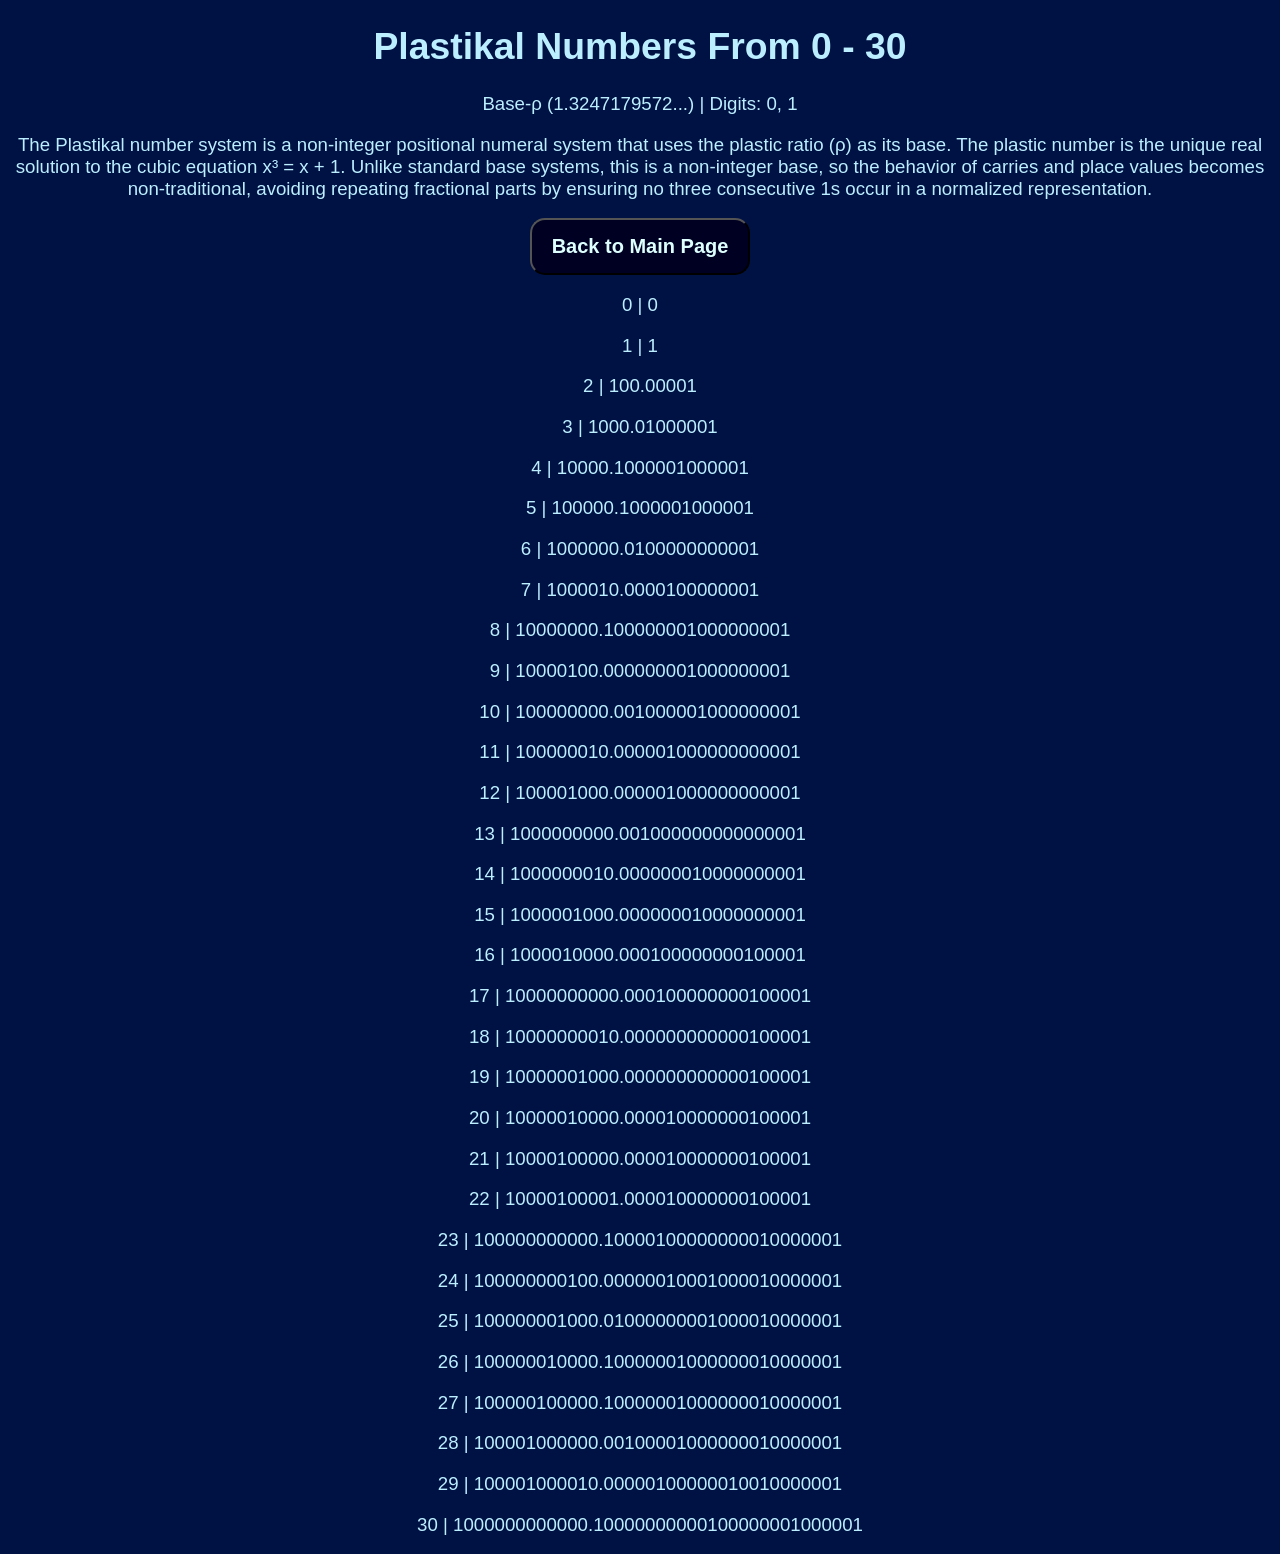
<file: plastikal.html>
<!DOCTYPE html>

<html>
	<head>
		<title>Plastikal (Base-ρ)</title>

		<link href="main.css" type="text/css" rel="stylesheet" />
	</head>

  
<h1>Plastikal Numbers From 0 - 30</h1>

<p>Base-ρ (1.3247179572...) | Digits: 0, 1</p>
The Plastikal number system is a non-integer positional numeral system that uses the plastic ratio (ρ) as its base. The plastic number is the unique real solution to the cubic equation x³ = x + 1. Unlike standard base systems, this is a non-integer base, so the behavior of carries and place values becomes non-traditional, avoiding repeating fractional parts by ensuring no three consecutive 1s occur in a normalized representation.

<p>
<button type="button" onclick="window.location.href='index.html';">Back to Main Page</button>
</p>

  <p> 0 | 0 </p>
  <p> 1 | 1 </p>
  <p> 2 | 100.00001 </p>
  <p> 3 | 1000.01000001 </p>
  <p> 4 | 10000.1000001000001 </p>
  <p> 5 | 100000.1000001000001 </p>
  <p> 6 | 1000000.0100000000001 </p>
  <p> 7 | 1000010.0000100000001 </p>
  <p> 8 | 10000000.100000001000000001 </p>
  <p> 9 | 10000100.000000001000000001 </p>
  <p> 10 | 100000000.001000001000000001 </p>
  <p> 11 | 100000010.000001000000000001 </p>
  <p> 12 | 100001000.000001000000000001 </p>
  <p> 13 | 1000000000.001000000000000001 </p>
  <p> 14 | 1000000010.000000010000000001 </p>
  <p> 15 | 1000001000.000000010000000001 </p>
  <p> 16 | 1000010000.000100000000100001 </p>
  <p> 17 | 10000000000.000100000000100001 </p>
  <p> 18 | 10000000010.000000000000100001 </p>
  <p> 19 | 10000001000.000000000000100001 </p>
  <p> 20 | 10000010000.000010000000100001 </p>
  <p> 21 | 10000100000.000010000000100001 </p>
  <p> 22 | 10000100001.000010000000100001 </p>
  <p> 23 | 100000000000.10000100000000010000001 </p>
  <p> 24 | 100000000100.00000010001000010000001 </p>
  <p> 25 | 100000001000.01000000001000010000001 </p>
  <p> 26 | 100000010000.10000001000000010000001 </p>
  <p> 27 | 100000100000.10000001000000010000001 </p>
  <p> 28 | 100001000000.00100001000000010000001 </p>
  <p> 29 | 100001000010.00000100000010010000001 </p>
  <p> 30 | 1000000000000.10000000000100000001000001 </p>
</file>
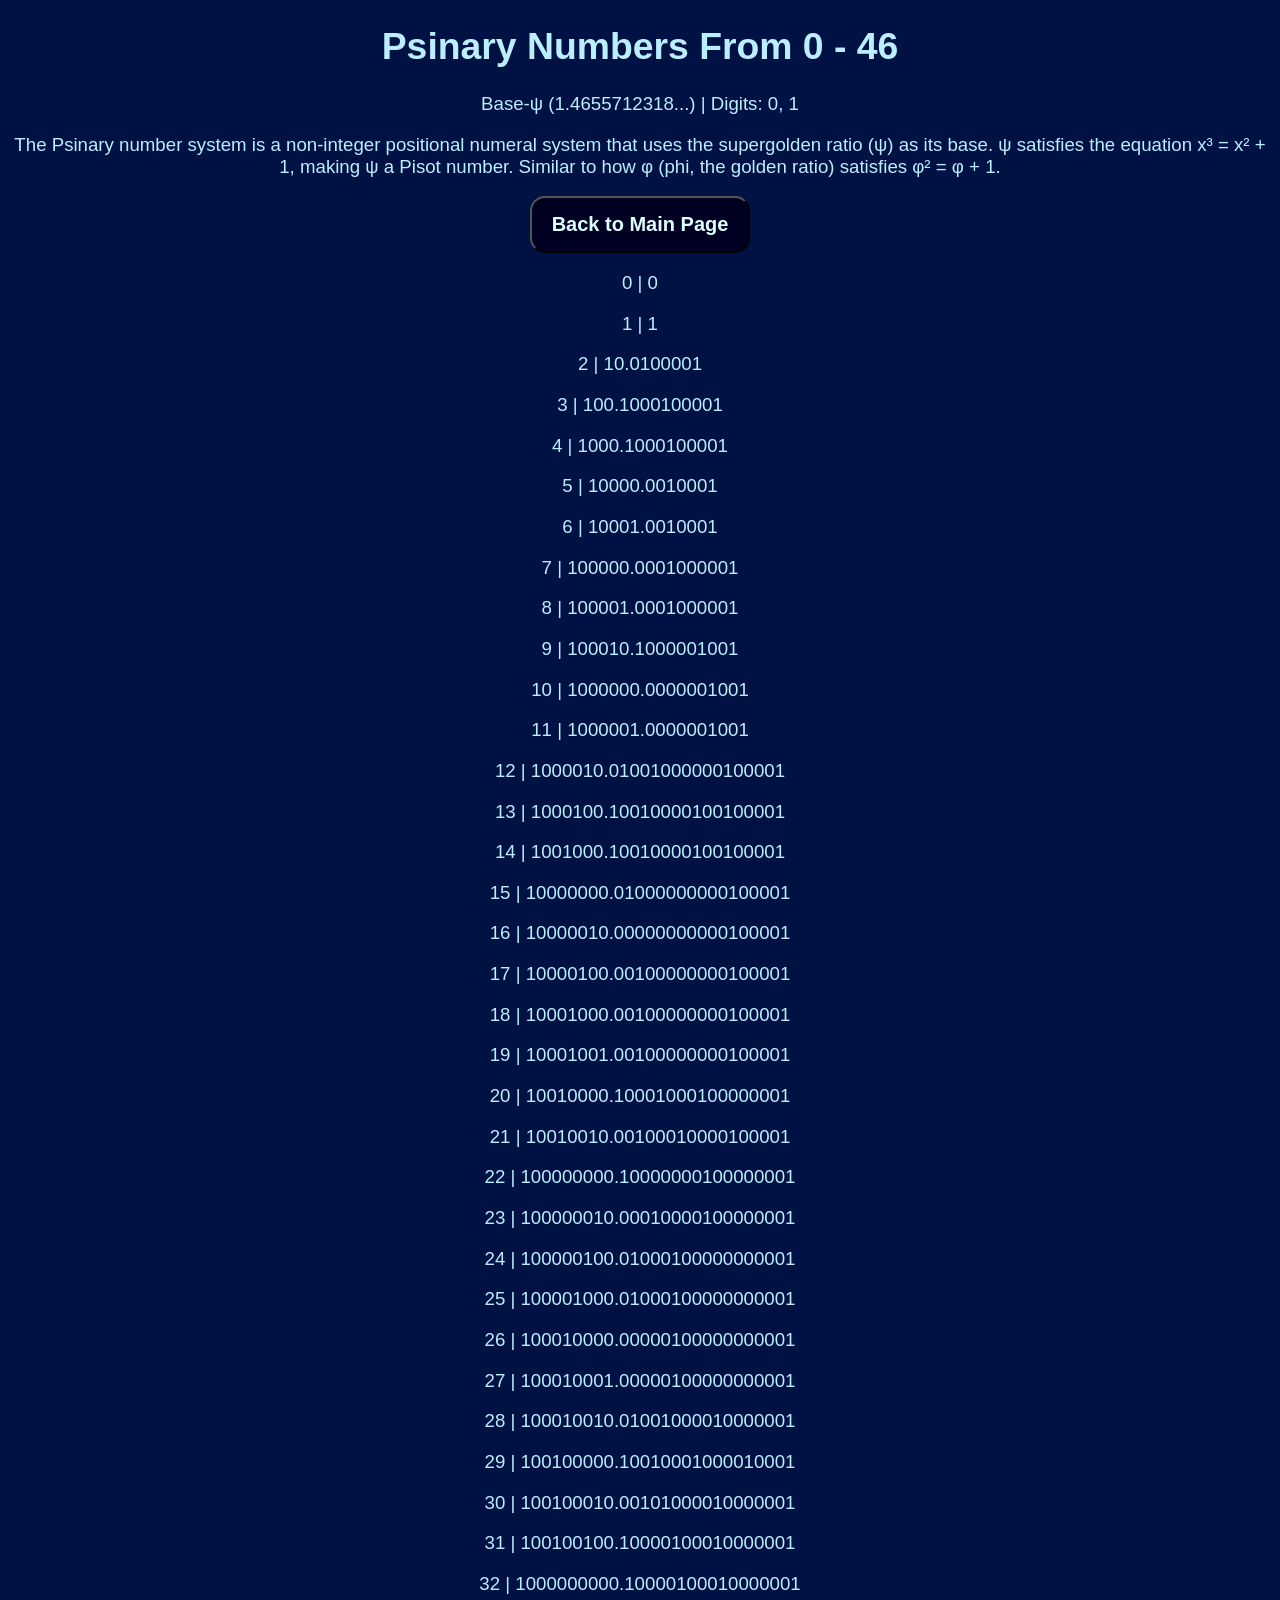
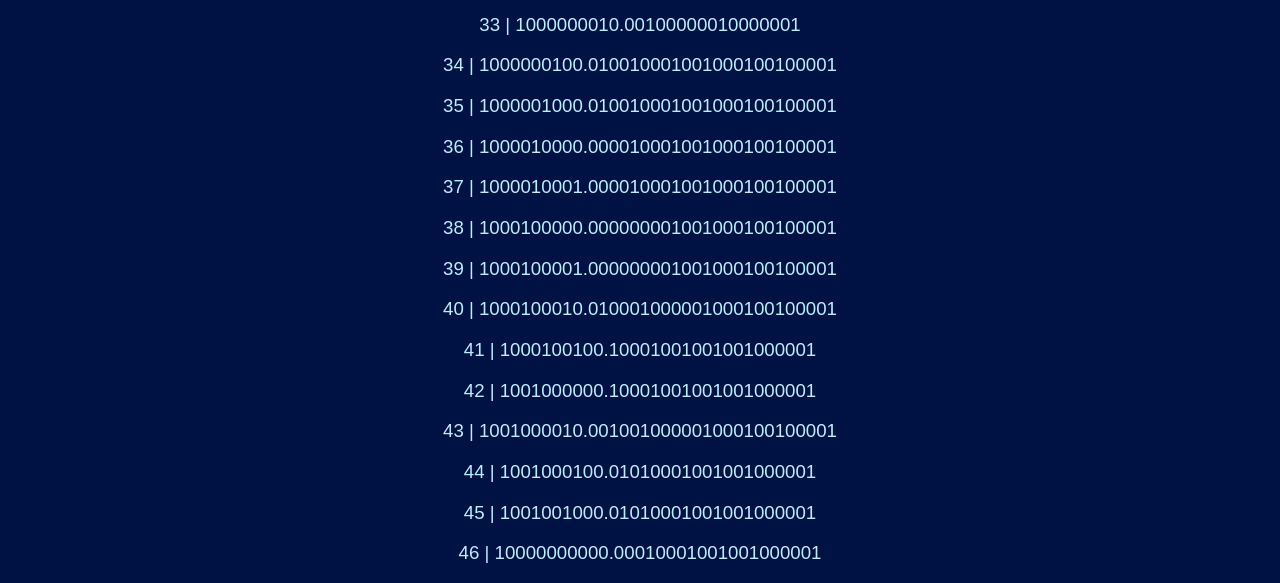
<file: psinary.html>
<!DOCTYPE html>

<html>
	<head>
		<title>Psinary (Base-ψ)</title>

		<link href="main.css" type="text/css" rel="stylesheet" />
	</head>

  
<h1>Psinary Numbers From 0 - 46</h1>

<p>Base-ψ (1.4655712318...) | Digits: 0, 1</p>
The Psinary number system is a non-integer positional numeral system that uses the supergolden ratio (ψ) as its base. ψ satisfies the equation x³ = x² + 1, making ψ a Pisot number. Similar to how φ (phi, the golden ratio) satisfies φ² = φ + 1.

<p>
<button type="button" onclick="window.location.href='index.html';">Back to Main Page</button>
</p>

  <p> 0 | 0 </p>
  <p> 1 | 1 </p>
  <p> 2 | 10.0100001 </p>
  <p> 3 | 100.1000100001 </p>
  <p> 4 | 1000.1000100001 </p>
  <p> 5 | 10000.0010001 </p>
  <p> 6 | 10001.0010001 </p>
  <p> 7 | 100000.0001000001 </p>
  <p> 8 | 100001.0001000001 </p>
  <p> 9 | 100010.1000001001 </p>
  <p> 10 | 1000000.0000001001 </p>
  <p> 11 | 1000001.0000001001 </p>
  <p> 12 | 1000010.01001000000100001 </p>
  <p> 13 | 1000100.10010000100100001 </p>
  <p> 14 | 1001000.10010000100100001 </p>
  <p> 15 | 10000000.01000000000100001 </p>
  <p> 16 | 10000010.00000000000100001 </p>
  <p> 17 | 10000100.00100000000100001 </p>
  <p> 18 | 10001000.00100000000100001 </p>
  <p> 19 | 10001001.00100000000100001 </p>
  <p> 20 | 10010000.10001000100000001 </p>
  <p> 21 | 10010010.00100010000100001 </p>
  <p> 22 | 100000000.10000000100000001 </p>
  <p> 23 | 100000010.00010000100000001 </p>
  <p> 24 | 100000100.01000100000000001 </p>
  <p> 25 | 100001000.01000100000000001 </p>
  <p> 26 | 100010000.00000100000000001 </p>
  <p> 27 | 100010001.00000100000000001 </p>
  <p> 28 | 100010010.01001000010000001 </p>
  <p> 29 | 100100000.10010001000010001 </p>
  <p> 30 | 100100010.00101000010000001 </p>
  <p> 31 | 100100100.10000100010000001 </p>
  <p> 32 | 1000000000.10000100010000001 </p>
  <p> 33 | 1000000010.00100000010000001 </p>
  <p> 34 | 1000000100.010010001001000100100001 </p>
  <p> 35 | 1000001000.010010001001000100100001 </p>
  <p> 36 | 1000010000.000010001001000100100001 </p>
  <p> 37 | 1000010001.000010001001000100100001 </p>
  <p> 38 | 1000100000.000000001001000100100001 </p>
  <p> 39 | 1000100001.000000001001000100100001 </p>
  <p> 40 | 1000100010.010001000001000100100001 </p>
  <p> 41 | 1000100100.10001001001001000001 </p>
  <p> 42 | 1001000000.10001001001001000001 </p>
  <p> 43 | 1001000010.001001000001000100100001 </p>
  <p> 44 | 1001000100.01010001001001000001 </p>
  <p> 45 | 1001001000.01010001001001000001 </p>
  <p> 46 | 10000000000.00010001001001000001 </p>
</file>
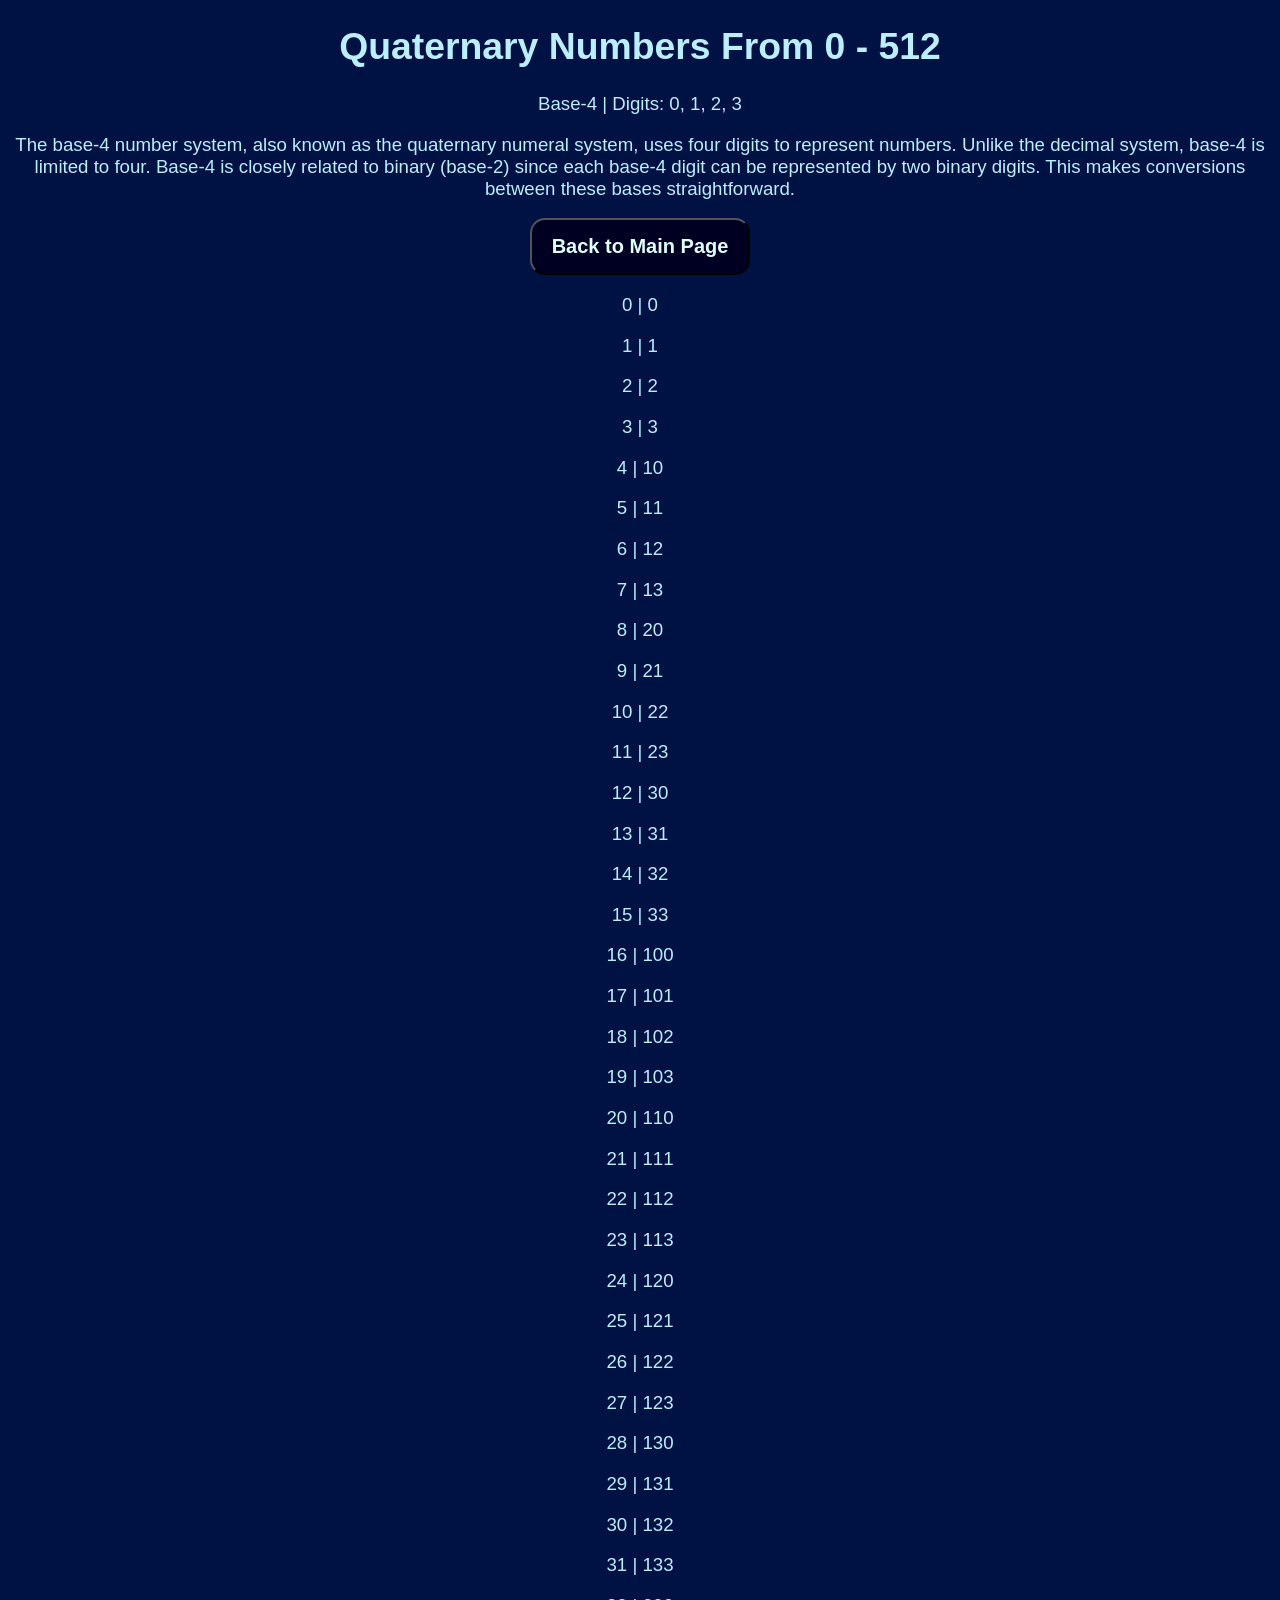
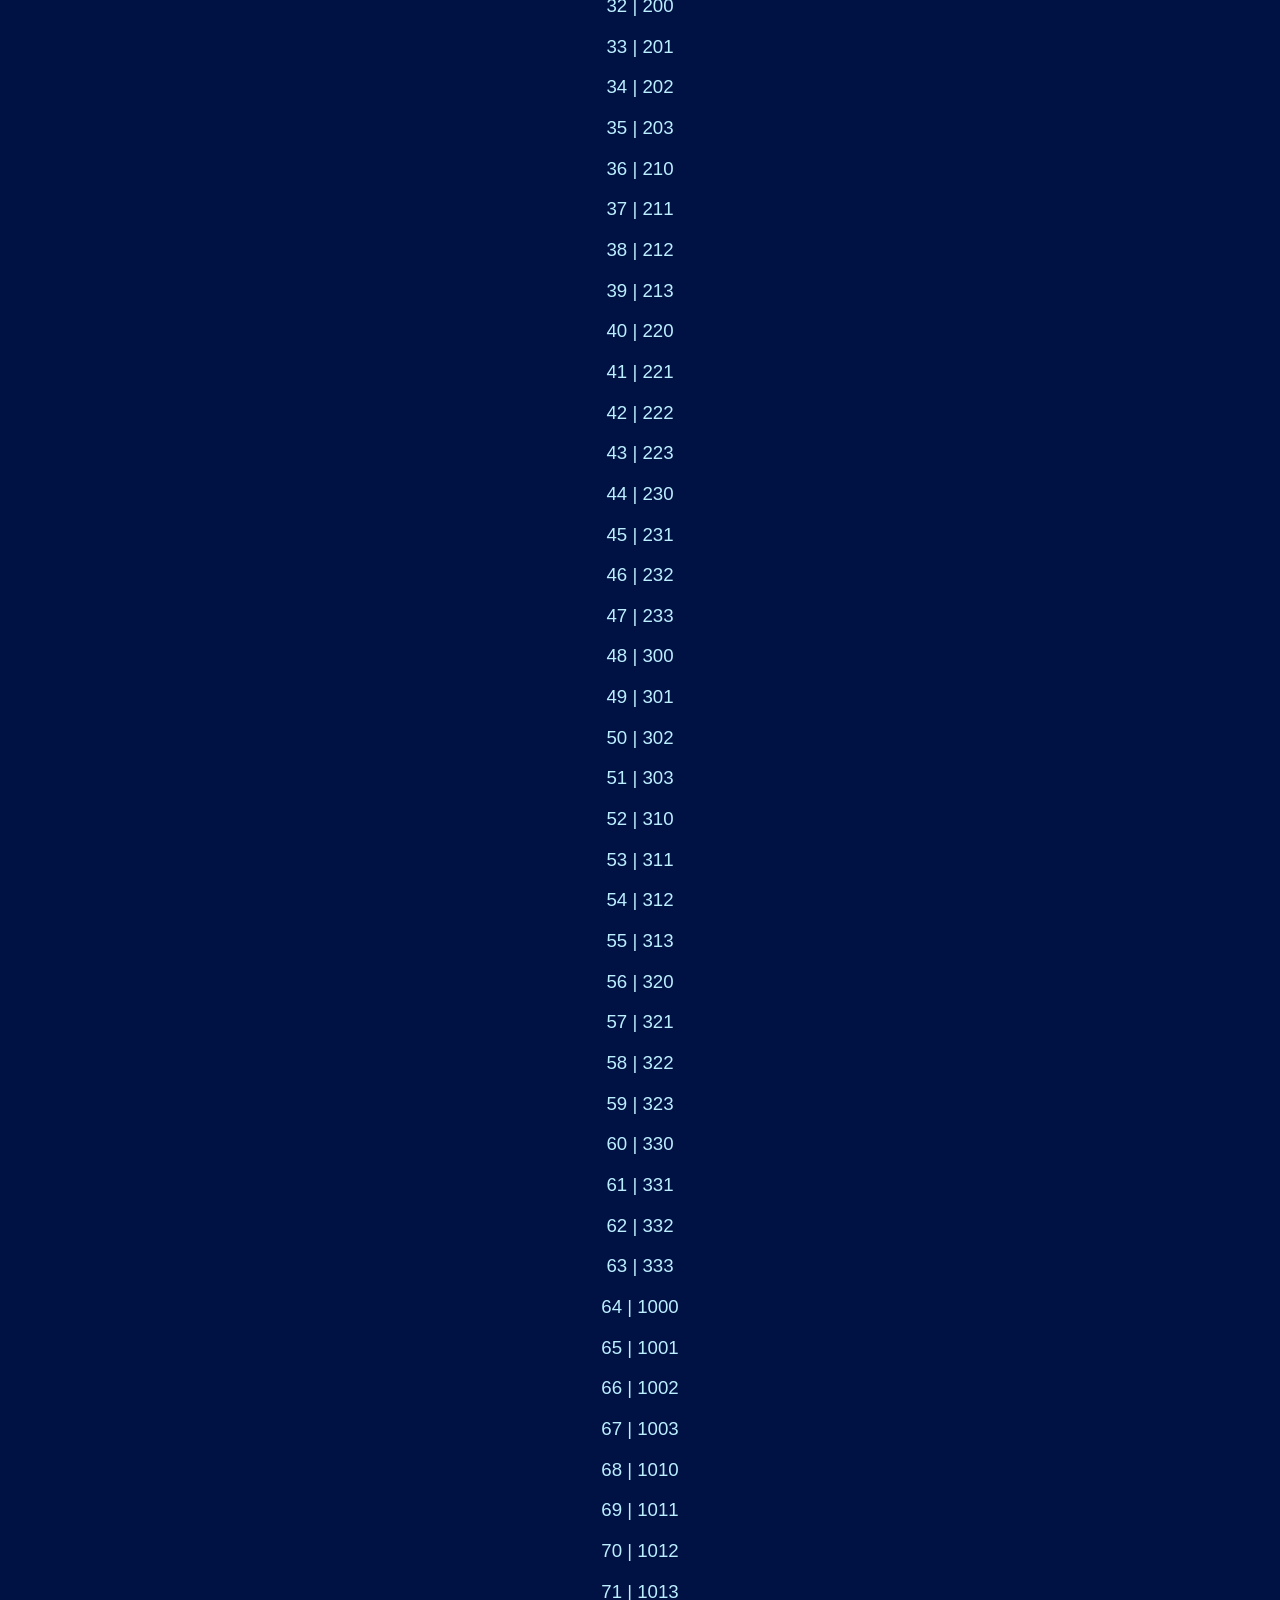
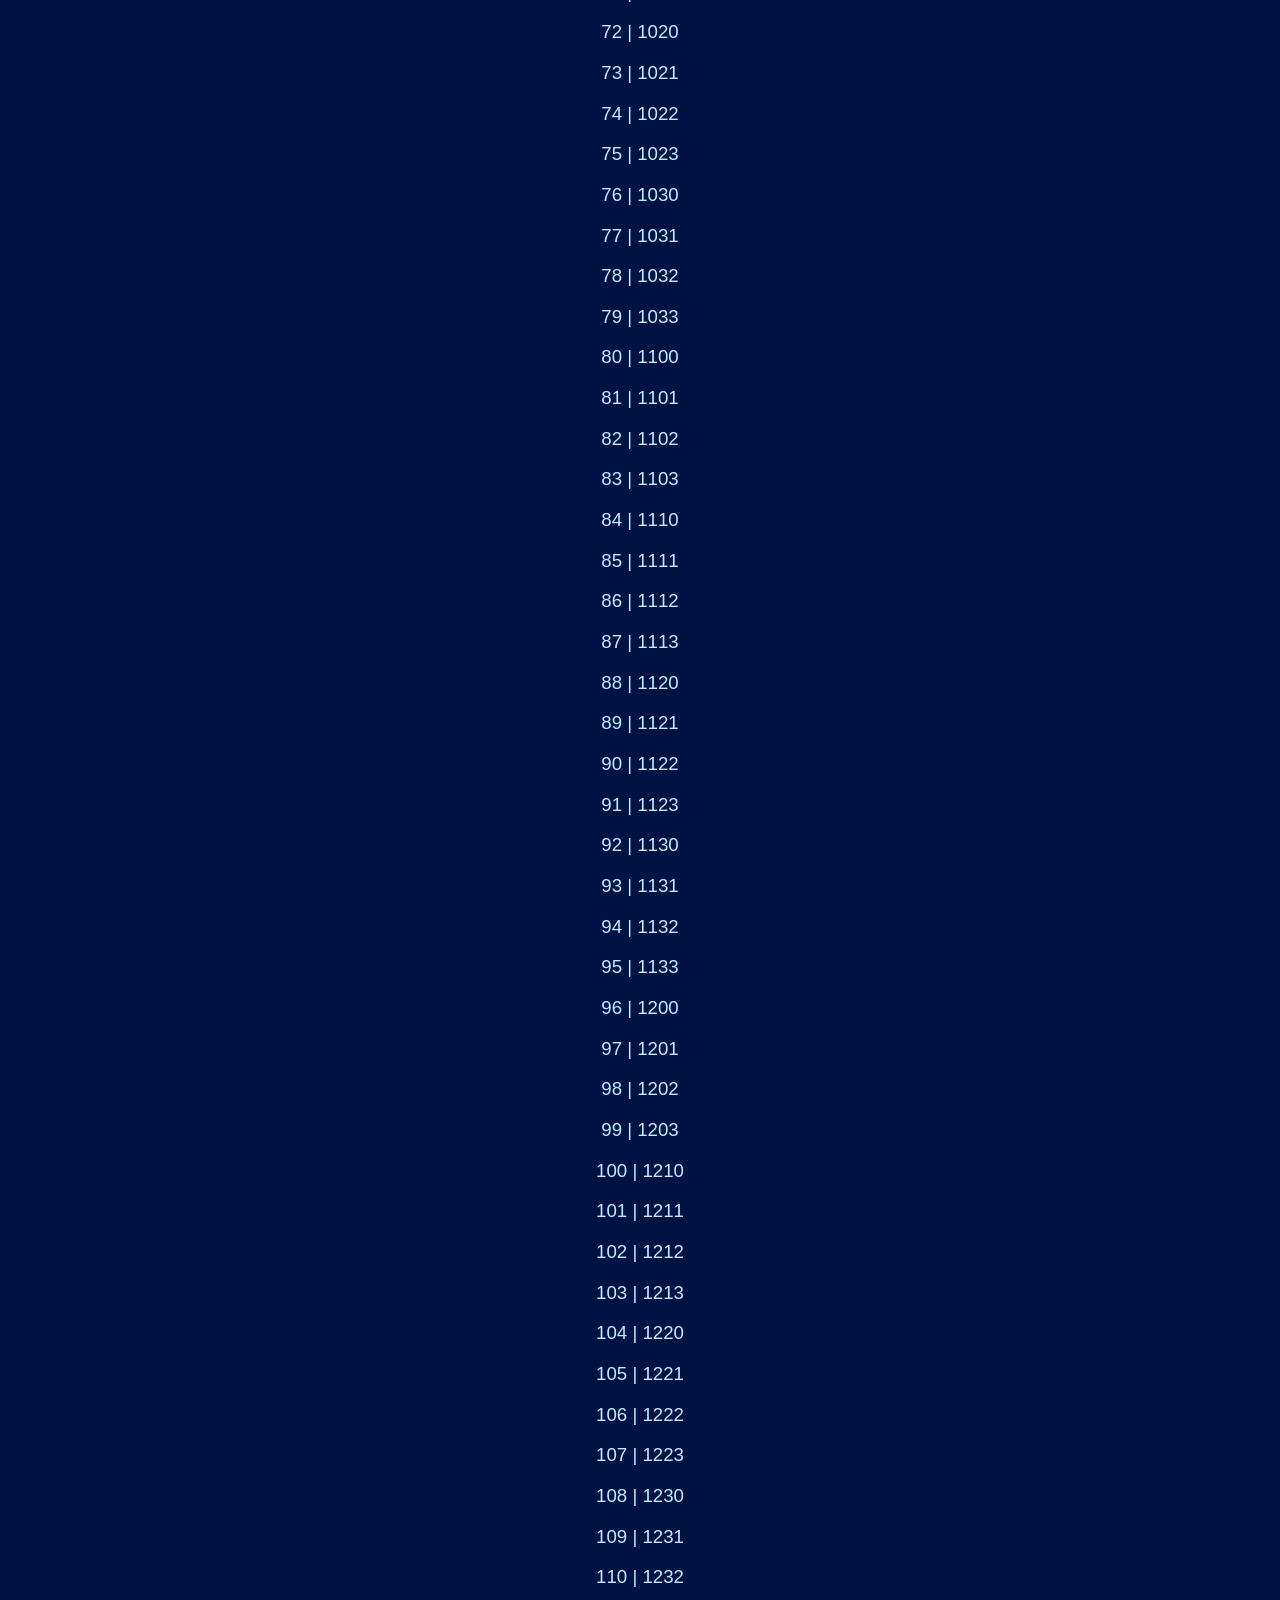
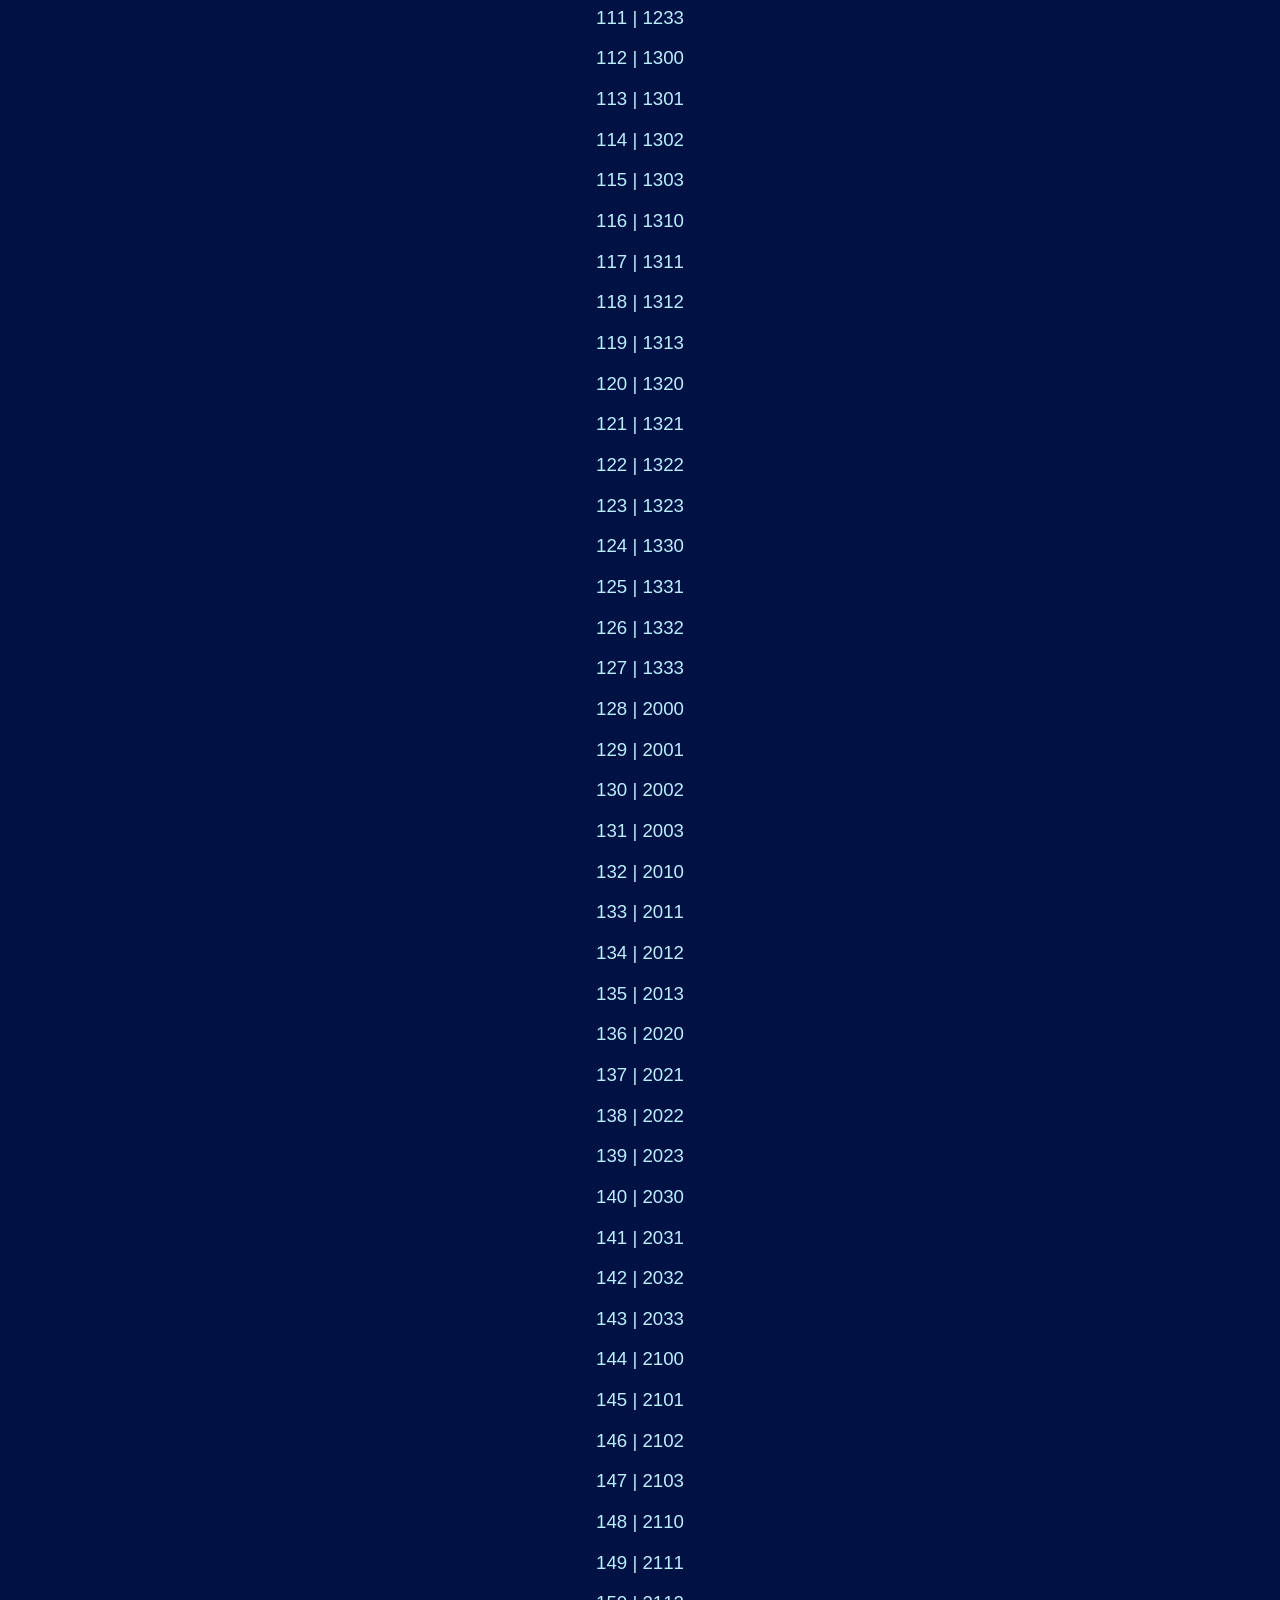
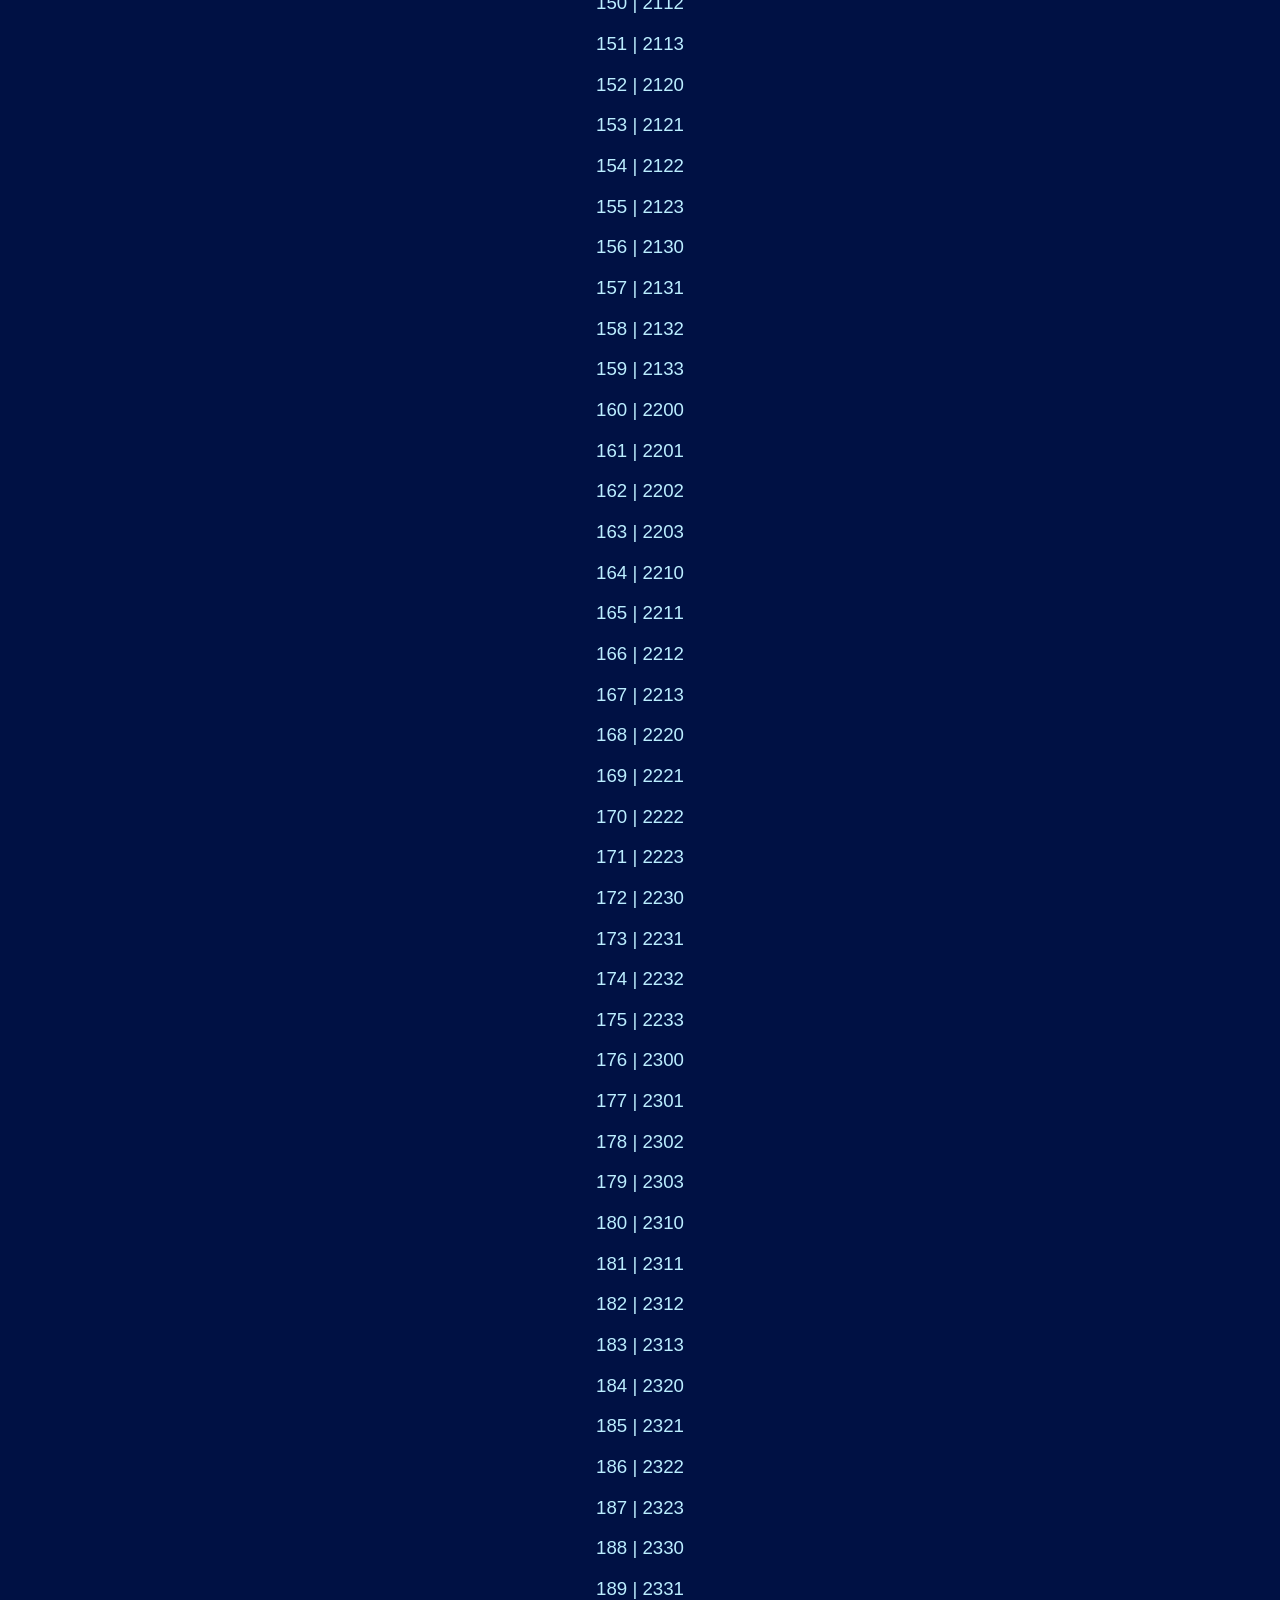
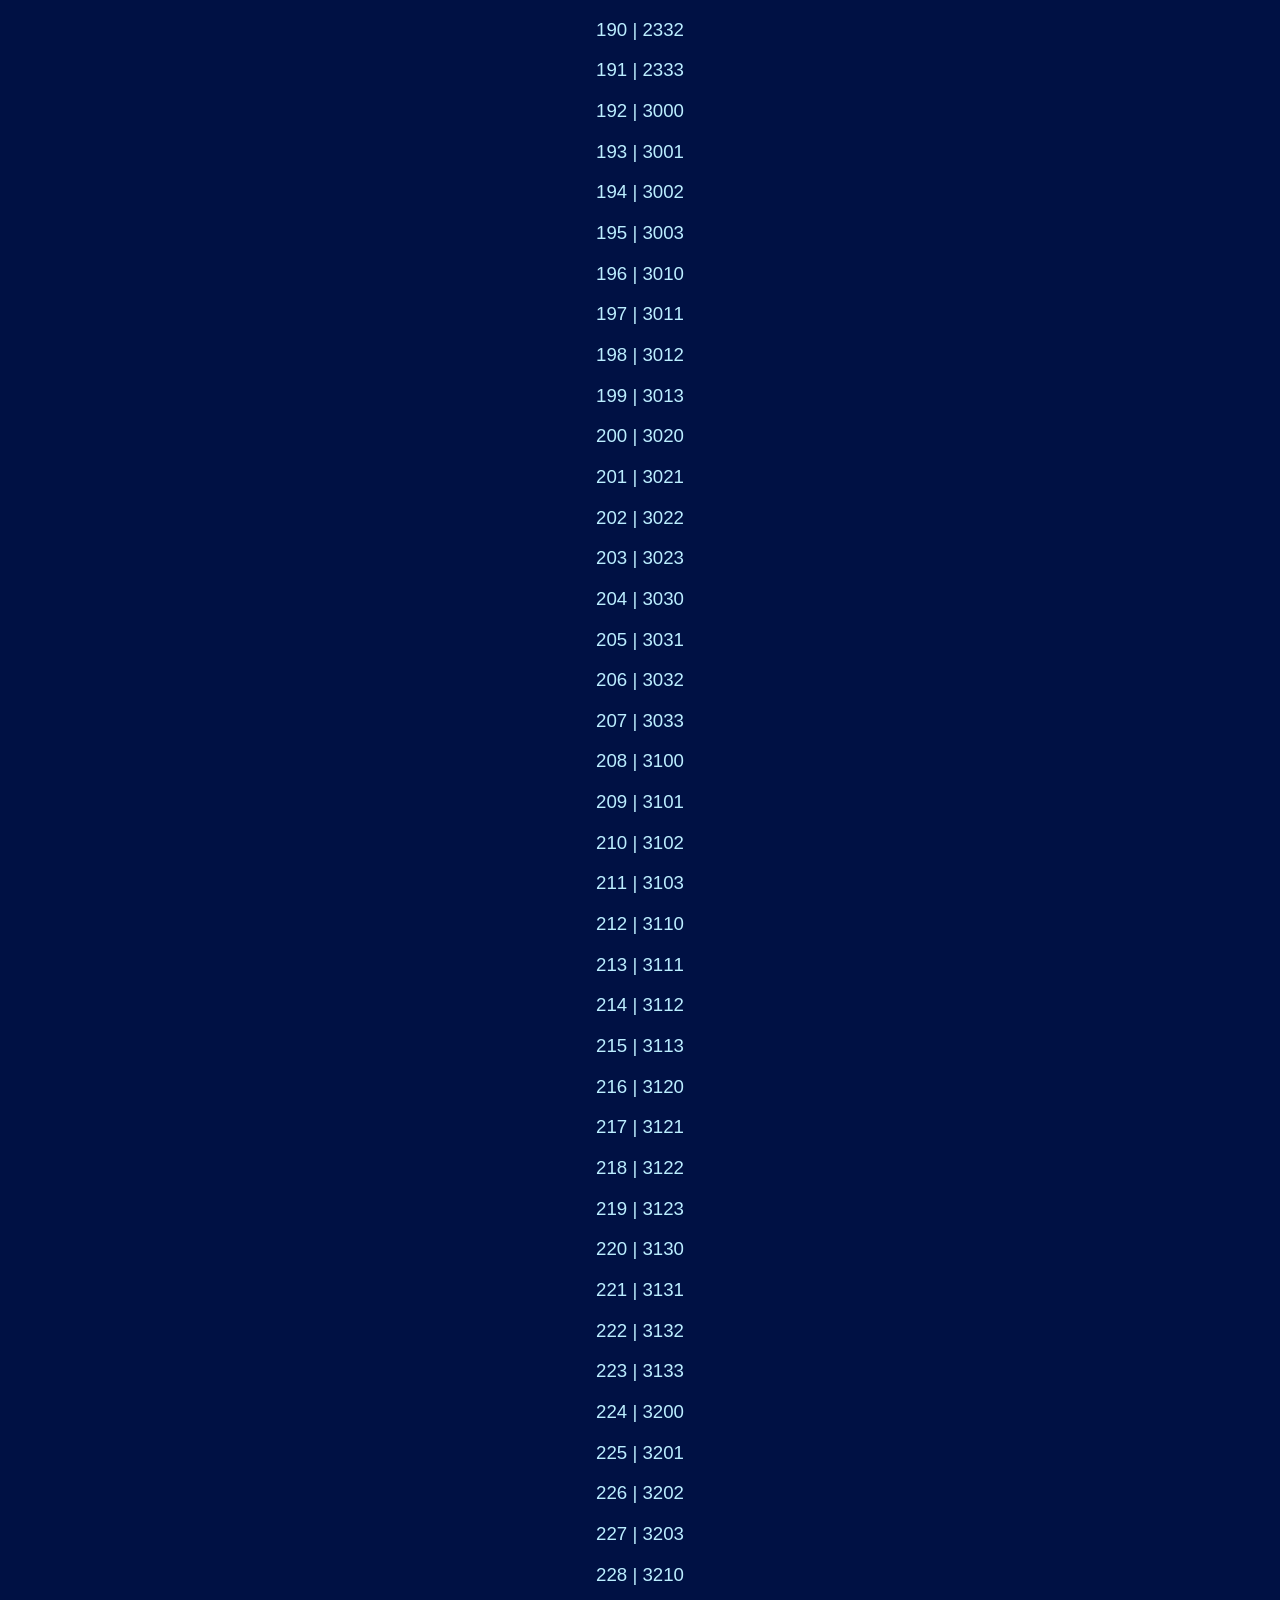
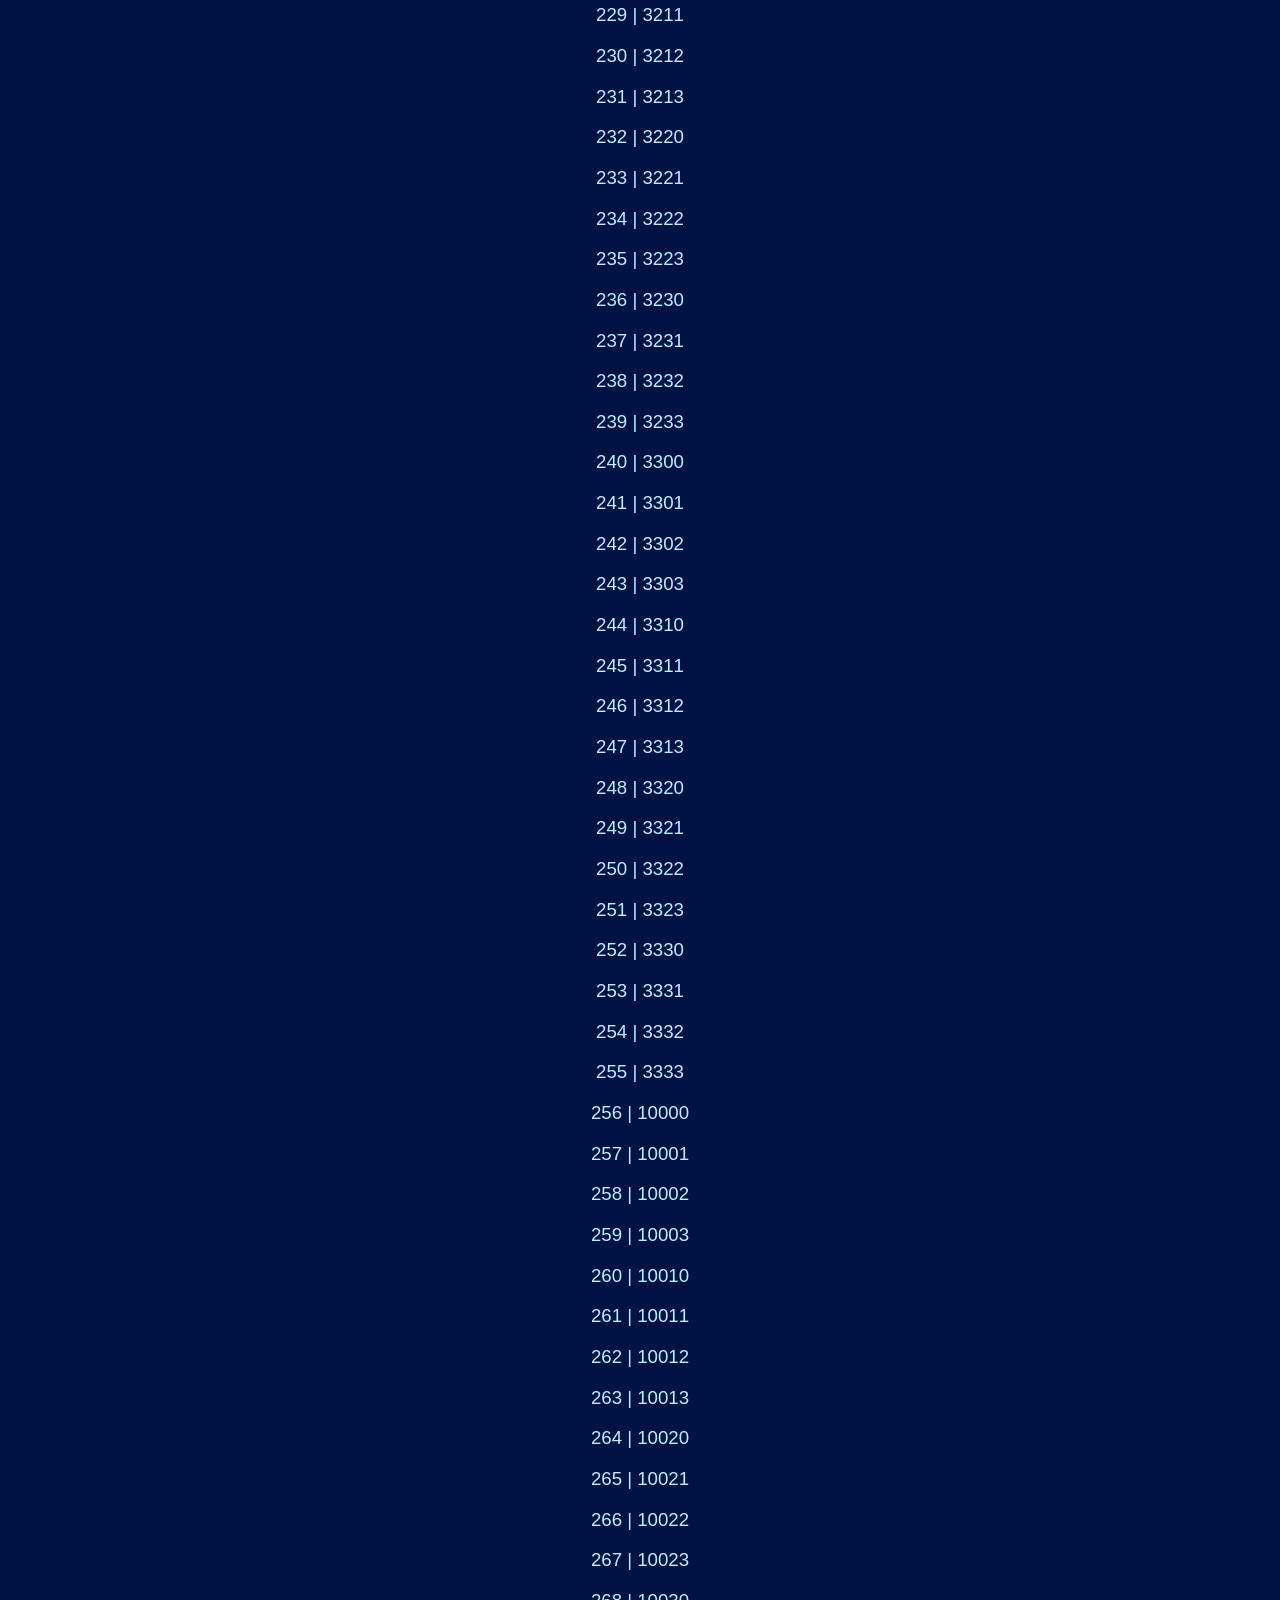
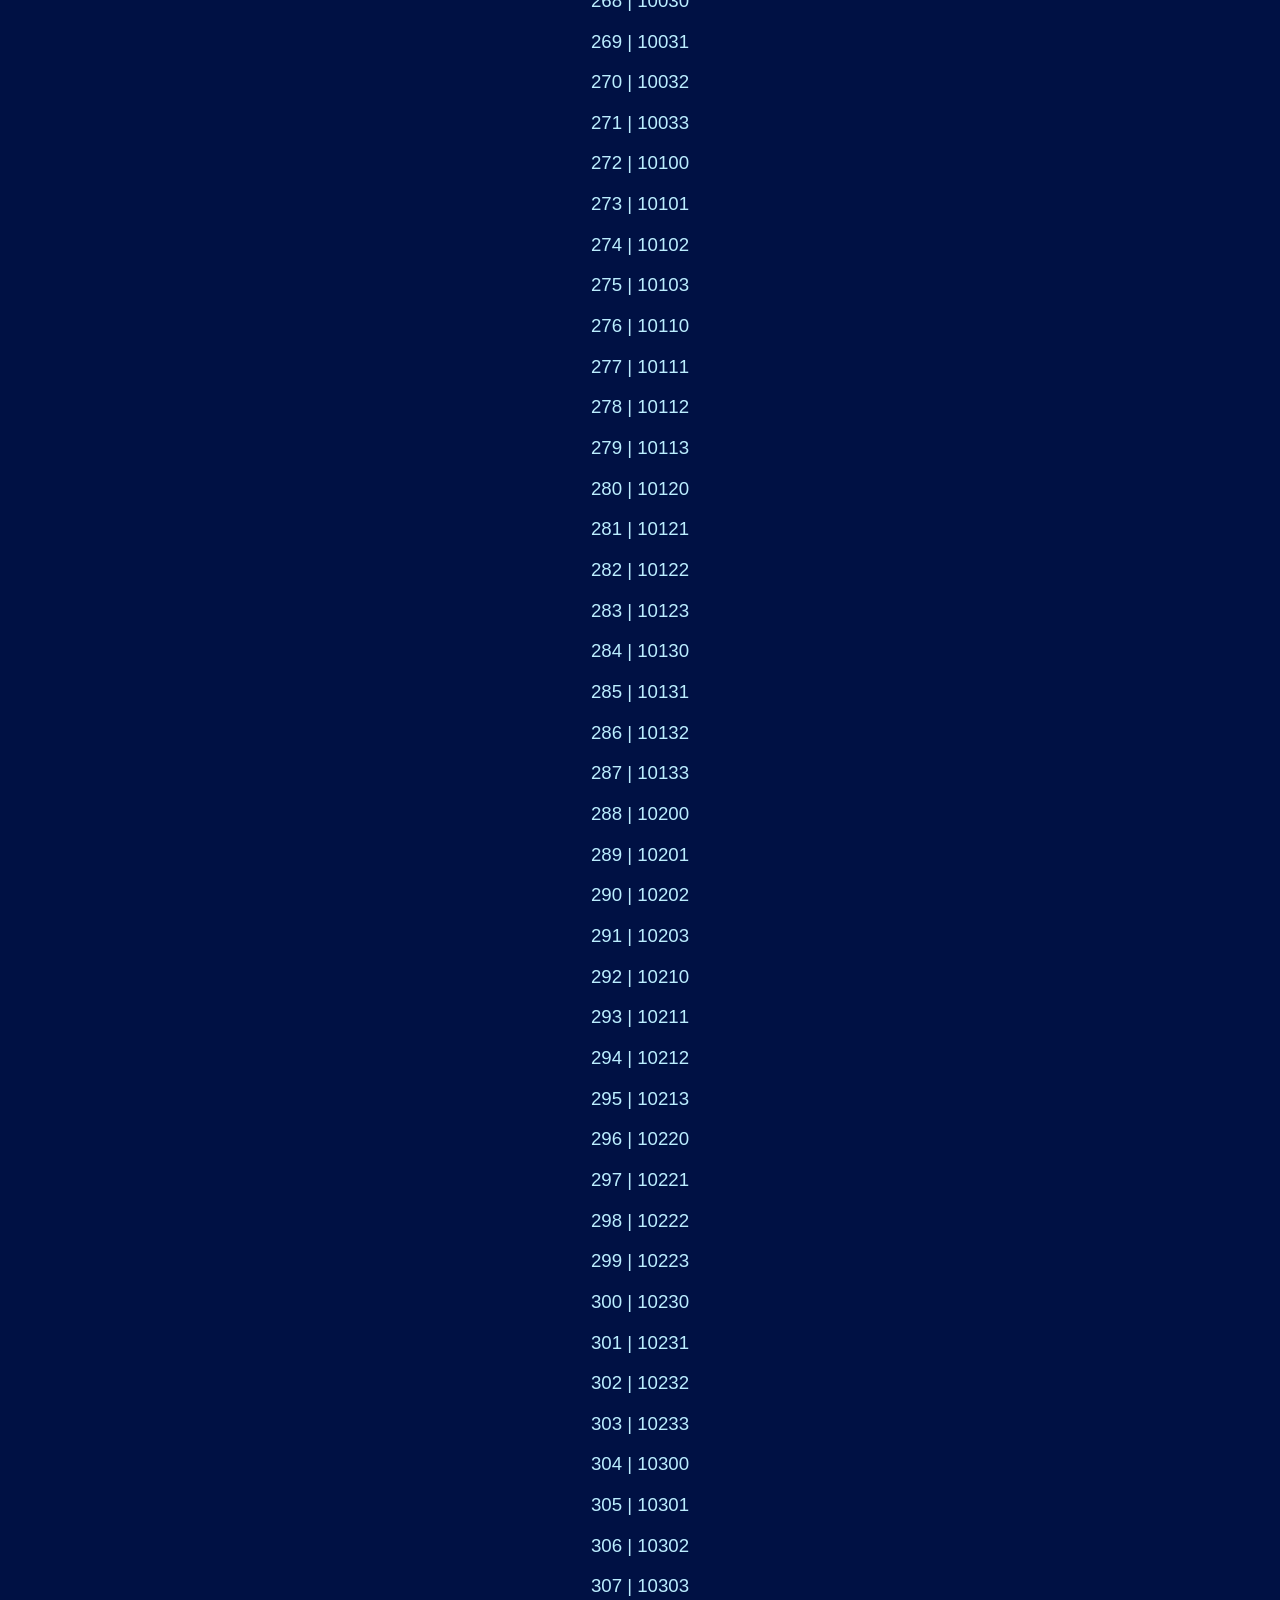
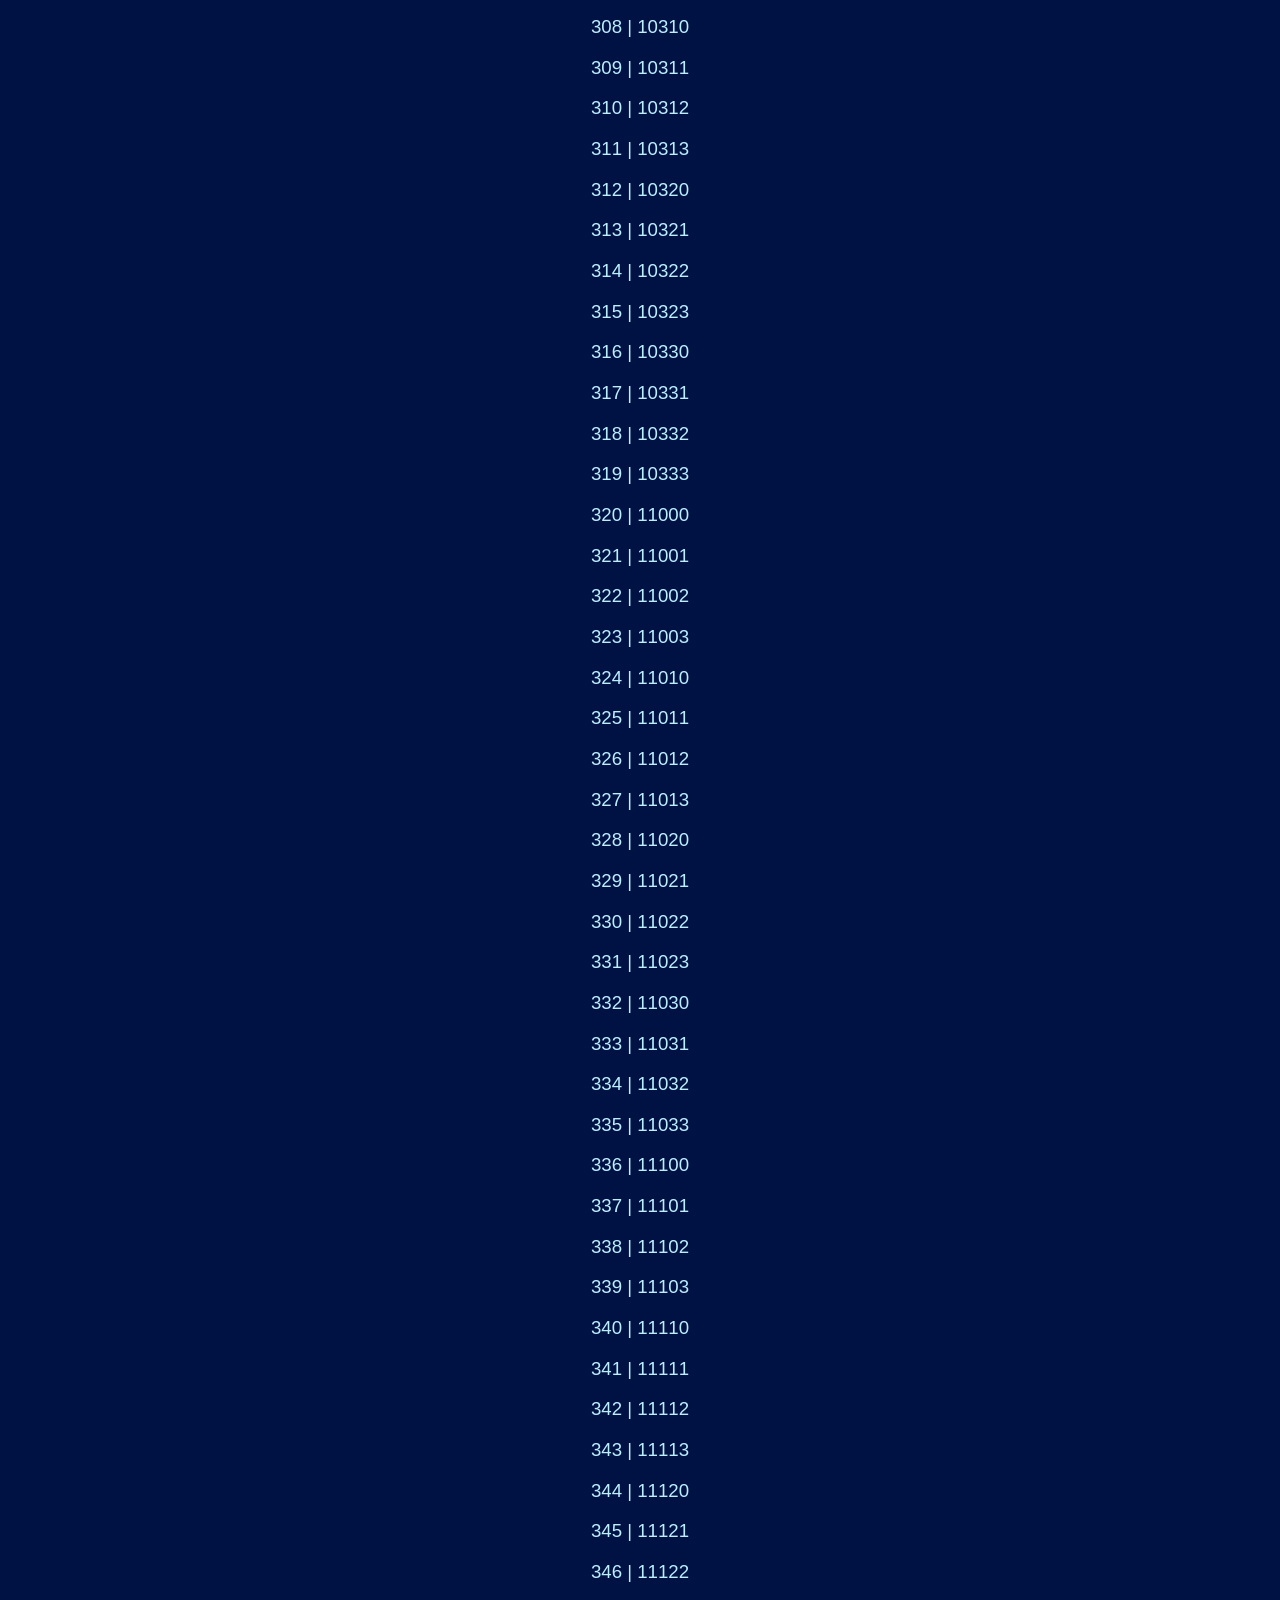
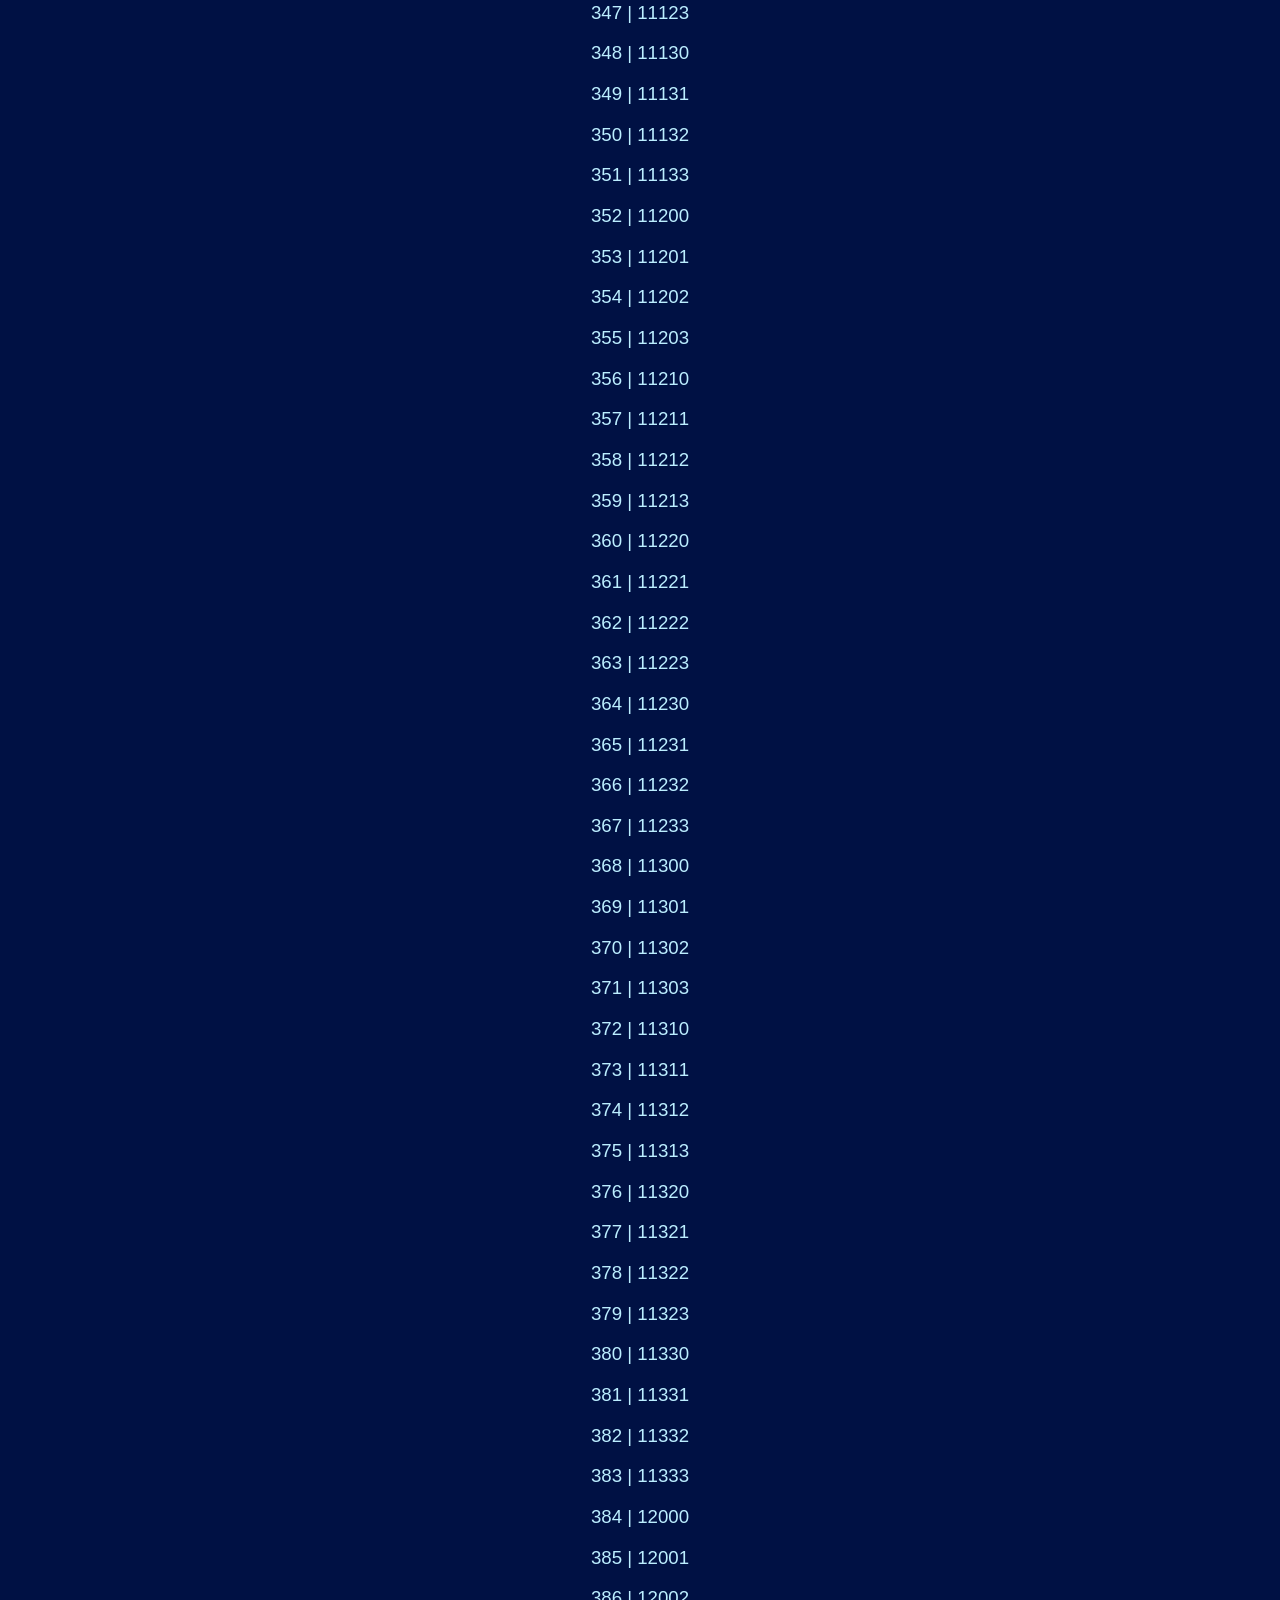
<file: quaternary.html>
<!DOCTYPE html>

<html>
	<head>
		<title>Quaternary (Base-4)</title>

		<link href="main.css" type="text/css" rel="stylesheet" />
	</head>

  
<h1>Quaternary Numbers From 0 - 512</h1>

<p>Base-4 | Digits: 0, 1, 2, 3</p>
The base-4 number system, also known as the quaternary numeral system, uses four digits to represent numbers. Unlike the decimal system, base-4 is limited to four. Base-4 is closely related to binary (base-2) since each base-4 digit can be represented by two binary digits. This makes conversions between these bases straightforward.

<p>
<button type="button" onclick="window.location.href='index.html';">Back to Main Page</button>
</p>

  <p> 0 | 0 </p>
  <p> 1 | 1 </p>
  <p> 2 | 2 </p>
  <p> 3 | 3 </p>
  <p> 4 | 10 </p>
  <p> 5 | 11 </p>
  <p> 6 | 12 </p>
  <p> 7 | 13 </p>
  <p> 8 | 20 </p>
  <p> 9 | 21 </p>
  <p> 10 | 22 </p>
  <p> 11 | 23 </p>
  <p> 12 | 30 </p>
  <p> 13 | 31 </p>
  <p> 14 | 32 </p>
  <p> 15 | 33 </p>
  <p> 16 | 100 </p>
  <p> 17 | 101 </p>
  <p> 18 | 102 </p>
  <p> 19 | 103 </p>
  <p> 20 | 110 </p>
  <p> 21 | 111 </p>
  <p> 22 | 112 </p>
  <p> 23 | 113 </p>
  <p> 24 | 120 </p>
  <p> 25 | 121 </p>
  <p> 26 | 122 </p>
  <p> 27 | 123 </p>
  <p> 28 | 130 </p>
  <p> 29 | 131 </p>
  <p> 30 | 132 </p>
  <p> 31 | 133 </p>
  <p> 32 | 200 </p>
  <p> 33 | 201 </p>
  <p> 34 | 202 </p>
  <p> 35 | 203 </p>
  <p> 36 | 210 </p>
  <p> 37 | 211 </p>
  <p> 38 | 212 </p>
  <p> 39 | 213 </p>
  <p> 40 | 220 </p>
  <p> 41 | 221 </p>
  <p> 42 | 222 </p>
  <p> 43 | 223 </p>
  <p> 44 | 230 </p>
  <p> 45 | 231 </p>
  <p> 46 | 232 </p>
  <p> 47 | 233 </p>
  <p> 48 | 300 </p>
  <p> 49 | 301 </p>
  <p> 50 | 302 </p>
  <p> 51 | 303 </p>
  <p> 52 | 310 </p>
  <p> 53 | 311 </p>
  <p> 54 | 312 </p>
  <p> 55 | 313 </p>
  <p> 56 | 320 </p>
  <p> 57 | 321 </p>
  <p> 58 | 322 </p>
  <p> 59 | 323 </p>
  <p> 60 | 330 </p>
  <p> 61 | 331 </p>
  <p> 62 | 332 </p>
  <p> 63 | 333 </p>
  <p> 64 | 1000 </p>
  <p> 65 | 1001 </p>
  <p> 66 | 1002 </p>
  <p> 67 | 1003 </p>
  <p> 68 | 1010 </p>
  <p> 69 | 1011 </p>
  <p> 70 | 1012 </p>
  <p> 71 | 1013 </p>
  <p> 72 | 1020 </p>
  <p> 73 | 1021 </p>
  <p> 74 | 1022 </p>
  <p> 75 | 1023 </p>
  <p> 76 | 1030 </p>
  <p> 77 | 1031 </p>
  <p> 78 | 1032 </p>
  <p> 79 | 1033 </p>
  <p> 80 | 1100 </p>
  <p> 81 | 1101 </p>
  <p> 82 | 1102 </p>
  <p> 83 | 1103 </p>
  <p> 84 | 1110 </p>
  <p> 85 | 1111 </p>
  <p> 86 | 1112 </p>
  <p> 87 | 1113 </p>
  <p> 88 | 1120 </p>
  <p> 89 | 1121 </p>
  <p> 90 | 1122 </p>
  <p> 91 | 1123 </p>
  <p> 92 | 1130 </p>
  <p> 93 | 1131 </p>
  <p> 94 | 1132 </p>
  <p> 95 | 1133 </p>
  <p> 96 | 1200 </p>
  <p> 97 | 1201 </p>
  <p> 98 | 1202 </p>
  <p> 99 | 1203 </p>
  <p> 100 | 1210 </p>
  <p> 101 | 1211 </p>
  <p> 102 | 1212 </p>
  <p> 103 | 1213 </p>
  <p> 104 | 1220 </p>
  <p> 105 | 1221 </p>
  <p> 106 | 1222 </p>
  <p> 107 | 1223 </p>
  <p> 108 | 1230 </p>
  <p> 109 | 1231 </p>
  <p> 110 | 1232 </p>
  <p> 111 | 1233 </p>
  <p> 112 | 1300 </p>
  <p> 113 | 1301 </p>
  <p> 114 | 1302 </p>
  <p> 115 | 1303 </p>
  <p> 116 | 1310 </p>
  <p> 117 | 1311 </p>
  <p> 118 | 1312 </p>
  <p> 119 | 1313 </p>
  <p> 120 | 1320 </p>
  <p> 121 | 1321 </p>
  <p> 122 | 1322 </p>
  <p> 123 | 1323 </p>
  <p> 124 | 1330 </p>
  <p> 125 | 1331 </p>
  <p> 126 | 1332 </p>
  <p> 127 | 1333 </p>
  <p> 128 | 2000 </p>
  <p> 129 | 2001 </p>
  <p> 130 | 2002 </p>
  <p> 131 | 2003 </p>
  <p> 132 | 2010 </p>
  <p> 133 | 2011 </p>
  <p> 134 | 2012 </p>
  <p> 135 | 2013 </p>
  <p> 136 | 2020 </p>
  <p> 137 | 2021 </p>
  <p> 138 | 2022 </p>
  <p> 139 | 2023 </p>
  <p> 140 | 2030 </p>
  <p> 141 | 2031 </p>
  <p> 142 | 2032 </p>
  <p> 143 | 2033 </p>
  <p> 144 | 2100 </p>
  <p> 145 | 2101 </p>
  <p> 146 | 2102 </p>
  <p> 147 | 2103 </p>
  <p> 148 | 2110 </p>
  <p> 149 | 2111 </p>
  <p> 150 | 2112 </p>
  <p> 151 | 2113 </p>
  <p> 152 | 2120 </p>
  <p> 153 | 2121 </p>
  <p> 154 | 2122 </p>
  <p> 155 | 2123 </p>
  <p> 156 | 2130 </p>
  <p> 157 | 2131 </p>
  <p> 158 | 2132 </p>
  <p> 159 | 2133 </p>
  <p> 160 | 2200 </p>
  <p> 161 | 2201 </p>
  <p> 162 | 2202 </p>
  <p> 163 | 2203 </p>
  <p> 164 | 2210 </p>
  <p> 165 | 2211 </p>
  <p> 166 | 2212 </p>
  <p> 167 | 2213 </p>
  <p> 168 | 2220 </p>
  <p> 169 | 2221 </p>
  <p> 170 | 2222 </p>
  <p> 171 | 2223 </p>
  <p> 172 | 2230 </p>
  <p> 173 | 2231 </p>
  <p> 174 | 2232 </p>
  <p> 175 | 2233 </p>
  <p> 176 | 2300 </p>
  <p> 177 | 2301 </p>
  <p> 178 | 2302 </p>
  <p> 179 | 2303 </p>
  <p> 180 | 2310 </p>
  <p> 181 | 2311 </p>
  <p> 182 | 2312 </p>
  <p> 183 | 2313 </p>
  <p> 184 | 2320 </p>
  <p> 185 | 2321 </p>
  <p> 186 | 2322 </p>
  <p> 187 | 2323 </p>
  <p> 188 | 2330 </p>
  <p> 189 | 2331 </p>
  <p> 190 | 2332 </p>
  <p> 191 | 2333 </p>
  <p> 192 | 3000 </p>
  <p> 193 | 3001 </p>
  <p> 194 | 3002 </p>
  <p> 195 | 3003 </p>
  <p> 196 | 3010 </p>
  <p> 197 | 3011 </p>
  <p> 198 | 3012 </p>
  <p> 199 | 3013 </p>
  <p> 200 | 3020 </p>
  <p> 201 | 3021 </p>
  <p> 202 | 3022 </p>
  <p> 203 | 3023 </p>
  <p> 204 | 3030 </p>
  <p> 205 | 3031 </p>
  <p> 206 | 3032 </p>
  <p> 207 | 3033 </p>
  <p> 208 | 3100 </p>
  <p> 209 | 3101 </p>
  <p> 210 | 3102 </p>
  <p> 211 | 3103 </p>
  <p> 212 | 3110 </p>
  <p> 213 | 3111 </p>
  <p> 214 | 3112 </p>
  <p> 215 | 3113 </p>
  <p> 216 | 3120 </p>
  <p> 217 | 3121 </p>
  <p> 218 | 3122 </p>
  <p> 219 | 3123 </p>
  <p> 220 | 3130 </p>
  <p> 221 | 3131 </p>
  <p> 222 | 3132 </p>
  <p> 223 | 3133 </p>
  <p> 224 | 3200 </p>
  <p> 225 | 3201 </p>
  <p> 226 | 3202 </p>
  <p> 227 | 3203 </p>
  <p> 228 | 3210 </p>
  <p> 229 | 3211 </p>
  <p> 230 | 3212 </p>
  <p> 231 | 3213 </p>
  <p> 232 | 3220 </p>
  <p> 233 | 3221 </p>
  <p> 234 | 3222 </p>
  <p> 235 | 3223 </p>
  <p> 236 | 3230 </p>
  <p> 237 | 3231 </p>
  <p> 238 | 3232 </p>
  <p> 239 | 3233 </p>
  <p> 240 | 3300 </p>
  <p> 241 | 3301 </p>
  <p> 242 | 3302 </p>
  <p> 243 | 3303 </p>
  <p> 244 | 3310 </p>
  <p> 245 | 3311 </p>
  <p> 246 | 3312 </p>
  <p> 247 | 3313 </p>
  <p> 248 | 3320 </p>
  <p> 249 | 3321 </p>
  <p> 250 | 3322 </p>
  <p> 251 | 3323 </p>
  <p> 252 | 3330 </p>
  <p> 253 | 3331 </p>
  <p> 254 | 3332 </p>
  <p> 255 | 3333 </p>
  <p> 256 | 10000 </p>
  <p> 257 | 10001 </p>
  <p> 258 | 10002 </p>
  <p> 259 | 10003 </p>
  <p> 260 | 10010 </p>
  <p> 261 | 10011 </p>
  <p> 262 | 10012 </p>
  <p> 263 | 10013 </p>
  <p> 264 | 10020 </p>
  <p> 265 | 10021 </p>
  <p> 266 | 10022 </p>
  <p> 267 | 10023 </p>
  <p> 268 | 10030 </p>
  <p> 269 | 10031 </p>
  <p> 270 | 10032 </p>
  <p> 271 | 10033 </p>
  <p> 272 | 10100 </p>
  <p> 273 | 10101 </p>
  <p> 274 | 10102 </p>
  <p> 275 | 10103 </p>
  <p> 276 | 10110 </p>
  <p> 277 | 10111 </p>
  <p> 278 | 10112 </p>
  <p> 279 | 10113 </p>
  <p> 280 | 10120 </p>
  <p> 281 | 10121 </p>
  <p> 282 | 10122 </p>
  <p> 283 | 10123 </p>
  <p> 284 | 10130 </p>
  <p> 285 | 10131 </p>
  <p> 286 | 10132 </p>
  <p> 287 | 10133 </p>
  <p> 288 | 10200 </p>
  <p> 289 | 10201 </p>
  <p> 290 | 10202 </p>
  <p> 291 | 10203 </p>
  <p> 292 | 10210 </p>
  <p> 293 | 10211 </p>
  <p> 294 | 10212 </p>
  <p> 295 | 10213 </p>
  <p> 296 | 10220 </p>
  <p> 297 | 10221 </p>
  <p> 298 | 10222 </p>
  <p> 299 | 10223 </p>
  <p> 300 | 10230 </p>
  <p> 301 | 10231 </p>
  <p> 302 | 10232 </p>
  <p> 303 | 10233 </p>
  <p> 304 | 10300 </p>
  <p> 305 | 10301 </p>
  <p> 306 | 10302 </p>
  <p> 307 | 10303 </p>
  <p> 308 | 10310 </p>
  <p> 309 | 10311 </p>
  <p> 310 | 10312 </p>
  <p> 311 | 10313 </p>
  <p> 312 | 10320 </p>
  <p> 313 | 10321 </p>
  <p> 314 | 10322 </p>
  <p> 315 | 10323 </p>
  <p> 316 | 10330 </p>
  <p> 317 | 10331 </p>
  <p> 318 | 10332 </p>
  <p> 319 | 10333 </p>
  <p> 320 | 11000 </p>
  <p> 321 | 11001 </p>
  <p> 322 | 11002 </p>
  <p> 323 | 11003 </p>
  <p> 324 | 11010 </p>
  <p> 325 | 11011 </p>
  <p> 326 | 11012 </p>
  <p> 327 | 11013 </p>
  <p> 328 | 11020 </p>
  <p> 329 | 11021 </p>
  <p> 330 | 11022 </p>
  <p> 331 | 11023 </p>
  <p> 332 | 11030 </p>
  <p> 333 | 11031 </p>
  <p> 334 | 11032 </p>
  <p> 335 | 11033 </p>
  <p> 336 | 11100 </p>
  <p> 337 | 11101 </p>
  <p> 338 | 11102 </p>
  <p> 339 | 11103 </p>
  <p> 340 | 11110 </p>
  <p> 341 | 11111 </p>
  <p> 342 | 11112 </p>
  <p> 343 | 11113 </p>
  <p> 344 | 11120 </p>
  <p> 345 | 11121 </p>
  <p> 346 | 11122 </p>
  <p> 347 | 11123 </p>
  <p> 348 | 11130 </p>
  <p> 349 | 11131 </p>
  <p> 350 | 11132 </p>
  <p> 351 | 11133 </p>
  <p> 352 | 11200 </p>
  <p> 353 | 11201 </p>
  <p> 354 | 11202 </p>
  <p> 355 | 11203 </p>
  <p> 356 | 11210 </p>
  <p> 357 | 11211 </p>
  <p> 358 | 11212 </p>
  <p> 359 | 11213 </p>
  <p> 360 | 11220 </p>
  <p> 361 | 11221 </p>
  <p> 362 | 11222 </p>
  <p> 363 | 11223 </p>
  <p> 364 | 11230 </p>
  <p> 365 | 11231 </p>
  <p> 366 | 11232 </p>
  <p> 367 | 11233 </p>
  <p> 368 | 11300 </p>
  <p> 369 | 11301 </p>
  <p> 370 | 11302 </p>
  <p> 371 | 11303 </p>
  <p> 372 | 11310 </p>
  <p> 373 | 11311 </p>
  <p> 374 | 11312 </p>
  <p> 375 | 11313 </p>
  <p> 376 | 11320 </p>
  <p> 377 | 11321 </p>
  <p> 378 | 11322 </p>
  <p> 379 | 11323 </p>
  <p> 380 | 11330 </p>
  <p> 381 | 11331 </p>
  <p> 382 | 11332 </p>
  <p> 383 | 11333 </p>
  <p> 384 | 12000 </p>
  <p> 385 | 12001 </p>
  <p> 386 | 12002 </p>
  <p> 387 | 12003 </p>
  <p> 388 | 12010 </p>
  <p> 389 | 12011 </p>
  <p> 390 | 12012 </p>
  <p> 391 | 12013 </p>
  <p> 392 | 12020 </p>
  <p> 393 | 12021 </p>
  <p> 394 | 12022 </p>
  <p> 395 | 12023 </p>
  <p> 396 | 12030 </p>
  <p> 397 | 12031 </p>
  <p> 398 | 12032 </p>
  <p> 399 | 12033 </p>
  <p> 400 | 12100 </p>
  <p> 401 | 12101 </p>
  <p> 402 | 12102 </p>
  <p> 403 | 12103 </p>
  <p> 404 | 12110 </p>
  <p> 405 | 12111 </p>
  <p> 406 | 12112 </p>
  <p> 407 | 12113 </p>
  <p> 408 | 12120 </p>
  <p> 409 | 12121 </p>
  <p> 410 | 12122 </p>
  <p> 411 | 12123 </p>
  <p> 412 | 12130 </p>
  <p> 413 | 12131 </p>
  <p> 414 | 12132 </p>
  <p> 415 | 12133 </p>
  <p> 416 | 12200 </p>
  <p> 417 | 12201 </p>
  <p> 418 | 12202 </p>
  <p> 419 | 12203 </p>
  <p> 420 | 12210 </p>
  <p> 421 | 12211 </p>
  <p> 422 | 12212 </p>
  <p> 423 | 12213 </p>
  <p> 424 | 12220 </p>
  <p> 425 | 12221 </p>
  <p> 426 | 12222 </p>
  <p> 427 | 12223 </p>
  <p> 428 | 12230 </p>
  <p> 429 | 12231 </p>
  <p> 430 | 12232 </p>
  <p> 431 | 12233 </p>
  <p> 432 | 12300 </p>
  <p> 433 | 12301 </p>
  <p> 434 | 12302 </p>
  <p> 435 | 12303 </p>
  <p> 436 | 12310 </p>
  <p> 437 | 12311 </p>
  <p> 438 | 12312 </p>
  <p> 439 | 12313 </p>
  <p> 440 | 12320 </p>
  <p> 441 | 12321 </p>
  <p> 442 | 12322 </p>
  <p> 443 | 12323 </p>
  <p> 444 | 12330 </p>
  <p> 445 | 12331 </p>
  <p> 446 | 12332 </p>
  <p> 447 | 12333 </p>
  <p> 448 | 13000 </p>
  <p> 449 | 13001 </p>
  <p> 450 | 13002 </p>
  <p> 451 | 13003 </p>
  <p> 452 | 13010 </p>
  <p> 453 | 13011 </p>
  <p> 454 | 13012 </p>
  <p> 455 | 13013 </p>
  <p> 456 | 13020 </p>
  <p> 457 | 13021 </p>
  <p> 458 | 13022 </p>
  <p> 459 | 13023 </p>
  <p> 460 | 13030 </p>
  <p> 461 | 13031 </p>
  <p> 462 | 13032 </p>
  <p> 463 | 13033 </p>
  <p> 464 | 13100 </p>
  <p> 465 | 13101 </p>
  <p> 466 | 13102 </p>
  <p> 467 | 13103 </p>
  <p> 468 | 13110 </p>
  <p> 469 | 13111 </p>
  <p> 470 | 13112 </p>
  <p> 471 | 13113 </p>
  <p> 472 | 13120 </p>
  <p> 473 | 13121 </p>
  <p> 474 | 13122 </p>
  <p> 475 | 13123 </p>
  <p> 476 | 13130 </p>
  <p> 477 | 13131 </p>
  <p> 478 | 13132 </p>
  <p> 479 | 13133 </p>
  <p> 480 | 13200 </p>
  <p> 481 | 13201 </p>
  <p> 482 | 13202 </p>
  <p> 483 | 13203 </p>
  <p> 484 | 13210 </p>
  <p> 485 | 13211 </p>
  <p> 486 | 13212 </p>
  <p> 487 | 13213 </p>
  <p> 488 | 13220 </p>
  <p> 489 | 13221 </p>
  <p> 490 | 13222 </p>
  <p> 491 | 13223 </p>
  <p> 492 | 13230 </p>
  <p> 493 | 13231 </p>
  <p> 494 | 13232 </p>
  <p> 495 | 13233 </p>
  <p> 496 | 13300 </p>
  <p> 497 | 13301 </p>
  <p> 498 | 13302 </p>
  <p> 499 | 13303 </p>
  <p> 500 | 13310 </p>
  <p> 501 | 13311 </p>
  <p> 502 | 13312 </p>
  <p> 503 | 13313 </p>
  <p> 504 | 13320 </p>
  <p> 505 | 13321 </p>
  <p> 506 | 13322 </p>
  <p> 507 | 13323 </p>
  <p> 508 | 13330 </p>
  <p> 509 | 13331 </p>
  <p> 510 | 13332 </p>
  <p> 511 | 13333 </p>
  <p> 512 | 20000 </p>
</file>
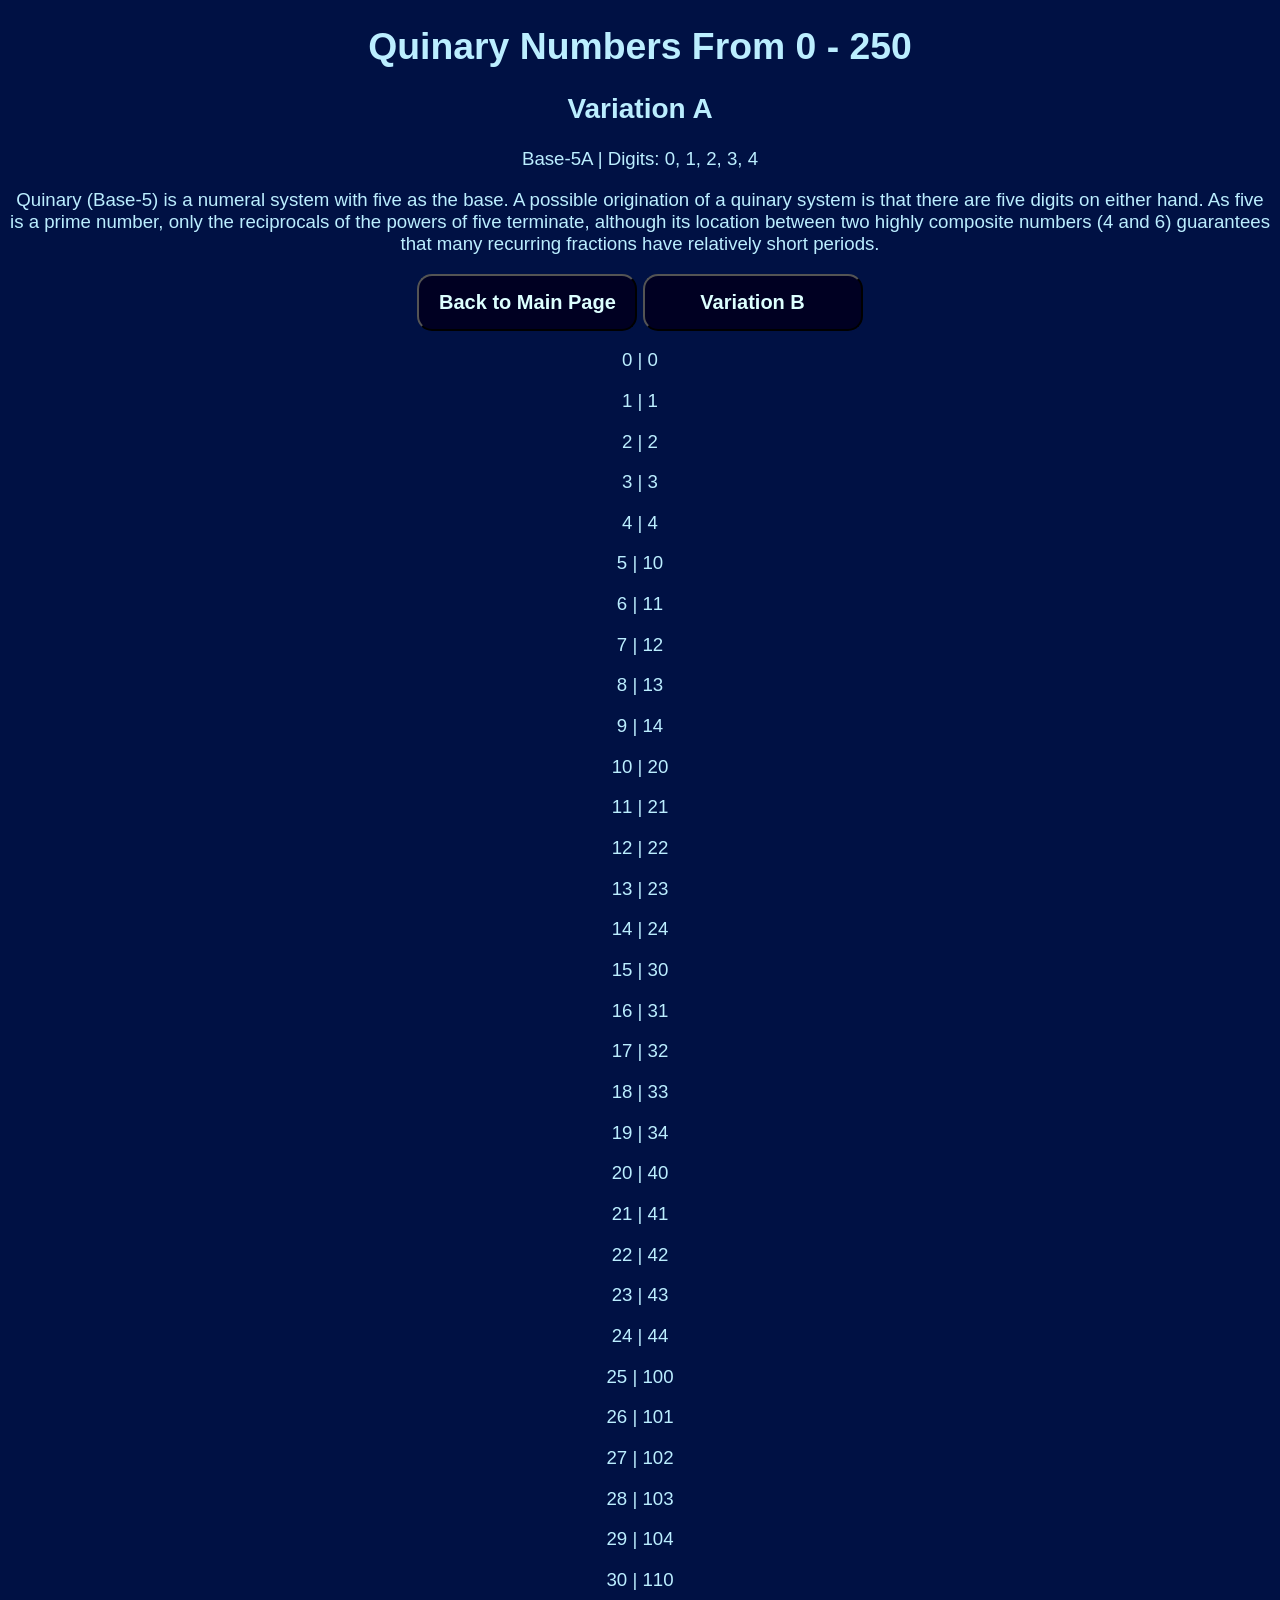
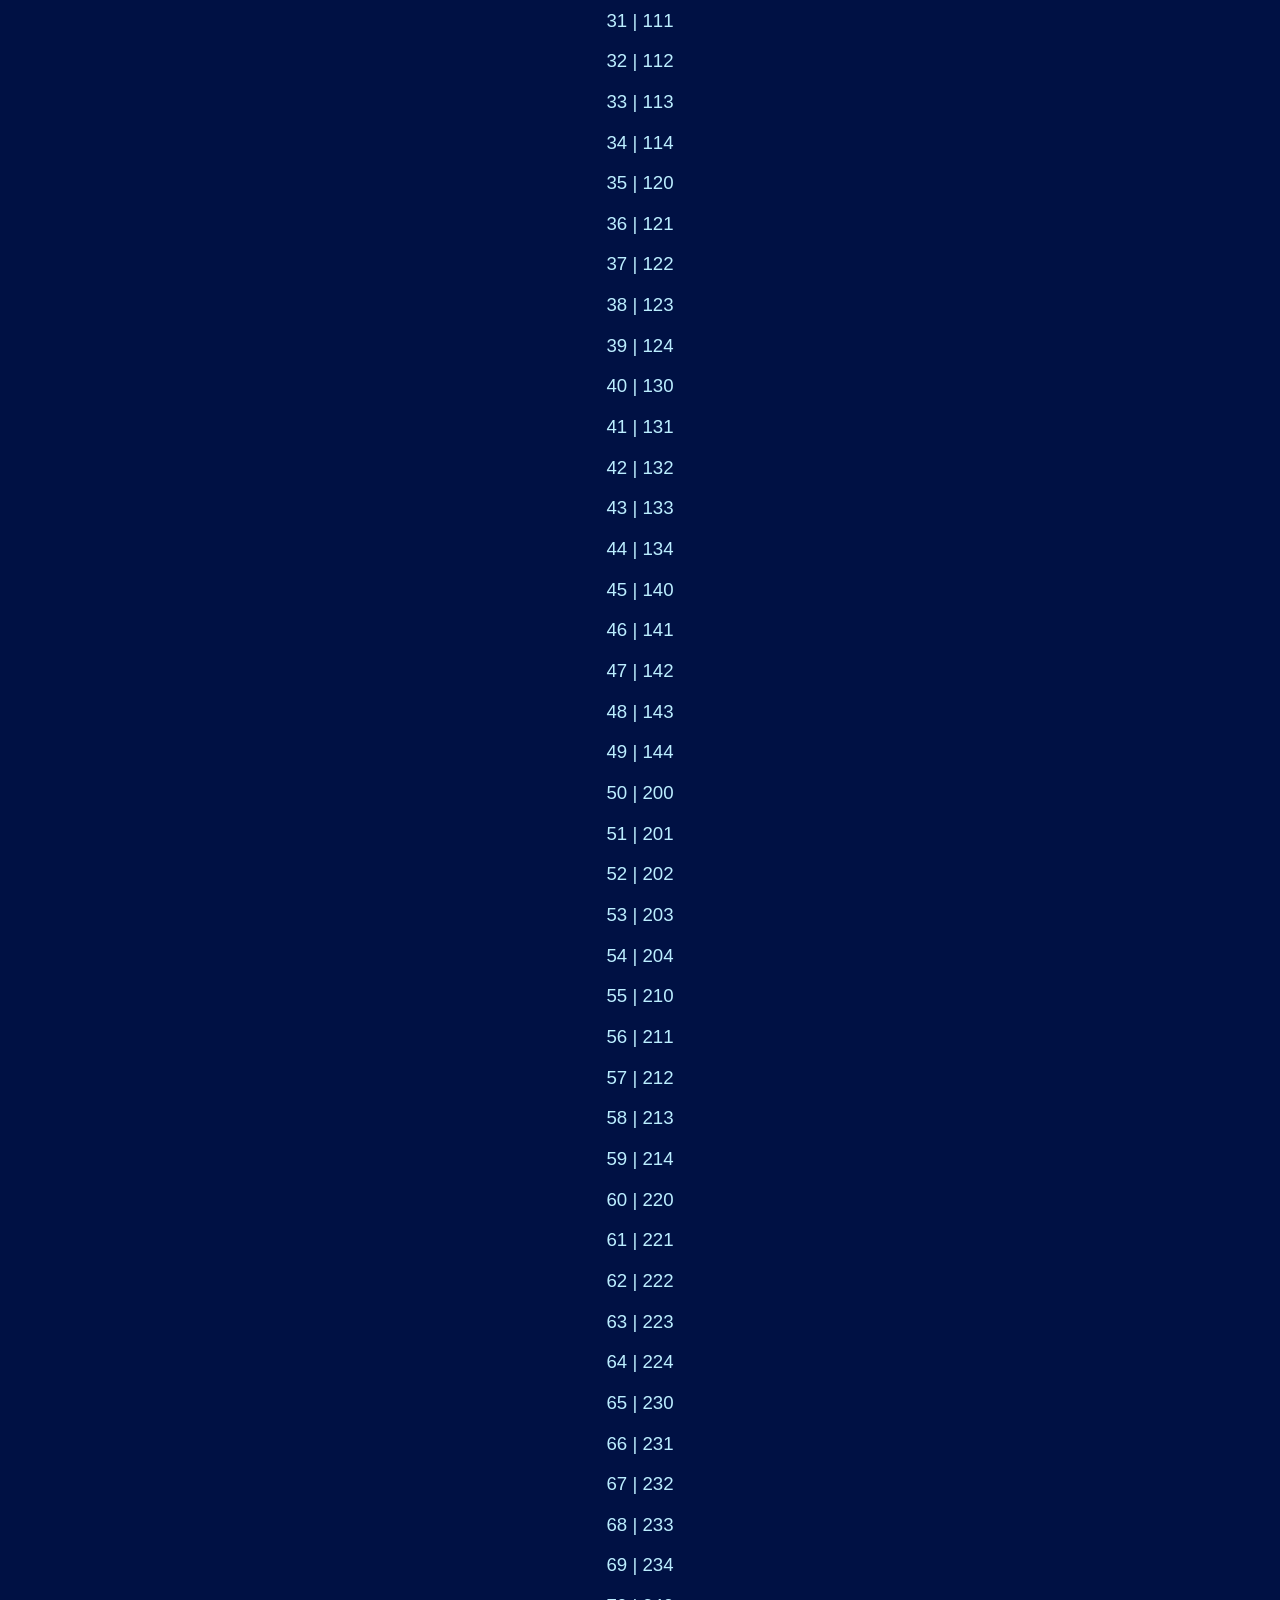
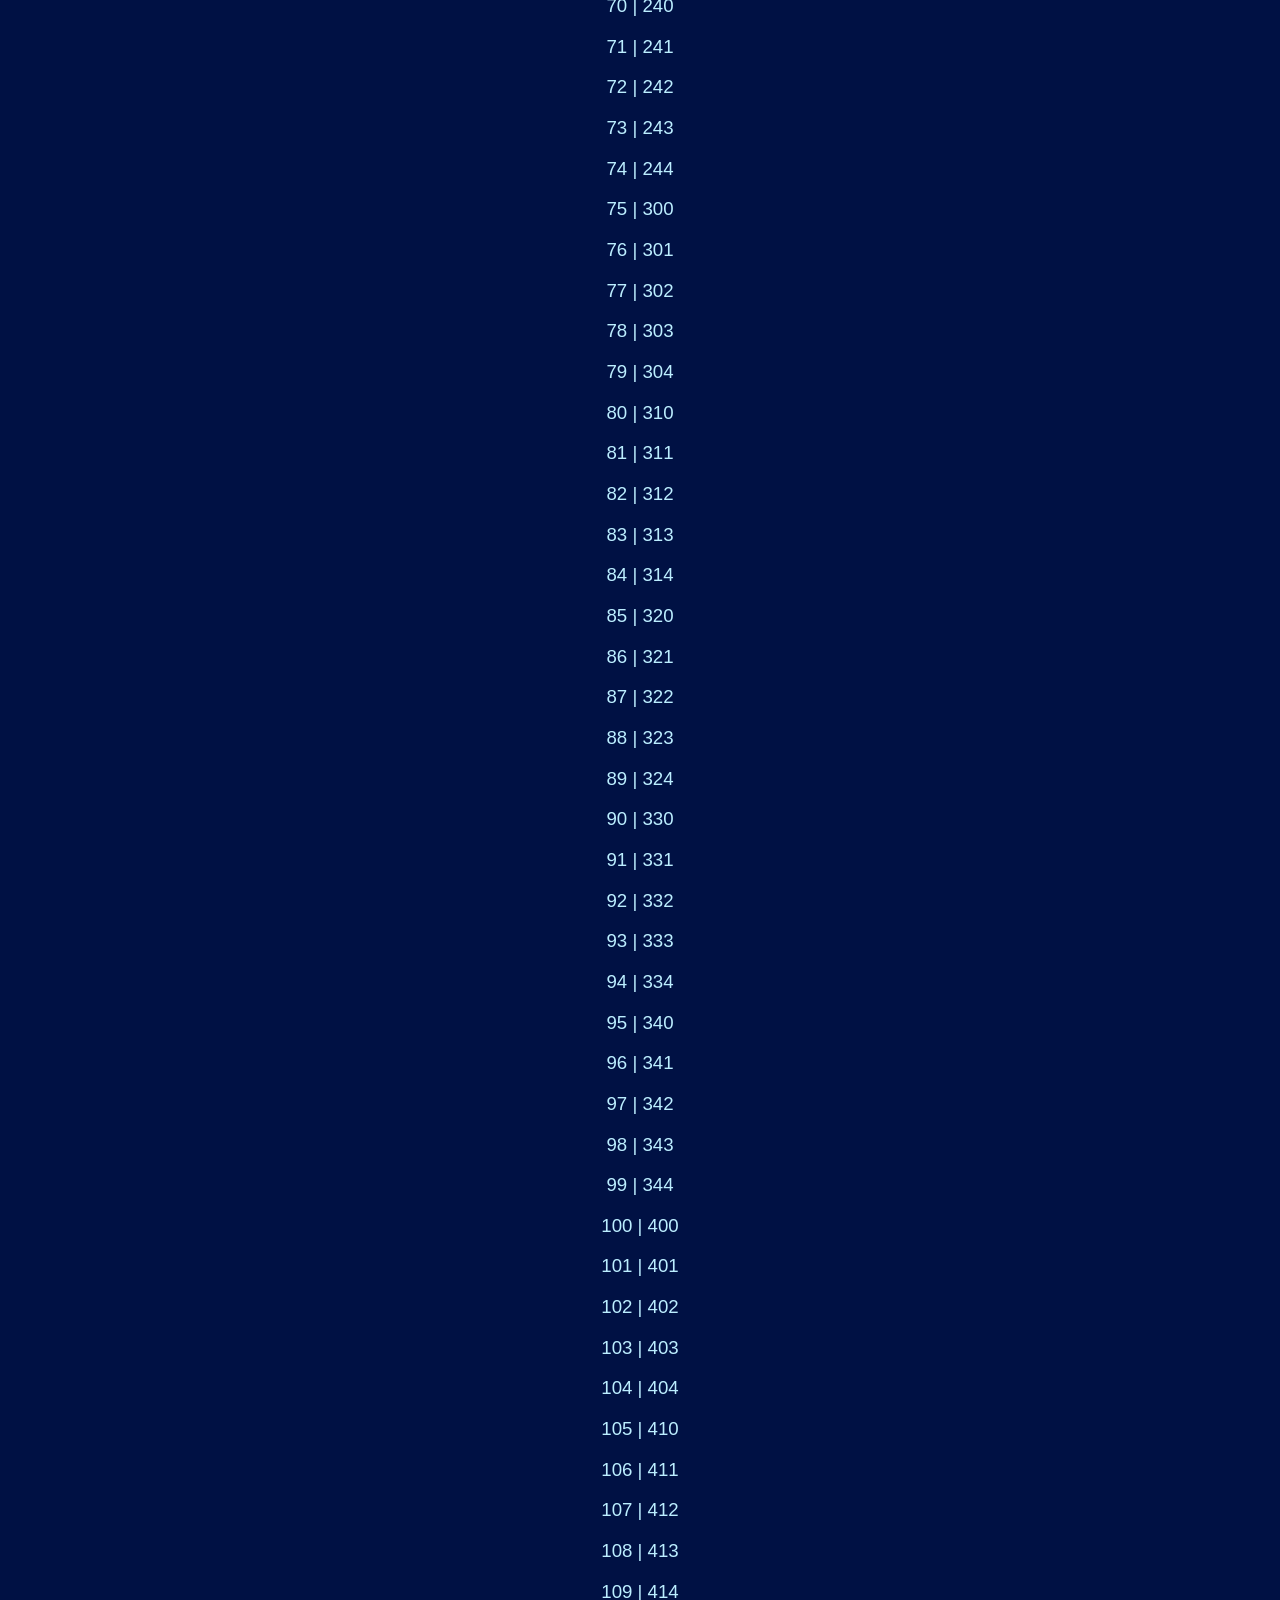
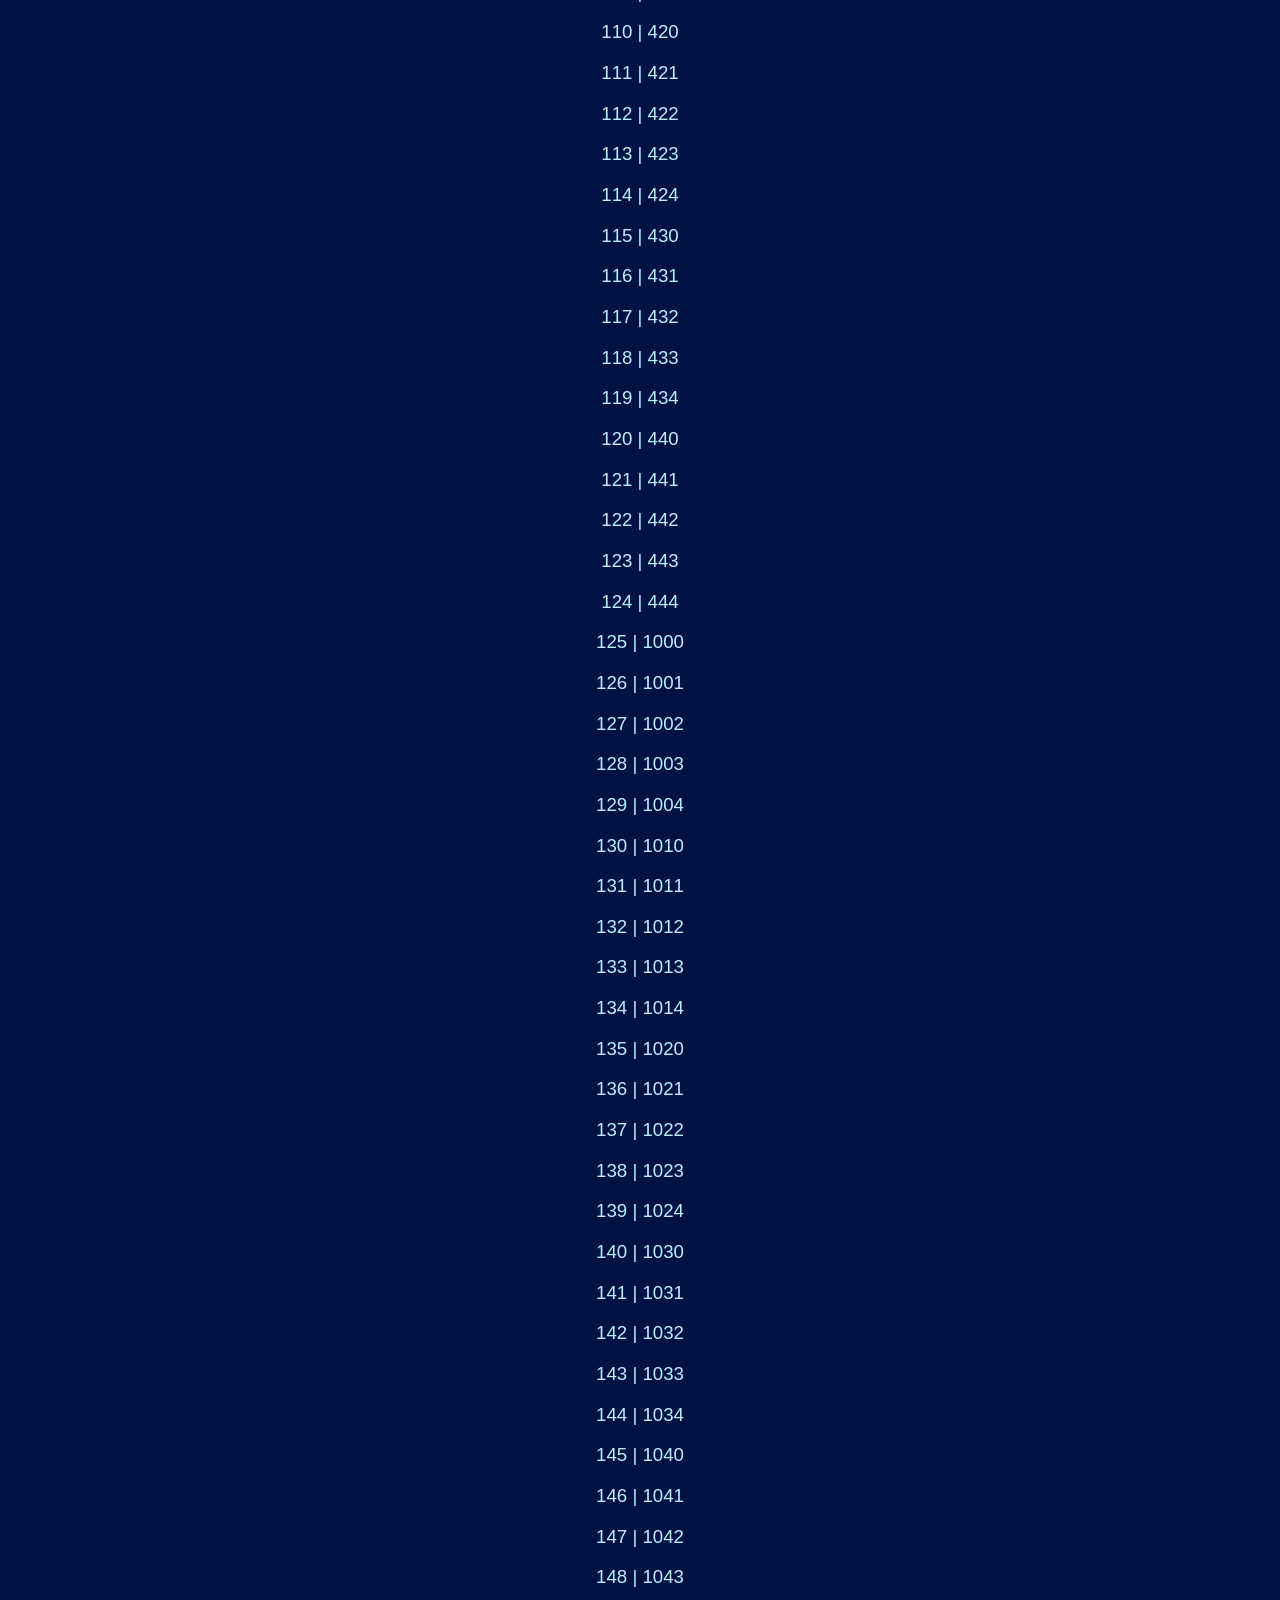
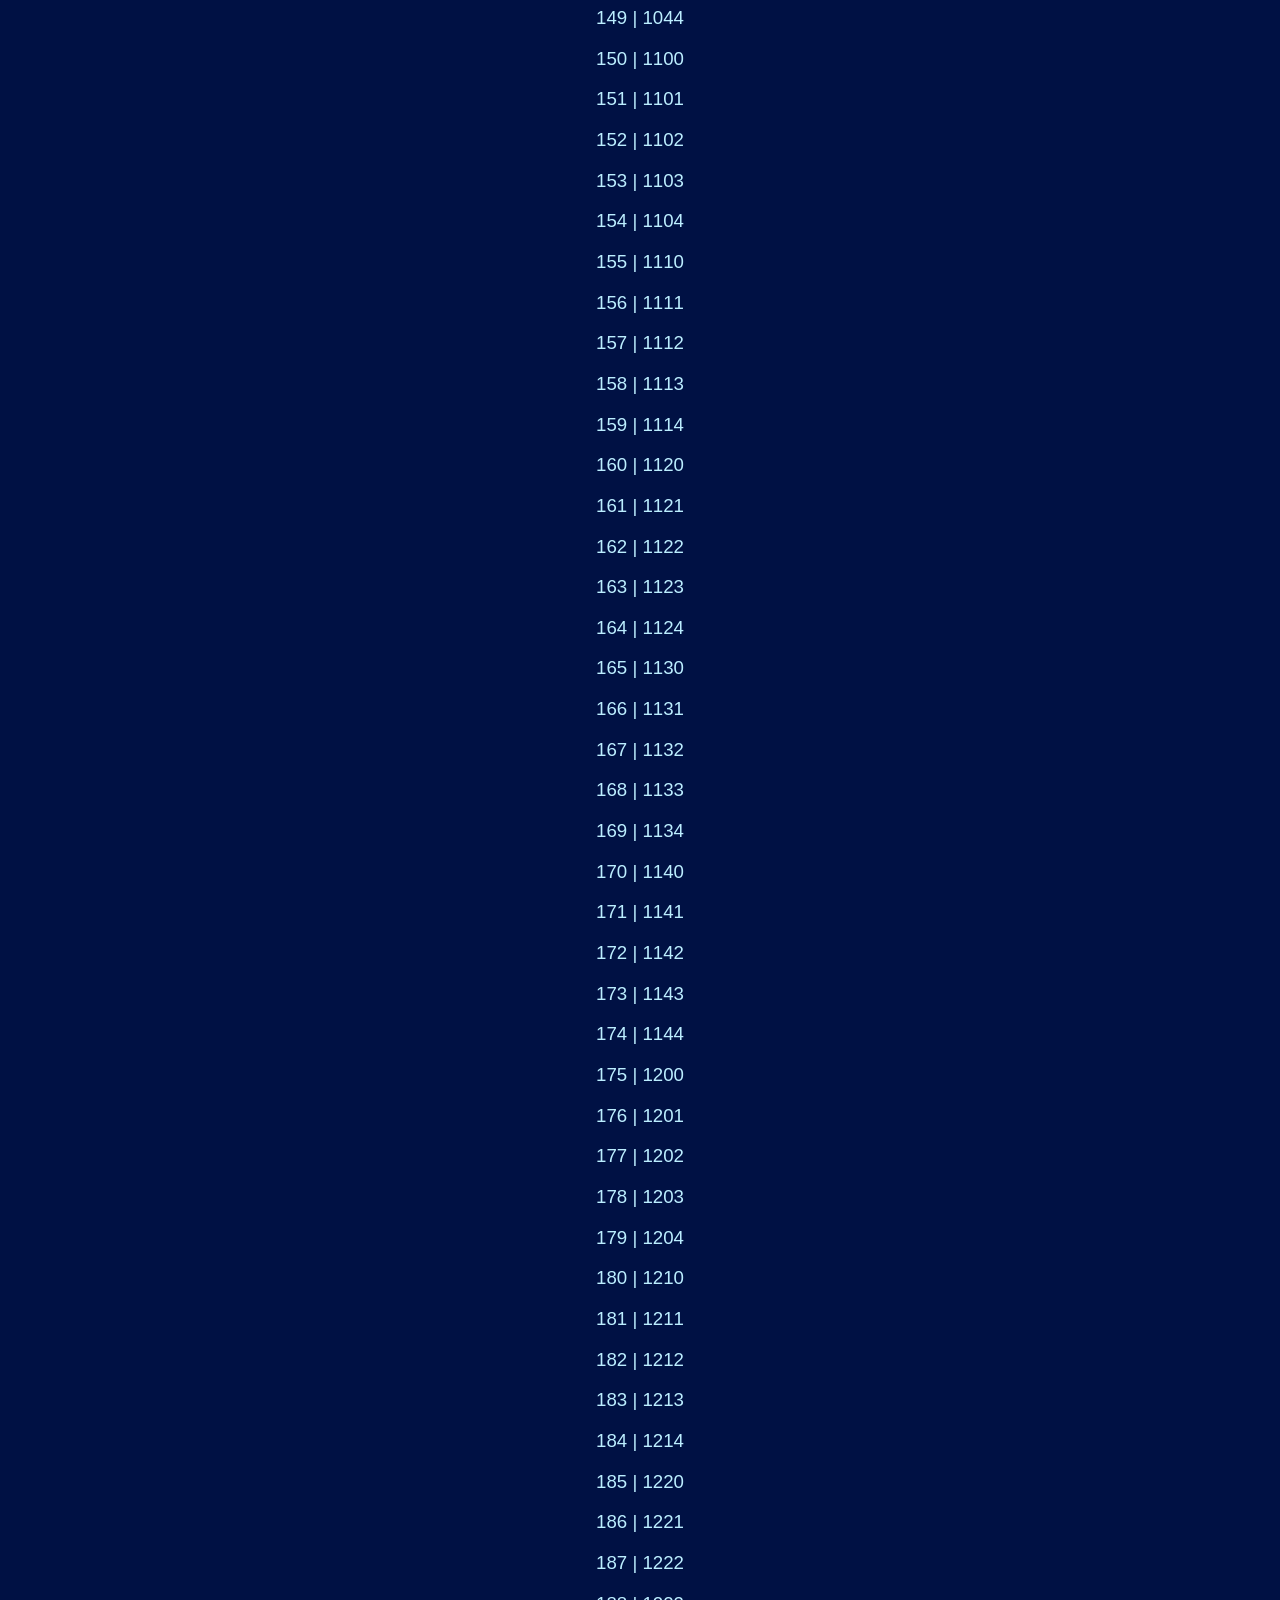
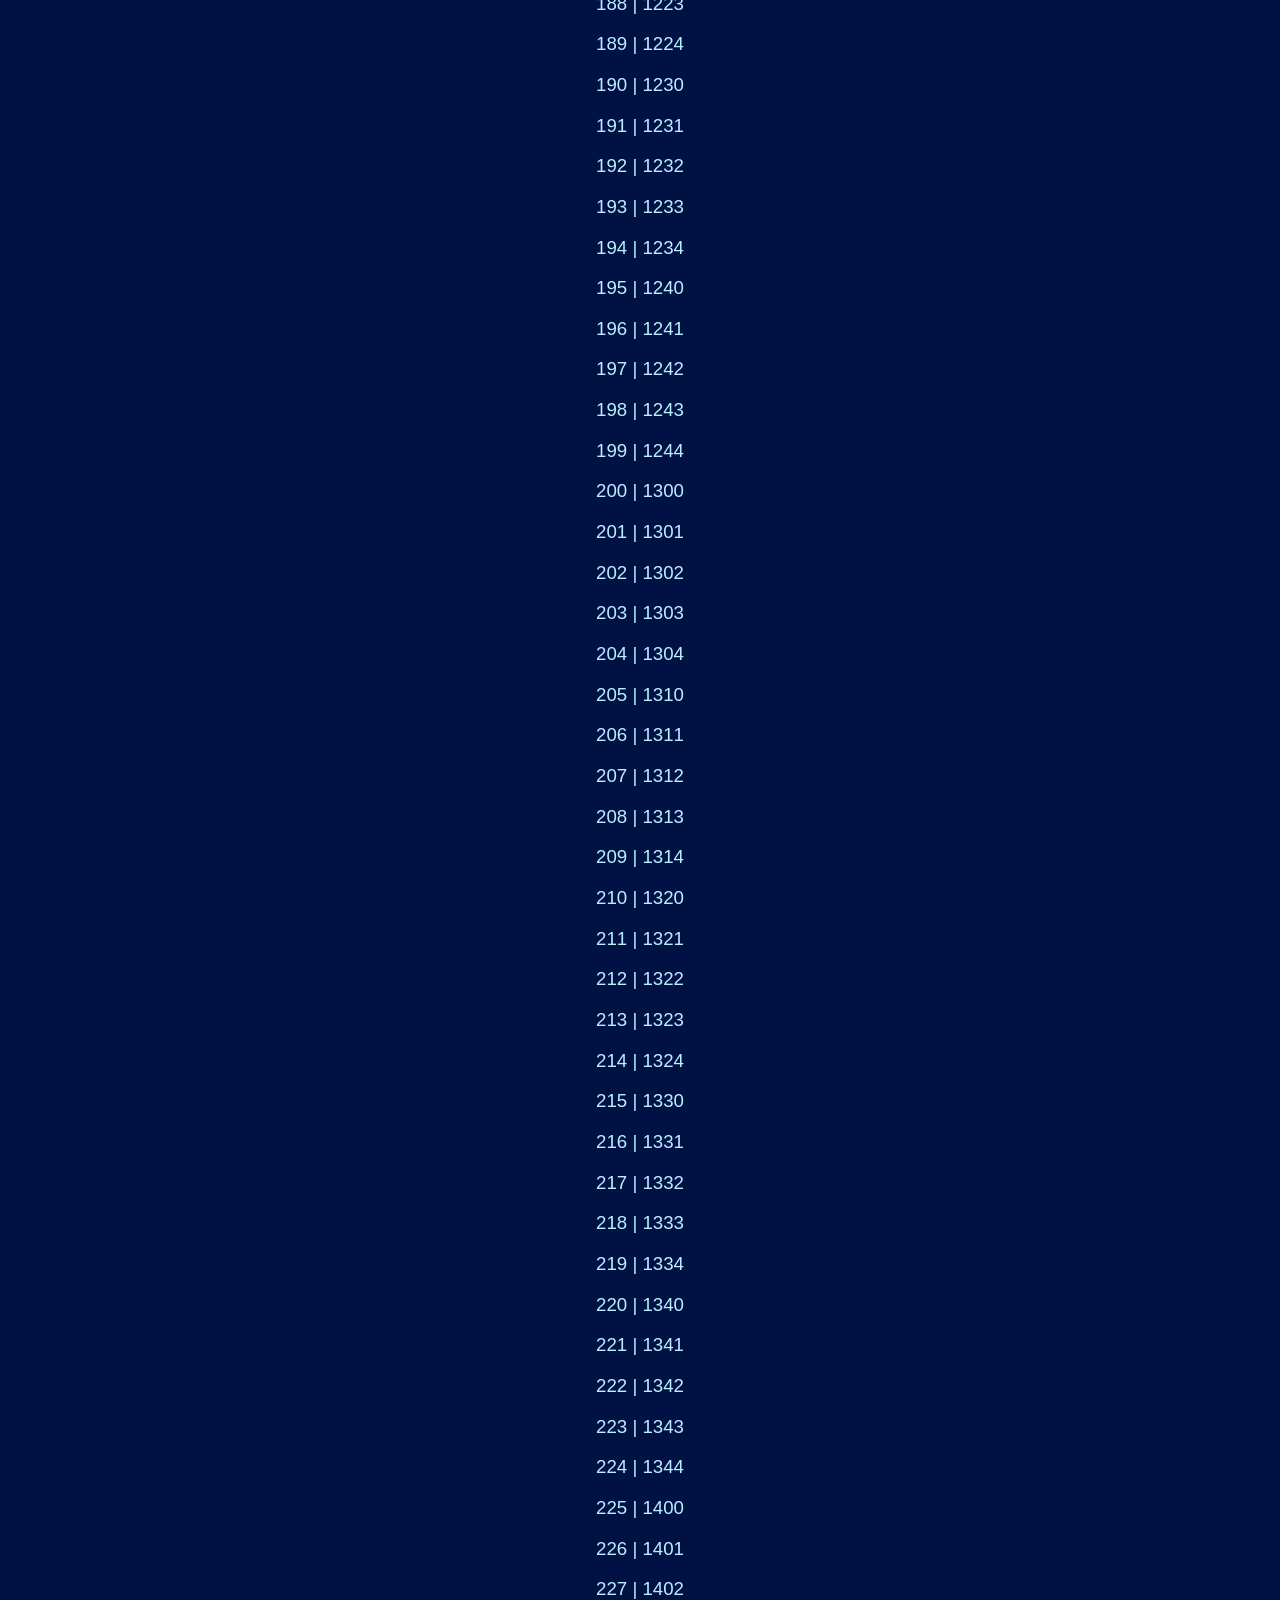
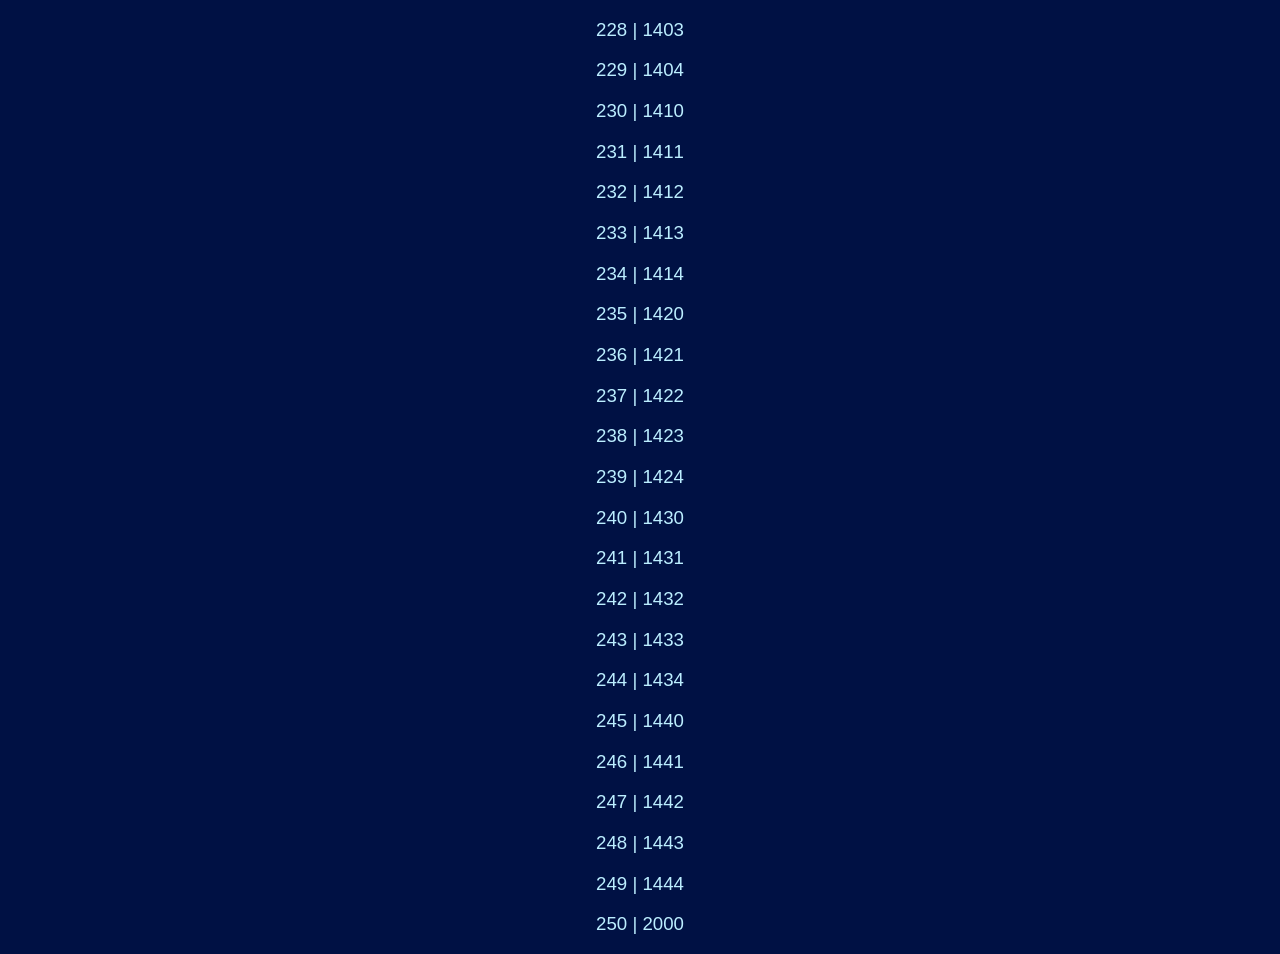
<file: quinary_a.html>
<!DOCTYPE html>

<html>
	<head>
		<title>Quinary (Base-5)</title>

		<link href="main.css" type="text/css" rel="stylesheet" />
	</head>

  
<h1>Quinary Numbers From 0 - 250</h1> <p><h2>Variation A</h2></p>

<p>Base-5A | Digits: 0, 1, 2, 3, 4</p>
Quinary (Base-5) is a numeral system with five as the base. A possible origination of a quinary system is that there are five digits on either hand. As five is a prime number, only the reciprocals of the powers of five terminate, although its location between two highly composite numbers (4 and 6) guarantees that many recurring fractions have relatively short periods.

<p>
<button type="button" onclick="window.location.href='index.html';">Back to Main Page</button> <button type="button" onclick="window.location.href='quinary_b.html';">Variation B</button>
</p>

  <p> 0 | 0 </p>
  <p> 1 | 1 </p>
  <p> 2 | 2 </p>
  <p> 3 | 3 </p>
  <p> 4 | 4 </p>
  <p> 5 | 10 </p>
  <p> 6 | 11 </p>
  <p> 7 | 12 </p>
  <p> 8 | 13 </p>
  <p> 9 | 14 </p>
  <p> 10 | 20 </p>
  <p> 11 | 21 </p>
  <p> 12 | 22 </p>
  <p> 13 | 23 </p>
  <p> 14 | 24 </p>
  <p> 15 | 30 </p>
  <p> 16 | 31 </p>
  <p> 17 | 32 </p>
  <p> 18 | 33 </p>
  <p> 19 | 34 </p>
  <p> 20 | 40 </p>
  <p> 21 | 41 </p>
  <p> 22 | 42 </p>
  <p> 23 | 43 </p>
  <p> 24 | 44 </p>
  <p> 25 | 100 </p>
  <p> 26 | 101 </p>
  <p> 27 | 102 </p>
  <p> 28 | 103 </p>
  <p> 29 | 104 </p>
  <p> 30 | 110 </p>
  <p> 31 | 111 </p>
  <p> 32 | 112 </p>
  <p> 33 | 113 </p>
  <p> 34 | 114 </p>
  <p> 35 | 120 </p>
  <p> 36 | 121 </p>
  <p> 37 | 122 </p>
  <p> 38 | 123 </p>
  <p> 39 | 124 </p>
  <p> 40 | 130 </p>
  <p> 41 | 131 </p>
  <p> 42 | 132 </p>
  <p> 43 | 133 </p>
  <p> 44 | 134 </p>
  <p> 45 | 140 </p>
  <p> 46 | 141 </p>
  <p> 47 | 142 </p>
  <p> 48 | 143 </p>
  <p> 49 | 144 </p>
  <p> 50 | 200 </p>
  <p> 51 | 201 </p>
  <p> 52 | 202 </p>
  <p> 53 | 203 </p>
  <p> 54 | 204 </p>
  <p> 55 | 210 </p>
  <p> 56 | 211 </p>
  <p> 57 | 212 </p>
  <p> 58 | 213 </p>
  <p> 59 | 214 </p>
  <p> 60 | 220 </p>
  <p> 61 | 221 </p>
  <p> 62 | 222 </p>
  <p> 63 | 223 </p>
  <p> 64 | 224 </p>
  <p> 65 | 230 </p>
  <p> 66 | 231 </p>
  <p> 67 | 232 </p>
  <p> 68 | 233 </p>
  <p> 69 | 234 </p>
  <p> 70 | 240 </p>
  <p> 71 | 241 </p>
  <p> 72 | 242 </p>
  <p> 73 | 243 </p>
  <p> 74 | 244 </p>
  <p> 75 | 300 </p>
  <p> 76 | 301 </p>
  <p> 77 | 302 </p>
  <p> 78 | 303 </p>
  <p> 79 | 304 </p>
  <p> 80 | 310 </p>
  <p> 81 | 311 </p>
  <p> 82 | 312 </p>
  <p> 83 | 313 </p>
  <p> 84 | 314 </p>
  <p> 85 | 320 </p>
  <p> 86 | 321 </p>
  <p> 87 | 322 </p>
  <p> 88 | 323 </p>
  <p> 89 | 324 </p>
  <p> 90 | 330 </p>
  <p> 91 | 331 </p>
  <p> 92 | 332 </p>
  <p> 93 | 333 </p>
  <p> 94 | 334 </p>
  <p> 95 | 340 </p>
  <p> 96 | 341 </p>
  <p> 97 | 342 </p>
  <p> 98 | 343 </p>
  <p> 99 | 344 </p>
  <p> 100 | 400 </p>
  <p> 101 | 401 </p>
  <p> 102 | 402 </p>
  <p> 103 | 403 </p>
  <p> 104 | 404 </p>
  <p> 105 | 410 </p>
  <p> 106 | 411 </p>
  <p> 107 | 412 </p>
  <p> 108 | 413 </p>
  <p> 109 | 414 </p>
  <p> 110 | 420 </p>
  <p> 111 | 421 </p>
  <p> 112 | 422 </p>
  <p> 113 | 423 </p>
  <p> 114 | 424 </p>
  <p> 115 | 430 </p>
  <p> 116 | 431 </p>
  <p> 117 | 432 </p>
  <p> 118 | 433 </p>
  <p> 119 | 434 </p>
  <p> 120 | 440 </p>
  <p> 121 | 441 </p>
  <p> 122 | 442 </p>
  <p> 123 | 443 </p>
  <p> 124 | 444 </p>
  <p> 125 | 1000 </p>
  <p> 126 | 1001 </p>
  <p> 127 | 1002 </p>
  <p> 128 | 1003 </p>
  <p> 129 | 1004 </p>
  <p> 130 | 1010 </p>
  <p> 131 | 1011 </p>
  <p> 132 | 1012 </p>
  <p> 133 | 1013 </p>
  <p> 134 | 1014 </p>
  <p> 135 | 1020 </p>
  <p> 136 | 1021 </p>
  <p> 137 | 1022 </p>
  <p> 138 | 1023 </p>
  <p> 139 | 1024 </p>
  <p> 140 | 1030 </p>
  <p> 141 | 1031 </p>
  <p> 142 | 1032 </p>
  <p> 143 | 1033 </p>
  <p> 144 | 1034 </p>
  <p> 145 | 1040 </p>
  <p> 146 | 1041 </p>
  <p> 147 | 1042 </p>
  <p> 148 | 1043 </p>
  <p> 149 | 1044 </p>
  <p> 150 | 1100 </p>
  <p> 151 | 1101 </p>
  <p> 152 | 1102 </p>
  <p> 153 | 1103 </p>
  <p> 154 | 1104 </p>
  <p> 155 | 1110 </p>
  <p> 156 | 1111 </p>
  <p> 157 | 1112 </p>
  <p> 158 | 1113 </p>
  <p> 159 | 1114 </p>
  <p> 160 | 1120 </p>
  <p> 161 | 1121 </p>
  <p> 162 | 1122 </p>
  <p> 163 | 1123 </p>
  <p> 164 | 1124 </p>
  <p> 165 | 1130 </p>
  <p> 166 | 1131 </p>
  <p> 167 | 1132 </p>
  <p> 168 | 1133 </p>
  <p> 169 | 1134 </p>
  <p> 170 | 1140 </p>
  <p> 171 | 1141 </p>
  <p> 172 | 1142 </p>
  <p> 173 | 1143 </p>
  <p> 174 | 1144 </p>
  <p> 175 | 1200 </p>
  <p> 176 | 1201 </p>
  <p> 177 | 1202 </p>
  <p> 178 | 1203 </p>
  <p> 179 | 1204 </p>
  <p> 180 | 1210 </p>
  <p> 181 | 1211 </p>
  <p> 182 | 1212 </p>
  <p> 183 | 1213 </p>
  <p> 184 | 1214 </p>
  <p> 185 | 1220 </p>
  <p> 186 | 1221 </p>
  <p> 187 | 1222 </p>
  <p> 188 | 1223 </p>
  <p> 189 | 1224 </p>
  <p> 190 | 1230 </p>
  <p> 191 | 1231 </p>
  <p> 192 | 1232 </p>
  <p> 193 | 1233 </p>
  <p> 194 | 1234 </p>
  <p> 195 | 1240 </p>
  <p> 196 | 1241 </p>
  <p> 197 | 1242 </p>
  <p> 198 | 1243 </p>
  <p> 199 | 1244 </p>
  <p> 200 | 1300 </p>
  <p> 201 | 1301 </p>
  <p> 202 | 1302 </p>
  <p> 203 | 1303 </p>
  <p> 204 | 1304 </p>
  <p> 205 | 1310 </p>
  <p> 206 | 1311 </p>
  <p> 207 | 1312 </p>
  <p> 208 | 1313 </p>
  <p> 209 | 1314 </p>
  <p> 210 | 1320 </p>
  <p> 211 | 1321 </p>
  <p> 212 | 1322 </p>
  <p> 213 | 1323 </p>
  <p> 214 | 1324 </p>
  <p> 215 | 1330 </p>
  <p> 216 | 1331 </p>
  <p> 217 | 1332 </p>
  <p> 218 | 1333 </p>
  <p> 219 | 1334 </p>
  <p> 220 | 1340 </p>
  <p> 221 | 1341 </p>
  <p> 222 | 1342 </p>
  <p> 223 | 1343 </p>
  <p> 224 | 1344 </p>
  <p> 225 | 1400 </p>
  <p> 226 | 1401 </p>
  <p> 227 | 1402 </p>
  <p> 228 | 1403 </p>
  <p> 229 | 1404 </p>
  <p> 230 | 1410 </p>
  <p> 231 | 1411 </p>
  <p> 232 | 1412 </p>
  <p> 233 | 1413 </p>
  <p> 234 | 1414 </p>
  <p> 235 | 1420 </p>
  <p> 236 | 1421 </p>
  <p> 237 | 1422 </p>
  <p> 238 | 1423 </p>
  <p> 239 | 1424 </p>
  <p> 240 | 1430 </p>
  <p> 241 | 1431 </p>
  <p> 242 | 1432 </p>
  <p> 243 | 1433 </p>
  <p> 244 | 1434 </p>
  <p> 245 | 1440 </p>
  <p> 246 | 1441 </p>
  <p> 247 | 1442 </p>
  <p> 248 | 1443 </p>
  <p> 249 | 1444 </p>
  <p> 250 | 2000 </p>
</file>
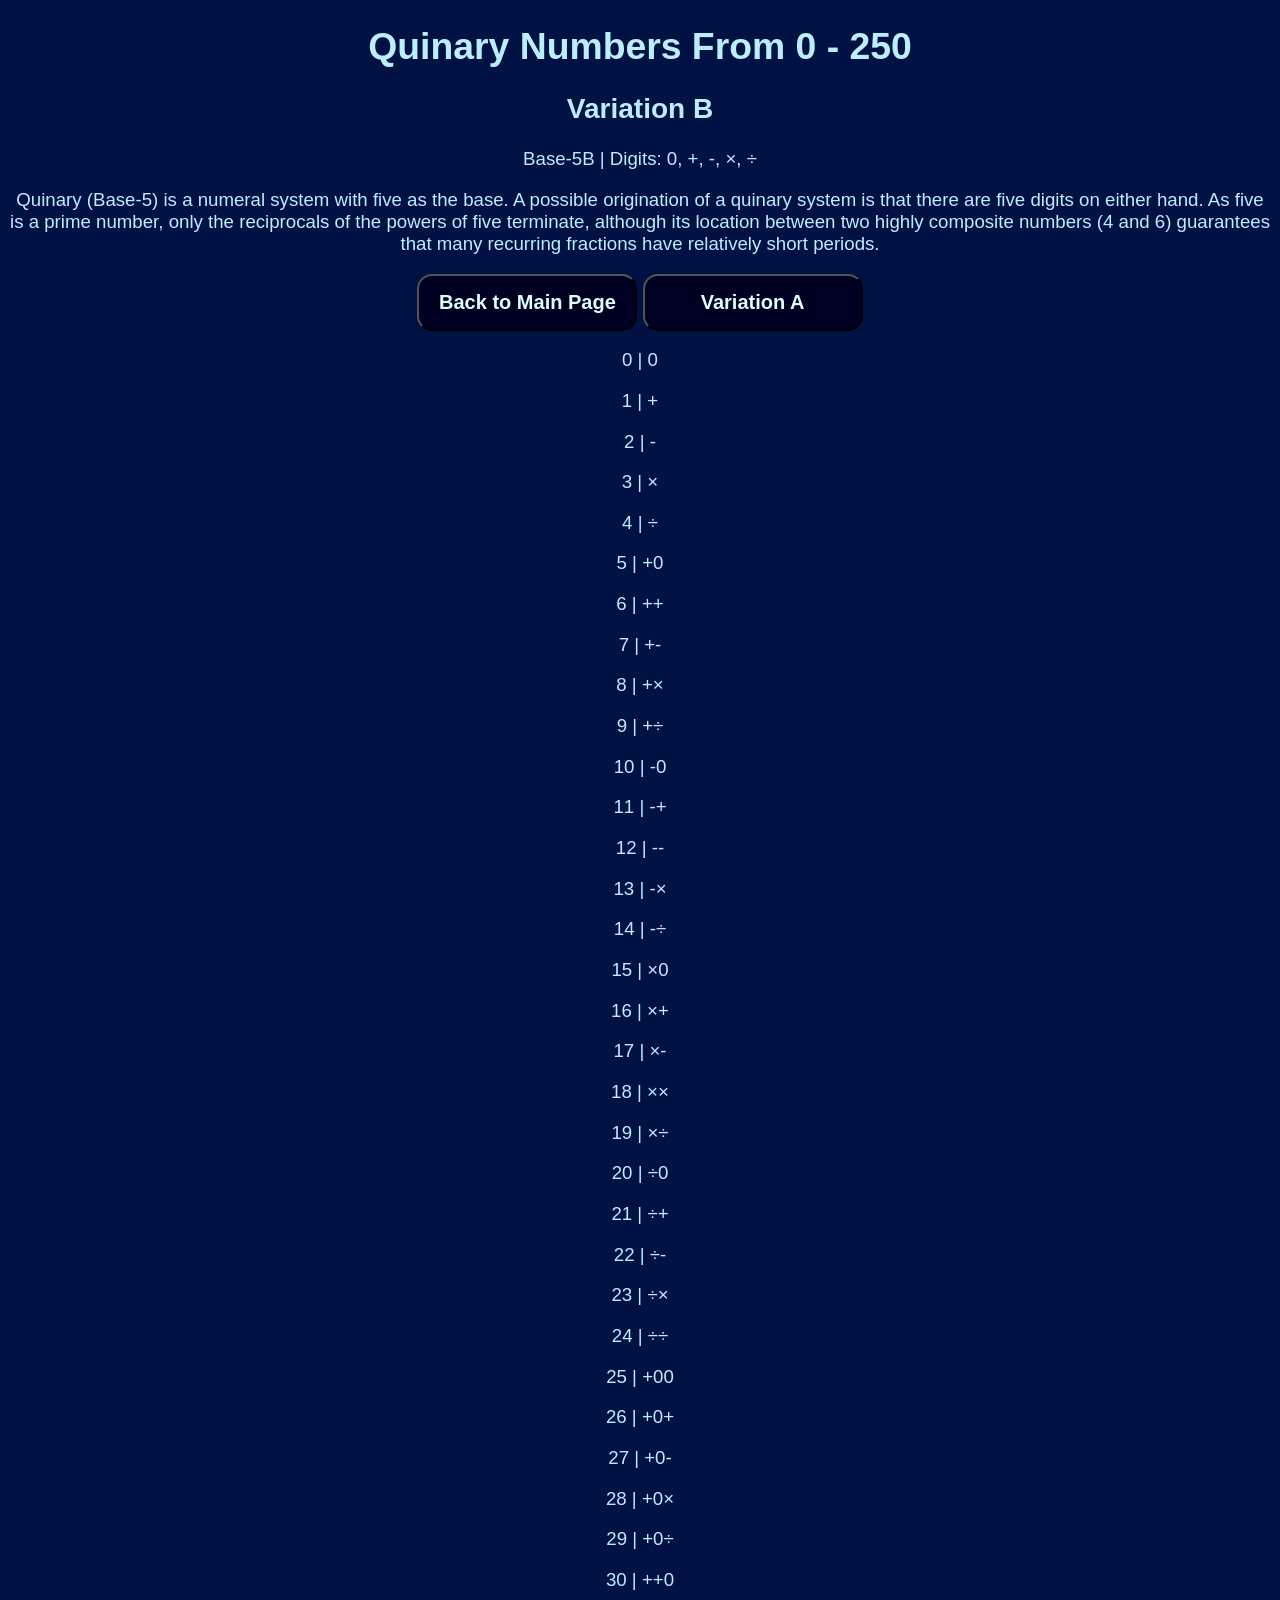
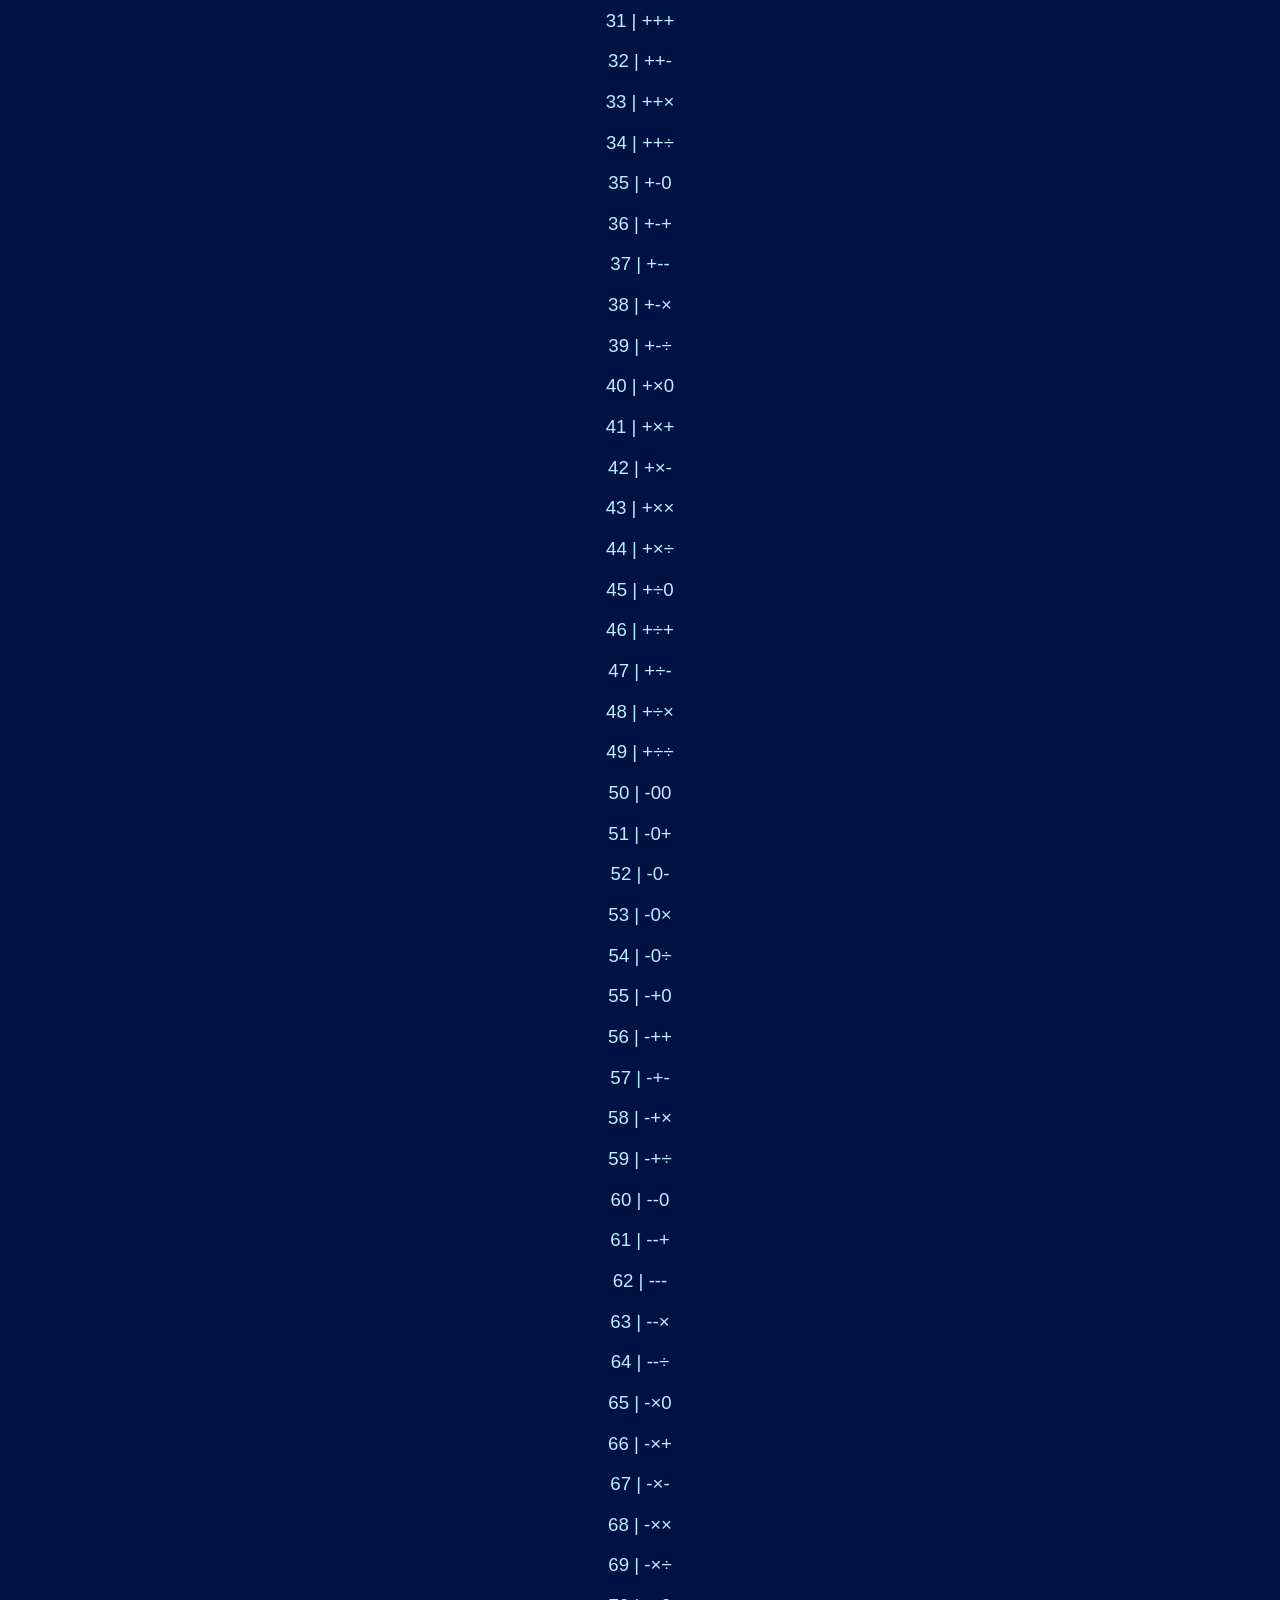
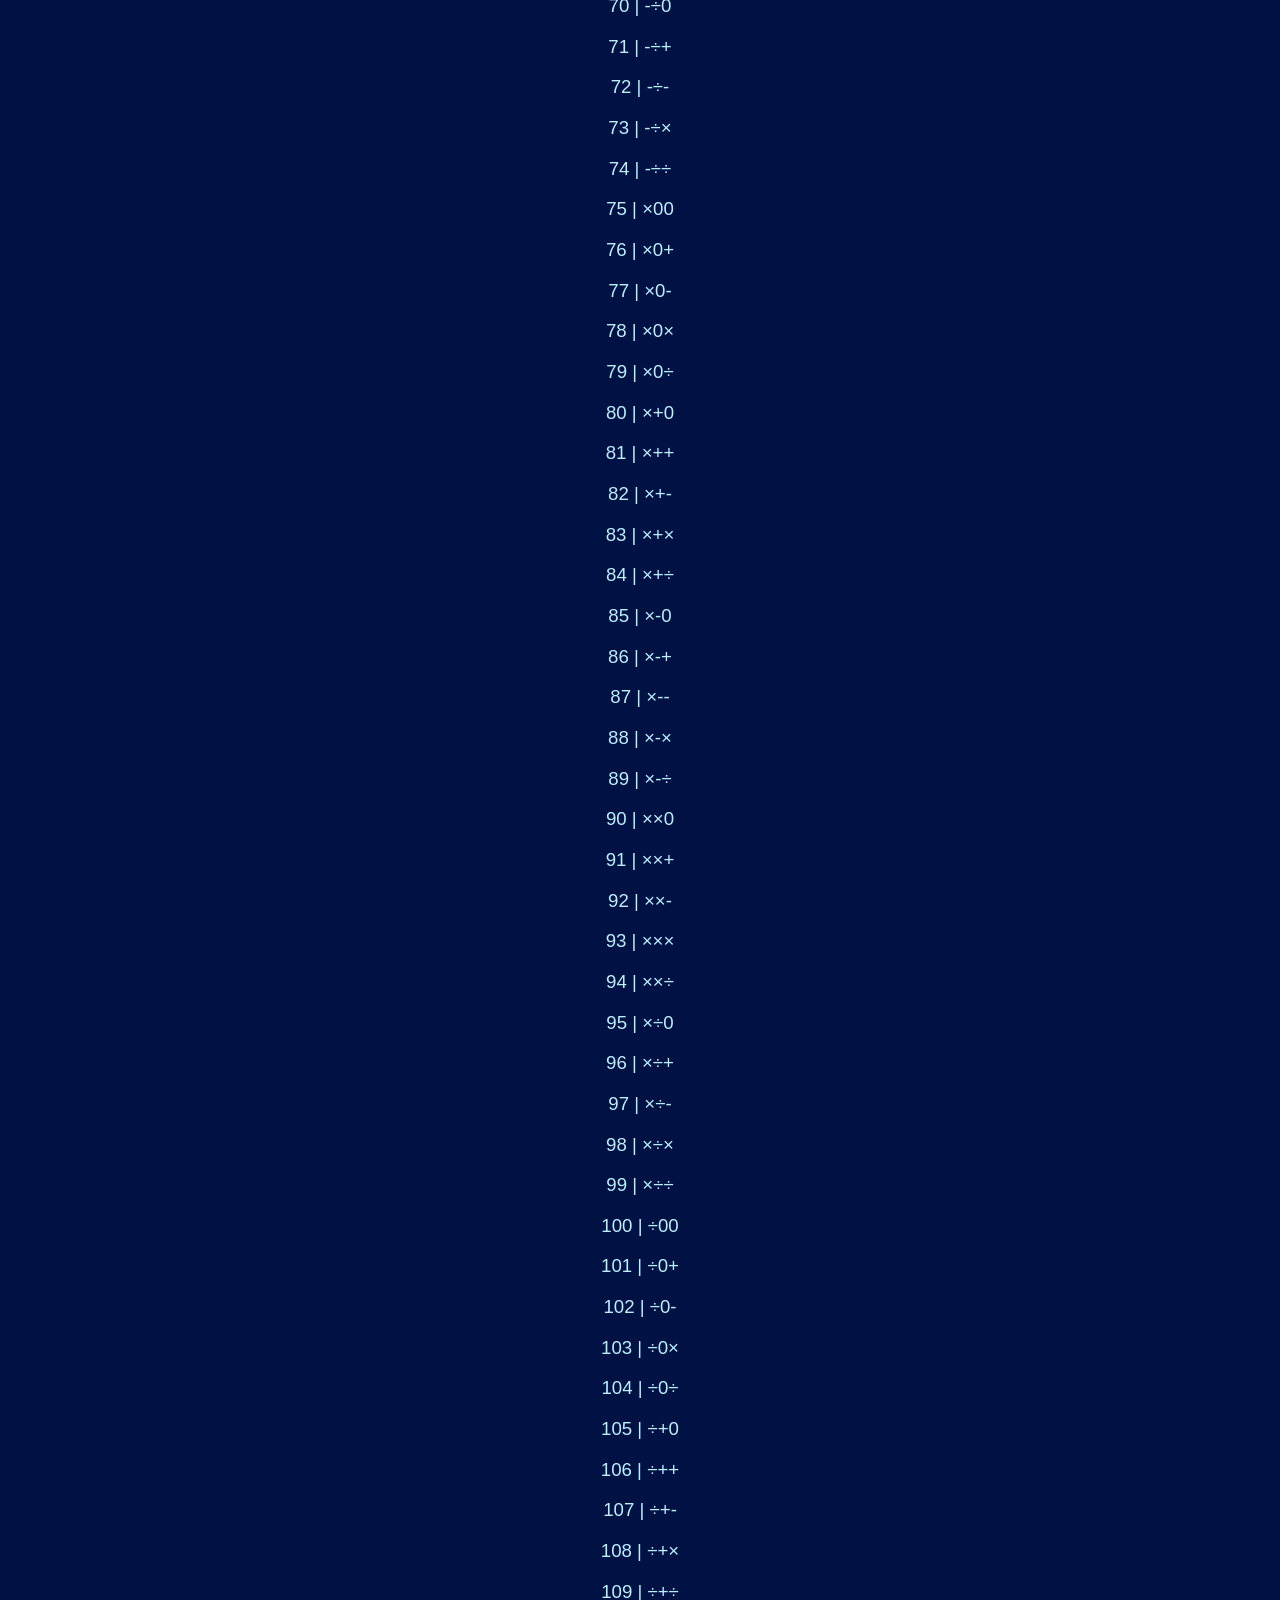
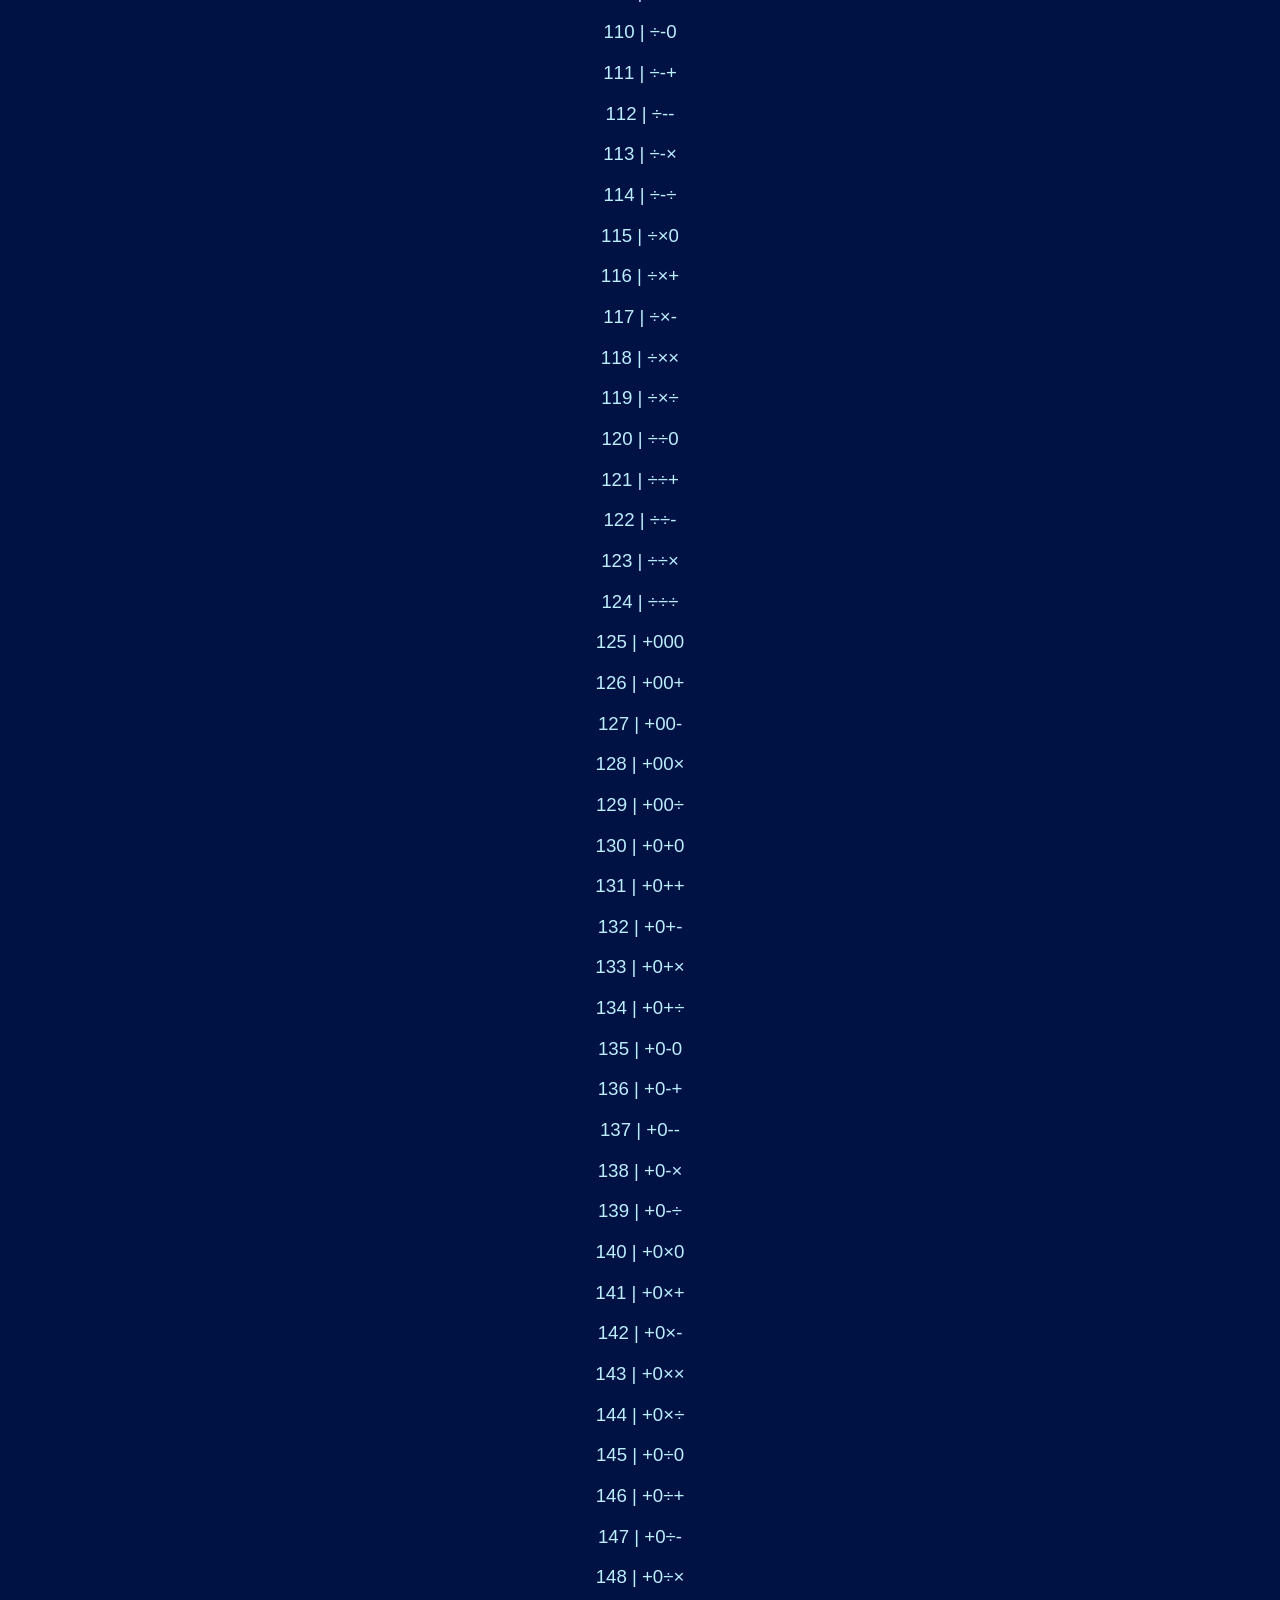
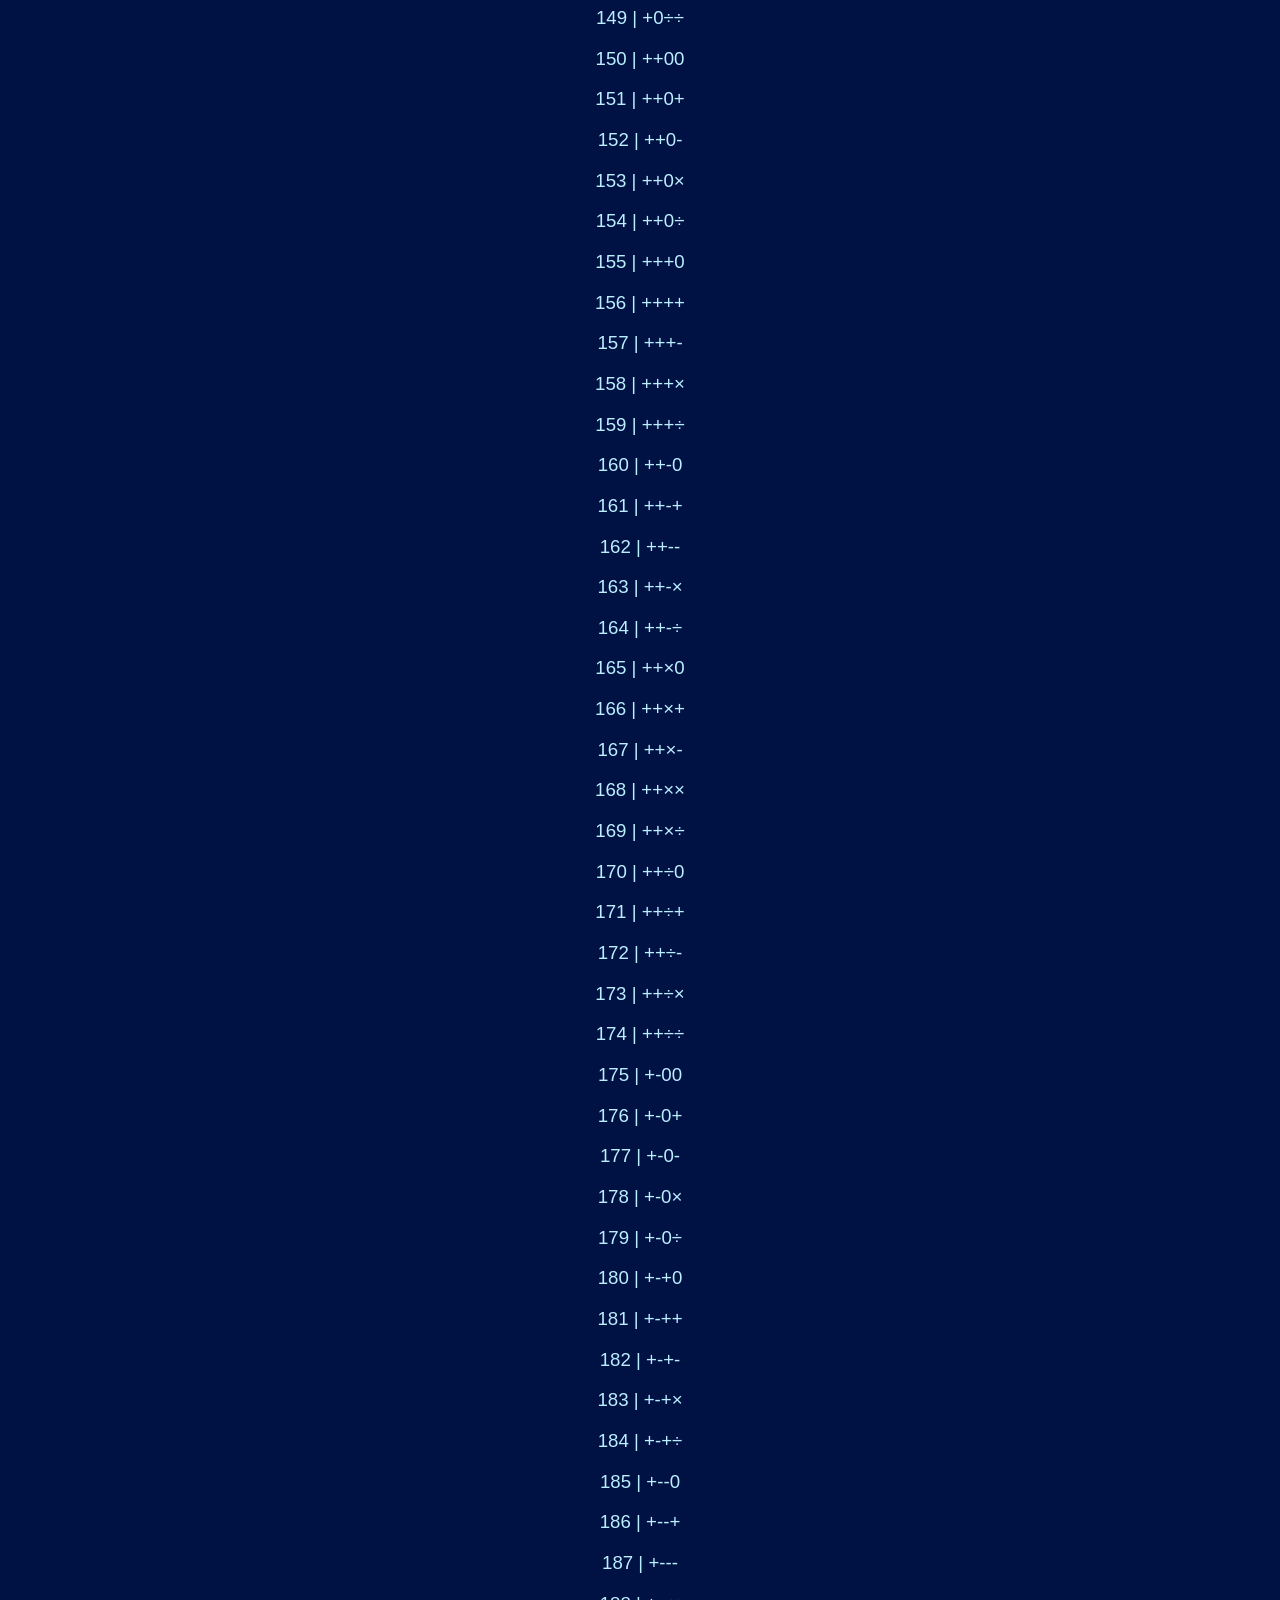
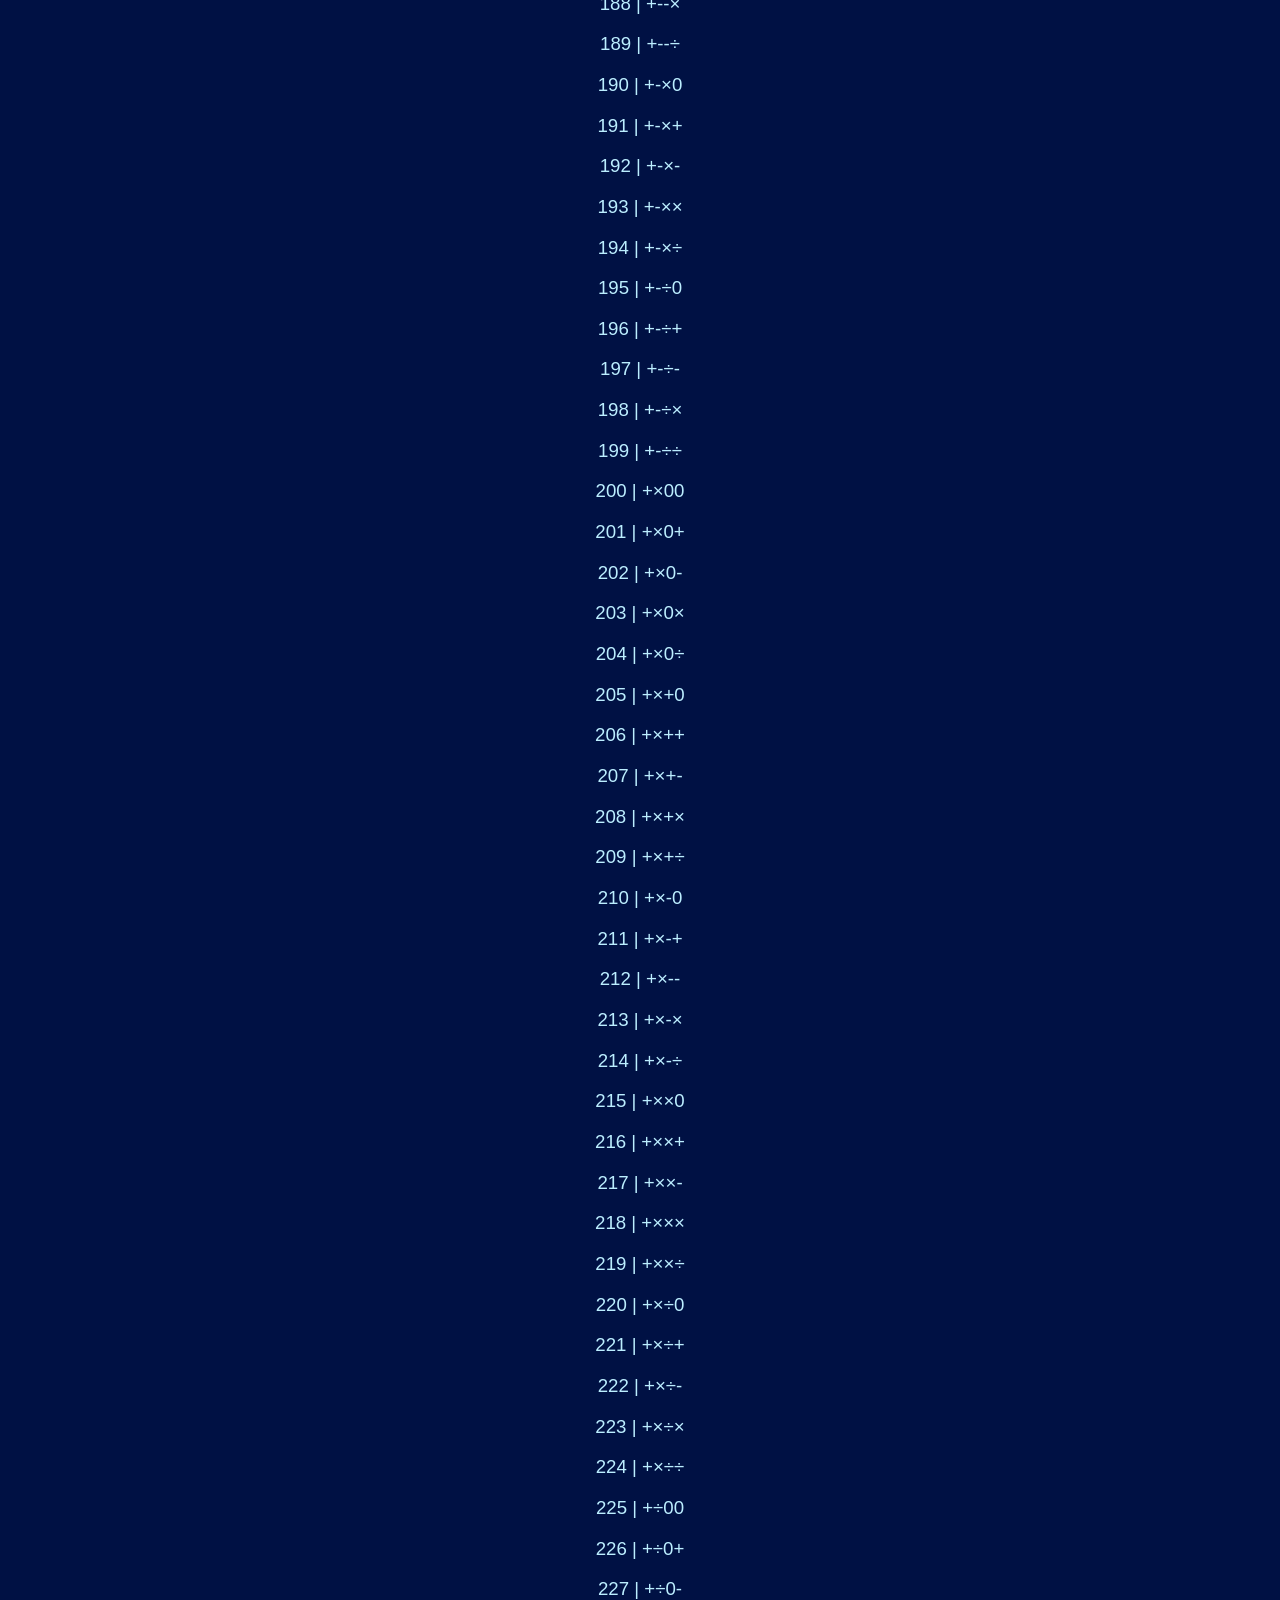
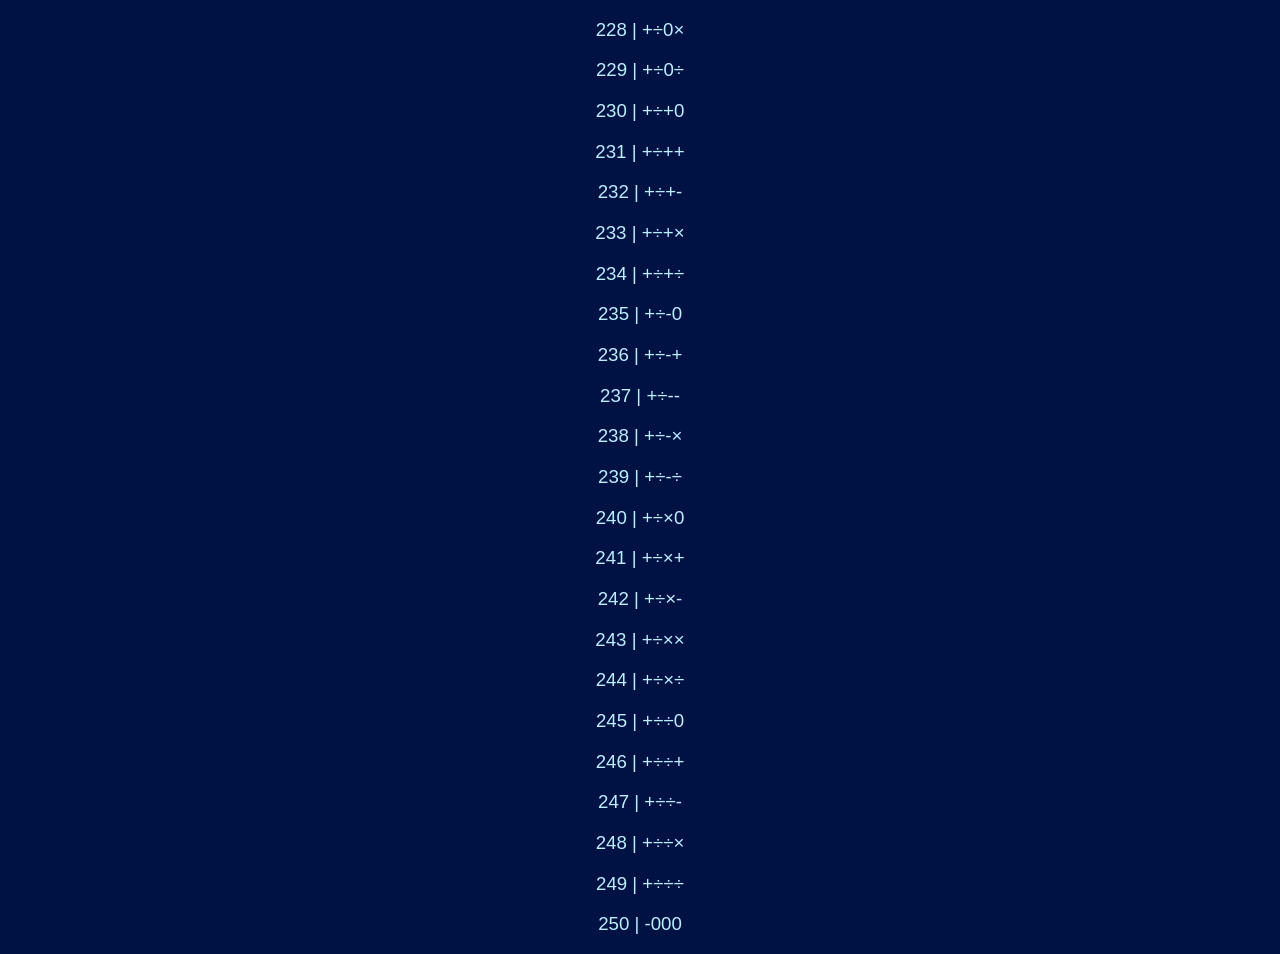
<file: quinary_b.html>
<!DOCTYPE html>

<html>
	<head>
		<title>Quinary (Base-5)</title>

		<link href="main.css" type="text/css" rel="stylesheet" />
	</head>

  
<h1>Quinary Numbers From 0 - 250</h1> <p><h2>Variation B</h2></p>

<p>Base-5B | Digits: 0, +, -, ×, ÷</p>
Quinary (Base-5) is a numeral system with five as the base. A possible origination of a quinary system is that there are five digits on either hand. As five is a prime number, only the reciprocals of the powers of five terminate, although its location between two highly composite numbers (4 and 6) guarantees that many recurring fractions have relatively short periods.

<p>
<button type="button" onclick="window.location.href='index.html';">Back to Main Page</button> <button type="button" onclick="window.location.href='quinary_a.html';">Variation A</button>
</p>

  <p> 0 | 0 </p>
  <p> 1 | + </p>
  <p> 2 | - </p>
  <p> 3 | × </p>
  <p> 4 | ÷ </p>
  <p> 5 | +0 </p>
  <p> 6 | ++ </p>
  <p> 7 | +- </p>
  <p> 8 | +× </p>
  <p> 9 | +÷ </p>
  <p> 10 | -0 </p>
  <p> 11 | -+ </p>
  <p> 12 | -- </p>
  <p> 13 | -× </p>
  <p> 14 | -÷ </p>
  <p> 15 | ×0 </p>
  <p> 16 | ×+ </p>
  <p> 17 | ×- </p>
  <p> 18 | ×× </p>
  <p> 19 | ×÷ </p>
  <p> 20 | ÷0 </p>
  <p> 21 | ÷+ </p>
  <p> 22 | ÷- </p>
  <p> 23 | ÷× </p>
  <p> 24 | ÷÷ </p>
  <p> 25 | +00 </p>
  <p> 26 | +0+ </p>
  <p> 27 | +0- </p>
  <p> 28 | +0× </p>
  <p> 29 | +0÷ </p>
  <p> 30 | ++0 </p>
  <p> 31 | +++ </p>
  <p> 32 | ++- </p>
  <p> 33 | ++× </p>
  <p> 34 | ++÷ </p>
  <p> 35 | +-0 </p>
  <p> 36 | +-+ </p>
  <p> 37 | +-- </p>
  <p> 38 | +-× </p>
  <p> 39 | +-÷ </p>
  <p> 40 | +×0 </p>
  <p> 41 | +×+ </p>
  <p> 42 | +×- </p>
  <p> 43 | +×× </p>
  <p> 44 | +×÷ </p>
  <p> 45 | +÷0 </p>
  <p> 46 | +÷+ </p>
  <p> 47 | +÷- </p>
  <p> 48 | +÷× </p>
  <p> 49 | +÷÷ </p>
  <p> 50 | -00 </p>
  <p> 51 | -0+ </p>
  <p> 52 | -0- </p>
  <p> 53 | -0× </p>
  <p> 54 | -0÷ </p>
  <p> 55 | -+0 </p>
  <p> 56 | -++ </p>
  <p> 57 | -+- </p>
  <p> 58 | -+× </p>
  <p> 59 | -+÷ </p>
  <p> 60 | --0 </p>
  <p> 61 | --+ </p>
  <p> 62 | --- </p>
  <p> 63 | --× </p>
  <p> 64 | --÷ </p>
  <p> 65 | -×0 </p>
  <p> 66 | -×+ </p>
  <p> 67 | -×- </p>
  <p> 68 | -×× </p>
  <p> 69 | -×÷ </p>
  <p> 70 | -÷0 </p>
  <p> 71 | -÷+ </p>
  <p> 72 | -÷- </p>
  <p> 73 | -÷× </p>
  <p> 74 | -÷÷ </p>
  <p> 75 | ×00 </p>
  <p> 76 | ×0+ </p>
  <p> 77 | ×0- </p>
  <p> 78 | ×0× </p>
  <p> 79 | ×0÷ </p>
  <p> 80 | ×+0 </p>
  <p> 81 | ×++ </p>
  <p> 82 | ×+- </p>
  <p> 83 | ×+× </p>
  <p> 84 | ×+÷ </p>
  <p> 85 | ×-0 </p>
  <p> 86 | ×-+ </p>
  <p> 87 | ×-- </p>
  <p> 88 | ×-× </p>
  <p> 89 | ×-÷ </p>
  <p> 90 | ××0 </p>
  <p> 91 | ××+ </p>
  <p> 92 | ××- </p>
  <p> 93 | ××× </p>
  <p> 94 | ××÷ </p>
  <p> 95 | ×÷0 </p>
  <p> 96 | ×÷+ </p>
  <p> 97 | ×÷- </p>
  <p> 98 | ×÷× </p>
  <p> 99 | ×÷÷ </p>
  <p> 100 | ÷00 </p>
  <p> 101 | ÷0+ </p>
  <p> 102 | ÷0- </p>
  <p> 103 | ÷0× </p>
  <p> 104 | ÷0÷ </p>
  <p> 105 | ÷+0 </p>
  <p> 106 | ÷++ </p>
  <p> 107 | ÷+- </p>
  <p> 108 | ÷+× </p>
  <p> 109 | ÷+÷ </p>
  <p> 110 | ÷-0 </p>
  <p> 111 | ÷-+ </p>
  <p> 112 | ÷-- </p>
  <p> 113 | ÷-× </p>
  <p> 114 | ÷-÷ </p>
  <p> 115 | ÷×0 </p>
  <p> 116 | ÷×+ </p>
  <p> 117 | ÷×- </p>
  <p> 118 | ÷×× </p>
  <p> 119 | ÷×÷ </p>
  <p> 120 | ÷÷0 </p>
  <p> 121 | ÷÷+ </p>
  <p> 122 | ÷÷- </p>
  <p> 123 | ÷÷× </p>
  <p> 124 | ÷÷÷ </p>
  <p> 125 | +000 </p>
  <p> 126 | +00+ </p>
  <p> 127 | +00- </p>
  <p> 128 | +00× </p>
  <p> 129 | +00÷ </p>
  <p> 130 | +0+0 </p>
  <p> 131 | +0++ </p>
  <p> 132 | +0+- </p>
  <p> 133 | +0+× </p>
  <p> 134 | +0+÷ </p>
  <p> 135 | +0-0 </p>
  <p> 136 | +0-+ </p>
  <p> 137 | +0-- </p>
  <p> 138 | +0-× </p>
  <p> 139 | +0-÷ </p>
  <p> 140 | +0×0 </p>
  <p> 141 | +0×+ </p>
  <p> 142 | +0×- </p>
  <p> 143 | +0×× </p>
  <p> 144 | +0×÷ </p>
  <p> 145 | +0÷0 </p>
  <p> 146 | +0÷+ </p>
  <p> 147 | +0÷- </p>
  <p> 148 | +0÷× </p>
  <p> 149 | +0÷÷ </p>
  <p> 150 | ++00 </p>
  <p> 151 | ++0+ </p>
  <p> 152 | ++0- </p>
  <p> 153 | ++0× </p>
  <p> 154 | ++0÷ </p>
  <p> 155 | +++0 </p>
  <p> 156 | ++++ </p>
  <p> 157 | +++- </p>
  <p> 158 | +++× </p>
  <p> 159 | +++÷ </p>
  <p> 160 | ++-0 </p>
  <p> 161 | ++-+ </p>
  <p> 162 | ++-- </p>
  <p> 163 | ++-× </p>
  <p> 164 | ++-÷ </p>
  <p> 165 | ++×0 </p>
  <p> 166 | ++×+ </p>
  <p> 167 | ++×- </p>
  <p> 168 | ++×× </p>
  <p> 169 | ++×÷ </p>
  <p> 170 | ++÷0 </p>
  <p> 171 | ++÷+ </p>
  <p> 172 | ++÷- </p>
  <p> 173 | ++÷× </p>
  <p> 174 | ++÷÷ </p>
  <p> 175 | +-00 </p>
  <p> 176 | +-0+ </p>
  <p> 177 | +-0- </p>
  <p> 178 | +-0× </p>
  <p> 179 | +-0÷ </p>
  <p> 180 | +-+0 </p>
  <p> 181 | +-++ </p>
  <p> 182 | +-+- </p>
  <p> 183 | +-+× </p>
  <p> 184 | +-+÷ </p>
  <p> 185 | +--0 </p>
  <p> 186 | +--+ </p>
  <p> 187 | +--- </p>
  <p> 188 | +--× </p>
  <p> 189 | +--÷ </p>
  <p> 190 | +-×0 </p>
  <p> 191 | +-×+ </p>
  <p> 192 | +-×- </p>
  <p> 193 | +-×× </p>
  <p> 194 | +-×÷ </p>
  <p> 195 | +-÷0 </p>
  <p> 196 | +-÷+ </p>
  <p> 197 | +-÷- </p>
  <p> 198 | +-÷× </p>
  <p> 199 | +-÷÷ </p>
  <p> 200 | +×00 </p>
  <p> 201 | +×0+ </p>
  <p> 202 | +×0- </p>
  <p> 203 | +×0× </p>
  <p> 204 | +×0÷ </p>
  <p> 205 | +×+0 </p>
  <p> 206 | +×++ </p>
  <p> 207 | +×+- </p>
  <p> 208 | +×+× </p>
  <p> 209 | +×+÷ </p>
  <p> 210 | +×-0 </p>
  <p> 211 | +×-+ </p>
  <p> 212 | +×-- </p>
  <p> 213 | +×-× </p>
  <p> 214 | +×-÷ </p>
  <p> 215 | +××0 </p>
  <p> 216 | +××+ </p>
  <p> 217 | +××- </p>
  <p> 218 | +××× </p>
  <p> 219 | +××÷ </p>
  <p> 220 | +×÷0 </p>
  <p> 221 | +×÷+ </p>
  <p> 222 | +×÷- </p>
  <p> 223 | +×÷× </p>
  <p> 224 | +×÷÷ </p>
  <p> 225 | +÷00 </p>
  <p> 226 | +÷0+ </p>
  <p> 227 | +÷0- </p>
  <p> 228 | +÷0× </p>
  <p> 229 | +÷0÷ </p>
  <p> 230 | +÷+0 </p>
  <p> 231 | +÷++ </p>
  <p> 232 | +÷+- </p>
  <p> 233 | +÷+× </p>
  <p> 234 | +÷+÷ </p>
  <p> 235 | +÷-0 </p>
  <p> 236 | +÷-+ </p>
  <p> 237 | +÷-- </p>
  <p> 238 | +÷-× </p>
  <p> 239 | +÷-÷ </p>
  <p> 240 | +÷×0 </p>
  <p> 241 | +÷×+ </p>
  <p> 242 | +÷×- </p>
  <p> 243 | +÷×× </p>
  <p> 244 | +÷×÷ </p>
  <p> 245 | +÷÷0 </p>
  <p> 246 | +÷÷+ </p>
  <p> 247 | +÷÷- </p>
  <p> 248 | +÷÷× </p>
  <p> 249 | +÷÷÷ </p>
  <p> 250 | -000 </p>
</file>
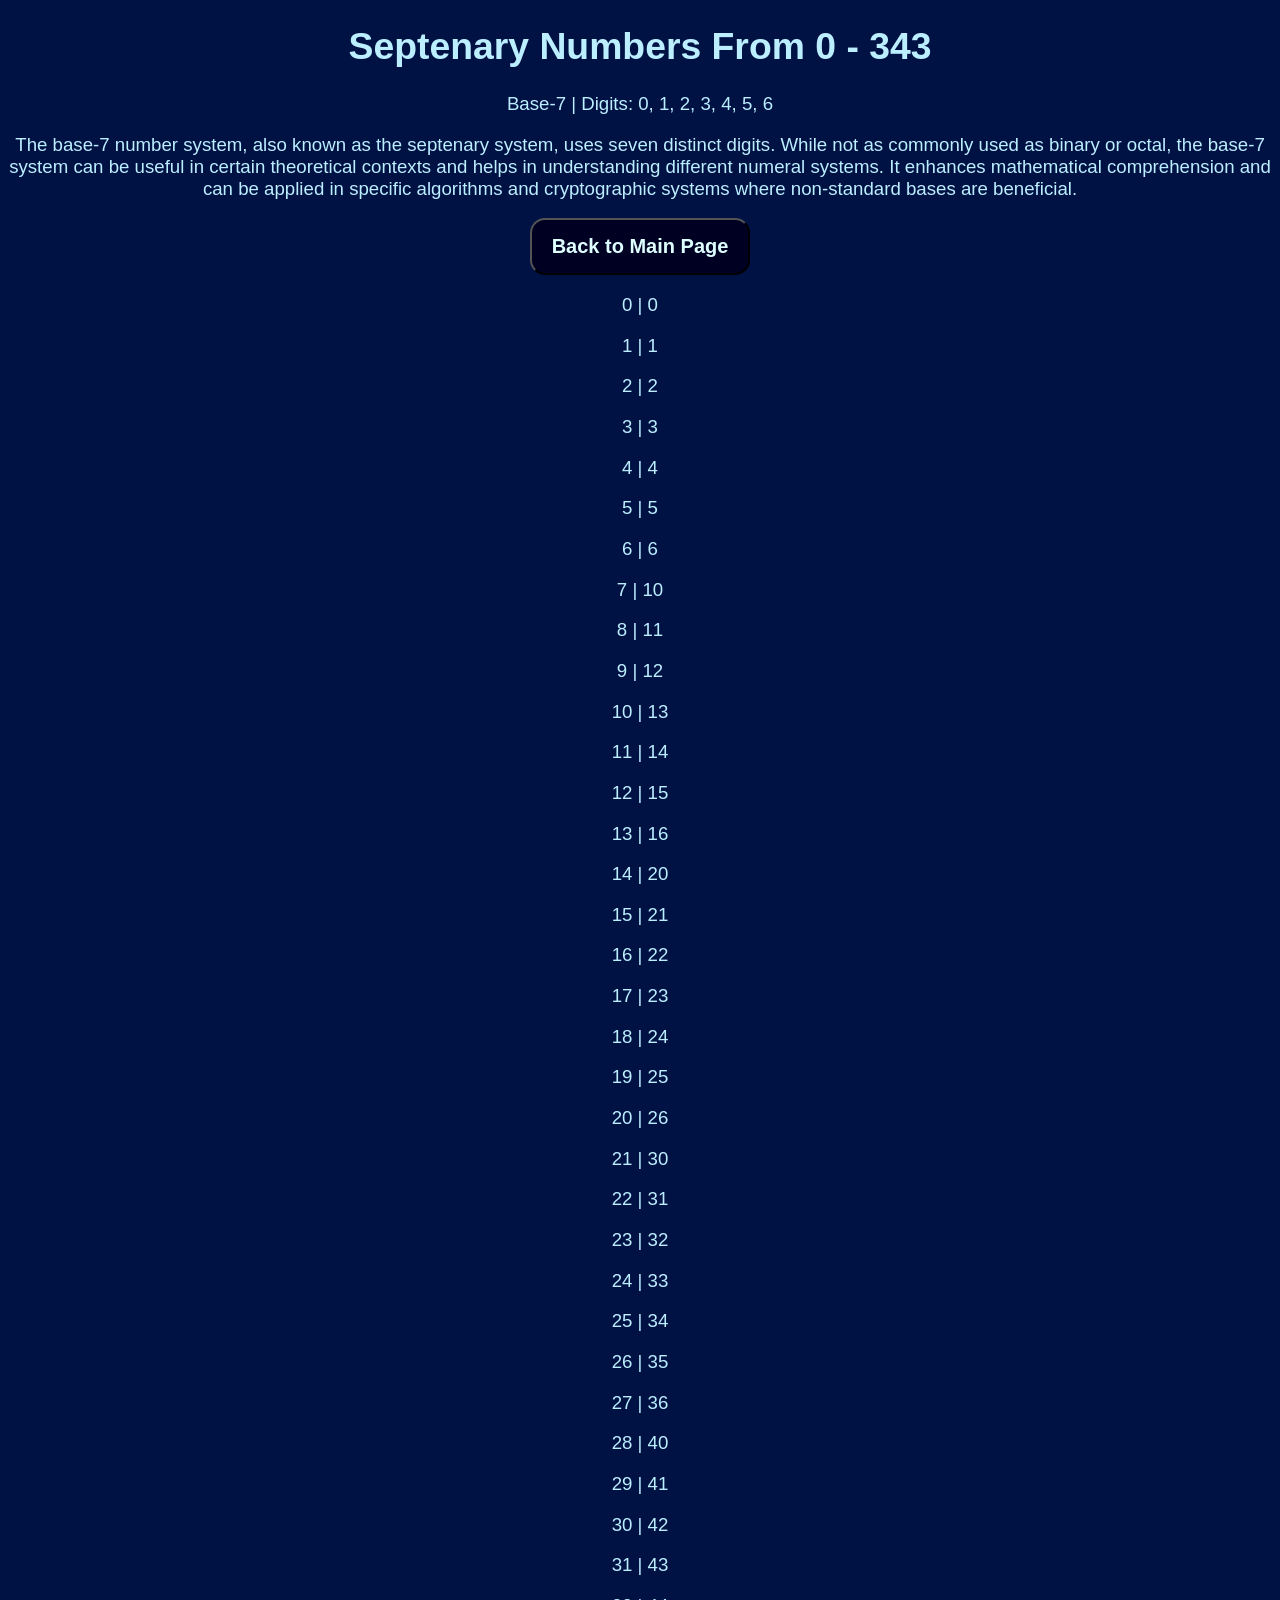
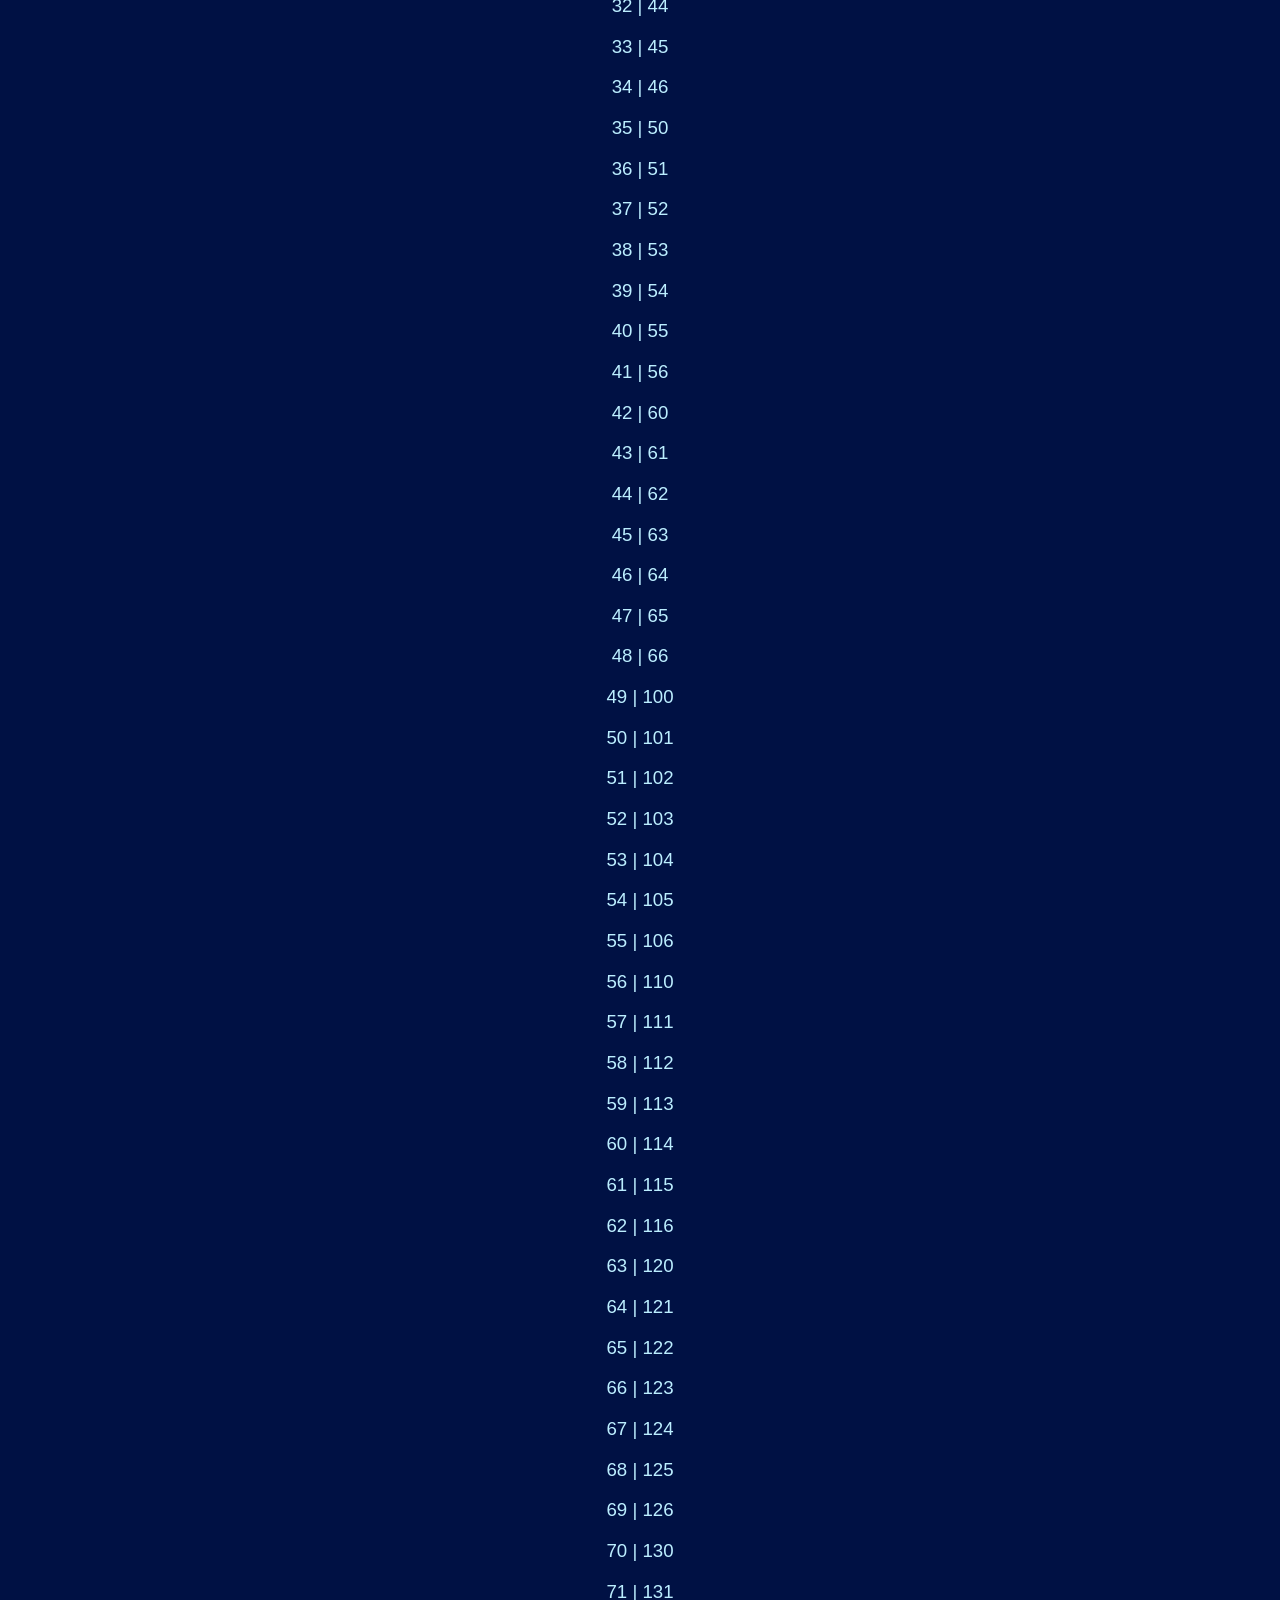
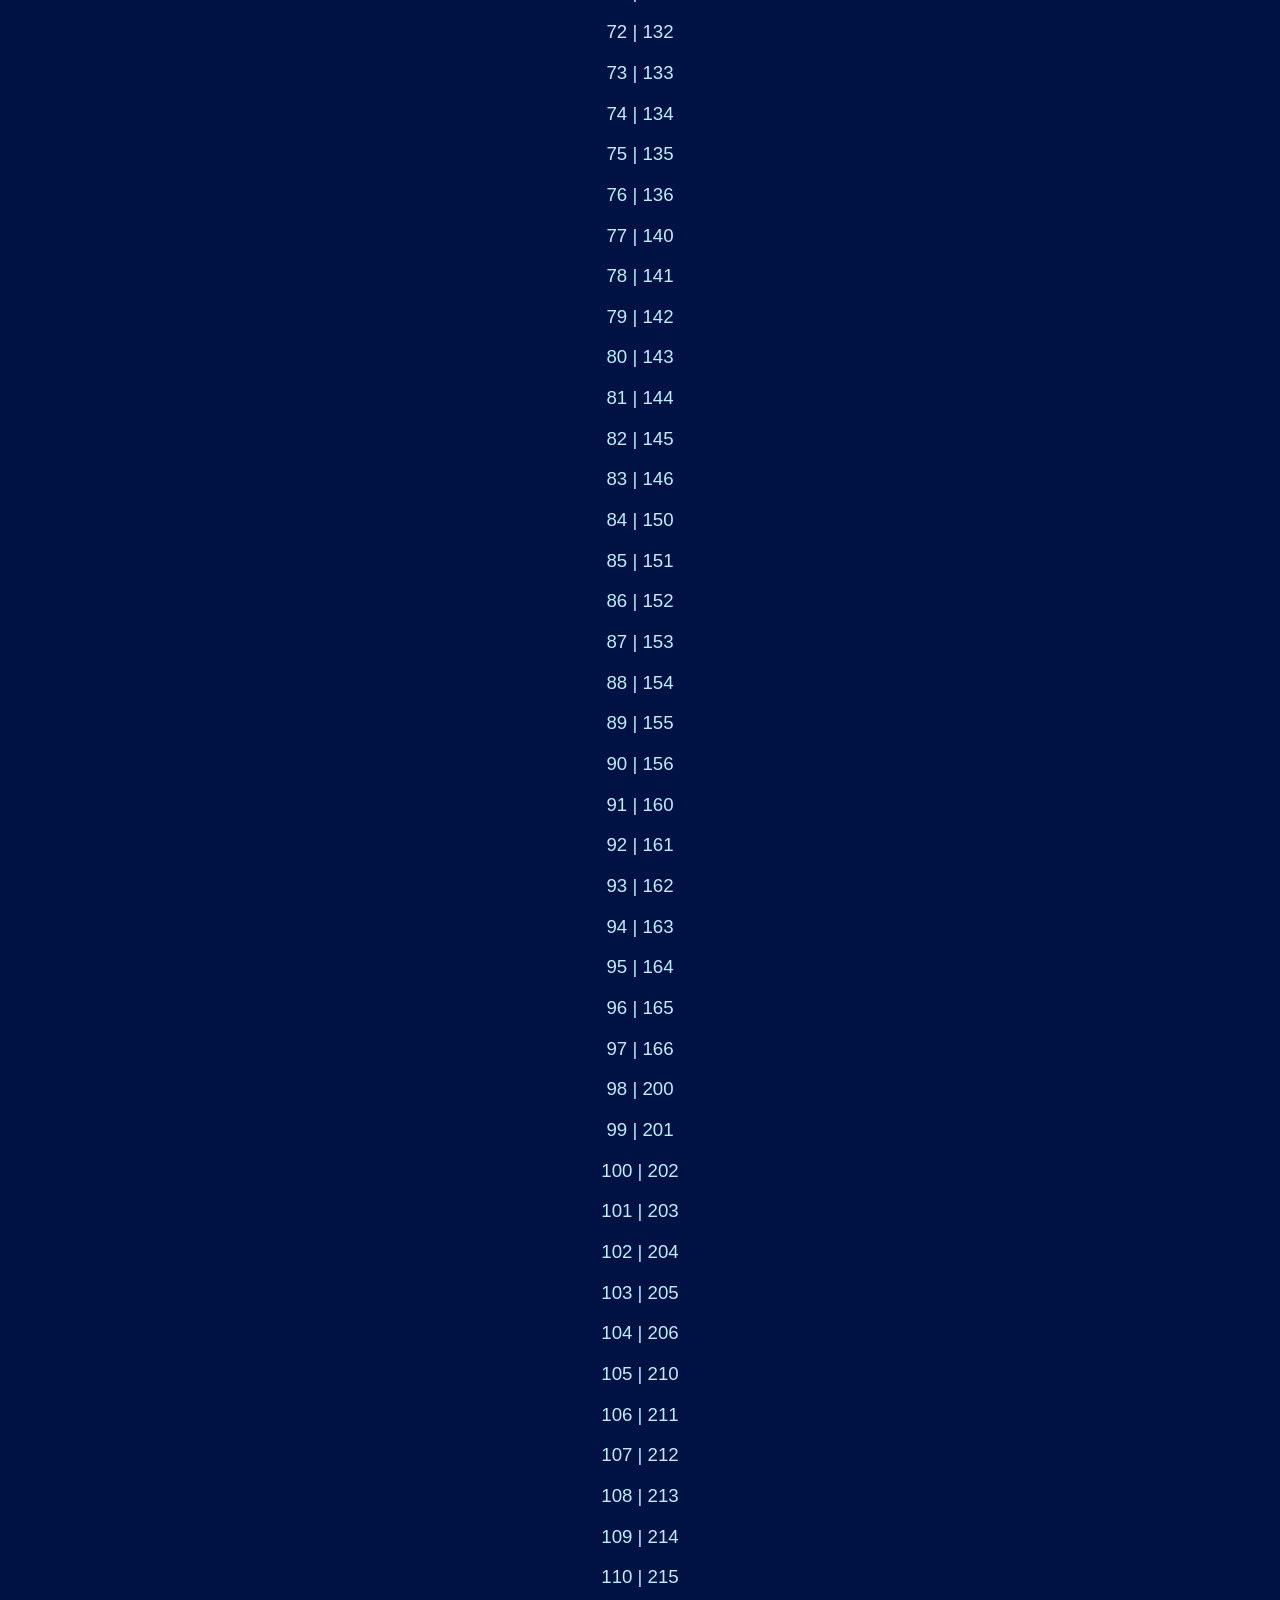
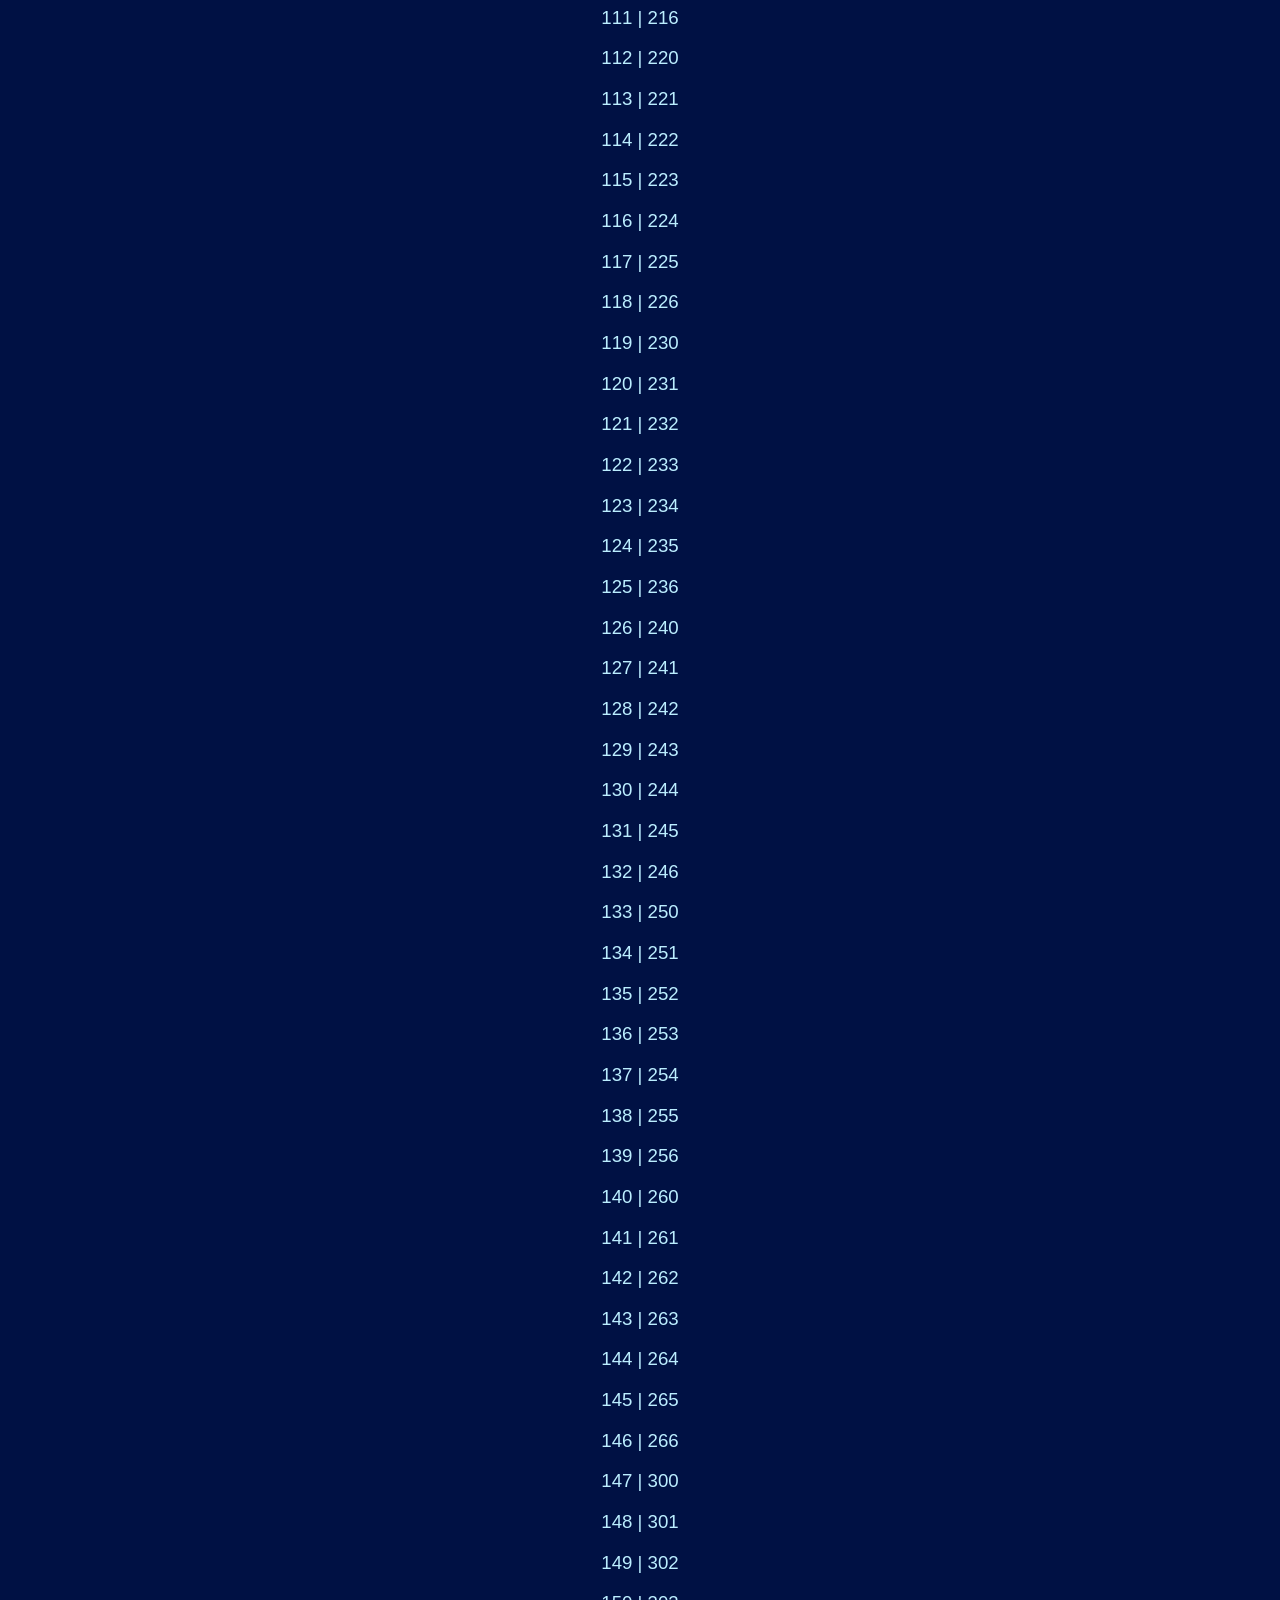
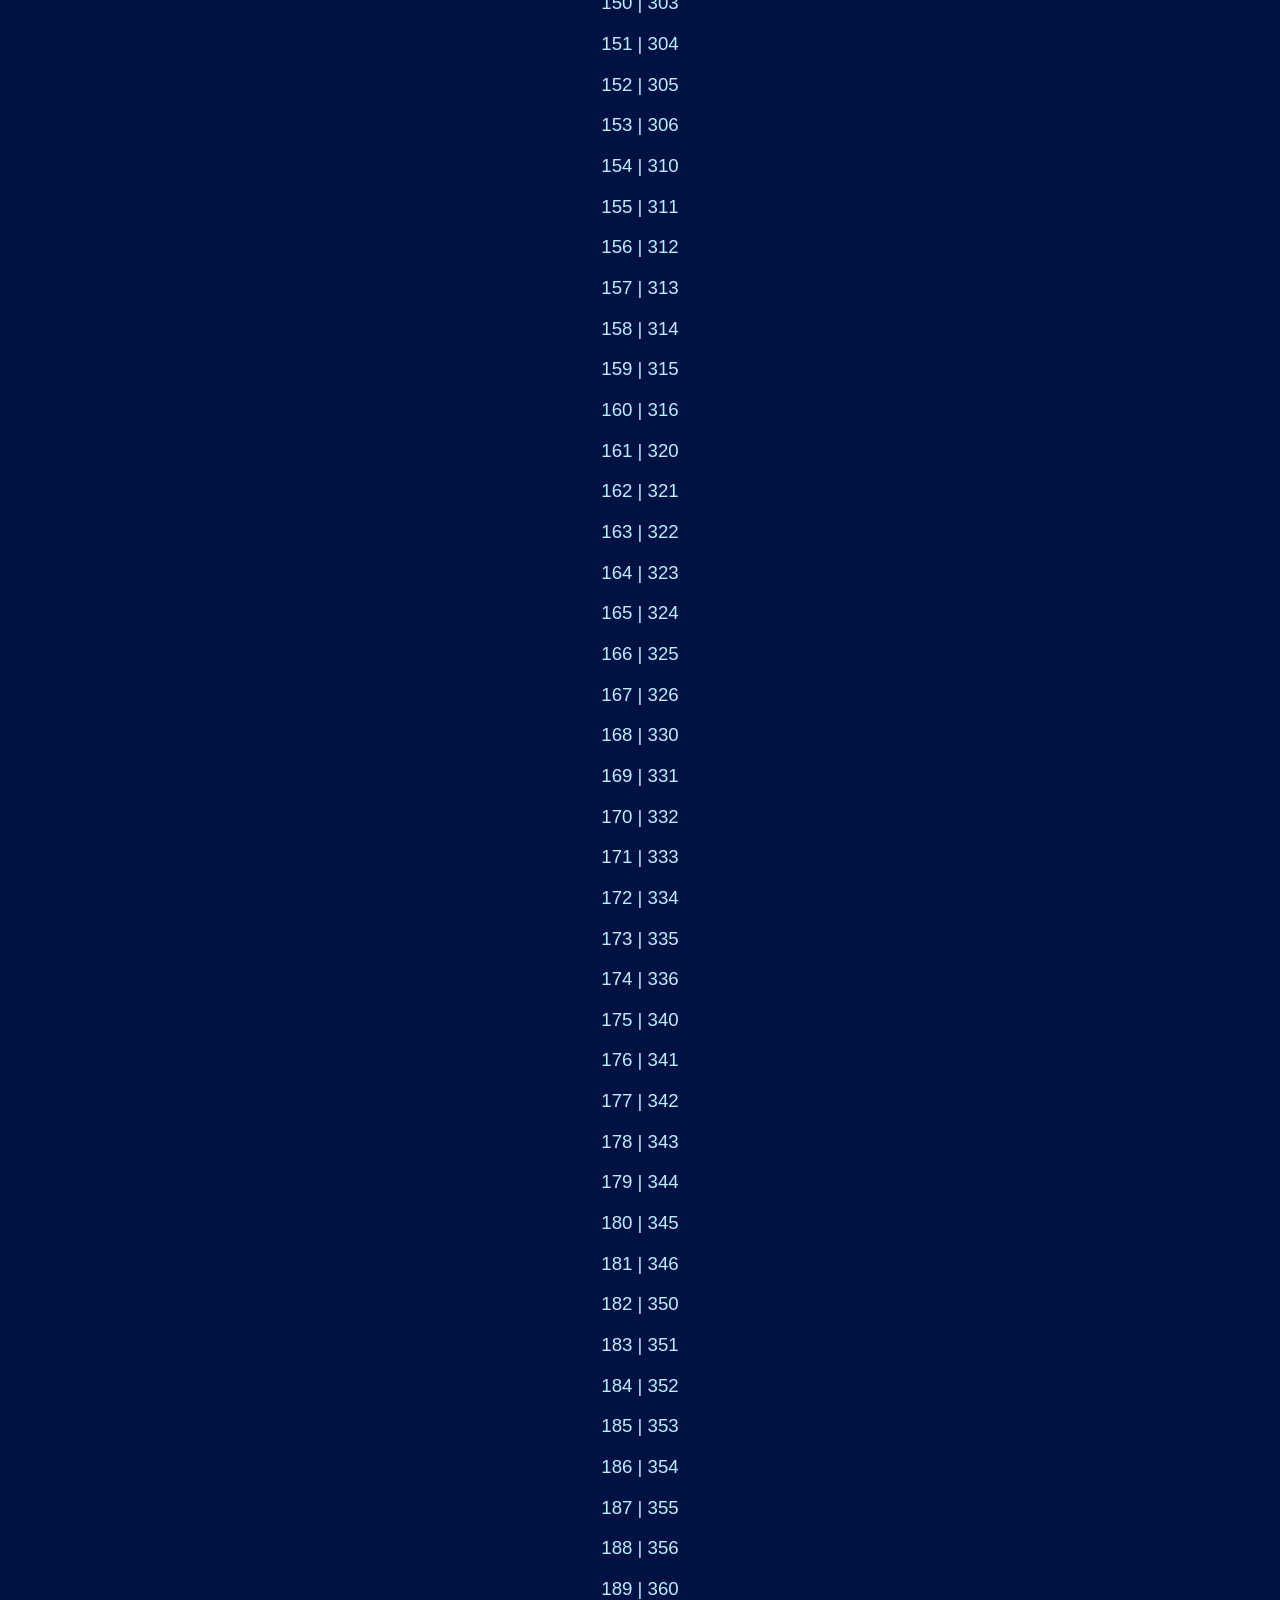
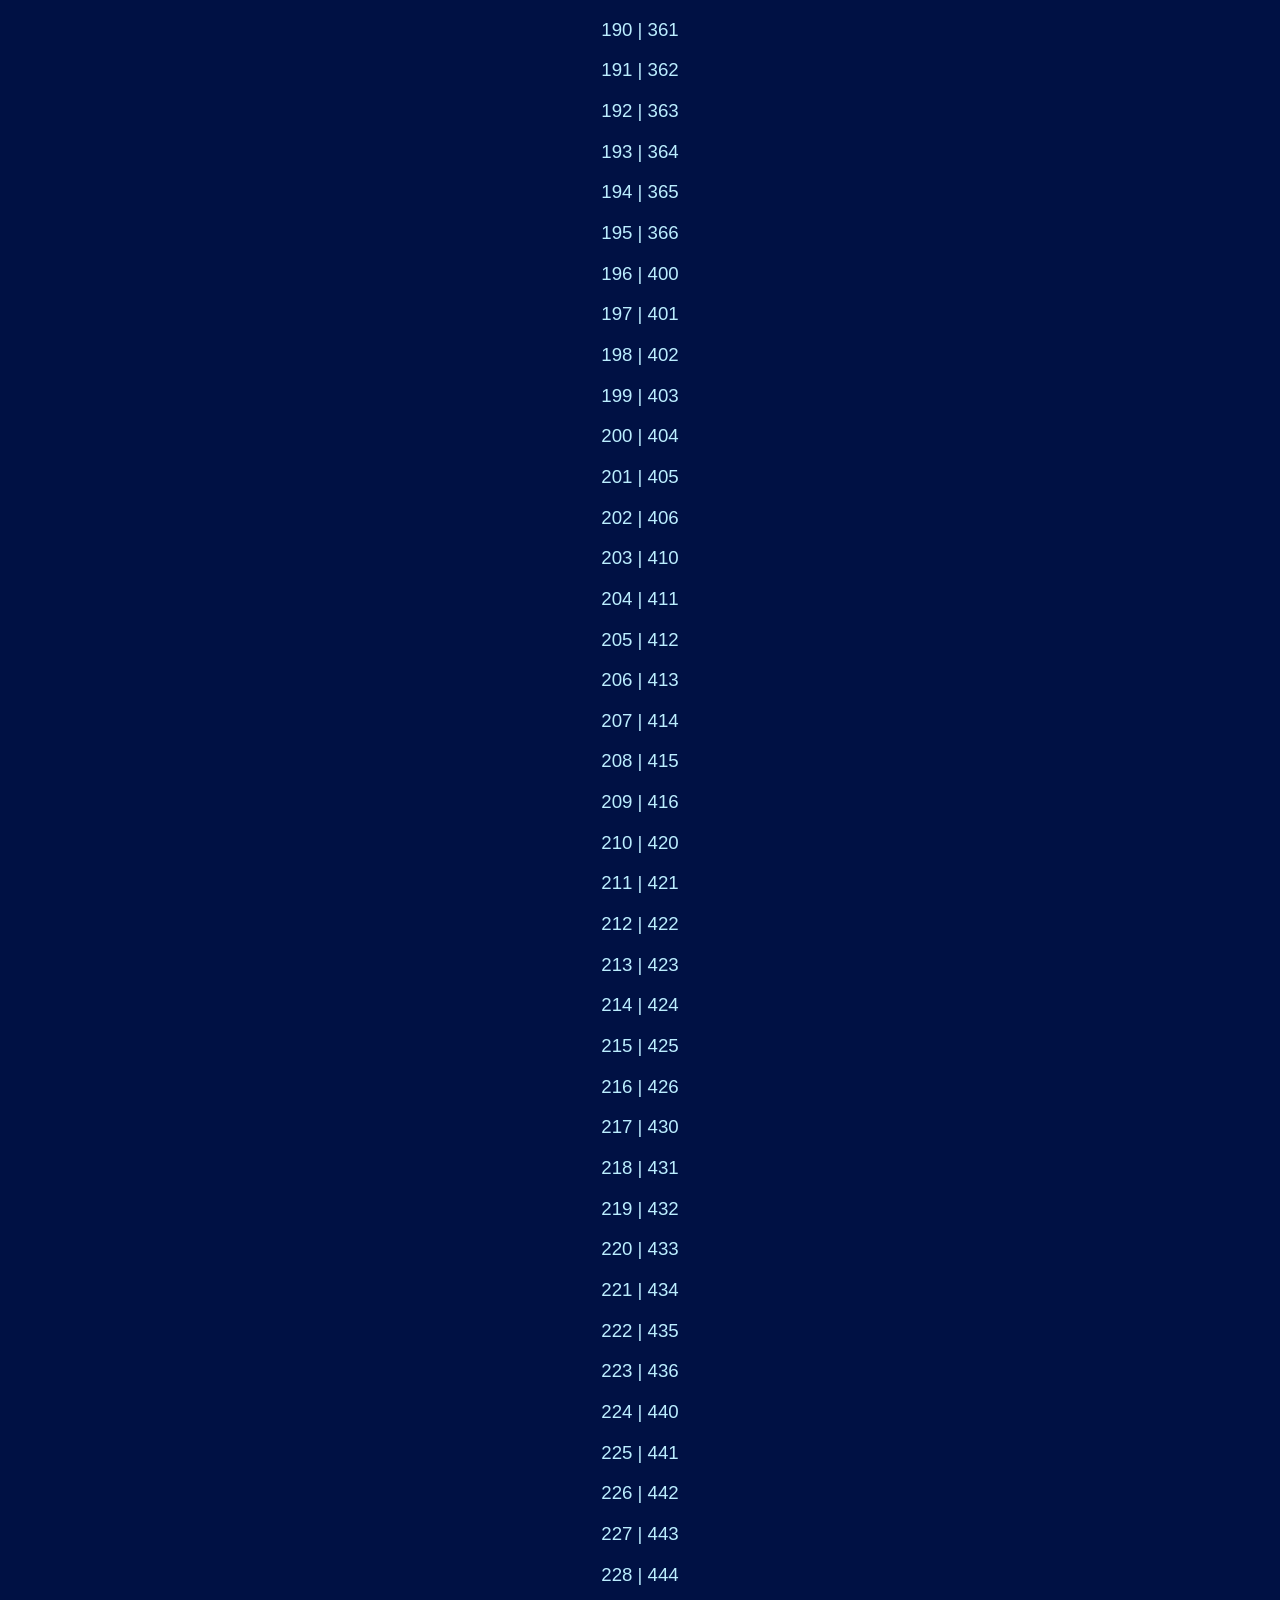
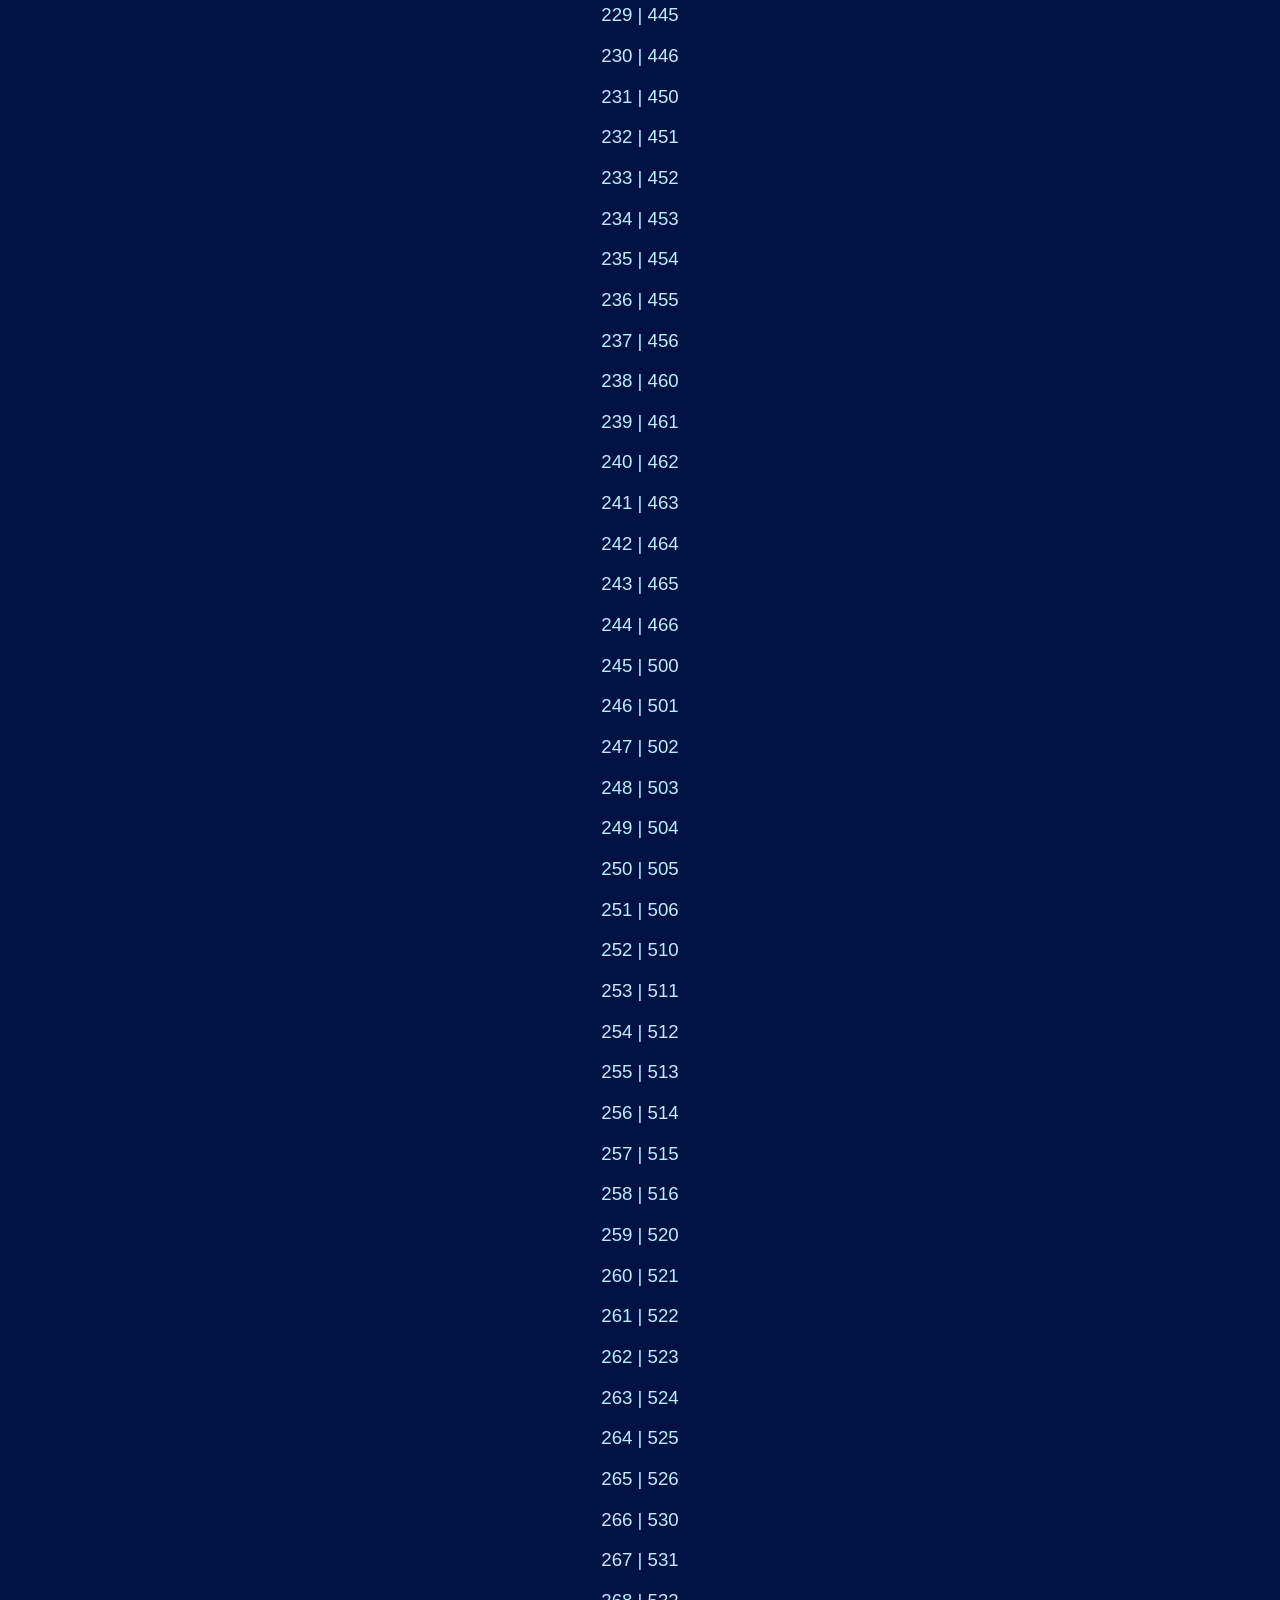
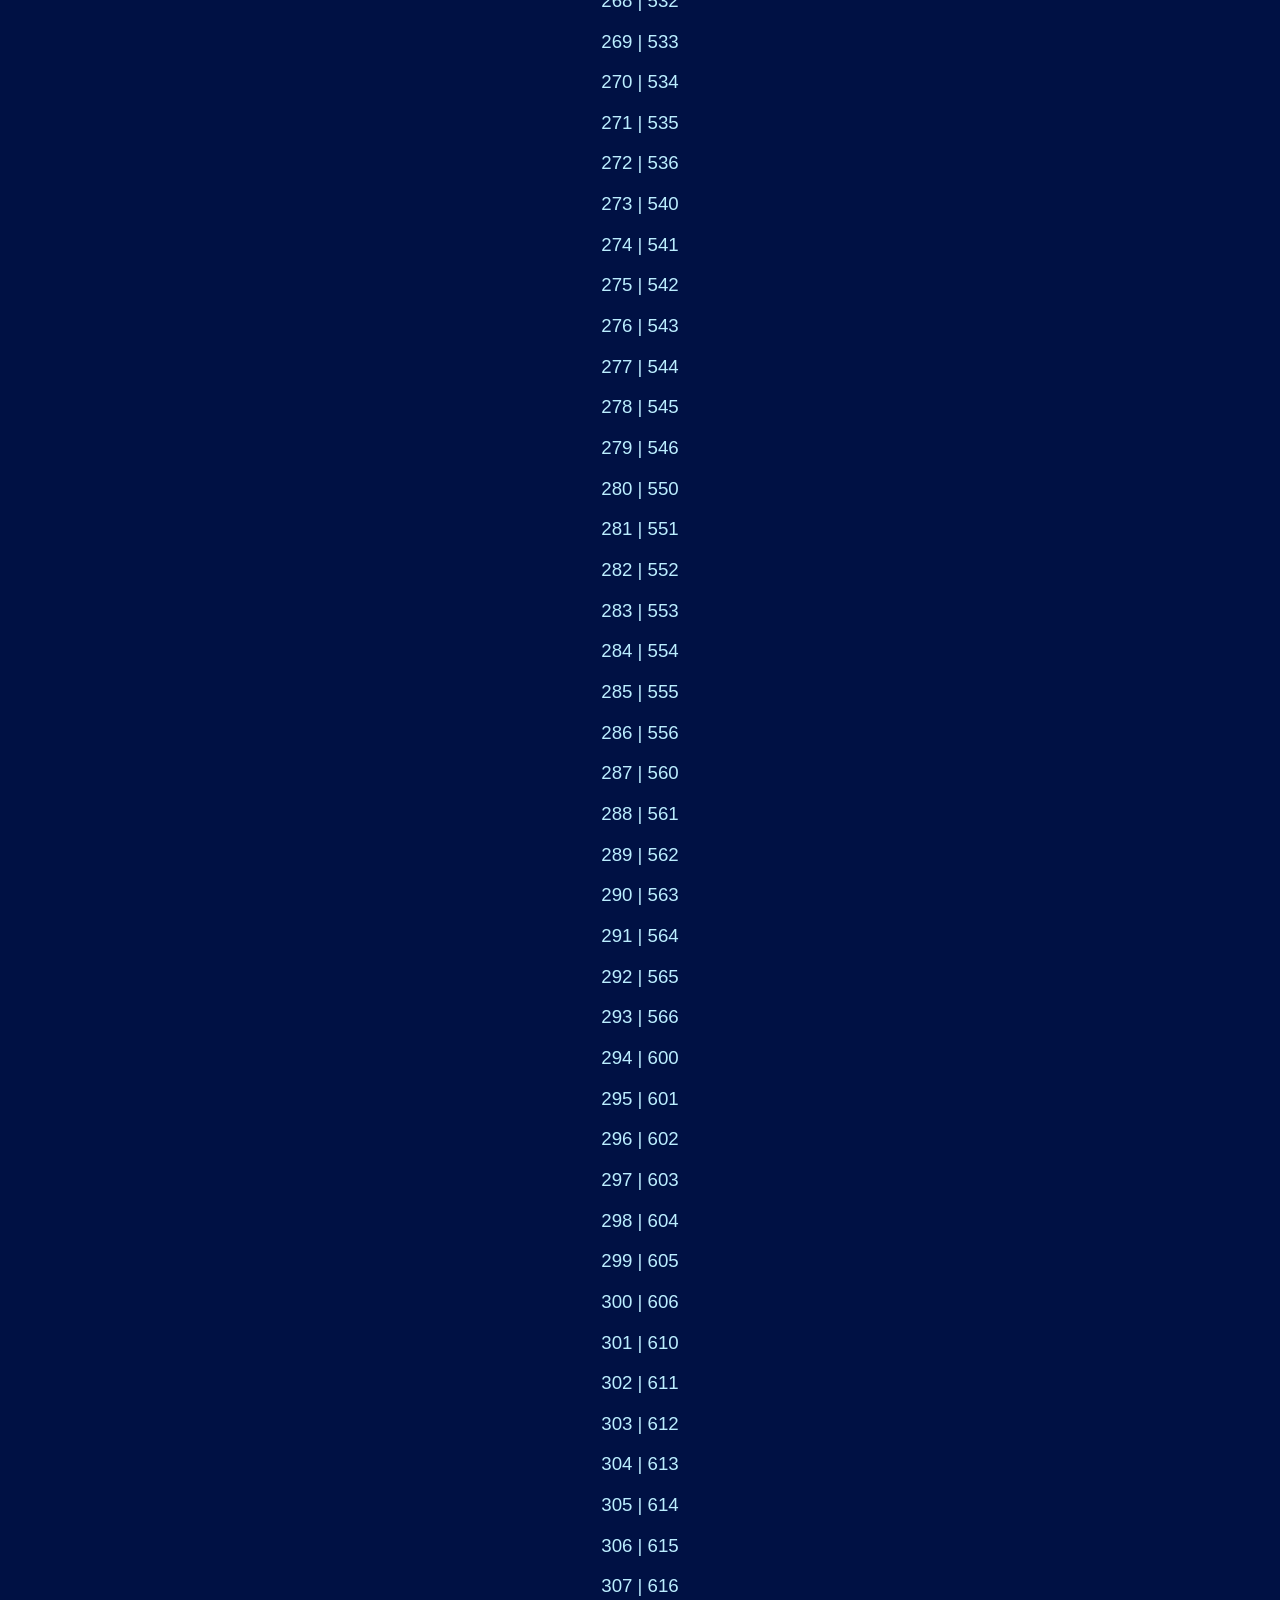
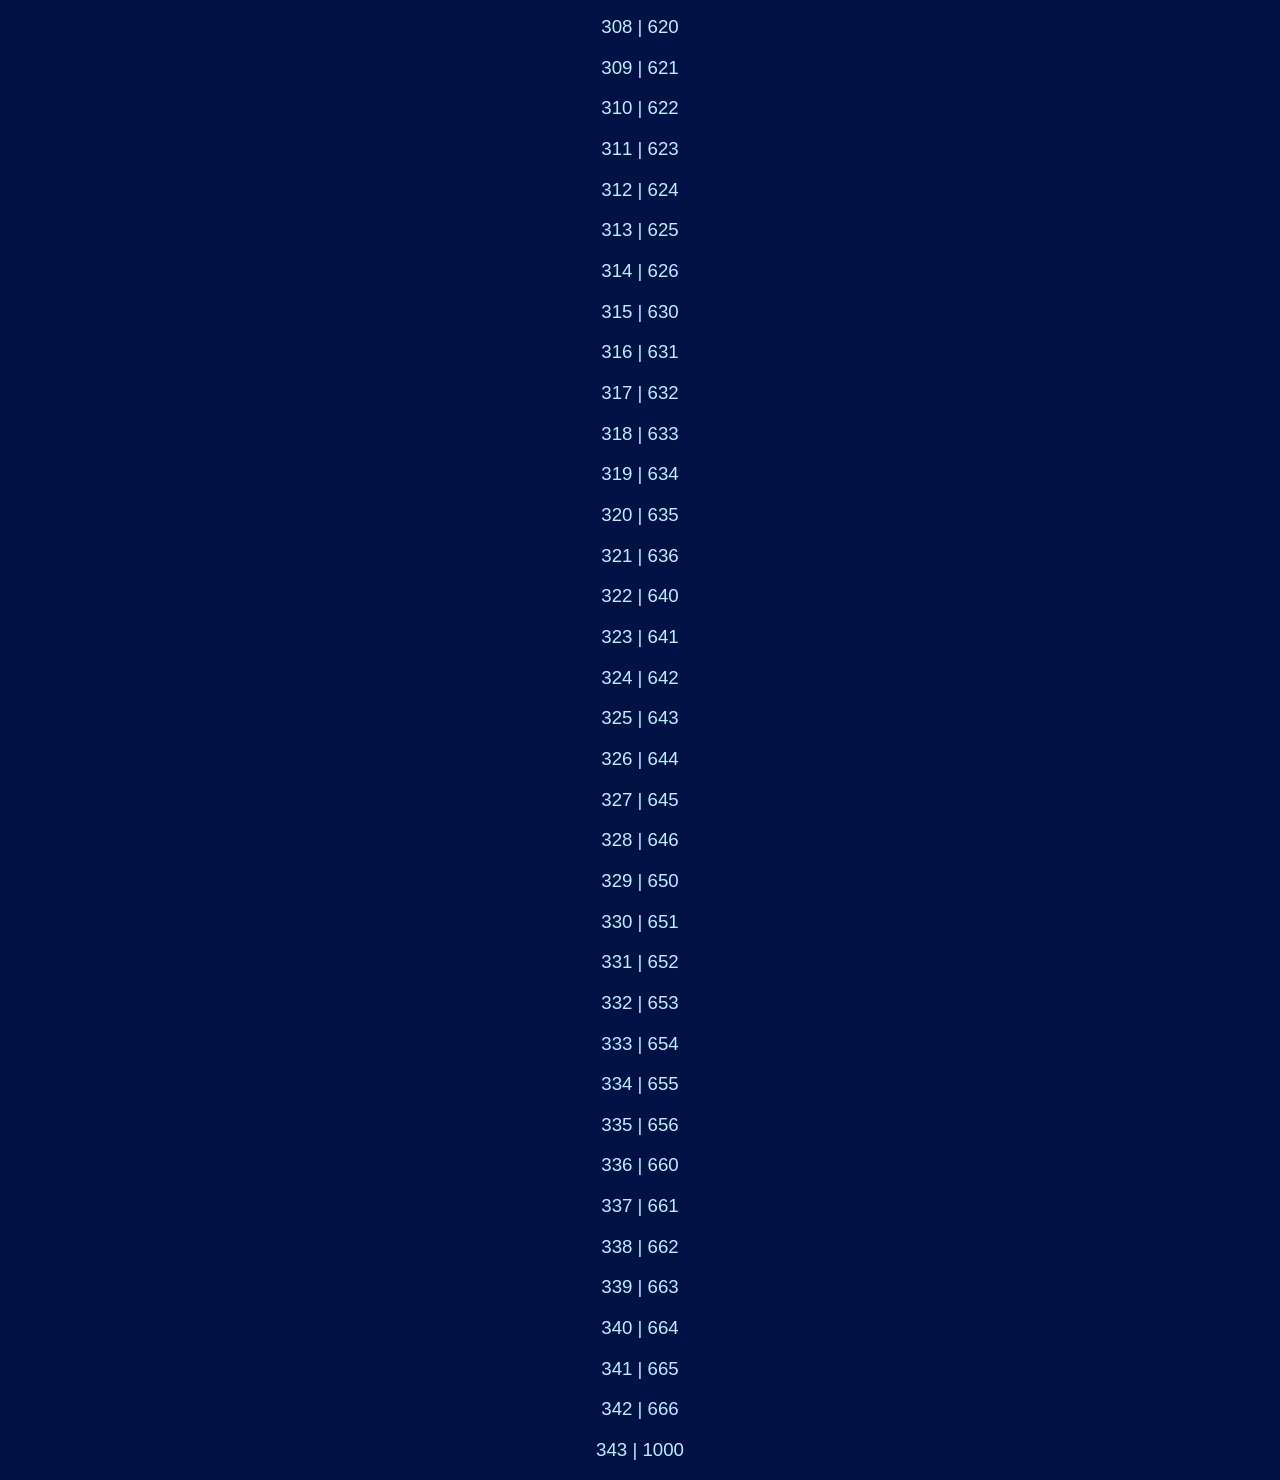
<file: septenary.html>
<!DOCTYPE html>

<html>
	<head>
		<title>Septenary (Base-7)</title>

		<link href="main.css" type="text/css" rel="stylesheet" />
	</head>

  
<h1>Septenary Numbers From 0 - 343</h1>

<p>Base-7 | Digits: 0, 1, 2, 3, 4, 5, 6</p>
The base-7 number system, also known as the septenary system, uses seven distinct digits. While not as commonly used as binary or octal, the base-7 system can be useful in certain theoretical contexts and helps in understanding different numeral systems. It enhances mathematical comprehension and can be applied in specific algorithms and cryptographic systems where non-standard bases are beneficial.

<p>
<button type="button" onclick="window.location.href='index.html';">Back to Main Page</button>
</p>

  <p> 0 | 0 </p>
  <p> 1 | 1 </p>
  <p> 2 | 2 </p>
  <p> 3 | 3 </p>
  <p> 4 | 4 </p>
  <p> 5 | 5 </p>
  <p> 6 | 6 </p>
  <p> 7 | 10 </p>
  <p> 8 | 11 </p>
  <p> 9 | 12 </p>
  <p> 10 | 13 </p>
  <p> 11 | 14 </p>
  <p> 12 | 15 </p>
  <p> 13 | 16 </p>
  <p> 14 | 20 </p>
  <p> 15 | 21 </p>
  <p> 16 | 22 </p>
  <p> 17 | 23 </p>
  <p> 18 | 24 </p>
  <p> 19 | 25 </p>
  <p> 20 | 26 </p>
  <p> 21 | 30 </p>
  <p> 22 | 31 </p>
  <p> 23 | 32 </p>
  <p> 24 | 33 </p>
  <p> 25 | 34 </p>
  <p> 26 | 35 </p>
  <p> 27 | 36 </p>
  <p> 28 | 40 </p>
  <p> 29 | 41 </p>
  <p> 30 | 42 </p>
  <p> 31 | 43 </p>
  <p> 32 | 44 </p>
  <p> 33 | 45 </p>
  <p> 34 | 46 </p>
  <p> 35 | 50 </p>
  <p> 36 | 51 </p>
  <p> 37 | 52 </p>
  <p> 38 | 53 </p>
  <p> 39 | 54 </p>
  <p> 40 | 55 </p>
  <p> 41 | 56 </p>
  <p> 42 | 60 </p>
  <p> 43 | 61 </p>
  <p> 44 | 62 </p>
  <p> 45 | 63 </p>
  <p> 46 | 64 </p>
  <p> 47 | 65 </p>
  <p> 48 | 66 </p>
  <p> 49 | 100 </p>
  <p> 50 | 101 </p>
  <p> 51 | 102 </p>
  <p> 52 | 103 </p>
  <p> 53 | 104 </p>
  <p> 54 | 105 </p>
  <p> 55 | 106 </p>
  <p> 56 | 110 </p>
  <p> 57 | 111 </p>
  <p> 58 | 112 </p>
  <p> 59 | 113 </p>
  <p> 60 | 114 </p>
  <p> 61 | 115 </p>
  <p> 62 | 116 </p>
  <p> 63 | 120 </p>
  <p> 64 | 121 </p>
  <p> 65 | 122 </p>
  <p> 66 | 123 </p>
  <p> 67 | 124 </p>
  <p> 68 | 125 </p>
  <p> 69 | 126 </p>
  <p> 70 | 130 </p>
  <p> 71 | 131 </p>
  <p> 72 | 132 </p>
  <p> 73 | 133 </p>
  <p> 74 | 134 </p>
  <p> 75 | 135 </p>
  <p> 76 | 136 </p>
  <p> 77 | 140 </p>
  <p> 78 | 141 </p>
  <p> 79 | 142 </p>
  <p> 80 | 143 </p>
  <p> 81 | 144 </p>
  <p> 82 | 145 </p>
  <p> 83 | 146 </p>
  <p> 84 | 150 </p>
  <p> 85 | 151 </p>
  <p> 86 | 152 </p>
  <p> 87 | 153 </p>
  <p> 88 | 154 </p>
  <p> 89 | 155 </p>
  <p> 90 | 156 </p>
  <p> 91 | 160 </p>
  <p> 92 | 161 </p>
  <p> 93 | 162 </p>
  <p> 94 | 163 </p>
  <p> 95 | 164 </p>
  <p> 96 | 165 </p>
  <p> 97 | 166 </p>
  <p> 98 | 200 </p>
  <p> 99 | 201 </p>
  <p> 100 | 202 </p>
  <p> 101 | 203 </p>
  <p> 102 | 204 </p>
  <p> 103 | 205 </p>
  <p> 104 | 206 </p>
  <p> 105 | 210 </p>
  <p> 106 | 211 </p>
  <p> 107 | 212 </p>
  <p> 108 | 213 </p>
  <p> 109 | 214 </p>
  <p> 110 | 215 </p>
  <p> 111 | 216 </p>
  <p> 112 | 220 </p>
  <p> 113 | 221 </p>
  <p> 114 | 222 </p>
  <p> 115 | 223 </p>
  <p> 116 | 224 </p>
  <p> 117 | 225 </p>
  <p> 118 | 226 </p>
  <p> 119 | 230 </p>
  <p> 120 | 231 </p>
  <p> 121 | 232 </p>
  <p> 122 | 233 </p>
  <p> 123 | 234 </p>
  <p> 124 | 235 </p>
  <p> 125 | 236 </p>
  <p> 126 | 240 </p>
  <p> 127 | 241 </p>
  <p> 128 | 242 </p>
  <p> 129 | 243 </p>
  <p> 130 | 244 </p>
  <p> 131 | 245 </p>
  <p> 132 | 246 </p>
  <p> 133 | 250 </p>
  <p> 134 | 251 </p>
  <p> 135 | 252 </p>
  <p> 136 | 253 </p>
  <p> 137 | 254 </p>
  <p> 138 | 255 </p>
  <p> 139 | 256 </p>
  <p> 140 | 260 </p>
  <p> 141 | 261 </p>
  <p> 142 | 262 </p>
  <p> 143 | 263 </p>
  <p> 144 | 264 </p>
  <p> 145 | 265 </p>
  <p> 146 | 266 </p>
  <p> 147 | 300 </p>
  <p> 148 | 301 </p>
  <p> 149 | 302 </p>
  <p> 150 | 303 </p>
  <p> 151 | 304 </p>
  <p> 152 | 305 </p>
  <p> 153 | 306 </p>
  <p> 154 | 310 </p>
  <p> 155 | 311 </p>
  <p> 156 | 312 </p>
  <p> 157 | 313 </p>
  <p> 158 | 314 </p>
  <p> 159 | 315 </p>
  <p> 160 | 316 </p>
  <p> 161 | 320 </p>
  <p> 162 | 321 </p>
  <p> 163 | 322 </p>
  <p> 164 | 323 </p>
  <p> 165 | 324 </p>
  <p> 166 | 325 </p>
  <p> 167 | 326 </p>
  <p> 168 | 330 </p>
  <p> 169 | 331 </p>
  <p> 170 | 332 </p>
  <p> 171 | 333 </p>
  <p> 172 | 334 </p>
  <p> 173 | 335 </p>
  <p> 174 | 336 </p>
  <p> 175 | 340 </p>
  <p> 176 | 341 </p>
  <p> 177 | 342 </p>
  <p> 178 | 343 </p>
  <p> 179 | 344 </p>
  <p> 180 | 345 </p>
  <p> 181 | 346 </p>
  <p> 182 | 350 </p>
  <p> 183 | 351 </p>
  <p> 184 | 352 </p>
  <p> 185 | 353 </p>
  <p> 186 | 354 </p>
  <p> 187 | 355 </p>
  <p> 188 | 356 </p>
  <p> 189 | 360 </p>
  <p> 190 | 361 </p>
  <p> 191 | 362 </p>
  <p> 192 | 363 </p>
  <p> 193 | 364 </p>
  <p> 194 | 365 </p>
  <p> 195 | 366 </p>
  <p> 196 | 400 </p>
  <p> 197 | 401 </p>
  <p> 198 | 402 </p>
  <p> 199 | 403 </p>
  <p> 200 | 404 </p>
  <p> 201 | 405 </p>
  <p> 202 | 406 </p>
  <p> 203 | 410 </p>
  <p> 204 | 411 </p>
  <p> 205 | 412 </p>
  <p> 206 | 413 </p>
  <p> 207 | 414 </p>
  <p> 208 | 415 </p>
  <p> 209 | 416 </p>
  <p> 210 | 420 </p>
  <p> 211 | 421 </p>
  <p> 212 | 422 </p>
  <p> 213 | 423 </p>
  <p> 214 | 424 </p>
  <p> 215 | 425 </p>
  <p> 216 | 426 </p>
  <p> 217 | 430 </p>
  <p> 218 | 431 </p>
  <p> 219 | 432 </p>
  <p> 220 | 433 </p>
  <p> 221 | 434 </p>
  <p> 222 | 435 </p>
  <p> 223 | 436 </p>
  <p> 224 | 440 </p>
  <p> 225 | 441 </p>
  <p> 226 | 442 </p>
  <p> 227 | 443 </p>
  <p> 228 | 444 </p>
  <p> 229 | 445 </p>
  <p> 230 | 446 </p>
  <p> 231 | 450 </p>
  <p> 232 | 451 </p>
  <p> 233 | 452 </p>
  <p> 234 | 453 </p>
  <p> 235 | 454 </p>
  <p> 236 | 455 </p>
  <p> 237 | 456 </p>
  <p> 238 | 460 </p>
  <p> 239 | 461 </p>
  <p> 240 | 462 </p>
  <p> 241 | 463 </p>
  <p> 242 | 464 </p>
  <p> 243 | 465 </p>
  <p> 244 | 466 </p>
  <p> 245 | 500 </p>
  <p> 246 | 501 </p>
  <p> 247 | 502 </p>
  <p> 248 | 503 </p>
  <p> 249 | 504 </p>
  <p> 250 | 505 </p>
  <p> 251 | 506 </p>
  <p> 252 | 510 </p>
  <p> 253 | 511 </p>
  <p> 254 | 512 </p>
  <p> 255 | 513 </p>
  <p> 256 | 514 </p>
  <p> 257 | 515 </p>
  <p> 258 | 516 </p>
  <p> 259 | 520 </p>
  <p> 260 | 521 </p>
  <p> 261 | 522 </p>
  <p> 262 | 523 </p>
  <p> 263 | 524 </p>
  <p> 264 | 525 </p>
  <p> 265 | 526 </p>
  <p> 266 | 530 </p>
  <p> 267 | 531 </p>
  <p> 268 | 532 </p>
  <p> 269 | 533 </p>
  <p> 270 | 534 </p>
  <p> 271 | 535 </p>
  <p> 272 | 536 </p>
  <p> 273 | 540 </p>
  <p> 274 | 541 </p>
  <p> 275 | 542 </p>
  <p> 276 | 543 </p>
  <p> 277 | 544 </p>
  <p> 278 | 545 </p>
  <p> 279 | 546 </p>
  <p> 280 | 550 </p>
  <p> 281 | 551 </p>
  <p> 282 | 552 </p>
  <p> 283 | 553 </p>
  <p> 284 | 554 </p>
  <p> 285 | 555 </p>
  <p> 286 | 556 </p>
  <p> 287 | 560 </p>
  <p> 288 | 561 </p>
  <p> 289 | 562 </p>
  <p> 290 | 563 </p>
  <p> 291 | 564 </p>
  <p> 292 | 565 </p>
  <p> 293 | 566 </p>
  <p> 294 | 600 </p>
  <p> 295 | 601 </p>
  <p> 296 | 602 </p>
  <p> 297 | 603 </p>
  <p> 298 | 604 </p>
  <p> 299 | 605 </p>
  <p> 300 | 606 </p>
  <p> 301 | 610 </p>
  <p> 302 | 611 </p>
  <p> 303 | 612 </p>
  <p> 304 | 613 </p>
  <p> 305 | 614 </p>
  <p> 306 | 615 </p>
  <p> 307 | 616 </p>
  <p> 308 | 620 </p>
  <p> 309 | 621 </p>
  <p> 310 | 622 </p>
  <p> 311 | 623 </p>
  <p> 312 | 624 </p>
  <p> 313 | 625 </p>
  <p> 314 | 626 </p>
  <p> 315 | 630 </p>
  <p> 316 | 631 </p>
  <p> 317 | 632 </p>
  <p> 318 | 633 </p>
  <p> 319 | 634 </p>
  <p> 320 | 635 </p>
  <p> 321 | 636 </p>
  <p> 322 | 640 </p>
  <p> 323 | 641 </p>
  <p> 324 | 642 </p>
  <p> 325 | 643 </p>
  <p> 326 | 644 </p>
  <p> 327 | 645 </p>
  <p> 328 | 646 </p>
  <p> 329 | 650 </p>
  <p> 330 | 651 </p>
  <p> 331 | 652 </p>
  <p> 332 | 653 </p>
  <p> 333 | 654 </p>
  <p> 334 | 655 </p>
  <p> 335 | 656 </p>
  <p> 336 | 660 </p>
  <p> 337 | 661 </p>
  <p> 338 | 662 </p>
  <p> 339 | 663 </p>
  <p> 340 | 664 </p>
  <p> 341 | 665 </p>
  <p> 342 | 666 </p>
  <p> 343 | 1000 </p>
</file>
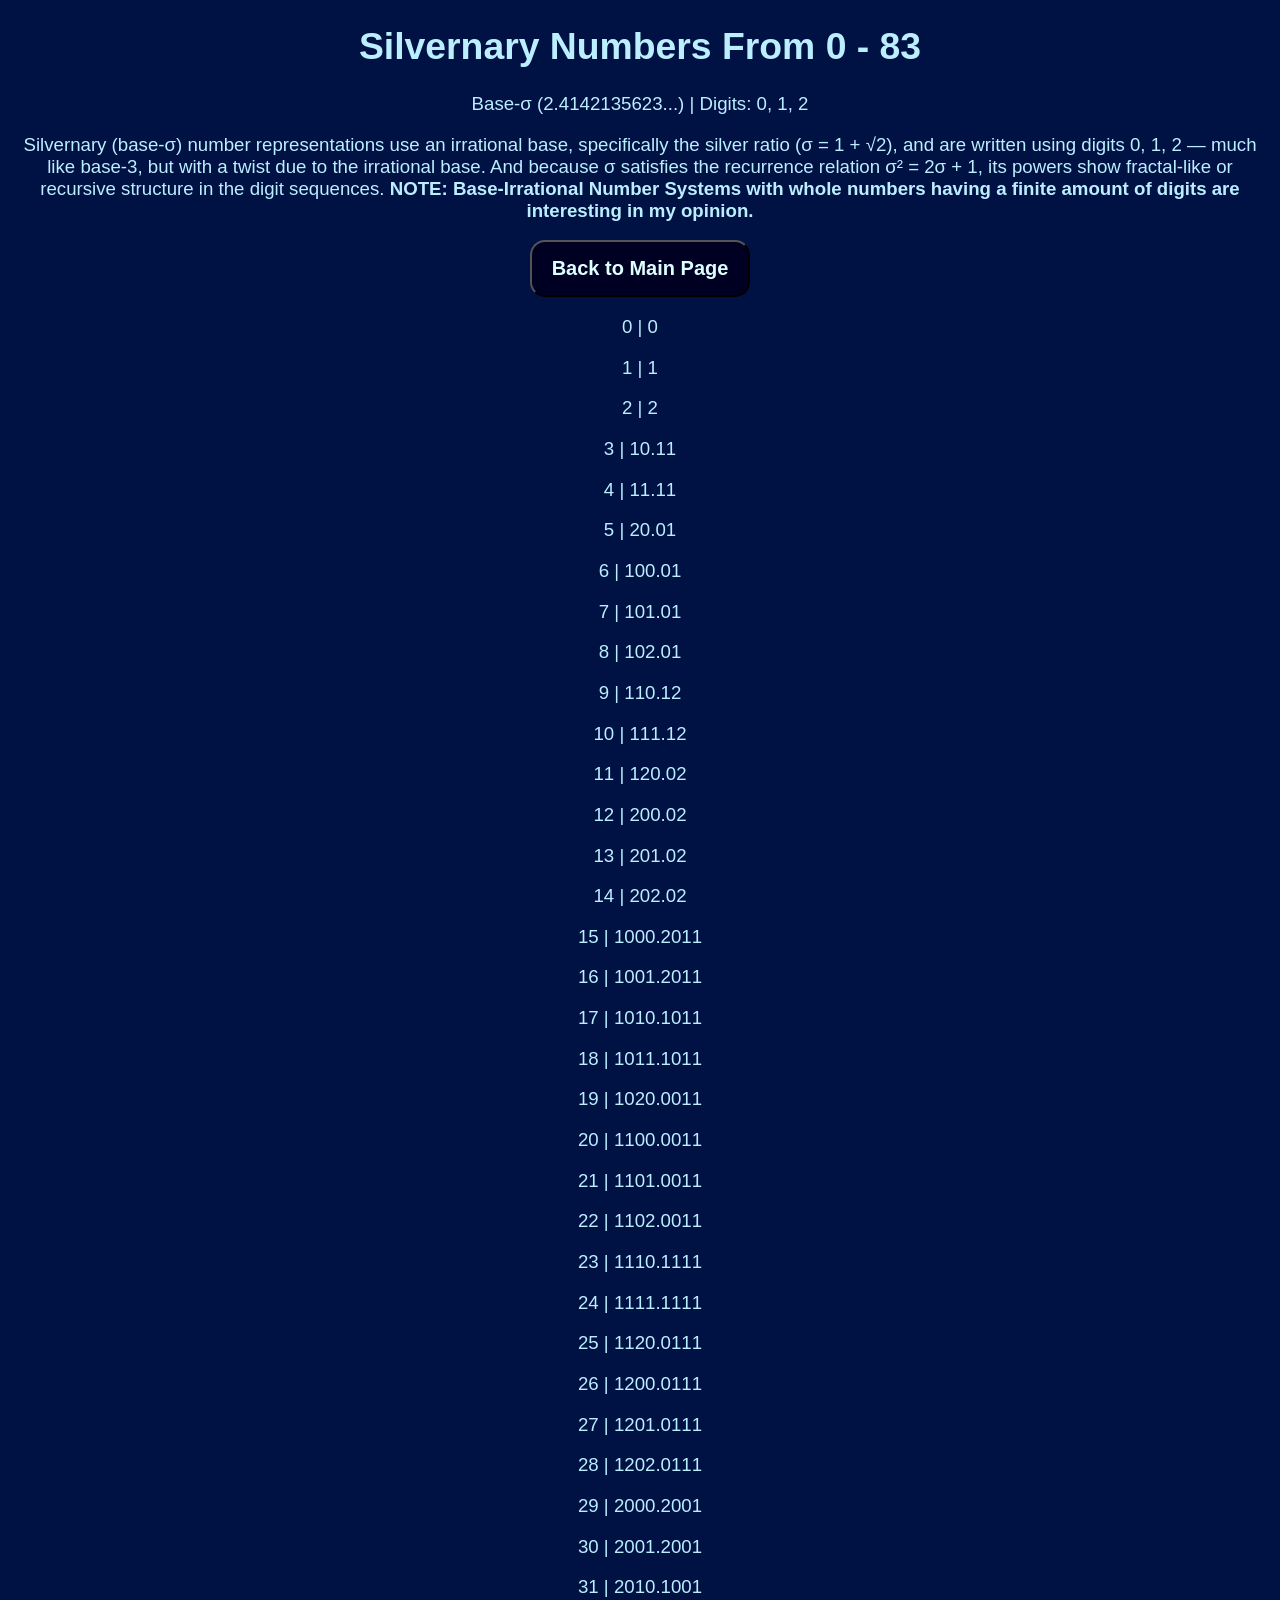
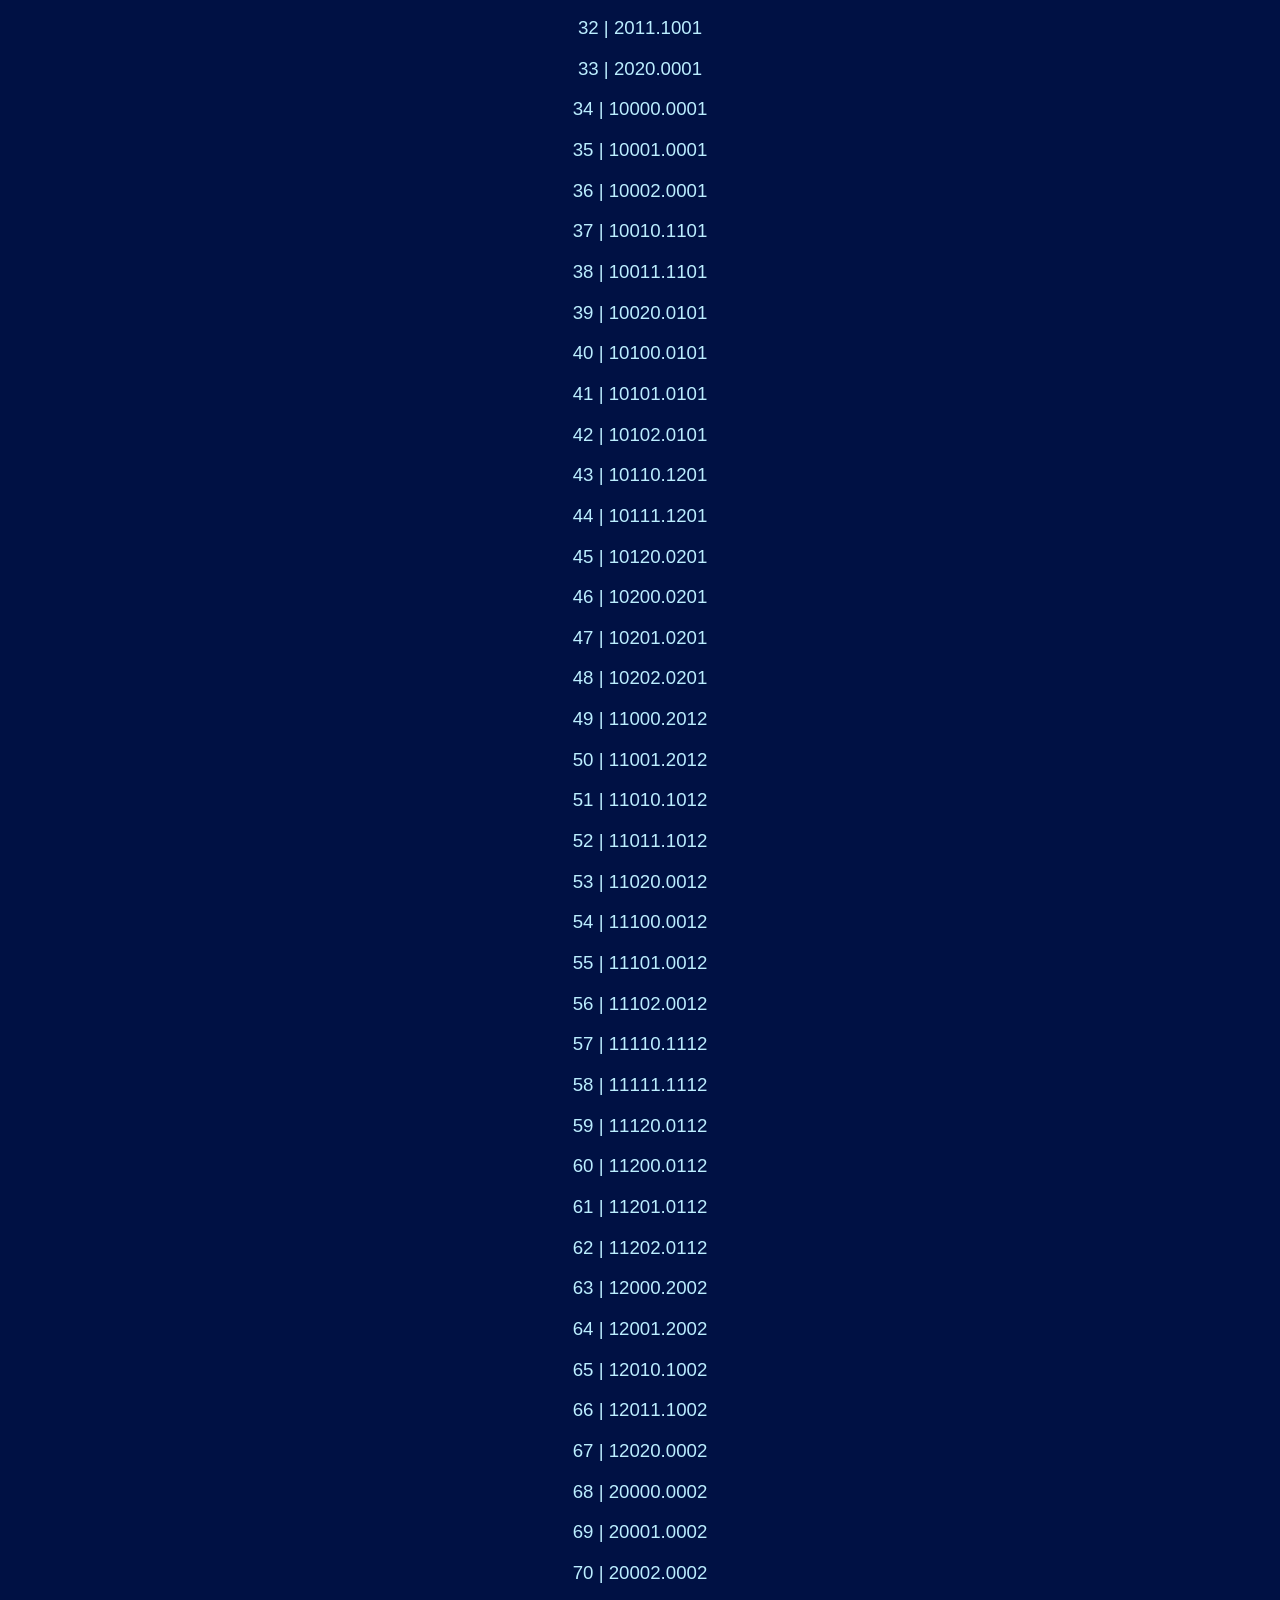
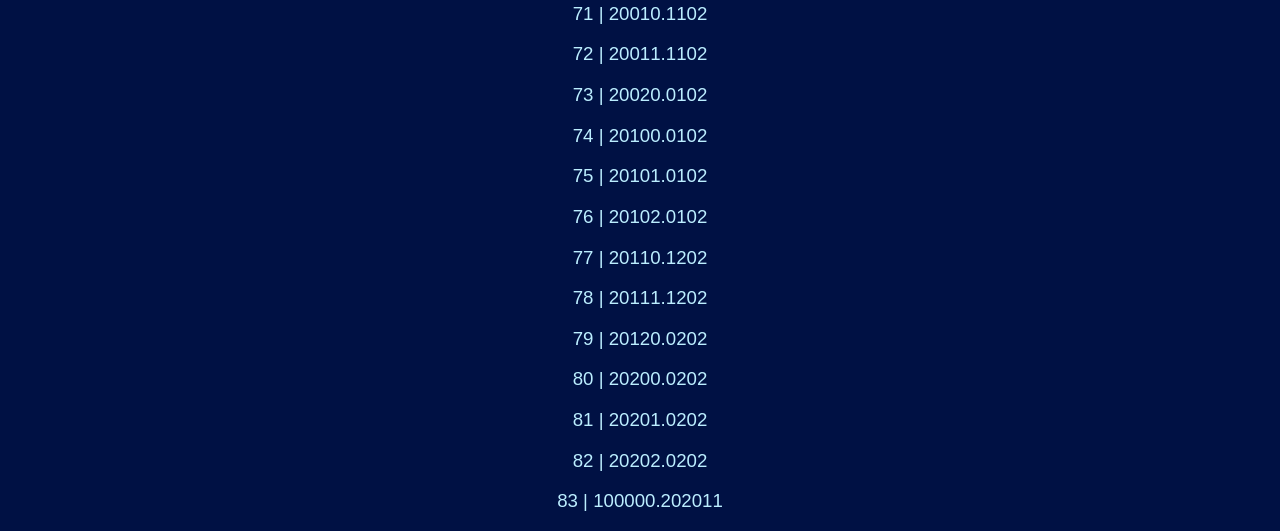
<file: silvernary.html>
<!DOCTYPE html>

<html>
	<head>
		<title>Silvernary (Base-σ)</title>

		<link href="main.css" type="text/css" rel="stylesheet" />
	</head>

  
<h1>Silvernary Numbers From 0 - 83</h1>

<p>Base-σ (2.4142135623...) | Digits: 0, 1, 2</p>
Silvernary (base-σ) number representations use an irrational base, specifically the silver ratio (σ = 1 + √2), and are written using digits 0, 1, 2 — much like base-3, but with a twist due to the irrational base. And because σ satisfies the recurrence relation σ² = 2σ + 1, its powers show fractal-like or recursive structure in the digit sequences. <strong>NOTE: Base-Irrational Number Systems with whole numbers having a finite amount of digits are interesting in my opinion.</strong>

<p>
<button type="button" onclick="window.location.href='index.html';">Back to Main Page</button>
</p>

  <p> 0 | 0 </p>
  <p> 1 | 1 </p>
  <p> 2 | 2 </p>
  <p> 3 | 10.11 </p>
  <p> 4 | 11.11 </p>
  <p> 5 | 20.01 </p>
  <p> 6 | 100.01 </p>
  <p> 7 | 101.01 </p>
  <p> 8 | 102.01 </p>
  <p> 9 | 110.12 </p>
  <p> 10 | 111.12 </p>
  <p> 11 | 120.02 </p>
  <p> 12 | 200.02 </p>
  <p> 13 | 201.02 </p>
  <p> 14 | 202.02 </p>
  <p> 15 | 1000.2011 </p>
  <p> 16 | 1001.2011 </p>
  <p> 17 | 1010.1011 </p>
  <p> 18 | 1011.1011 </p>
  <p> 19 | 1020.0011 </p>
  <p> 20 | 1100.0011 </p>
  <p> 21 | 1101.0011 </p>
  <p> 22 | 1102.0011 </p>
  <p> 23 | 1110.1111 </p>
  <p> 24 | 1111.1111 </p>
  <p> 25 | 1120.0111 </p>
  <p> 26 | 1200.0111 </p>
  <p> 27 | 1201.0111 </p>
  <p> 28 | 1202.0111 </p>
  <p> 29 | 2000.2001 </p>
  <p> 30 | 2001.2001 </p>
  <p> 31 | 2010.1001 </p>
  <p> 32 | 2011.1001 </p>
  <p> 33 | 2020.0001 </p>
  <p> 34 | 10000.0001 </p>
  <p> 35 | 10001.0001 </p>
  <p> 36 | 10002.0001 </p>
  <p> 37 | 10010.1101 </p>
  <p> 38 | 10011.1101 </p>
  <p> 39 | 10020.0101</p>
  <p> 40 | 10100.0101 </p>
  <p> 41 | 10101.0101 </p>
  <p> 42 | 10102.0101 </p>
  <p> 43 | 10110.1201 </p>
  <p> 44 | 10111.1201 </p>
  <p> 45 | 10120.0201 </p>
  <p> 46 | 10200.0201 </p>
  <p> 47 | 10201.0201 </p>
  <p> 48 | 10202.0201 </p>
  <p> 49 | 11000.2012 </p>
  <p> 50 | 11001.2012 </p>
  <p> 51 | 11010.1012 </p>
  <p> 52 | 11011.1012 </p>
  <p> 53 | 11020.0012 </p>
  <p> 54 | 11100.0012 </p>
  <p> 55 | 11101.0012 </p>
  <p> 56 | 11102.0012 </p>
  <p> 57 | 11110.1112 </p>
  <p> 58 | 11111.1112 </p>
  <p> 59 | 11120.0112 </p>
  <p> 60 | 11200.0112 </p>
  <p> 61 | 11201.0112 </p>
  <p> 62 | 11202.0112 </p>
  <p> 63 | 12000.2002 </p>
  <p> 64 | 12001.2002 </p>
  <p> 65 | 12010.1002 </p>
  <p> 66 | 12011.1002 </p>
  <p> 67 | 12020.0002 </p>
  <p> 68 | 20000.0002 </p>
  <p> 69 | 20001.0002 </p>
  <p> 70 | 20002.0002 </p>
  <p> 71 | 20010.1102 </p>
  <p> 72 | 20011.1102 </p>
  <p> 73 | 20020.0102 </p>
  <p> 74 | 20100.0102 </p>
  <p> 75 | 20101.0102 </p>
  <p> 76 | 20102.0102 </p>
  <p> 77 | 20110.1202 </p>
  <p> 78 | 20111.1202 </p>
  <p> 79 | 20120.0202 </p>
  <p> 80 | 20200.0202 </p>
  <p> 81 | 20201.0202 </p>
  <p> 82 | 20202.0202 </p>
  <p> 83 | 100000.202011 </p>
</file>
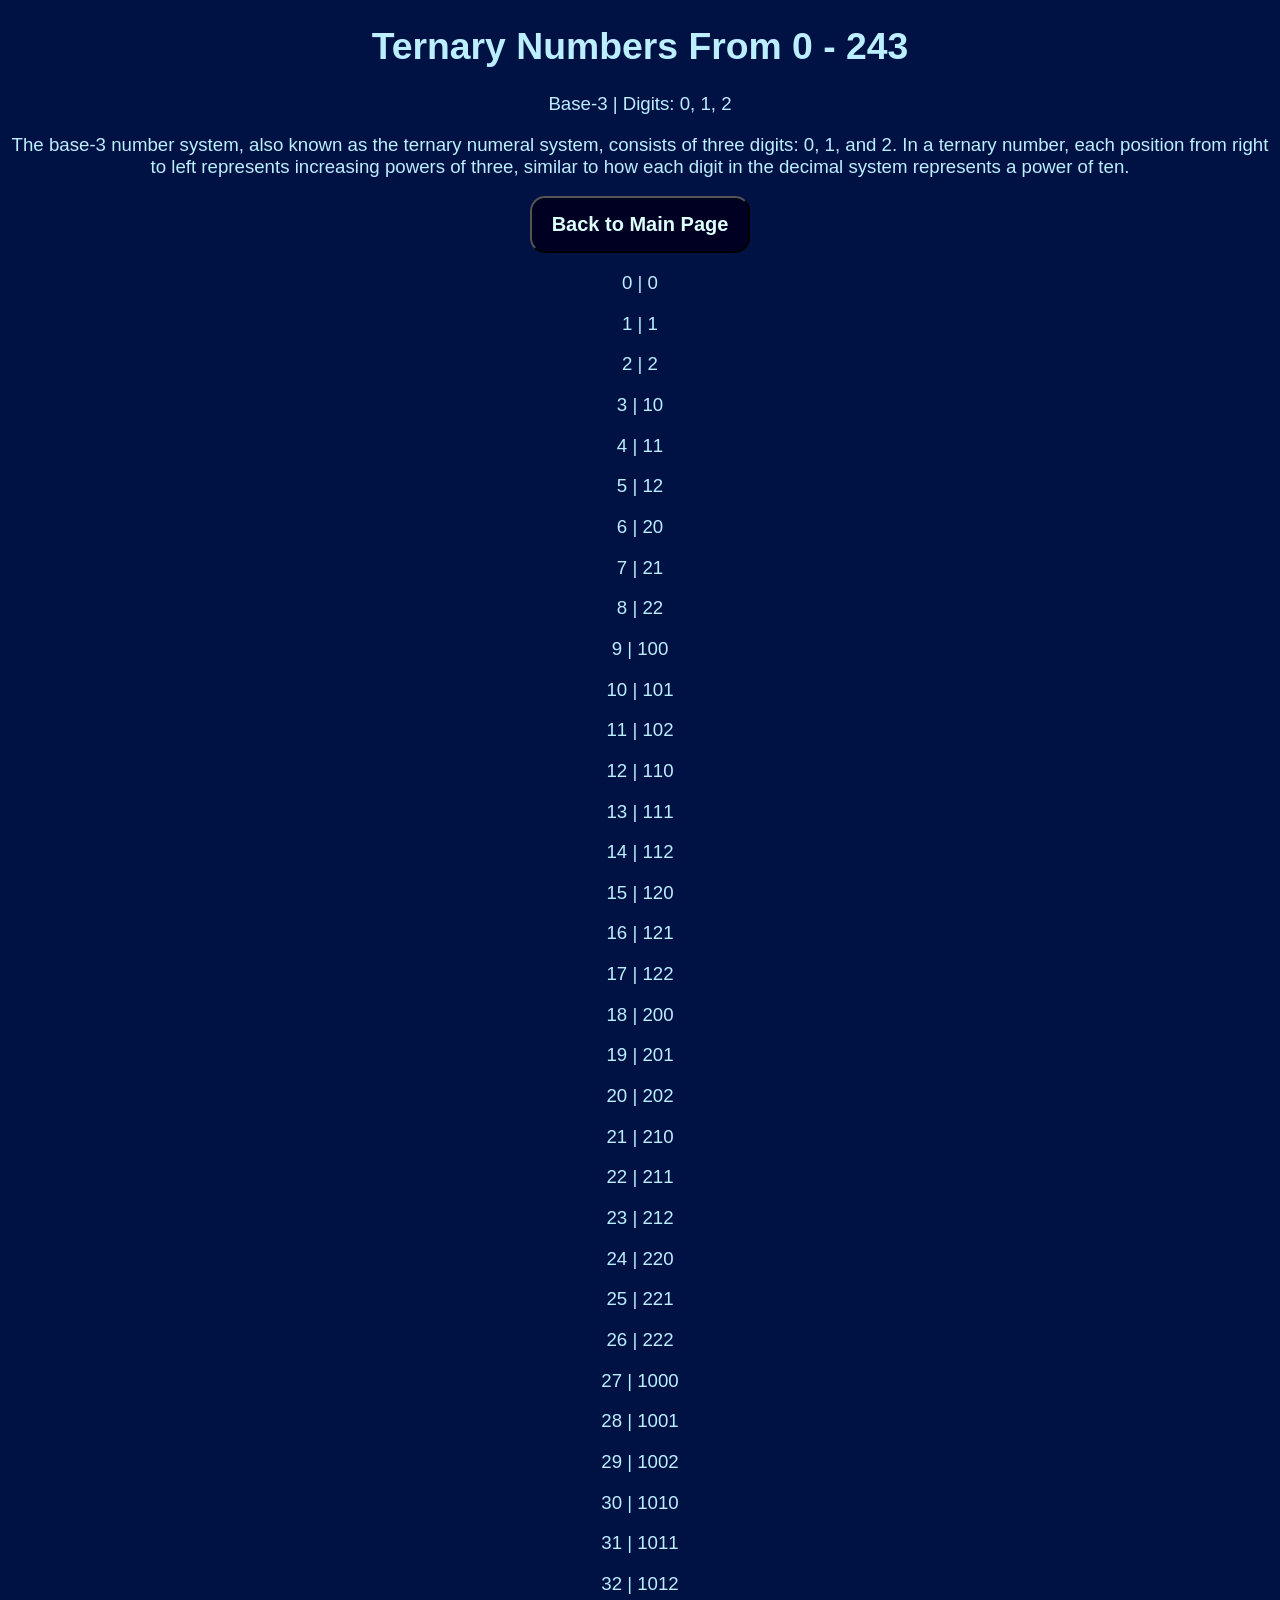
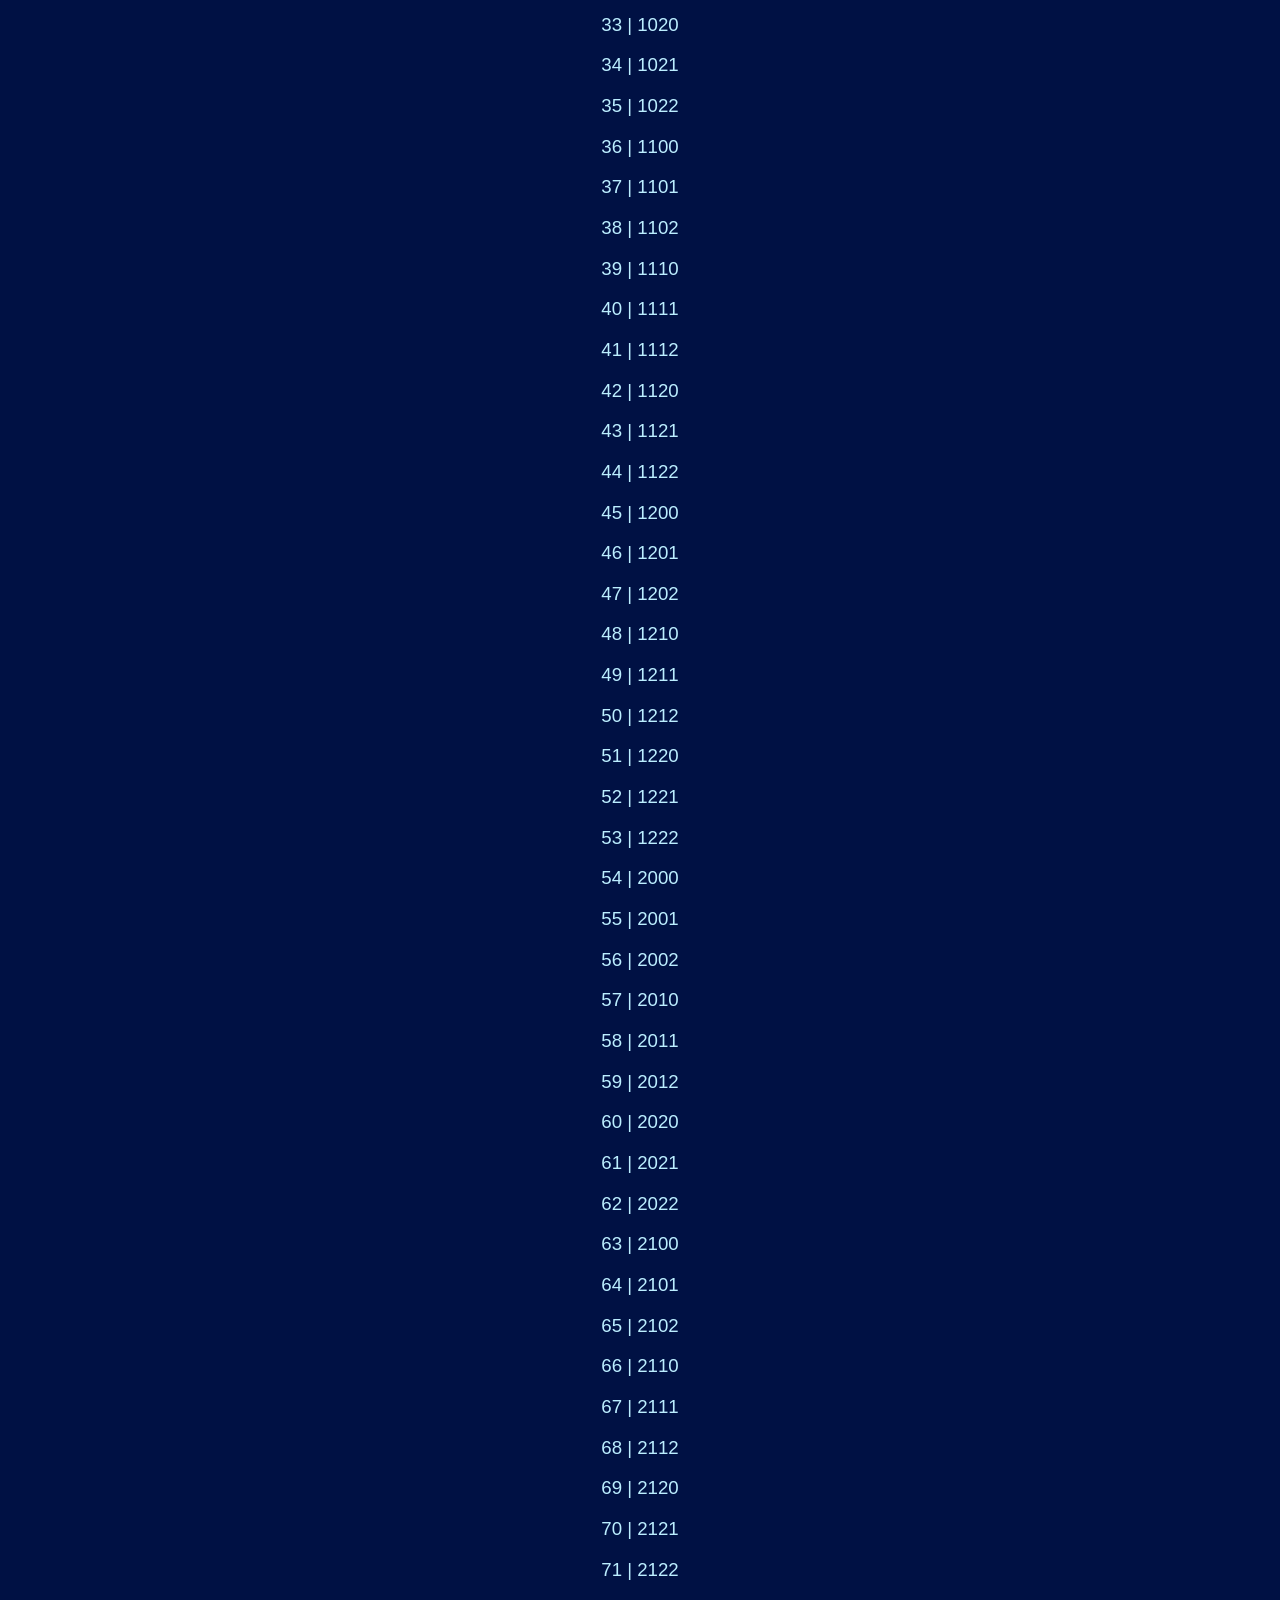
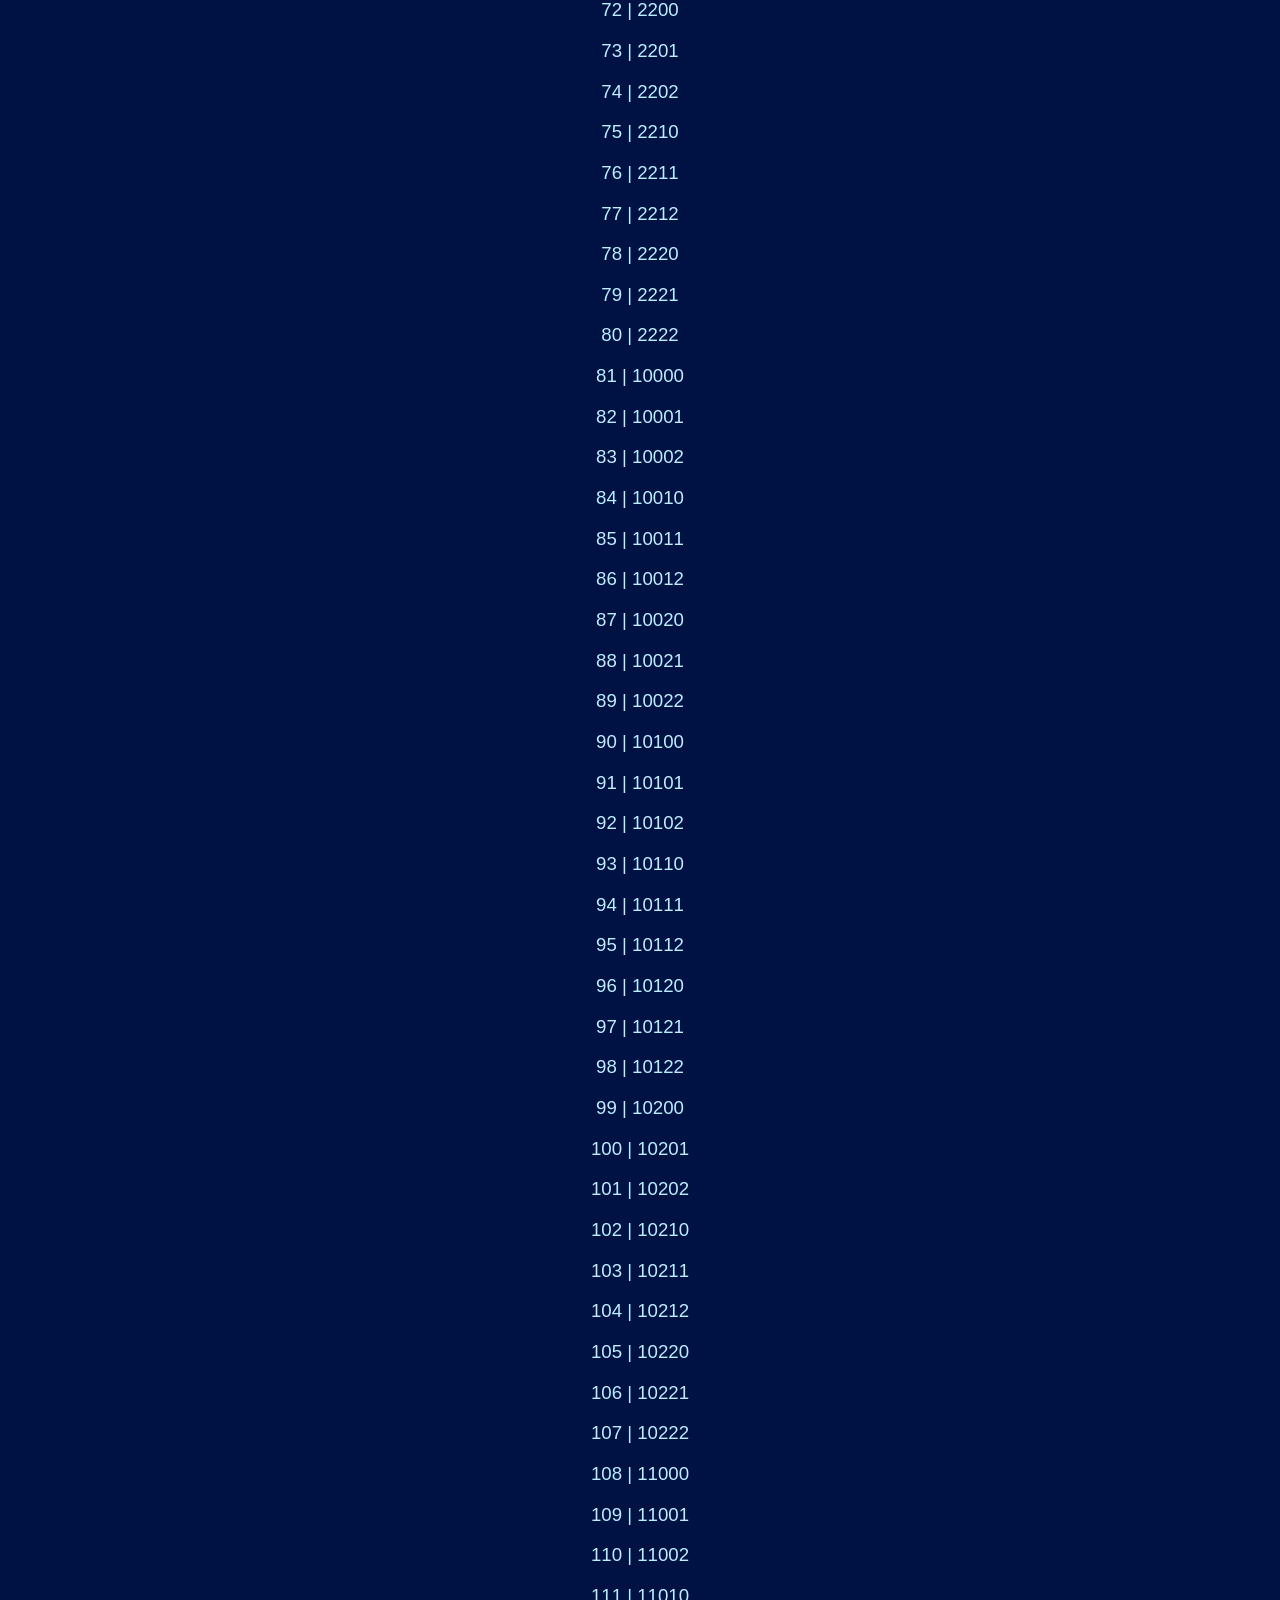
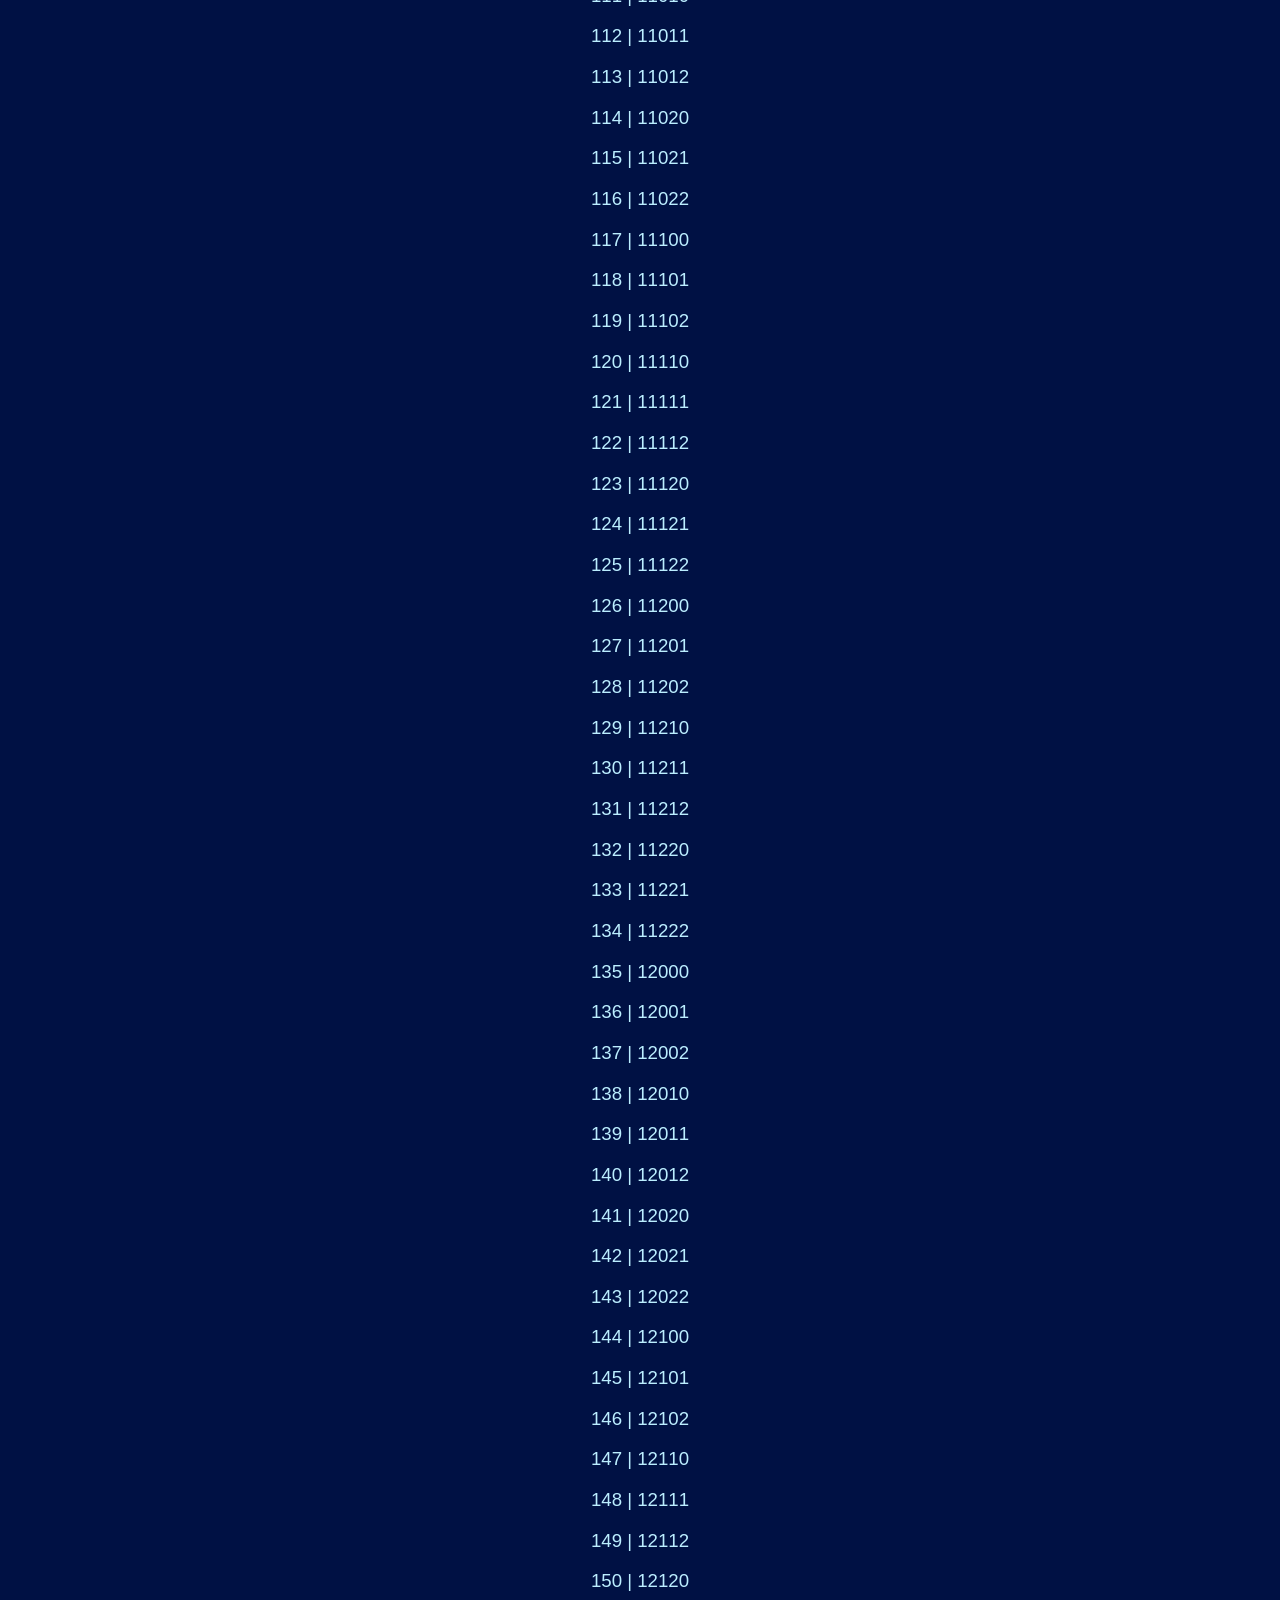
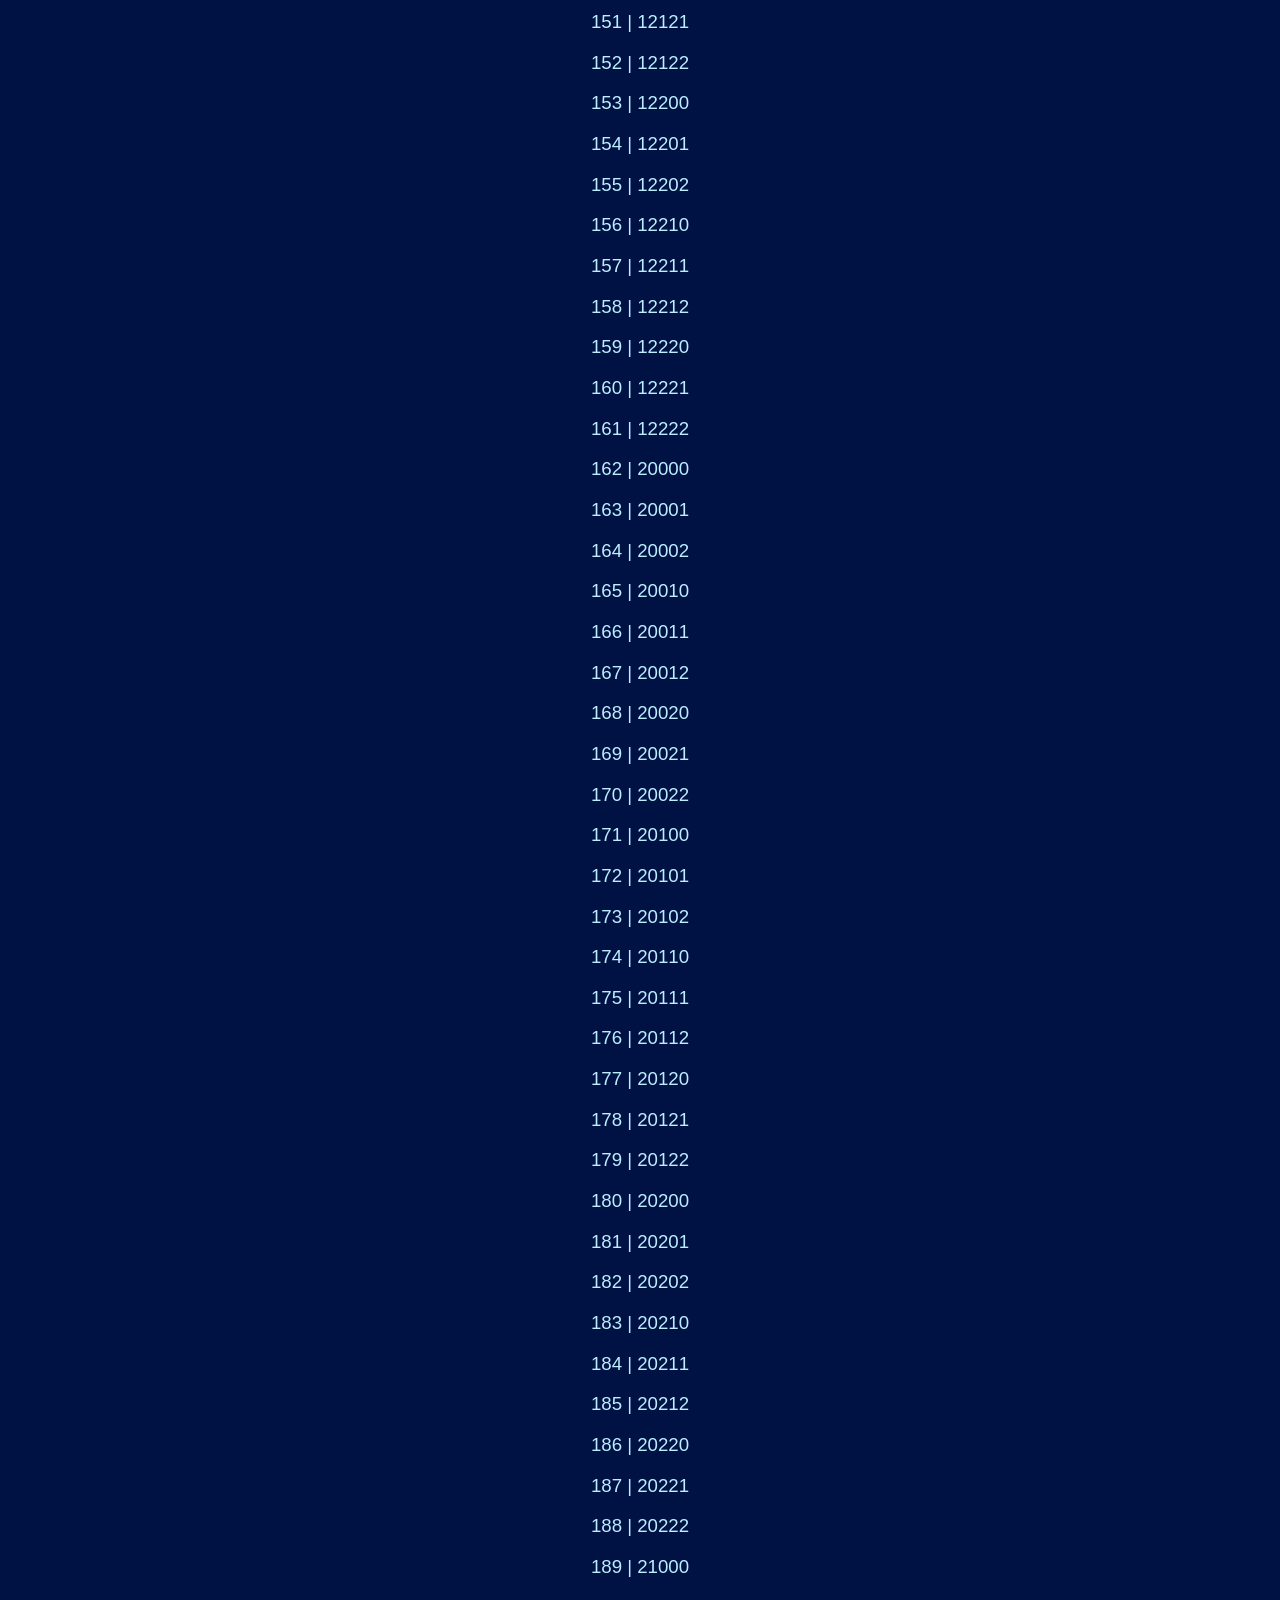
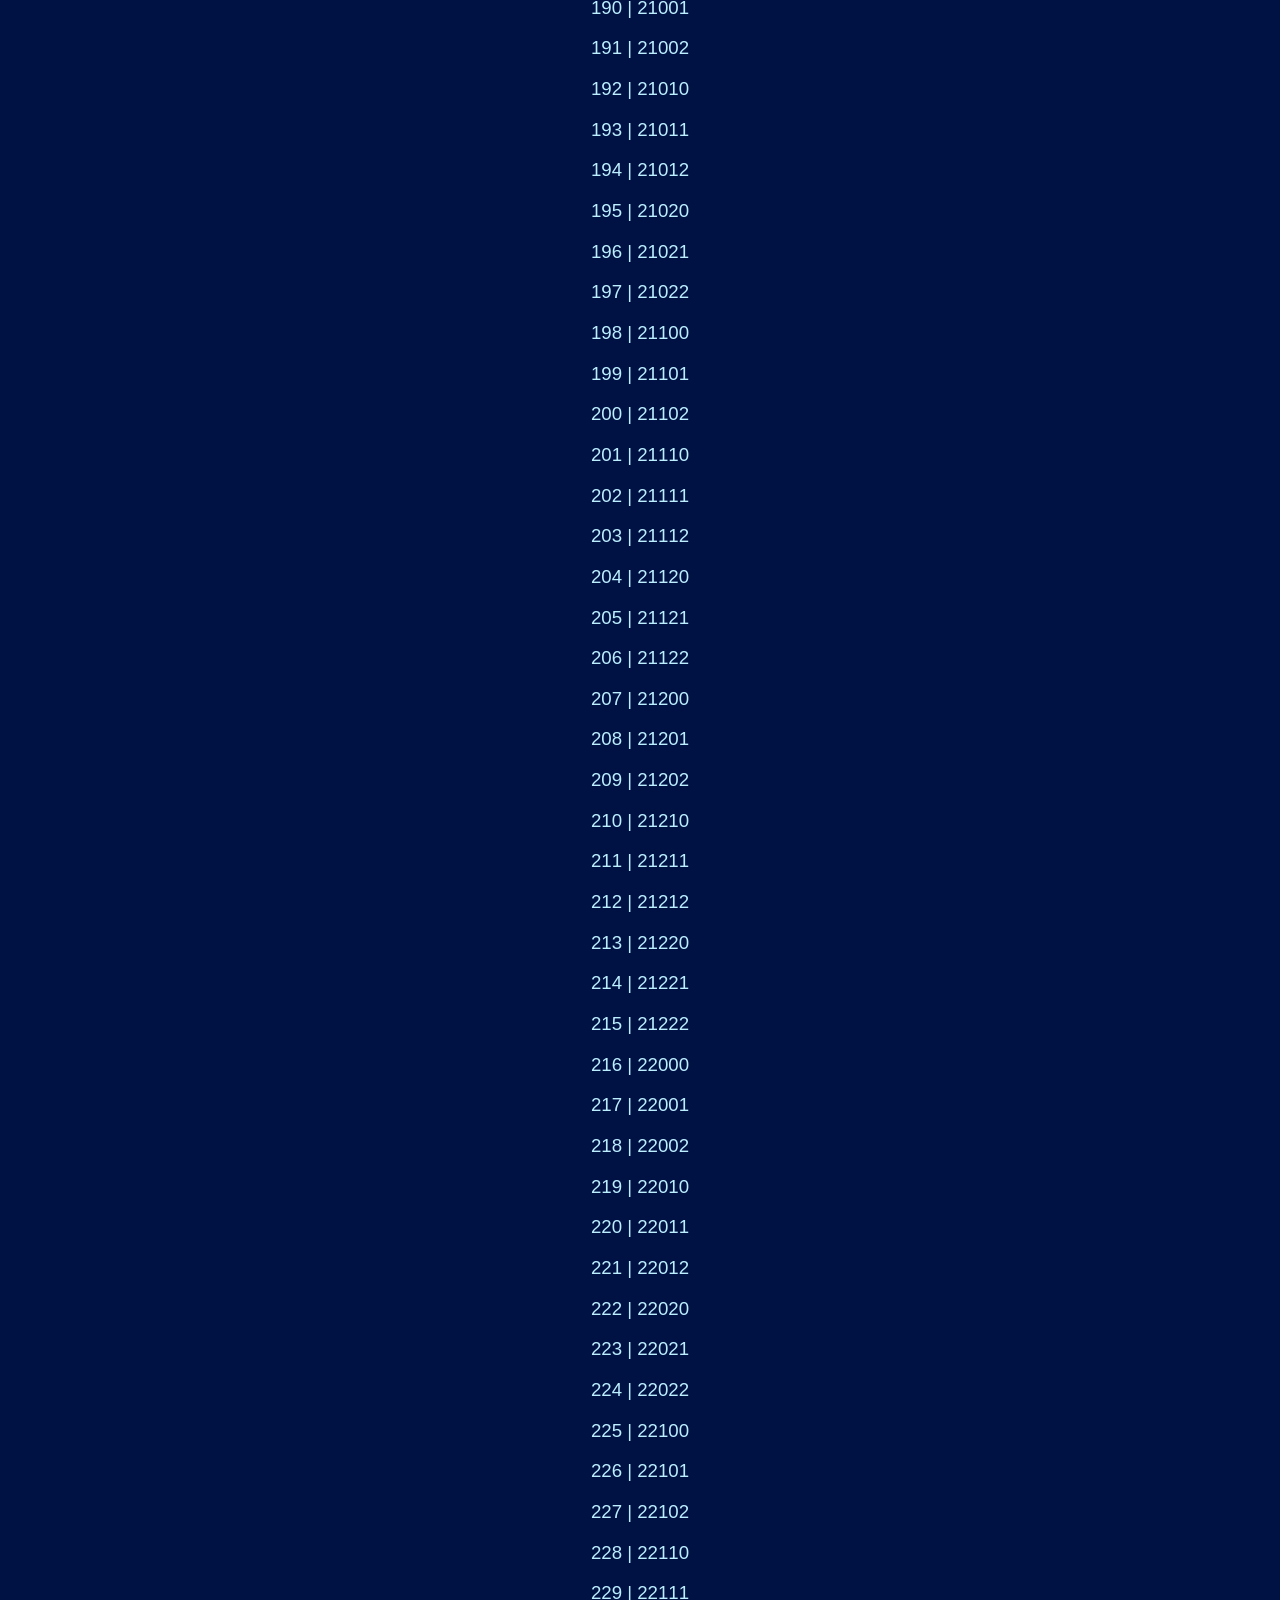
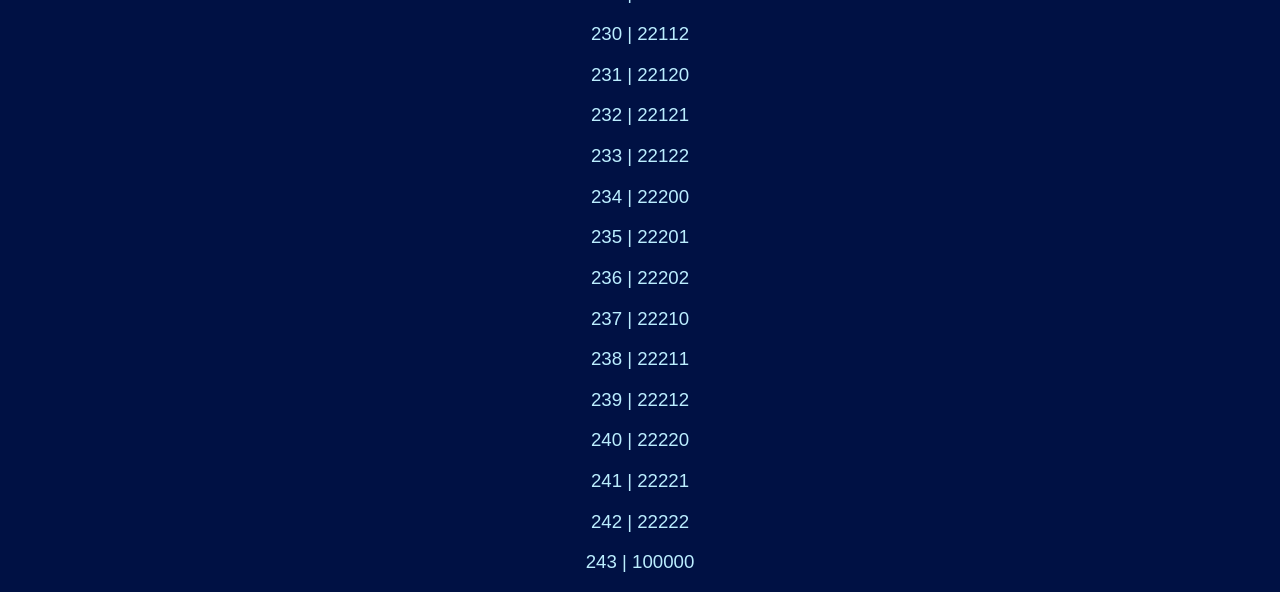
<file: ternary.html>
<!DOCTYPE html>

<html>
	<head>
		<title>Ternary (Base-3)</title>

		<link href="main.css" type="text/css" rel="stylesheet" />
	</head>

  
<h1>Ternary Numbers From 0 - 243</h1>

<p>Base-3 | Digits: 0, 1, 2</p>
The base-3 number system, also known as the ternary numeral system, consists of three digits: 0, 1, and 2. In a ternary number, each position from right to left represents increasing powers of three, similar to how each digit in the decimal system represents a power of ten.

<p>
<button type="button" onclick="window.location.href='index.html';">Back to Main Page</button>
</p>

  <p> 0 | 0 </p>
  <p> 1 | 1 </p>
  <p> 2 | 2 </p>
  <p> 3 | 10 </p>
  <p> 4 | 11 </p>
  <p> 5 | 12 </p>
  <p> 6 | 20 </p>
  <p> 7 | 21 </p>
  <p> 8 | 22 </p>
  <p> 9 | 100 </p>
  <p> 10 | 101 </p>
  <p> 11 | 102 </p>
  <p> 12 | 110 </p>
  <p> 13 | 111 </p>
  <p> 14 | 112 </p>
  <p> 15 | 120 </p>
  <p> 16 | 121 </p>
  <p> 17 | 122 </p>
  <p> 18 | 200 </p>
  <p> 19 | 201 </p>
  <p> 20 | 202 </p>
  <p> 21 | 210 </p>
  <p> 22 | 211 </p>
  <p> 23 | 212 </p>
  <p> 24 | 220 </p>
  <p> 25 | 221 </p>
  <p> 26 | 222 </p>
  <p> 27 | 1000 </p>
  <p> 28 | 1001 </p>
  <p> 29 | 1002 </p>
  <p> 30 | 1010 </p>
  <p> 31 | 1011 </p>
  <p> 32 | 1012 </p>
  <p> 33 | 1020 </p>
  <p> 34 | 1021 </p>
  <p> 35 | 1022 </p>
  <p> 36 | 1100 </p>
  <p> 37 | 1101 </p>
  <p> 38 | 1102 </p>
  <p> 39 | 1110 </p>
  <p> 40 | 1111 </p>
  <p> 41 | 1112 </p>
  <p> 42 | 1120 </p>
  <p> 43 | 1121 </p>
  <p> 44 | 1122 </p>
  <p> 45 | 1200 </p>
  <p> 46 | 1201 </p>
  <p> 47 | 1202 </p>
  <p> 48 | 1210 </p>
  <p> 49 | 1211 </p>
  <p> 50 | 1212 </p>
  <p> 51 | 1220 </p>
  <p> 52 | 1221 </p>
  <p> 53 | 1222 </p>
  <p> 54 | 2000 </p>
  <p> 55 | 2001 </p>
  <p> 56 | 2002 </p>
  <p> 57 | 2010 </p>
  <p> 58 | 2011 </p>
  <p> 59 | 2012 </p>
  <p> 60 | 2020 </p>
  <p> 61 | 2021 </p>
  <p> 62 | 2022 </p>
  <p> 63 | 2100 </p>
  <p> 64 | 2101 </p>
  <p> 65 | 2102 </p>
  <p> 66 | 2110 </p>
  <p> 67 | 2111 </p>
  <p> 68 | 2112 </p>
  <p> 69 | 2120 </p>
  <p> 70 | 2121 </p>
  <p> 71 | 2122 </p>
  <p> 72 | 2200 </p>
  <p> 73 | 2201 </p>
  <p> 74 | 2202 </p>
  <p> 75 | 2210 </p>
  <p> 76 | 2211 </p>
  <p> 77 | 2212 </p>
  <p> 78 | 2220 </p>
  <p> 79 | 2221 </p>
  <p> 80 | 2222 </p>
  <p> 81 | 10000 </p>
  <p> 82 | 10001 </p>
  <p> 83 | 10002 </p>
  <p> 84 | 10010 </p>
  <p> 85 | 10011 </p>
  <p> 86 | 10012 </p>
  <p> 87 | 10020 </p>
  <p> 88 | 10021 </p>
  <p> 89 | 10022 </p>
  <p> 90 | 10100 </p>
  <p> 91 | 10101 </p>
  <p> 92 | 10102 </p>
  <p> 93 | 10110 </p>
  <p> 94 | 10111 </p>
  <p> 95 | 10112 </p>
  <p> 96 | 10120 </p>
  <p> 97 | 10121 </p>
  <p> 98 | 10122 </p>
  <p> 99 | 10200 </p>
  <p> 100 | 10201 </p>
  <p> 101 | 10202 </p>
  <p> 102 | 10210 </p>
  <p> 103 | 10211 </p>
  <p> 104 | 10212 </p>
  <p> 105 | 10220 </p>
  <p> 106 | 10221 </p>
  <p> 107 | 10222 </p>
  <p> 108 | 11000 </p>
  <p> 109 | 11001 </p>
  <p> 110 | 11002 </p>
  <p> 111 | 11010 </p>
  <p> 112 | 11011 </p>
  <p> 113 | 11012 </p>
  <p> 114 | 11020 </p>
  <p> 115 | 11021 </p>
  <p> 116 | 11022 </p>
  <p> 117 | 11100 </p>
  <p> 118 | 11101 </p>
  <p> 119 | 11102 </p>
  <p> 120 | 11110 </p>
  <p> 121 | 11111 </p>
  <p> 122 | 11112 </p>
  <p> 123 | 11120 </p>
  <p> 124 | 11121 </p>
  <p> 125 | 11122 </p>
  <p> 126 | 11200 </p>
  <p> 127 | 11201 </p>
  <p> 128 | 11202 </p>
  <p> 129 | 11210 </p>
  <p> 130 | 11211 </p>
  <p> 131 | 11212 </p>
  <p> 132 | 11220 </p>
  <p> 133 | 11221 </p>
  <p> 134 | 11222 </p>
  <p> 135 | 12000 </p>
  <p> 136 | 12001 </p>
  <p> 137 | 12002 </p>
  <p> 138 | 12010 </p>
  <p> 139 | 12011 </p>
  <p> 140 | 12012 </p>
  <p> 141 | 12020 </p>
  <p> 142 | 12021 </p>
  <p> 143 | 12022 </p>
  <p> 144 | 12100 </p>
  <p> 145 | 12101 </p>
  <p> 146 | 12102 </p>
  <p> 147 | 12110 </p>
  <p> 148 | 12111 </p>
  <p> 149 | 12112 </p>
  <p> 150 | 12120 </p>
  <p> 151 | 12121 </p>
  <p> 152 | 12122 </p>
  <p> 153 | 12200 </p>
  <p> 154 | 12201 </p>
  <p> 155 | 12202 </p>
  <p> 156 | 12210 </p>
  <p> 157 | 12211 </p>
  <p> 158 | 12212 </p>
  <p> 159 | 12220 </p>
  <p> 160 | 12221 </p>
  <p> 161 | 12222 </p>
  <p> 162 | 20000 </p>
  <p> 163 | 20001 </p>
  <p> 164 | 20002 </p>
  <p> 165 | 20010 </p>
  <p> 166 | 20011 </p>
  <p> 167 | 20012 </p>
  <p> 168 | 20020 </p>
  <p> 169 | 20021 </p>
  <p> 170 | 20022 </p>
  <p> 171 | 20100 </p>
  <p> 172 | 20101 </p>
  <p> 173 | 20102 </p>
  <p> 174 | 20110 </p>
  <p> 175 | 20111 </p>
  <p> 176 | 20112 </p>
  <p> 177 | 20120 </p>
  <p> 178 | 20121 </p>
  <p> 179 | 20122 </p>
  <p> 180 | 20200 </p>
  <p> 181 | 20201 </p>
  <p> 182 | 20202 </p>
  <p> 183 | 20210 </p>
  <p> 184 | 20211 </p>
  <p> 185 | 20212 </p>
  <p> 186 | 20220 </p>
  <p> 187 | 20221 </p>
  <p> 188 | 20222 </p>
  <p> 189 | 21000 </p>
  <p> 190 | 21001 </p>
  <p> 191 | 21002 </p>
  <p> 192 | 21010 </p>
  <p> 193 | 21011 </p>
  <p> 194 | 21012 </p>
  <p> 195 | 21020 </p>
  <p> 196 | 21021 </p>
  <p> 197 | 21022 </p>
  <p> 198 | 21100 </p>
  <p> 199 | 21101 </p>
  <p> 200 | 21102 </p>
  <p> 201 | 21110 </p>
  <p> 202 | 21111 </p>
  <p> 203 | 21112 </p>
  <p> 204 | 21120 </p>
  <p> 205 | 21121 </p>
  <p> 206 | 21122 </p>
  <p> 207 | 21200 </p>
  <p> 208 | 21201 </p>
  <p> 209 | 21202 </p>
  <p> 210 | 21210 </p>
  <p> 211 | 21211 </p>
  <p> 212 | 21212 </p>
  <p> 213 | 21220 </p>
  <p> 214 | 21221 </p>
  <p> 215 | 21222 </p>
  <p> 216 | 22000 </p>
  <p> 217 | 22001 </p>
  <p> 218 | 22002 </p>
  <p> 219 | 22010 </p>
  <p> 220 | 22011 </p>
  <p> 221 | 22012 </p>
  <p> 222 | 22020 </p>
  <p> 223 | 22021 </p>
  <p> 224 | 22022 </p>
  <p> 225 | 22100 </p>
  <p> 226 | 22101 </p>
  <p> 227 | 22102 </p>
  <p> 228 | 22110 </p>
  <p> 229 | 22111 </p>
  <p> 230 | 22112 </p>
  <p> 231 | 22120 </p>
  <p> 232 | 22121 </p>
  <p> 233 | 22122 </p>
  <p> 234 | 22200 </p>
  <p> 235 | 22201 </p>
  <p> 236 | 22202 </p>
  <p> 237 | 22210 </p>
  <p> 238 | 22211 </p>
  <p> 239 | 22212 </p>
  <p> 240 | 22220 </p>
  <p> 241 | 22221 </p>
  <p> 242 | 22222 </p>
  <p> 243 | 100000 </p>
</file>
<file: main.css>
body {
    font-family: "Clear Sans", "Helvetica Neue", Arial, sans-serif;
    font-size: 14pt;
    background: #014;
    color: #bef;
    text-align: center;
}

button {
  color: #dff;
  background: #002;
  padding: 15px;
  border-radius: 15px;
  font-size: 20px;
  font-weight: bold;
  width: 220px;
}
</file>
